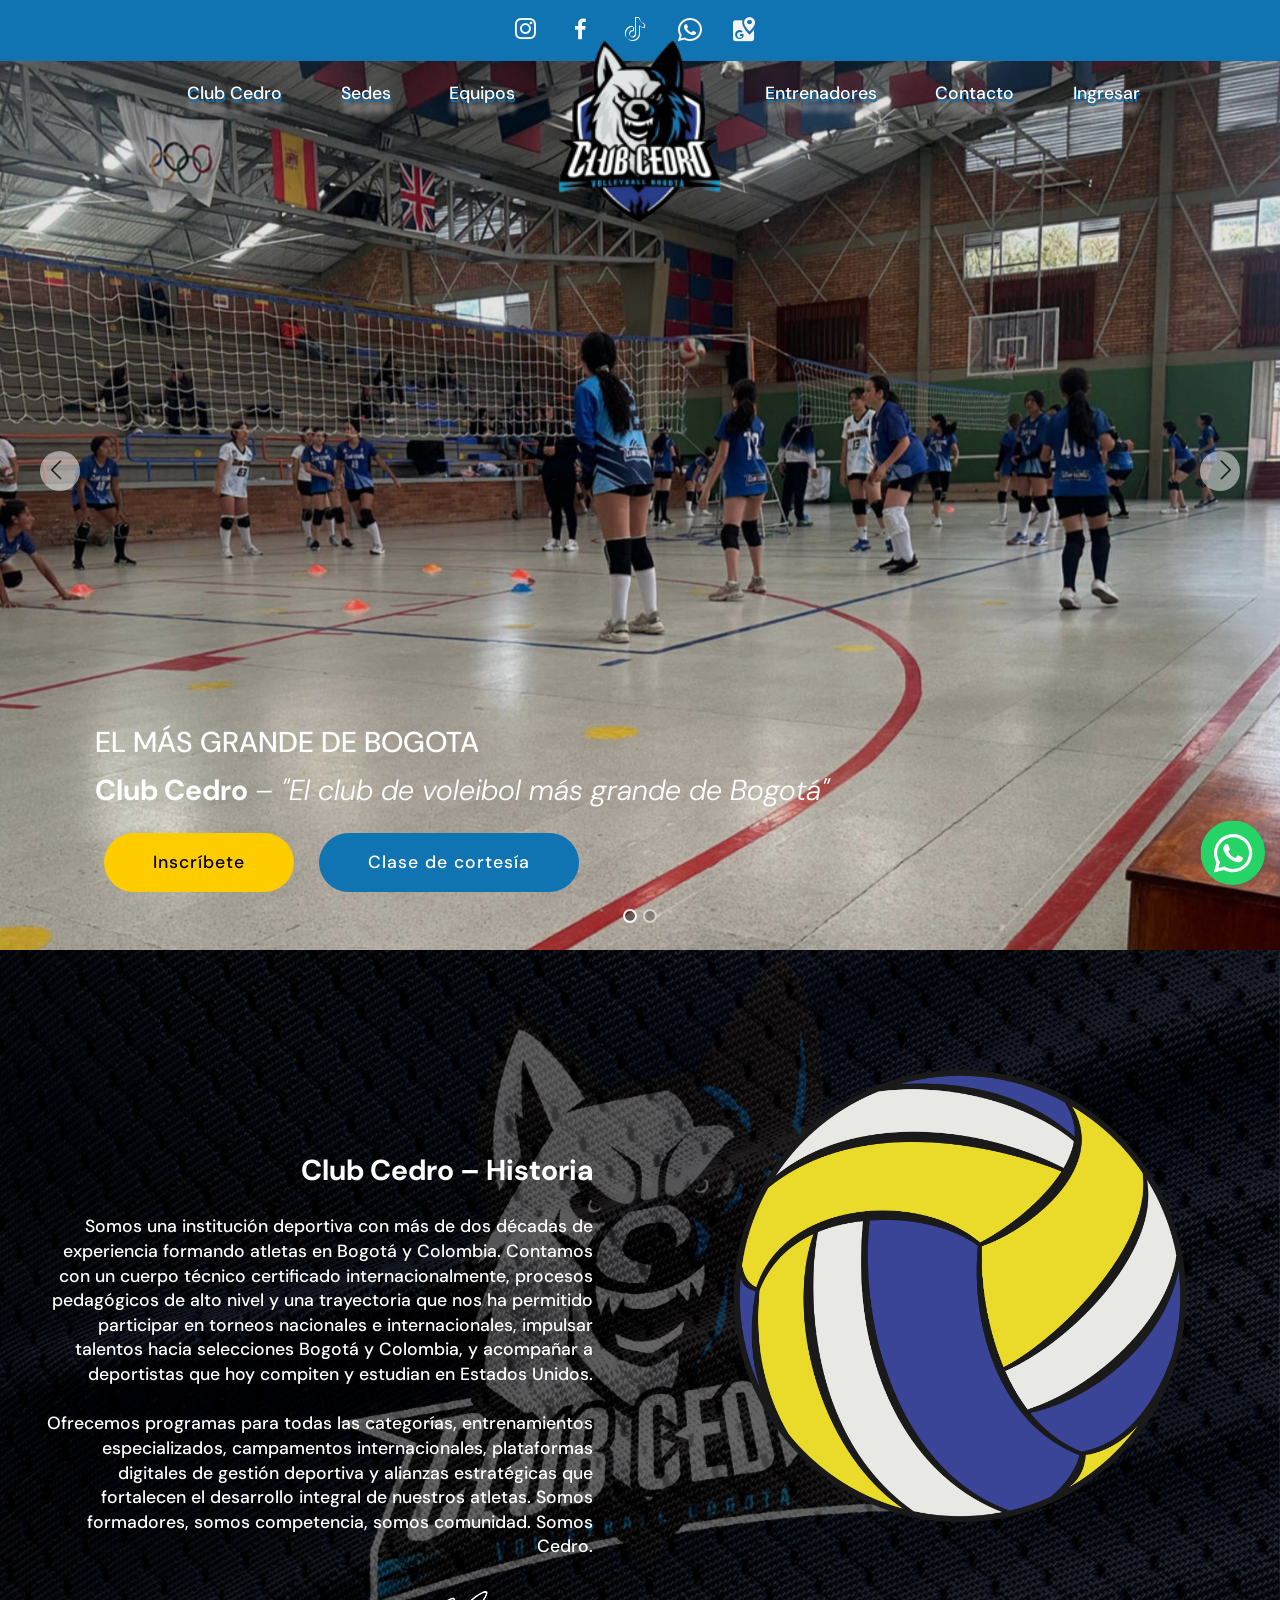
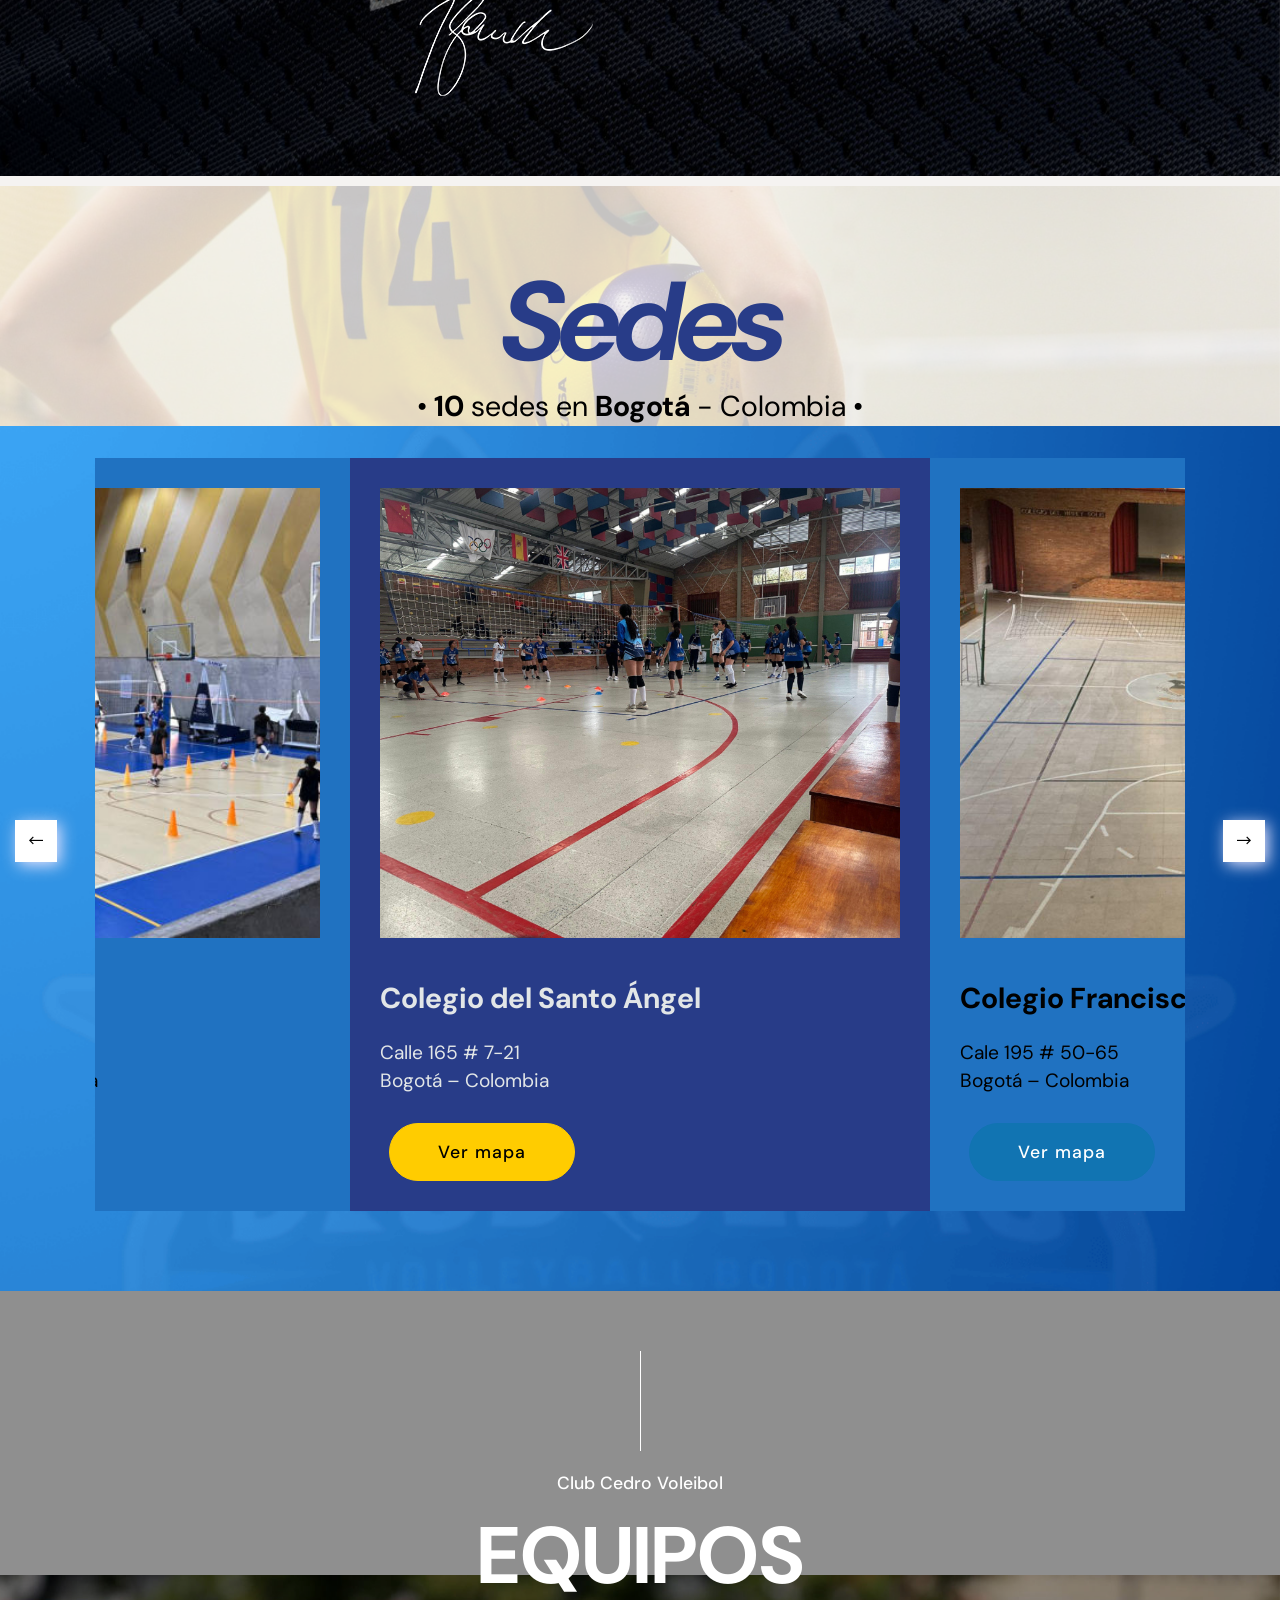
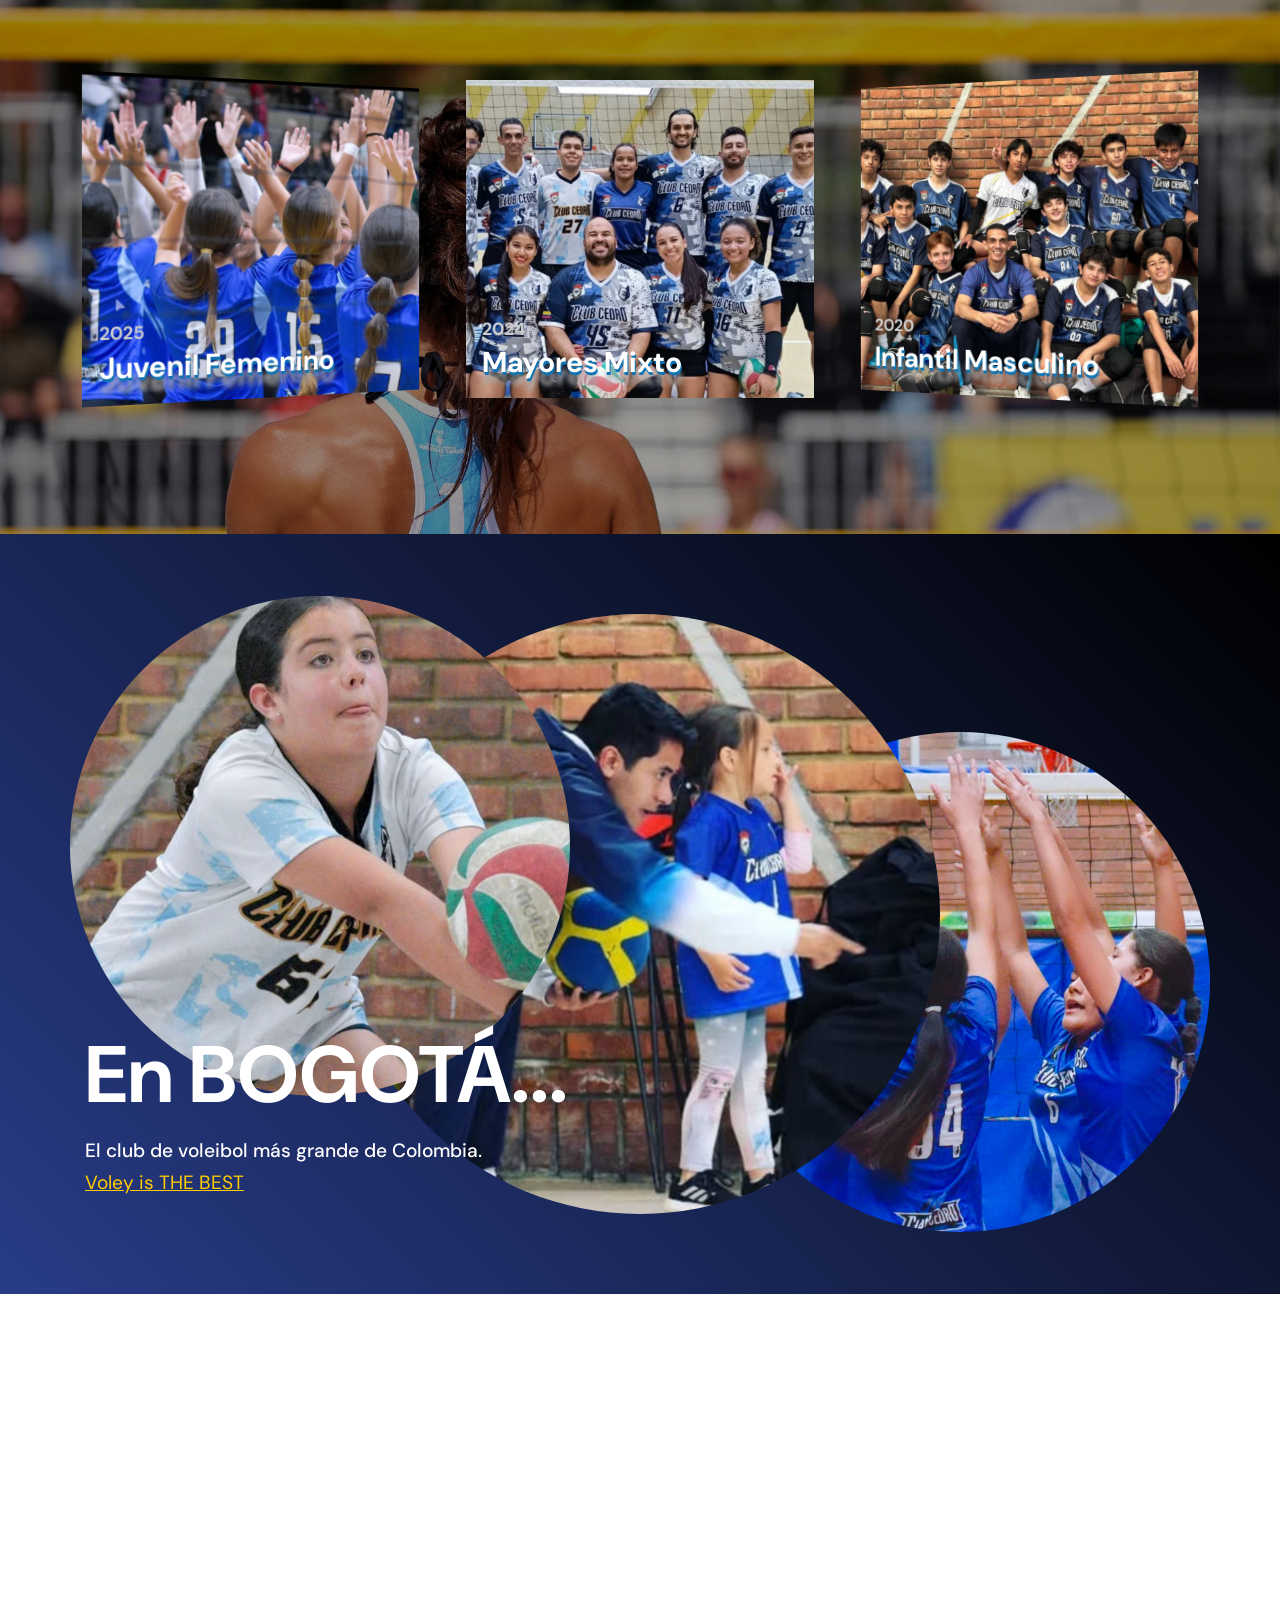
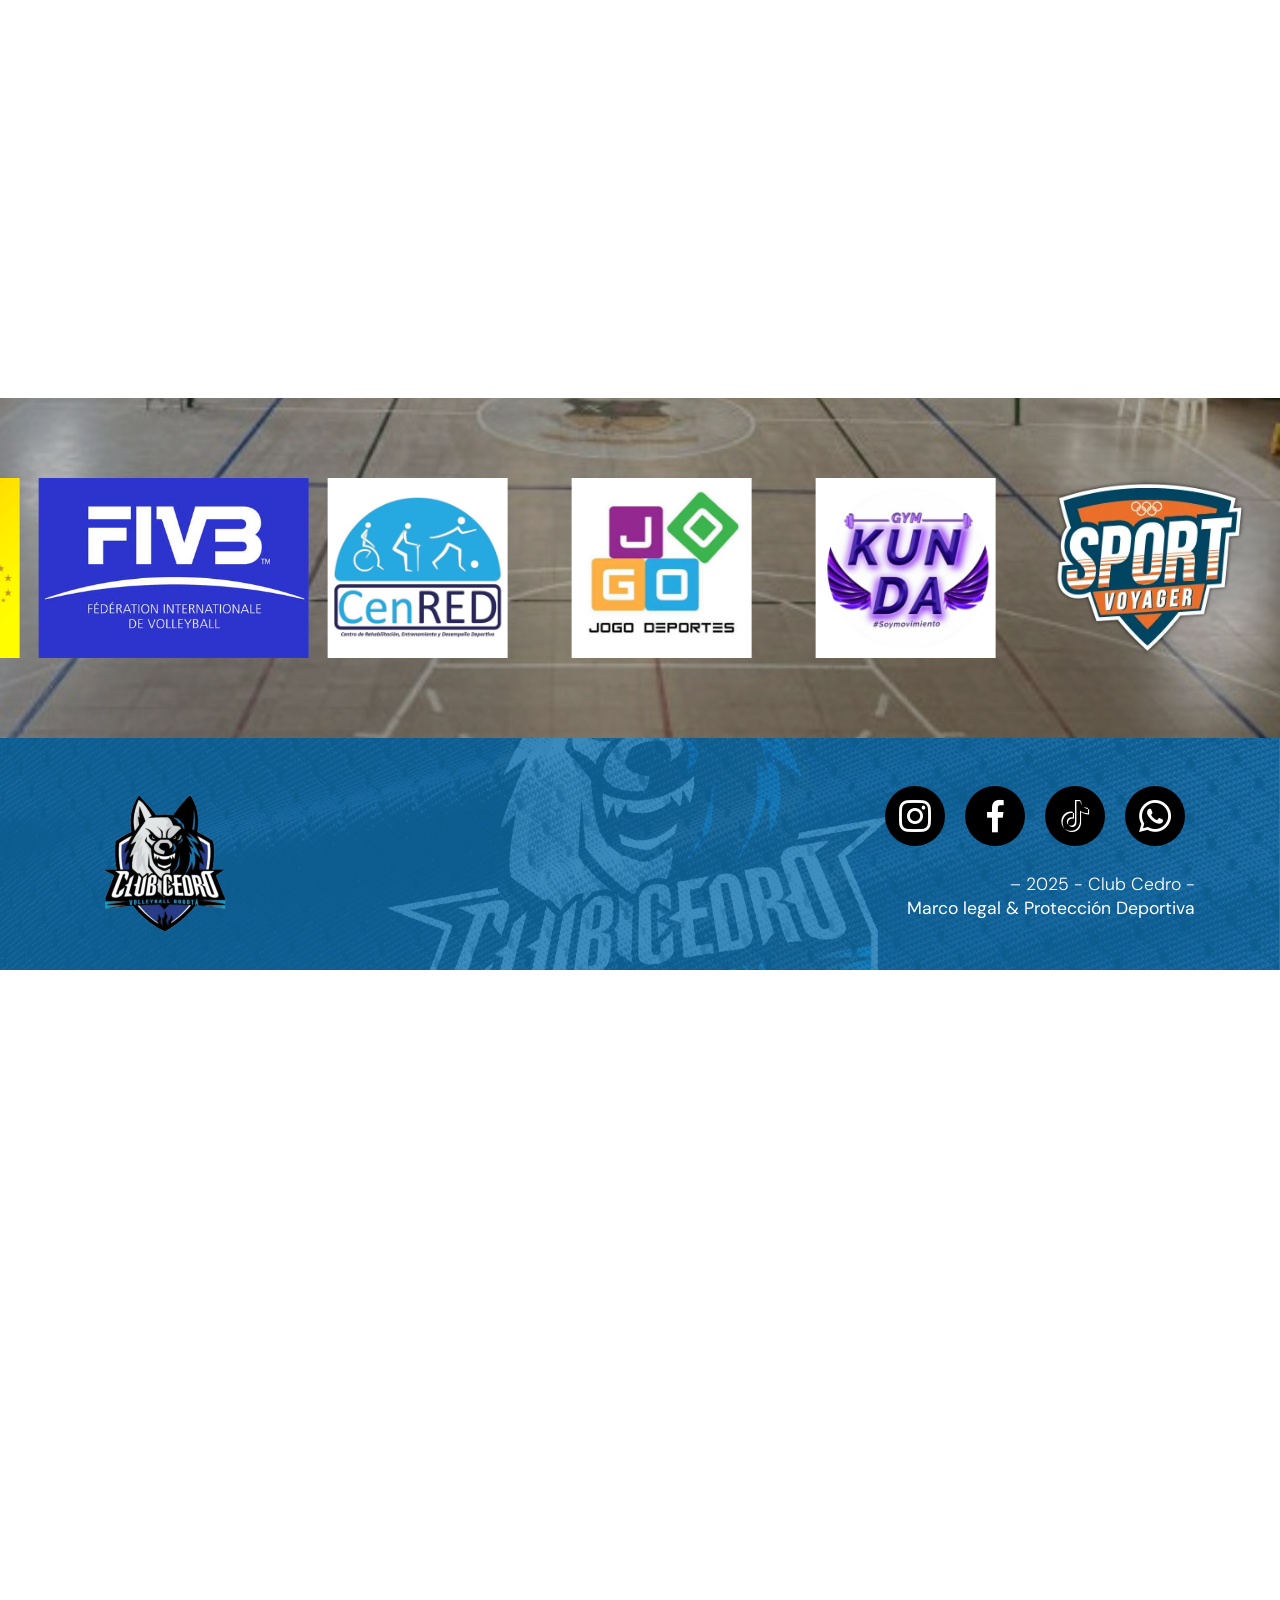
<file: index.html>
<!DOCTYPE html>
<html  lang="es">
<head>
  
  <meta charset="UTF-8">
  <meta http-equiv="X-UA-Compatible" content="IE=edge">
  
  <meta name="twitter:card" content="summary_large_image"/>
  <meta name="twitter:image:src" content="assets/images/index-meta.jpeg">
  <meta property="og:image" content="assets/images/index-meta.jpeg">
  <meta name="twitter:title" content="Club Cedro">
  <meta name="viewport" content="width=device-width, initial-scale=1, minimum-scale=1">
  <link rel="shortcut icon" href="assets/images/logo-club-cedro-min-147x160.png" type="image/x-icon">
  <meta name="description" content="El club de voleibol más grande de Bogotá">
  
  
  <title>Club Cedro</title>
  <link rel="stylesheet" href="assets/web/assets/mobirise-icons/mobirise-icons.css">
  <link rel="stylesheet" href="assets/web/assets/mobirise-icons2/mobirise2.css">
  <link rel="stylesheet" href="assets/tether/tether.min.css">
  <link rel="stylesheet" href="assets/bootstrap/css/bootstrap.min.css">
  <link rel="stylesheet" href="assets/bootstrap/css/bootstrap-grid.min.css">
  <link rel="stylesheet" href="assets/bootstrap/css/bootstrap-reboot.min.css">
  <link rel="stylesheet" href="assets/animatecss/animate.min.css">
  <link rel="stylesheet" href="assets/chatbutton/floating-wpp.css">
  <link rel="stylesheet" href="assets/popup-overlay-plugin/style.css">
  <link rel="stylesheet" href="assets/dropdown/css/style.css">
  <link rel="stylesheet" href="assets/socicon/css/styles.css">
  <link rel="stylesheet" href="assets/theme/css/style.css">
  <link rel="preload" href="https://fonts.googleapis.com/css?family=DM+Sans:100,200,300,400,500,600,700,800,900,100i,200i,300i,400i,500i,600i,700i,800i,900i&display=swap" as="style" onload="this.onload=null;this.rel='stylesheet'">
  <noscript><link rel="stylesheet" href="https://fonts.googleapis.com/css?family=DM+Sans:100,200,300,400,500,600,700,800,900,100i,200i,300i,400i,500i,600i,700i,800i,900i&display=swap"></noscript>
  <link rel="preload" as="style" href="assets/mobirise/css/mbr-additional.css?v=TKY3Hi"><link rel="stylesheet" href="assets/mobirise/css/mbr-additional.css?v=TKY3Hi" type="text/css">

  
  
  
</head>
<body>
  
  <section class="menu popup-btn-cards cid-v1UryjWl2D" once="menu" id="menu2-2">

    
    

    <nav class="navbar navbar-dropdown navbar-fixed-top navbar-expand-lg">
        <div class="mbr-overlay" style="opacity: 0.9;"></div>
        <div class="menu-top card-wrapper mbr-fonts-style mbr-white display-7"><div class="media-container-row align-center mbr-white">
                <div class="row social-row">
                    <div class="social-list align-right">
                        <div class="soc-item">
                            <a href="https://instagram.com/clubcedro" target="_blank">
                                <span class="socicon-instagram socicon mbr-iconfont mbr-iconfont-social"></span>
                            </a>
                        </div>
                        <div class="soc-item">
                            <a href="https://web.facebook.com/clubcedrobogota" target="_blank">
                                <span class="socicon-facebook socicon mbr-iconfont mbr-iconfont-social"></span>
                            </a>
                        </div>
                        <div class="soc-item">
                            <a href="https://www.tiktok.com/@clubcedro" target="_blank">
                                <span class="socicon socicon-tiktok mbr-iconfont" style="color: rgb(247, 244, 242);"></span>
                            </a>
                        </div>
                        <div class="soc-item">
                            <a href="https://wa.me/573142827769" target="_blank">
                                <span class="socicon socicon-whatsapp mbr-iconfont" style="color: rgb(247, 244, 242);"></span>
                            </a>
                        </div>
                        <div class="soc-item soc-google-maps">
                            <a href="#map-sedes-custom-html">
                                <span class="socicon socicon-googlemaps mbr-iconfont" style="color: rgb(247, 244, 242);"></span>
                            </a>
                        </div>

                    </div>
                </div>
            </div>
        </div>
      
      <div class="collapse navbar-collapse" id="navbarSupportedContent">
            
        <div class="left-menu">
          <ul class="navbar-nav nav-dropdown" data-app-modern-menu="true"><li class="nav-item">
                  <a class="nav-link link text-white text-primary display-4" href="index.html#top" aria-expanded="false">Club Cedro</a>
              </li><li class="nav-item"><a class="nav-link link text-white text-primary display-4" href="index.html#info4-1b" aria-expanded="false">Sedes</a></li><li class="nav-item"><a class="nav-link link text-white text-primary display-4" href="index.html#features4-7" aria-expanded="false">Equipos</a></li></ul>
        </div>

        <div class="brand-container">
          <div class="navbar-brand">
              <span class="navbar-logo">
                  <a href="https://clubcedro.com">
                      <img class="ax-logo-float" src="assets/images/logo-club-cedro-min-147x160.png" alt="Club Cedro" style="height: 13.4rem;">
                  </a>
              </span>
              <span class="navbar-caption-wrap"><a class="navbar-caption text-black display-5" href="#"> &nbsp; &nbsp; &nbsp; &nbsp; &nbsp; &nbsp; &nbsp; &nbsp; &nbsp; &nbsp; </a></span>
          </div>
        </div>

        <div class="right-menu">
          <ul class="navbar-nav nav-dropdown" data-app-modern-menu="true"><li class="nav-item">
                <a class="nav-link link text-white text-primary display-4" href="index.html#image4-10">Entrenadores</a>
            </li><li class="nav-item"><a class="nav-link link text-white text-primary display-4" href="index.html#image4-10">Contacto</a></li>
            <li class="nav-item"><a class="nav-link link text-white text-primary display-4" href="https://clubcedro.myclubcol.com/" target="_blank">Ingresar</a></li></ul>
        </div>
      </div>

          <span class="navbar-toggler">
                  <a href="index.html">
                      <img class="ax-logo-toggler" src="assets/images/logo-club-cedro-min-147x160.png" alt="Club Cedro" style="height: 13.4rem;">
                  </a>
          </span>
          <button class="navbar-toggler" type="button" data-toggle="collapse" data-target="#navbarSupportedContent" aria-controls="navbarNavAltMarkup" aria-expanded="false" aria-label="Toggle navigation">
            <div class="hamburger">
                <span></span>
                <span></span>
                <span></span>
                <span></span>
            </div>
          </button>
    </nav>
</section>

<section class="carousel slide slider1 audiom4_slider1 cid-v1Uxp7d7NQ" data-interval="false" id="slider1-3">

	
	<div class="container content-slider">
		<div class="content-slider-wrap">
			<div><div class="mbr-slider slide carousel" data-keyboard="false" data-bs-keyboard="false" data-ride="carousel" data-bs-ride="carousel" data-interval="3000" data-bs-interval="3000" data-bs-pause="true" data-pause="true"><ol class="carousel-indicators"><li data-app-prevent-settings="" data-target="#slider1-3" data-bs-target="#slider1-3" class=" active" data-slide-to="0" data-bs-slide-to="0"></li><li data-app-prevent-settings="" data-target="#slider1-3" data-bs-target="#slider1-3" data-slide-to="1" data-bs-slide-to="1"></li></ol><div class="carousel-inner" role="listbox"><div class="carousel-item slider-fullscreen-image active" data-bg-video-slide="false" style="background-image: url(assets/images/banner-equipo-coliseo-1-2000x1499.webp);"><div class="container container-slide"><div class="image_wrapper"><div class="mbr-overlay" style="opacity: 0.1;"></div><img src="assets/images/banner-equipo-coliseo-1-2000x1499.webp" alt="" title=""><div class="carousel-caption justify-content-center"><div class="col-10 align-center"><h2 class="mbr-fonts-style display-5">EL MÁS GRANDE DE BOGOTA</h2><p class="lead mbr-text mbr-fonts-style display-5"><strong>Club Cedro</strong> <em>– "El club de voleibol más grande de Bogotá"</em></p><div class="mbr-section-btn" buttons="0"><a class="btn btn-success display-4" href="https://clubcedro.myclubcol.com/" target="_blank">Inscríbete</a>  <a class="btn display-4 btn-info" href="https://clubcedro.myclubcol.com/" target="_blank">Clase de cortesía</a></div></div></div></div></div></div><div class="carousel-item slider-fullscreen-image" data-bg-video-slide="false" style="background-image: url(assets/images/whatsapp20image202025-11-1920at2021.46.00203-1023x1280.webp);"><div class="container container-slide"><div class="image_wrapper"><div class="mbr-overlay" style="opacity: 0.3;"></div><img src="assets/images/whatsapp20image202025-11-1920at2021.46.00203-1023x1280.webp" alt="" title=""><div class="carousel-caption justify-content-center"><div class="col-10 align-center"><h2 class="mbr-fonts-style display-2">CAMPEONES</h2><p class="lead mbr-text mbr-fonts-style display-5"><strong>Club Cedro&nbsp;</strong><em>– "El club&nbsp;de voleibol&nbsp;más grande de Bogotá"</em></p><div class="mbr-section-btn" buttons="0"><a class="btn display-4 btn-success" href="https://clubcedro.klubes.d01.co/login" target="_blank">Inscríbete</a> <a class="btn display-4 btn-info" href="https://clubcedro.klubes.d01.co/register" target="_blank">Clase de cortesía</a> </div></div></div></div></div></div></div><a data-app-prevent-settings="" class="carousel-control carousel-control-prev" role="button" data-slide="prev" data-bs-slide="prev" href="#slider1-3"><span aria-hidden="true" class="mbri-left mbr-iconfont"></span><span class="sr-only visually-hidden">Previous</span></a><a data-app-prevent-settings="" class="carousel-control carousel-control-next" role="button" data-slide="next" data-bs-slide="next" href="#slider1-3"><span aria-hidden="true" class="mbri-right mbr-iconfont"></span><span class="sr-only visually-hidden">Next</span></a></div></div>
		</div>
	</div>
</section>

<section class="content4 cid-rJ1PLmO8Eo mbr-parallax-background" id="content4-2">

    

    <div class="mbr-overlay" style="opacity: 0.6; background-color: rgb(0, 0, 0);">
    </div>

    <div class="container-fluid">
        <div class="row">

            <div class="col-md-12 col-lg-6 m-auto">
                <div class="media-content">
                    <h2 class="mbr-section-title align-right mbr-white mbr-bold pb-3 mbr-fonts-style display-5">Club Cedro – Historia</h2>
                    <p class="mbr-text pb-3 align-right mbr-semibold mbr-white mbr-fonts-style display-4">Somos una institución deportiva con más de dos décadas de experiencia formando atletas en Bogotá y Colombia. Contamos con un cuerpo técnico certificado internacionalmente, procesos pedagógicos de alto nivel y una trayectoria que nos ha permitido participar en torneos nacionales e internacionales, impulsar talentos hacia selecciones Bogotá y Colombia, y acompañar a deportistas que hoy compiten y estudian en Estados Unidos.<br><br>Ofrecemos programas para todas las categorías, entrenamientos especializados, campamentos internacionales, plataformas digitales de gestión deportiva y alianzas estratégicas que fortalecen el desarrollo integral de nuestros atletas. Somos formadores, somos competencia, somos comunidad. Somos Cedro.<br>
                    </p>

                    <div class="img-align align-right mbr-white">
                        <img class="signature" src="assets/images/signature.webp" alt="">
                    </div>
                </div>
            </div>

            <div class="col-md-12 col-lg-6">
                <div class="mbr-figure">
                    <img src="assets/images/mbr-1645x1645.webp" alt="Historia">
                </div>
            </div>

        </div>
    </div>

</section>

<section class="info4 audiom4_info4 cid-v1VLSCrtGV mbr-parallax-background" id="info4-1b">

	
    


	<div class="mbr-overlay" style="opacity: 0.8; background-color: rgb(247, 244, 242);"></div>

	<div class="container-fluid align-center">
		<div class="row">
			<div class="mbr-black col-md-12 col-lg-12">
				<h1 class="mbr-section-title align-center mbr-bold mbr-fonts-style display-1">
					<em>Sedes</em></h1>
				<p class="mbr-text align-center mbr-regular mbr-fonts-style display-5">• <strong>10</strong> sedes en <strong>Bogotá</strong> - Colombia •</p>
			</div>
		</div>
	</div>
</section>

<section class="slider02 mbr-embla chargem5 cid-v1VGom06IZ" id="slider02-16">
    
    

    <div class="container-fluid">
        <div class="row">
            <div class="col-12">
                <div class="content-wrapper">
                    <div class="embla" data-skip-snaps="true" data-align="center" data-contain-scroll="trimSnaps" data-loop="true" data-auto-play="true" data-auto-play-interval="3" data-draggable="true">
                        <div class="embla__viewport">
                            <div class="embla__container">
                                
                                <div class="embla__slide slider-image item active" style="margin-left: 0px; margin-right: 0px;">
                                    <div class="slide-content">
                                        <div class="item-wrapper card_1">
                                            <div class="item-content">
                                                <div class="item-img">
                                                    <img class="little-radius" src="assets/images/sede-colegio-santo-angel-1940x1453.webp" alt="Colegio Salto Ángel" data-slide-to="0" data-bs-slide-to="0">
                                                </div>
                                                <h4 class="item-title_1 mbr-fonts-style display-5">
                                                    <strong>Colegio del Santo Ángel</strong></h4>
                                                <p class="item-text_1 mbr-fonts-style display-7">
                                                    Calle 165 # 7-21<br>Bogotá – Colombia</p>
                                            </div>
                                            <div class="mbr-section-btn"><a class="btn btn-success display-4" href="#" data-toggle="modal" data-bs-toggle="modal" data-target="#mbr-popup-1c" data-bs-target="#mbr-popup-1c">Ver mapa</a></div>
                                        </div>
                                    </div>
                                </div><div class="embla__slide slider-image item" style="margin-left: 0px; margin-right: 0px;">
                                    <div class="slide-content">
                                        <div class="item-wrapper card_2">
                                            <div class="item-content">
                                                <div class="item-img">
                                                    <img class="little-radius" src="assets/images/sede-colegio-virrey-solis-1000x563.webp" alt="Colegio Franciscano Virrey Solís" data-slide-to="1" data-bs-slide-to="1">
                                                </div>
                                                <h4 class="item-title_2 mbr-fonts-style display-5">
                                                    <strong>Colegio Franciscano Virrey Solís</strong></h4>
                                                <p class="item-text_2 mbr-fonts-style display-7">
                                                    Cale 195 # 50-65<br>Bogotá – Colombia</p>
                                            </div>
                                            <div class="mbr-section-btn"><a class="btn btn-info display-4" href="#" data-toggle="modal" data-bs-toggle="modal" data-target="#mbr-popup-1c" data-bs-target="#mbr-popup-1c">Ver mapa</a></div>
                                        </div>
                                    </div>
                                </div>
                                <div class="embla__slide slider-image item" style="margin-left: 0px; margin-right: 0px;">
                                    <div class="slide-content">
                                        <div class="item-wrapper card_1">
                                            <div class="item-content">
                                                <div class="item-img">
                                                    <img class="little-radius" src="assets/images/sede-colegio-jose-joaquin-casas-700x525.webp" alt="Colegio José Joaquín Casas" data-slide-to="2" data-bs-slide-to="2">
                                                </div>
                                                <h4 class="item-title_1 mbr-fonts-style display-5"><strong>Colegio José Joaquín Casas</strong></h4>
                                                <p class="item-text_1 mbr-fonts-style display-7">
                                                    Carrera 7 # 173-02<br>Bogotá – Colombia</p>
                                            </div>
                                            <div class="mbr-section-btn"><a class="btn btn-success display-4" href="#" data-toggle="modal" data-bs-toggle="modal" data-target="#mbr-popup-1c" data-bs-target="#mbr-popup-1c">Ver mapa</a></div>
                                        </div>
                                    </div>
                                </div><div class="embla__slide slider-image item" style="margin-left: 0px; margin-right: 0px;">
                                    <div class="slide-content">
                                        <div class="item-wrapper card_2">
                                            <div class="item-content">
                                                <div class="item-img">
                                                    <img class="little-radius" src="assets/images/sede-colegio-santiago-alberione-1000x749.webp" alt="Colegio Santiago Alberione" data-slide-to="3" data-bs-slide-to="3">
                                                </div>
                                                <h4 class="item-title_2 mbr-fonts-style display-5"><p>
                                                    <strong>Colegio Santiago Alberione</strong></p></h4>
                                                <p class="item-text_2 mbr-fonts-style display-7">
                                                    Carrera 62 # 169A-14<br>Bogotá – Colombia</p>
                                            </div>
                                            <div class="mbr-section-btn"><a class="btn btn-info display-4" href="#" data-toggle="modal" data-bs-toggle="modal" data-target="#mbr-popup-1c" data-bs-target="#mbr-popup-1c">Ver mapa</a></div>
                                        </div>
                                    </div>
                                </div><div class="embla__slide slider-image item" style="margin-left: 0px; margin-right: 0px;">
                                    <div class="slide-content">
                                        <div class="item-wrapper card_1">
                                            <div class="item-content">
                                                <div class="item-img">
                                                    <img class="little-radius" src="assets/images/sede-colegio-casablanca.webp" alt="Colegio Casablanca" data-slide-to="4" data-bs-slide-to="4">
                                                </div>
                                                <h4 class="item-title_1 mbr-fonts-style display-5">
                                                    <strong>Colegio Casablanca</strong></h4>
                                                <p class="item-text_1 mbr-fonts-style display-7">
                                                    Calle 164A # 8A-74<br>Bogotá – Colombia</p>
                                            </div>
                                            <div class="mbr-section-btn"><a class="btn btn-success display-4" href="#" data-toggle="modal" data-bs-toggle="modal" data-target="#mbr-popup-1c" data-bs-target="#mbr-popup-1c">Ver mapa</a></div>
                                        </div>
                                    </div>
                                </div>
                                
                                <div class="embla__slide slider-image item" style="margin-left: 0px; margin-right: 0px;">
                                    <div class="slide-content">
                                        <div class="item-wrapper card_2">
                                            <div class="item-content">
                                                <div class="item-img">
                                                    <img class="little-radius" src="assets/images/sede-colegio-servita-700x526.webp" alt="Coliseo de Servita" data-slide-to="5" data-bs-slide-to="5">
                                                </div>
                                                <h4 class="item-title_2 mbr-fonts-style display-5">
                                                    <strong>Coliseo de Servita</strong></h4>
                                                <p class="item-text_2 mbr-fonts-style display-7">
                                                    Calle 165 # 7-32<br>Bogotá – Colombia</p>
                                            </div>
                                            <div class="mbr-section-btn"><a class="btn btn-info display-4" href="#" data-toggle="modal" data-bs-toggle="modal" data-target="#mbr-popup-1c" data-bs-target="#mbr-popup-1c">Ver mapa</a></div>
                                        </div>
                                    </div>
                                </div><div class="embla__slide slider-image item" style="margin-left: 0px; margin-right: 0px;">
                                    <div class="slide-content">
                                        <div class="item-wrapper card_1">
                                            <div class="item-content">
                                                <div class="item-img">
                                                    <img class="little-radius" src="assets/images/sede-universidad-san-buenaventura-700x929.webp" alt="Universidad San Buenaventura" data-slide-to="6" data-bs-slide-to="6">
                                                </div>
                                                <h4 class="item-title_1 mbr-fonts-style display-5">
                                                    <strong>Universidad San Buenaventura</strong></h4>
                                                <p class="item-text_1 mbr-fonts-style display-7">
                                                    Carrera 8H # 172-20<br>Bogotá – Colombia</p>
                                            </div>
                                            <div class="mbr-section-btn"><a class="btn btn-success display-4" href="#" data-toggle="modal" data-bs-toggle="modal" data-target="#mbr-popup-1c" data-bs-target="#mbr-popup-1c">Ver mapa</a></div>
                                        </div>
                                    </div>
                                </div><div class="embla__slide slider-image item" style="margin-left: 0px; margin-right: 0px;">
                                    <div class="slide-content">
                                        <div class="item-wrapper card_2">
                                            <div class="item-content">
                                                <div class="item-img">
                                                    <img class="little-radius" src="assets/images/sede-parque-el-redil-700x773.webp" alt="Parque El Redil" data-slide-to="7" data-bs-slide-to="7">
                                                </div>
                                                <h4 class="item-title_2 mbr-fonts-style display-5">
                                                    <strong>Parque El Redil</strong></h4>
                                                <p class="item-text_2 mbr-fonts-style display-7">Calle 174 # 8-31<br>Bogotá – Colombia</p>
                                            </div>
                                            <div class="mbr-section-btn"><a class="btn btn-info display-4" href="#" data-toggle="modal" data-bs-toggle="modal" data-target="#mbr-popup-1c" data-bs-target="#mbr-popup-1c">Ver mapa</a></div>
                                        </div>
                                    </div>
                                </div><div class="embla__slide slider-image item" style="margin-left: 0px; margin-right: 0px;">
                                    <div class="slide-content">
                                        <div class="item-wrapper card_1">
                                            <div class="item-content">
                                                <div class="item-img">
                                                    <img class="little-radius" src="assets/images/sede-parque-madeira-playa-700x933.webp" alt="Parque Cedro Madeira - Playa" data-slide-to="8" data-bs-slide-to="8">
                                                </div>
                                                <h4 class="item-title_1 mbr-fonts-style display-5">
                                                    <strong>Parque Cedro Madeira – PLAYA</strong></h4>
                                                <p class="item-text_1 mbr-fonts-style display-7">
                                                    Carrera 8 BIS A # 148-2<br>Bogotá – Colombia</p>
                                            </div>
                                            <div class="mbr-section-btn"><a class="btn btn-success display-4" href="#" data-toggle="modal" data-bs-toggle="modal" data-target="#mbr-popup-1c" data-bs-target="#mbr-popup-1c">Ver mapa</a></div>
                                        </div>
                                    </div>
                                </div><div class="embla__slide slider-image item" style="margin-left: 0px; margin-right: 0px;">
                                    <div class="slide-content">
                                        <div class="item-wrapper card_2">
                                            <div class="item-content">
                                                <div class="item-img">
                                                    <img class="little-radius" src="assets/images/ginmasio-caobos-700x394.webp" alt="Gimnasio Los Caobos - Chía" data-slide-to="9" data-bs-slide-to="9">
                                                </div>
                                                <h4 class="item-title_2 mbr-fonts-style display-5"><strong>Sede Sabana (Chía)</strong></h4>
                                                <p class="item-text_2 mbr-fonts-style display-7">Vereda La Balsa<br>Chía – Cundinamarca – Colombia</p>
                                            </div>
                                            <div class="mbr-section-btn"><a class="btn btn-info display-4" href="#" data-toggle="modal" data-bs-toggle="modal" data-target="#mbr-popup-1c" data-bs-target="#mbr-popup-1c">Ver mapa</a></div>
                                        </div>
                                    </div>
                                </div>
                            </div>
                        </div>
                        <button class="embla__button embla__button--prev">
                            <span class="mobi-mbri-left mobi-mbri mbr-iconfont" aria-hidden="true"></span>
                            <span class="sr-only visually-hidden visually-hidden visually-hidden">Previous</span>
                        </button>
                        <button class="embla__button embla__button--next">
                            <span class="mobi-mbri-right mobi-mbri mbr-iconfont" aria-hidden="true"></span>
                            <span class="sr-only visually-hidden visually-hidden visually-hidden">Next</span>
                        </button>
                    </div>
                </div>
            </div>
        </div>
    </div>
</section>

<section class="features4 cid-rJ1PMODDlt mbr-parallax-background" id="features4-7">

    

    <div class="mbr-overlay" style="opacity: 0.4; background-color: rgb(0, 0, 0);">
    </div>
    <div class="container">
        <div class="row">

            <div class="mbr-white col-md-12 col-lg-12">
                <div class="title-align align-center">
                    <h3 class="mbr-section-subtitle mbr-semibold align-center mbr-light mbr-fonts-style display-4">Club Cedro Voleibol</h3>
                </div>
                <h1 class="mbr-section-title align-center mbr-bold pb-5 mbr-fonts-style display-2">EQUIPOS</h1>
            </div>


            <div class="card p-3 col-12 col-md-6 col-lg-4">
                <div class="card-wrapper card1">
                    <div class="card-box">
                        <h5 class="card-date align-left mbr-semibold mbr-white mbr-fonts-style display-4">
                            <strong>2025</strong></h5>
                        <h4 class="card-title align-left mbr-semibold mbr-white mbr-fonts-style display-5">
                            <strong>Juvenil Femenino</strong></h4>


                    </div>

                </div>
            </div>

            <div class="card p-3 col-12 col-md-6 col-lg-4">
                <div class="card-wrapper card2">
                    <div class="card-box">
                        <h5 class="card-date align-left mbr-semibold mbr-white mbr-fonts-style display-4">
                            <strong>2024</strong></h5>
                        <h4 class="card-title align-left mbr-semibold mbr-white mbr-fonts-style display-5">
                            <strong>Mayores Mixto</strong></h4>


                    </div>

                </div>
            </div>

            <div class="card p-3 col-12 col-md-6 col-lg-4">
                <div class="card-wrapper card3">
                    <div class="card-box">
                        <h5 class="card-date align-left mbr-semibold mbr-white mbr-fonts-style display-4">
                            <strong>2020</strong></h5>
                        <h4 class="card-title align-left mbr-semibold mbr-white mbr-fonts-style display-5">
                            <strong>Infantil Masculino</strong></h4>

                    </div>

                </div>
            </div>



        </div>
    </div>
</section>

<div class="modal mbr-popup cid-v1VX1CjIOD fade" tabindex="-1" role="dialog" data-overlay-color="#000000" data-overlay-opacity="0.8" id="mbr-popup-1c" aria-hidden="true">
        <div class="modal-dialog modal-xl modal-dialog-centered" role="document">
            <div class="modal-content">
                <div class="container position-static margin-center-pos">
                    <div class="modal-header">
                        <h5 class="modal-title mbr-fonts-style display-5">Sedes Club Cedro</h5>
                        <button type="button" class="close d-flex" data-dismiss="modal" data-bs-dismiss="modal" aria-label="Close">
                            <svg version="1.1" xmlns="http://www.w3.org/2000/svg" width="23" height="23" viewBox="0 0 23 23" fill="currentColor">
                                <path d="M13.4 12l10.3 10.3-1.4 1.4L12 13.4 1.7 23.7.3 22.3 10.6 12 .3 1.7 1.7.3 12 10.6 22.3.3l1.4 1.4L13.4 12z">
                                </path>
                            </svg>
                        </button>
                    </div>

                    <div class="modal-body">
                        
                        <center>
                        <iframe src="https://www.google.com/maps/d/u/0/embed?mid=1vBlgBHLomfNIvwLEw5xOQ8mxb7sTabQ&amp;ehbc=2E312F&amp;noprof=1" width="100%" height="680"></iframe>
                        </center>
                        <div>
                            
                            

                            
                        </div>
                    </div>

                    
                </div>
            </div>
        </div>
    </div>

<section class="image4 audiom4_image4 cid-v1VwyvzeHn" id="image4-10">

	
    


	

	<div class="overlay"></div>

	<div class="container">
		<div class="row">
			<div class="col-md-12 col-lg-12 wrapper">
				<img class="img1" src="assets/images/entrenadores-1-1200x1435.webp" alt="Entrenadores">
				<img class="img2" src="assets/images/deportista-1-1000x1272.webp" alt="Deportistas">
				<img class="img3" src="assets/images/equipos-1-1000x1162.webp" alt="Equipos">

				<div class="content">
					<h2 class="mbr-section-title align-left mbr-bold mbr-white mbr-fonts-style display-2">En BOGOTÁ...</h2>

					<p class="mbr-text align-left mbr-semibold mbr-white pb-3 mbr-fonts-style display-7">
						El club de voleibol más grande de Colombia.<br><a href="https://clubcedro.klubes.dev.digital01.com/login" class="text-success text-primary">Voley is THE BEST</a><br>
					</p>
				</div>
			</div>
		</div>
	</div>
</section>

<section class="map1 woodm4_map1 cid-v1Wrcc4N3U mbr-reveal mbr-parallax-background" id="map01-1g">

	

	<div class="mbr-overlay" style="opacity: 0.5; background-color: rgb(40, 60, 136);"></div>

	<div class="container">
		<div class="row content">
			<div class="col-12 col-lg-6 col-md-12 md-pb">
				
				<div class="google-map"><iframe frameborder="0" style="border:0" src="https://www.google.com/maps/d/u/0/embed?mid=1vBlgBHLomfNIvwLEw5xOQ8mxb7sTabQ&amp;ehbc=2E312F&amp;noprof=1" allowfullscreen=""></iframe></div>
			</div>
			<div class="col-12 col-lg-6 col-md-12 mbr-fonts-style display-7">
				<h4 class="mbr-section-title align-left mbr-bold pb-4 mbr-fonts-style display-2">Contacto</h4>

				<p class="mbr-text pb-4 align-left mbr-fonts-style display-7">
					Si desea comunicarse con nosotros, no dude en hacerlo a los siguientes datos de contacto para tener el gusto de atenderle.</p>

				<p class="mbr-text"><strong>Email:</strong><br><a href="mailto:info@clubcedro.com" class="text-success">info@clubcedro.com</a><br><br><strong>Dirección:</strong><br>Norte de Bogotá, Colombia<br><br><strong>Contacto:</strong><br>Teléfono: <a href="tel:+57-314-282-7769" class="text-success">+57 314-282-7769</a><br><br>
				</p>
			</div>
		</div>
	</div>
</section>

<section class="slider02 mbr-embla scalem5 cid-v1VGHj8ZGi mbr-parallax-background" id="slider02-1a">
    
    <div class="mbr-overlay"></div>

    <div class="container">
        <div class="row">
            <div class="col-12">
                <div class="title-wrapper">
                    
                </div>
            </div>
        </div>
    </div>
    <div class="container-fluid">
        <div class="row">
            <div class="col-12">
                <div class="embla" data-skip-snaps="true" data-align="center" data-contain-scroll="trimSnaps" data-loop="true" data-auto-play="true" data-auto-play-interval="2" data-draggable="true">
                    <div class="embla__viewport">
                        <div class="embla__container">
                            <div class="embla__slide slider-image item active" style="margin-left: 1rem; margin-right: 1rem;">
                                <div class="slide-content">
                                    <div class="item-wrapper">
                                        <div class="item-img">
                                            <img src="assets/images/logo-aliado-cenred-400x400.webp" alt="CenRED" data-slide-to="0" data-bs-slide-to="0">
                                        </div>
                                    </div>
                                </div>
                            </div>
                            <div class="embla__slide slider-image item" style="margin-left: 1rem; margin-right: 1rem;">
                                <div class="slide-content">
                                    <div class="item-wrapper">
                                        <div class="item-img">
                                            <img src="assets/images/logo-aliado-jogo-deportes-400x400.webp" alt="Jogo Deportes" data-slide-to="1" data-bs-slide-to="1">
                                        </div>
                                    </div>
                                </div>
                            </div><div class="embla__slide slider-image item" style="margin-left: 1rem; margin-right: 1rem;">
                                <div class="slide-content">
                                    <div class="item-wrapper">
                                        <div class="item-img">
                                            <img src="assets/images/logo-aliado-kunda-gym-400x400.webp" alt="Kunda Gym" data-slide-to="2" data-bs-slide-to="2">
                                        </div>
                                    </div>
                                </div>
                            </div>
                            
                            <div class="embla__slide slider-image item" style="margin-left: 1rem; margin-right: 1rem;">
                                <div class="slide-content">
                                    <div class="item-wrapper">
                                        <div class="item-img">
                                            <img src="assets/images/logo-aliado-sport-voyager.webp" alt="Sport Voyager" data-slide-to="3" data-bs-slide-to="3">
                                        </div>
                                    </div>
                                </div>
                            </div>
                            <div class="embla__slide slider-image item" style="margin-left: 1rem; margin-right: 1rem;">
                                <div class="slide-content">
                                    <div class="item-wrapper">
                                        <div class="item-img">
                                            <img src="assets/images/01-dots-blue-x-min-171x240.webp" alt="01" data-slide-to="4" data-bs-slide-to="4">
                                        </div>
                                    </div>
                                </div>
                            </div>
                            <div class="embla__slide slider-image item" style="margin-left: 1rem; margin-right: 1rem;">
                                <div class="slide-content">
                                    <div class="item-wrapper">
                                        <div class="item-img">
                                            <img src="assets/images/mas-favico-min-400x399.webp" alt="MAS Servicios Colombia" data-slide-to="5" data-bs-slide-to="5">
                                        </div>
                                    </div>
                                </div>
                            </div><div class="embla__slide slider-image item" style="margin-left: 1rem; margin-right: 1rem;">
                                <div class="slide-content">
                                    <div class="item-wrapper">
                                        <div class="item-img">
                                            <img src="assets/images/logo-liga-voleibol-bogota-2-400x400.webp" alt="MAS Servicios Colombia" data-slide-to="6" data-bs-slide-to="6">
                                        </div>
                                    </div>
                                </div>
                            </div><div class="embla__slide slider-image item" style="margin-left: 1rem; margin-right: 1rem;">
                                <div class="slide-content">
                                    <div class="item-wrapper">
                                        <div class="item-img">
                                            <img src="assets/images/logo-voleibol-fivb-400x266.webp" alt="MAS Servicios Colombia" data-slide-to="7" data-bs-slide-to="7">
                                        </div>
                                    </div>
                                </div>
                            </div>
                            
                            
                            
                            
                            
                        </div>
                    </div>
                    <button class="embla__button embla__button--prev">
                        <span class="mobi-mbri mobi-mbri-left mbr-iconfont mbr-iconfont-btn" aria-hidden="true"></span>
                        <span class="sr-only visually-hidden visually-hidden">Previous</span>
                    </button>
                    <button class="embla__button embla__button--next">
                        <span class="mobi-mbri mobi-mbri-right mbr-iconfont mbr-iconfont-btn" aria-hidden="true"></span>
                        <span class="sr-only visually-hidden visually-hidden">Next</span>
                    </button>
                </div>
            </div>
        </div>
    </div>
</section>

<section class="footer01 flavorm5 cid-v1USvHA8zd" once="footers" id="footer01-b">
    

    
    <div class="mbr-overlay" style="opacity: 0.8; background-color: rgb(17, 116, 178);"></div>

    <div class="container">
        <div class="row content-wrap">
            <div class="col-12 col-lg-6">
                <div class="title-wrapper">
                    <div class="logo-wrapper">
                        <a href="#"><img class="ax-logo-footer" src="assets/images/logo-club-cedro-min-147x160.png" alt="Club Cedro"></a>
                    </div>
                    
                </div>
            </div>
            <div class="col-12 col-lg-6">
                <div class="social-wrapper">
                    <div class="social-wrap">
                        <div class="soc-item">
                            <a href="https://www.instagram.com/clubcedro" target="_blank">
                                <span class="mbr-iconfont socicon-instagram socicon"></span>
                            </a>
                        </div>
                        <div class="soc-item">
                            <a href="https://facebook.com/clubcedrobogota" target="_blank">
                                <span class="mbr-iconfont socicon-facebook socicon"></span>
                            </a>
                        </div>
                        <div class="soc-item">
                            <a href="https://www.tiktok.com/@clubcedro" target="_blank">
                                <span class="mbr-iconfont socicon-tiktok socicon"></span>
                            </a>
                        </div>
                        <div class="soc-item">
                            <a href="https://wa.me/573142827769" target="_blank">
                                <span class="mbr-iconfont socicon-whatsapp socicon"></span>
                            </a>
                        </div>
                    </div>
                </div>
                <div class="copy-wrapper">
                    <p class="mbr-copy mbr-fonts-style display-4">– 2025 - Club Cedro -<br><a href="legal.html" class="text-white">Marco legal &amp; Protección Deportiva</a><br><a href="legal.html" class="text-white"><br></a><br></p>
                </div>
            </div>
        </div>
    </div>
</section>


<script src="assets/web/assets/jquery/jquery.min.js"></script>
  <script src="assets/popper/popper.min.js"></script>
  <script src="assets/tether/tether.min.js"></script>
  <script src="assets/bootstrap/js/bootstrap.min.js"></script>
  <script src="assets/smoothscroll/smooth-scroll.js"></script>
  <script src="assets/viewportchecker/jquery.viewportchecker.js"></script>
  <script src="assets/chatbutton/floating-wpp.js"></script>
  <script src="assets/chatbutton/script.js"></script>
  <script src="assets/dropdown/js/nav-dropdown.js"></script>
  <script src="assets/dropdown/js/navbar-dropdown.js"></script>
  <script src="assets/touchswipe/jquery.touch-swipe.min.js"></script>
  <script src="assets/ytplayer/index.js"></script>
  <script src="assets/vimeoplayer/jquery.mb.vimeo_player.js"></script>
  <script src="assets/bootstrapcarouselswipe/bootstrap-carousel-swipe.js"></script>
  <script src="assets/parallax/jarallax.min.js"></script>
  <script src="assets/embla/embla.min.js"></script>
  <script src="assets/embla/script.js"></script>
  <script src="assets/popup-plugin/script.js"></script>
  <script src="assets/popup-overlay-plugin/script.js"></script>
  <script src="assets/theme/js/script.js"></script>
  <script src="assets/slidervideo/script.js"></script>
  <script src="assets/formoid/formoid.min.js"></script>
  
  
  
 <div id="scrollToTop" class="scrollToTop mbr-arrow-up"><a style="text-align: center;"><i class="mbr-arrow-up-icon mbr-arrow-up-icon-cm cm-icon cm-icon-smallarrow-up"></i></a></div>
    <input name="animation" type="hidden">
  <div id="chatbutton-wa" class="right" data-phone="+573142827769" data-showpopup="true" data-headertitle="👋 Escríbenos!" data-popupmessage="Hola!👋

🏐 Bienvenido al club de voleibol más grande de Bogota 🏐

Club Cedro" data-placeholder="Escribe aquí" data-position="right" data-headercolor="#1174b2" data-backgroundcolor="#e5ddd5" data-autoopentimeout="7" data-size="65px" style="position: fixed; bottom: 15px;"><div class="floating-wpp-button" style="width: 65px; height: 65px;"><div class="floating-wpp-button-image"><!--?xml version="1.0" encoding="UTF-8" standalone="no"?--><svg xmlns="http://www.w3.org/2000/svg" xmlns:xlink="http://www.w3.org/1999/xlink" style="isolation:isolate" viewBox="0 0 800 800" width="65" height="65"><defs><clipPath id="_clipPath_A3g8G5hPEGG2L0B6hFCxamU4cc8rfqzQ"><rect width="800" height="800"></rect></clipPath></defs><g clip-path="url(#_clipPath_A3g8G5hPEGG2L0B6hFCxamU4cc8rfqzQ)"><g><path d=" M 787.59 800 L 12.41 800 C 5.556 800 0 793.332 0 785.108 L 0 14.892 C 0 6.667 5.556 0 12.41 0 L 787.59 0 C 794.444 0 800 6.667 800 14.892 L 800 785.108 C 800 793.332 794.444 800 787.59 800 Z " fill="rgb(37,211,102)"></path></g><g><path d=" M 508.558 450.429 C 502.67 447.483 473.723 433.24 468.325 431.273 C 462.929 429.308 459.003 428.328 455.078 434.22 C 451.153 440.114 439.869 453.377 436.434 457.307 C 433 461.236 429.565 461.729 423.677 458.78 C 417.79 455.834 398.818 449.617 376.328 429.556 C 358.825 413.943 347.008 394.663 343.574 388.768 C 340.139 382.873 343.207 379.687 346.155 376.752 C 348.804 374.113 352.044 369.874 354.987 366.436 C 357.931 362.999 358.912 360.541 360.875 356.614 C 362.837 352.683 361.857 349.246 360.383 346.299 C 358.912 343.352 347.136 314.369 342.231 302.579 C 337.451 291.099 332.597 292.654 328.983 292.472 C 325.552 292.301 321.622 292.265 317.698 292.265 C 313.773 292.265 307.394 293.739 301.996 299.632 C 296.6 305.527 281.389 319.772 281.389 348.752 C 281.389 377.735 302.487 405.731 305.431 409.661 C 308.376 413.592 346.949 473.062 406.015 498.566 C 420.062 504.634 431.03 508.256 439.581 510.969 C 453.685 515.451 466.521 514.818 476.666 513.302 C 487.978 511.613 511.502 499.06 516.409 485.307 C 521.315 471.55 521.315 459.762 519.842 457.307 C 518.371 454.851 514.446 453.377 508.558 450.429 Z  M 401.126 597.117 L 401.047 597.117 C 365.902 597.104 331.431 587.661 301.36 569.817 L 294.208 565.572 L 220.08 585.017 L 239.866 512.743 L 235.21 505.332 C 215.604 474.149 205.248 438.108 205.264 401.1 C 205.307 293.113 293.17 205.257 401.204 205.257 C 453.518 205.275 502.693 225.674 539.673 262.696 C 576.651 299.716 597.004 348.925 596.983 401.258 C 596.939 509.254 509.078 597.117 401.126 597.117 Z  M 567.816 234.565 C 523.327 190.024 464.161 165.484 401.124 165.458 C 271.24 165.458 165.529 271.161 165.477 401.085 C 165.46 442.617 176.311 483.154 196.932 518.892 L 163.502 641 L 288.421 608.232 C 322.839 627.005 361.591 636.901 401.03 636.913 L 401.126 636.913 L 401.127 636.913 C 530.998 636.913 636.717 531.2 636.77 401.274 C 636.794 338.309 612.306 279.105 567.816 234.565" fill-rule="evenodd" fill="rgb(255,255,255)"></path></g></g></svg></div></div></div>
 </body>
</html>
</file>
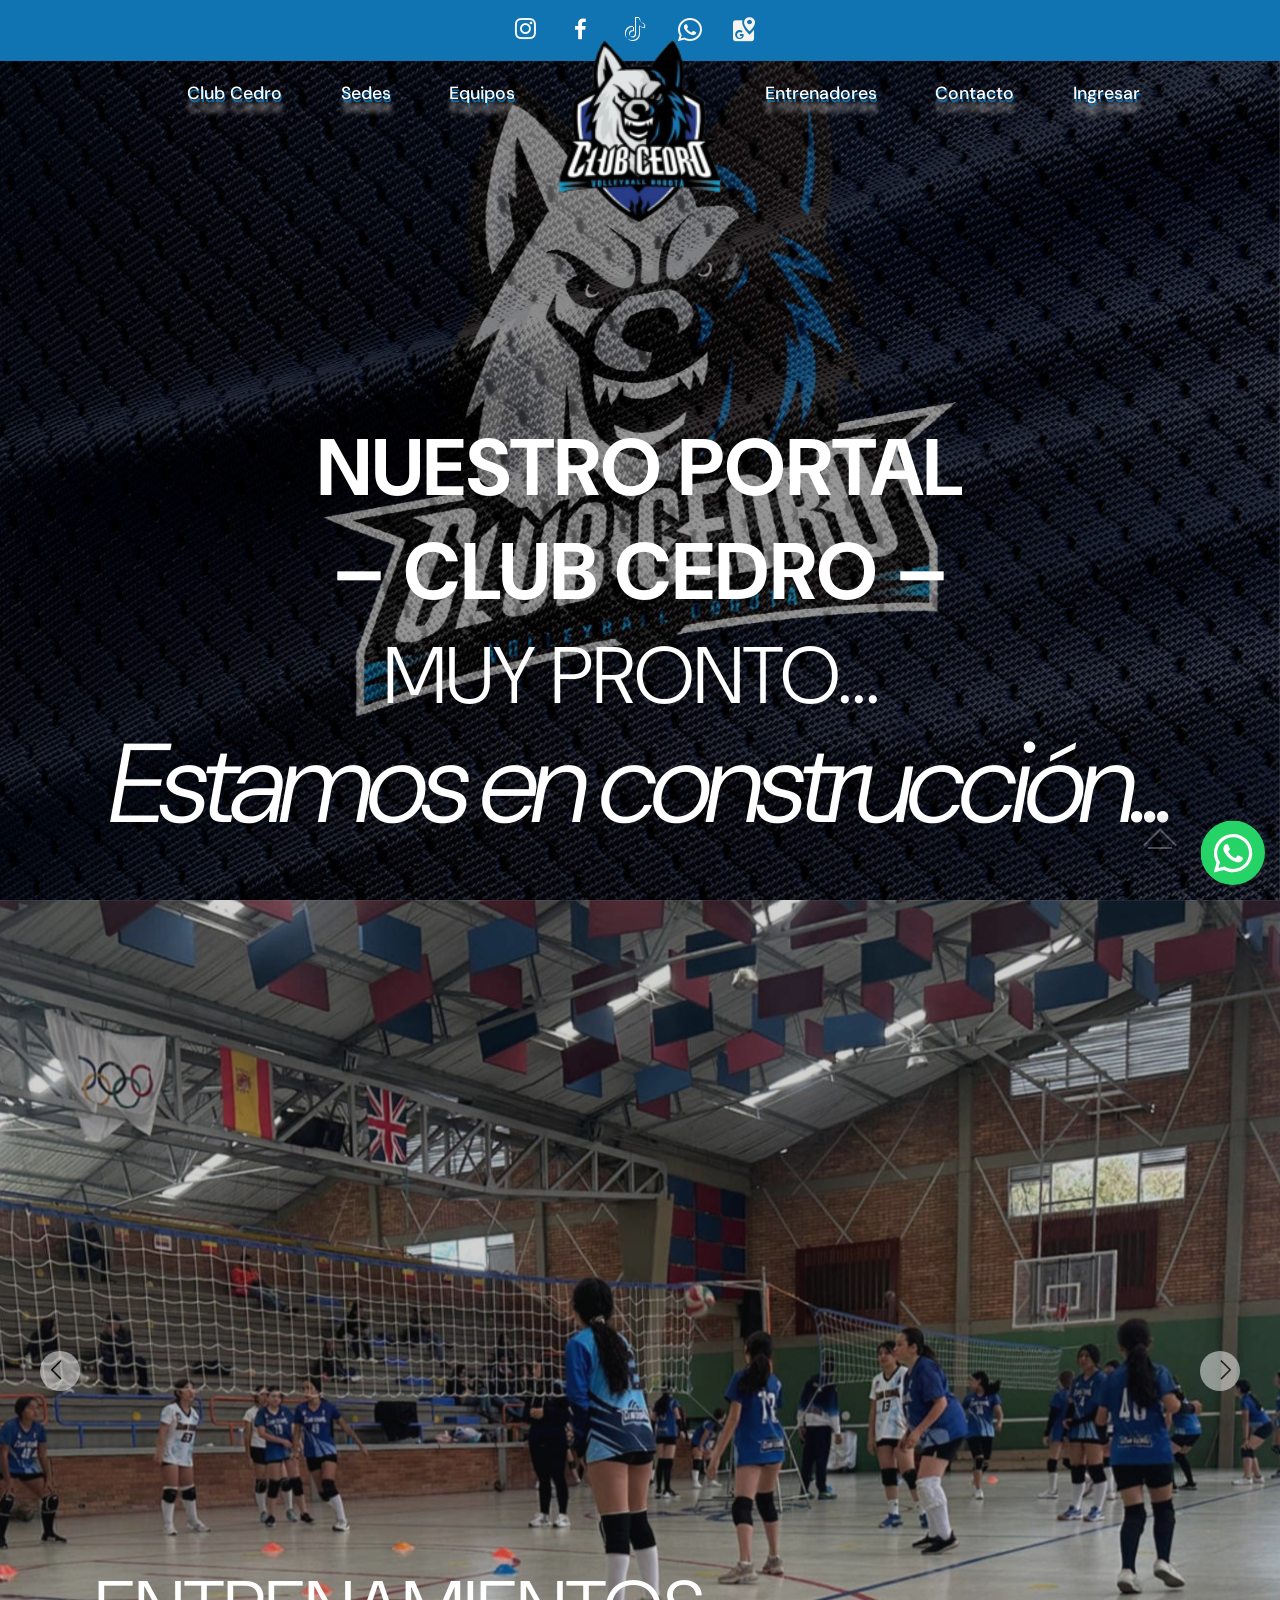
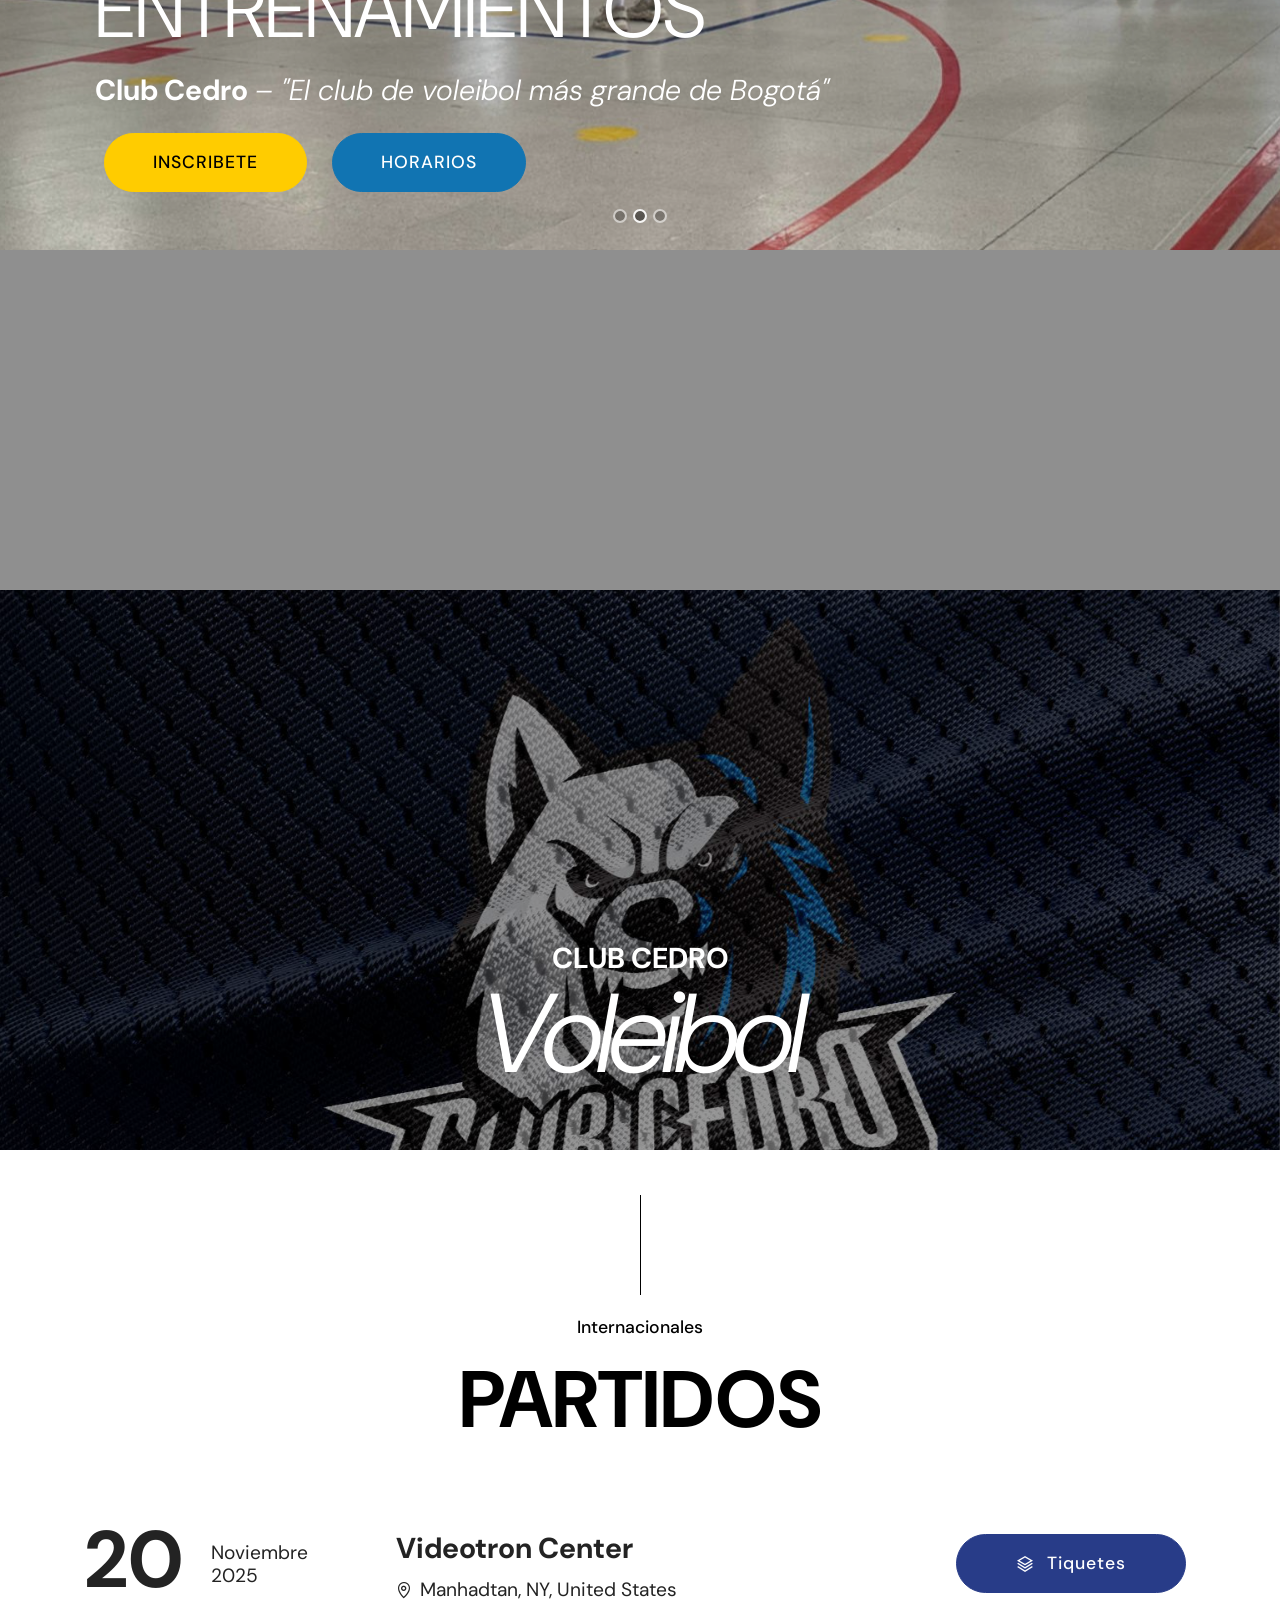
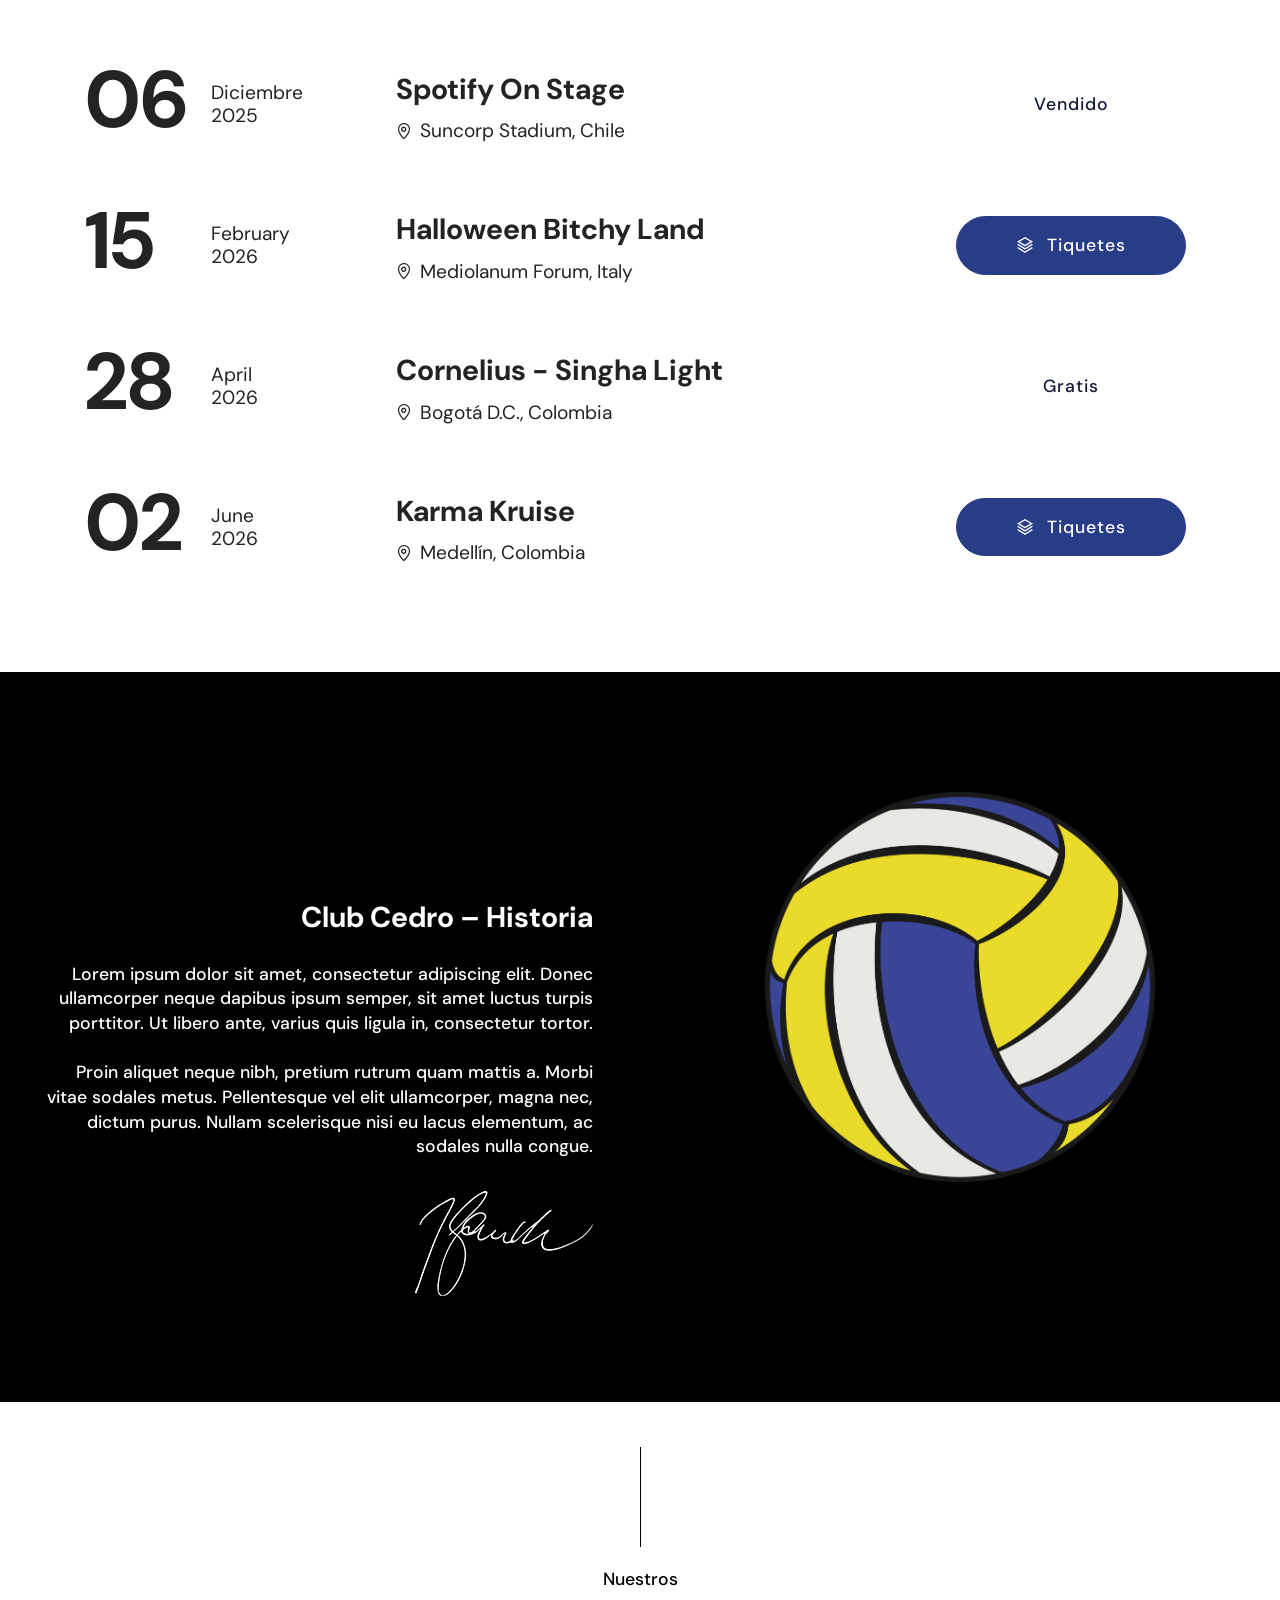
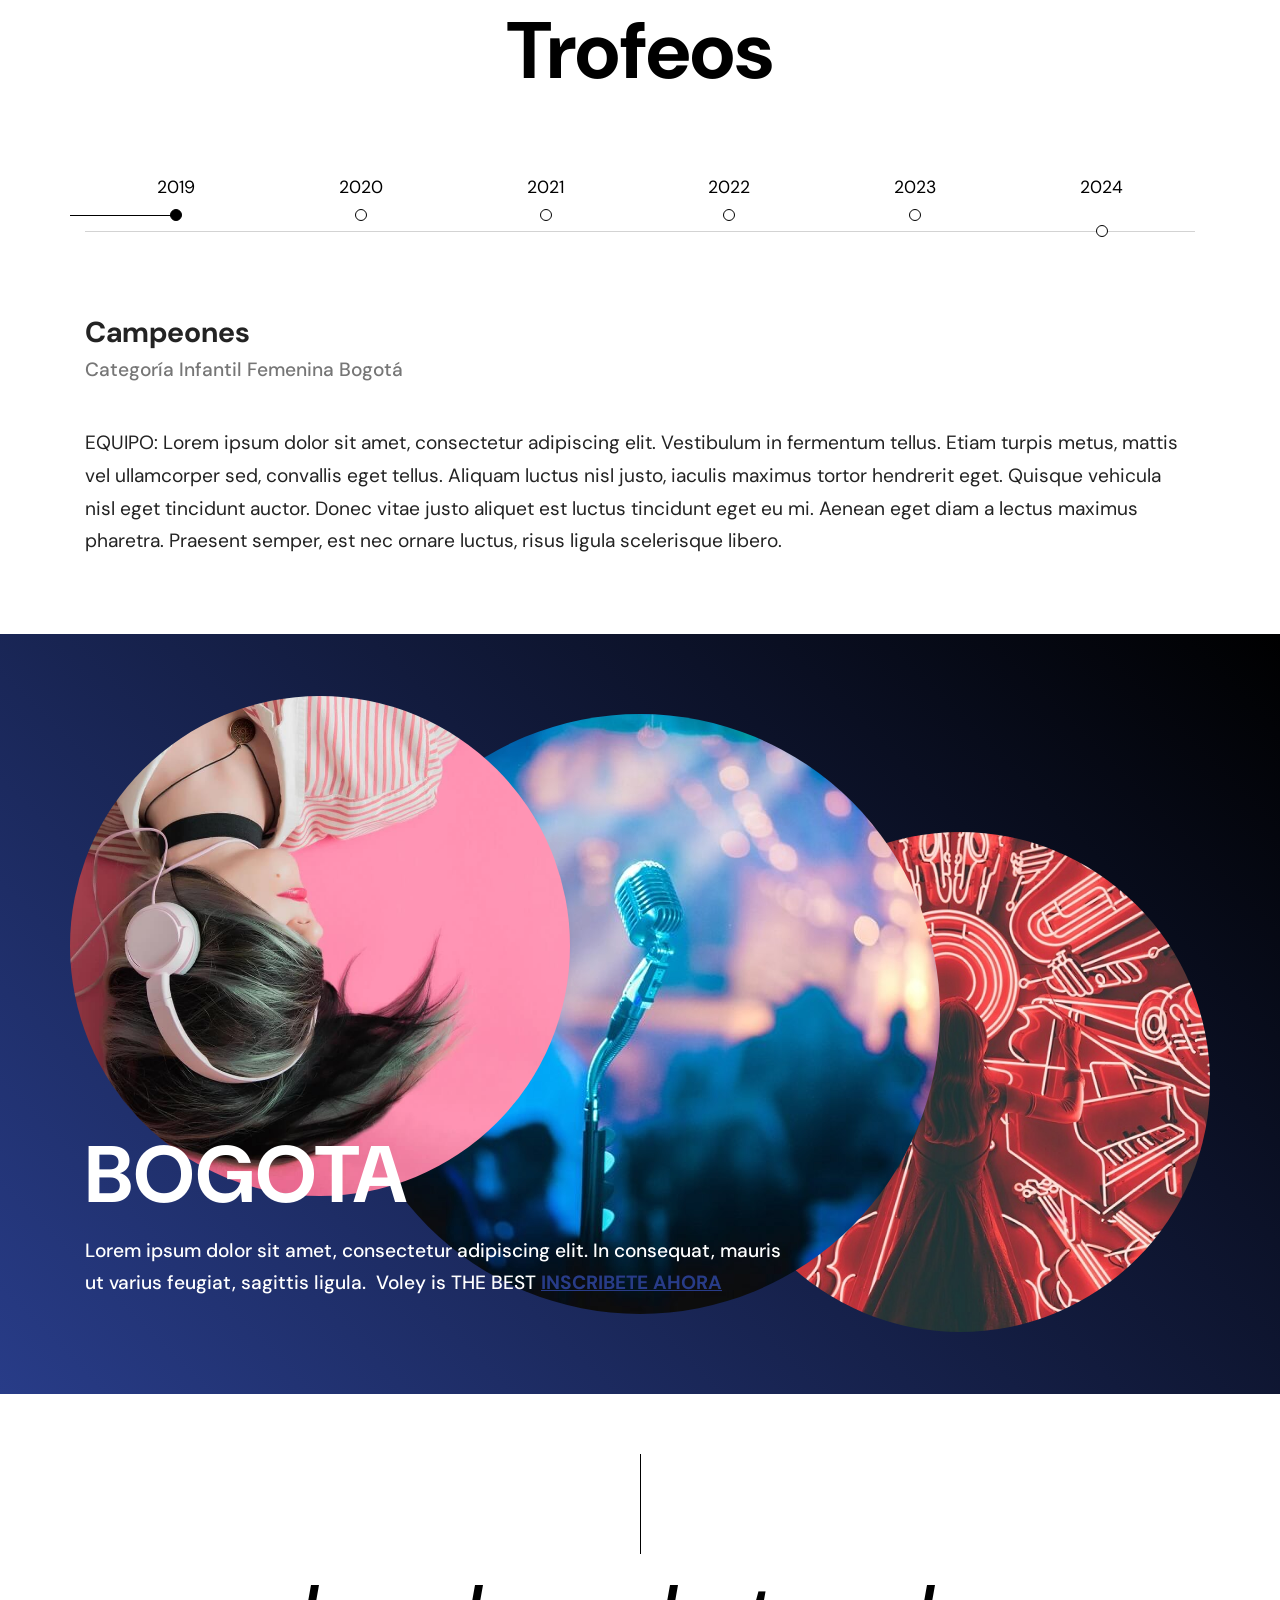
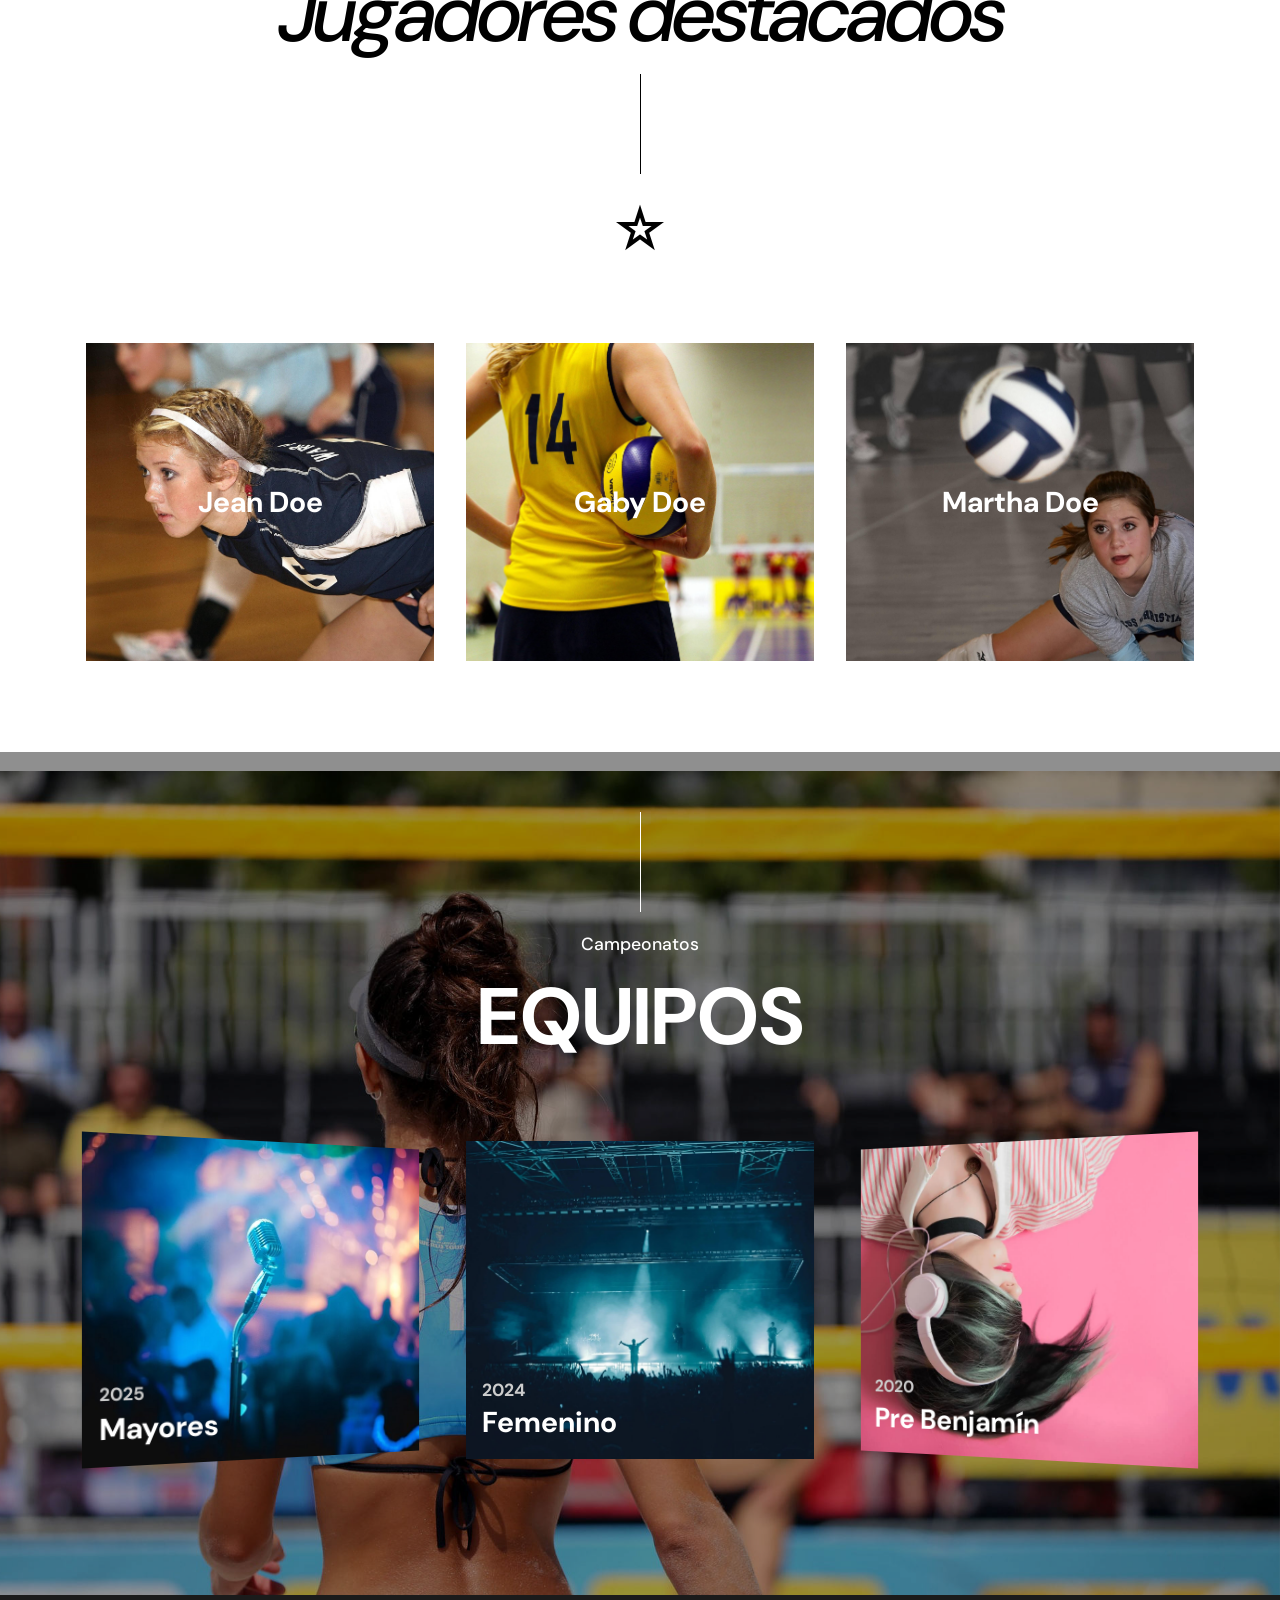
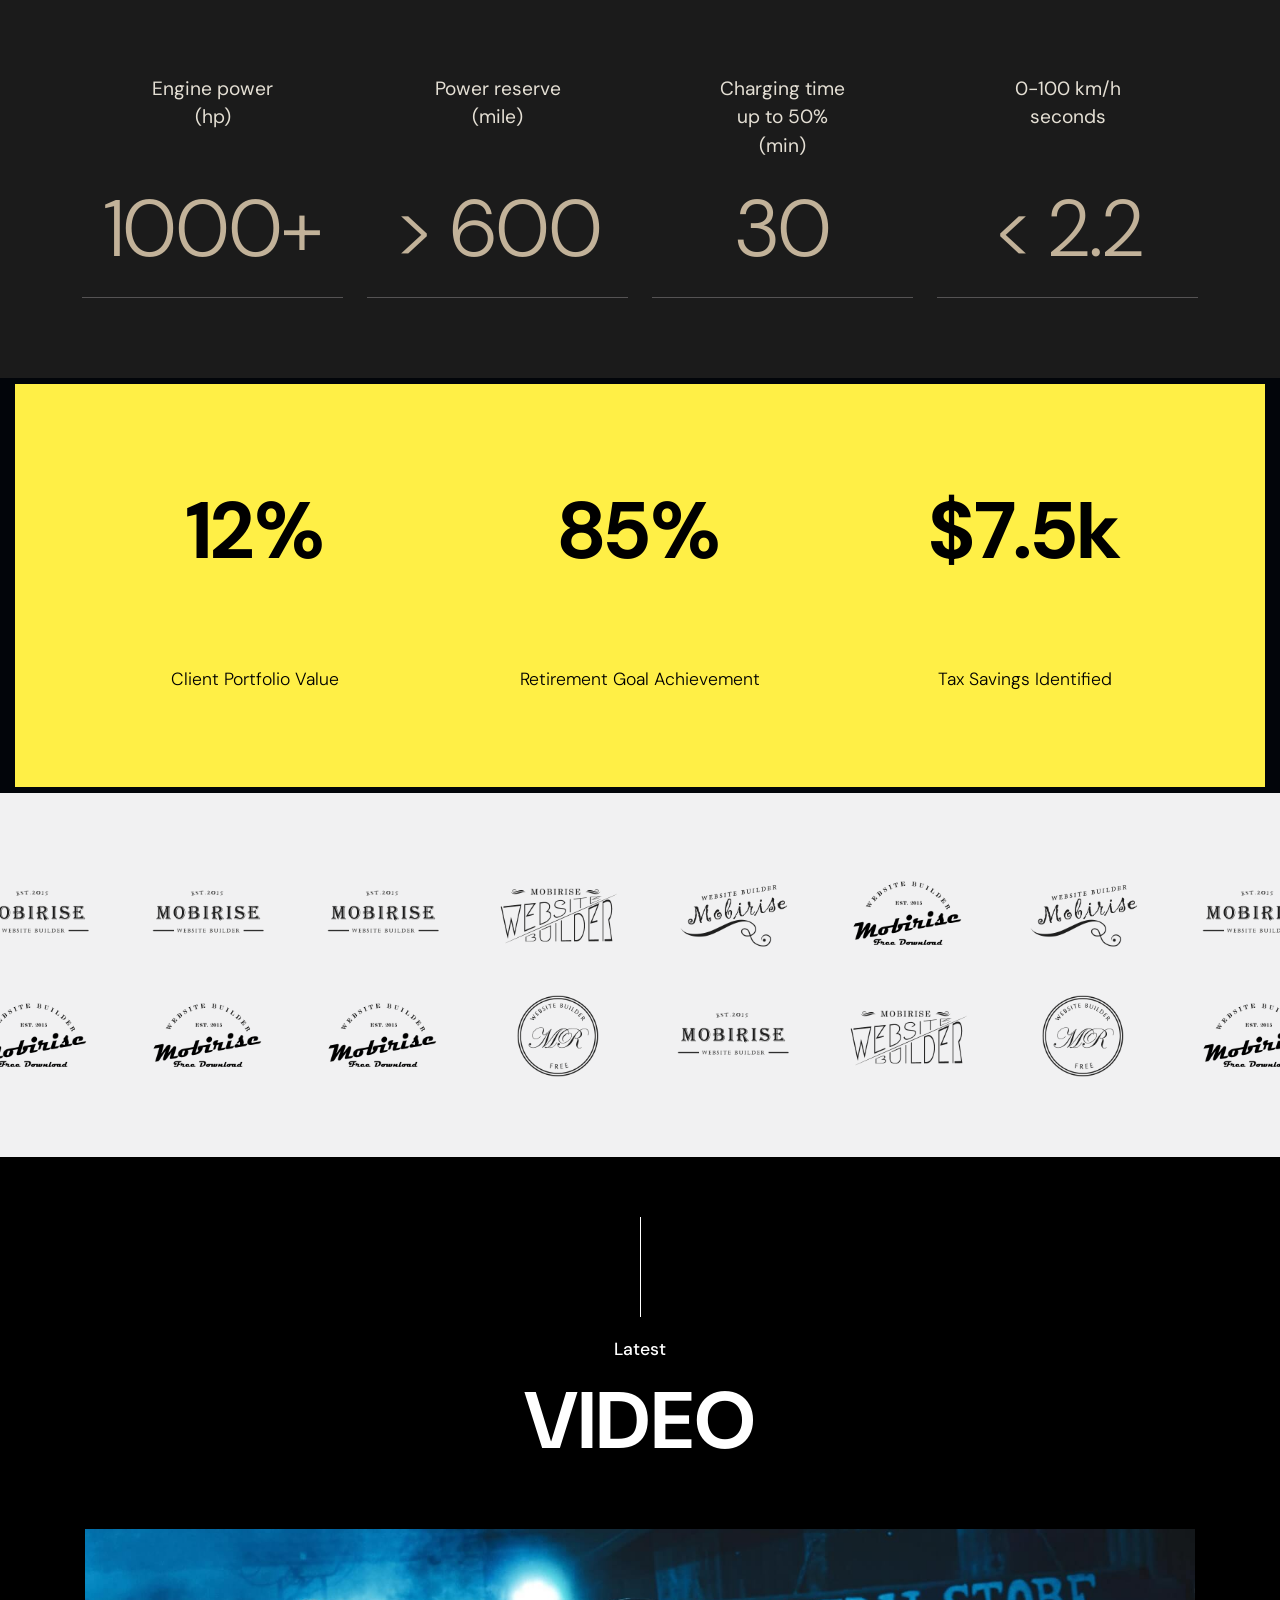
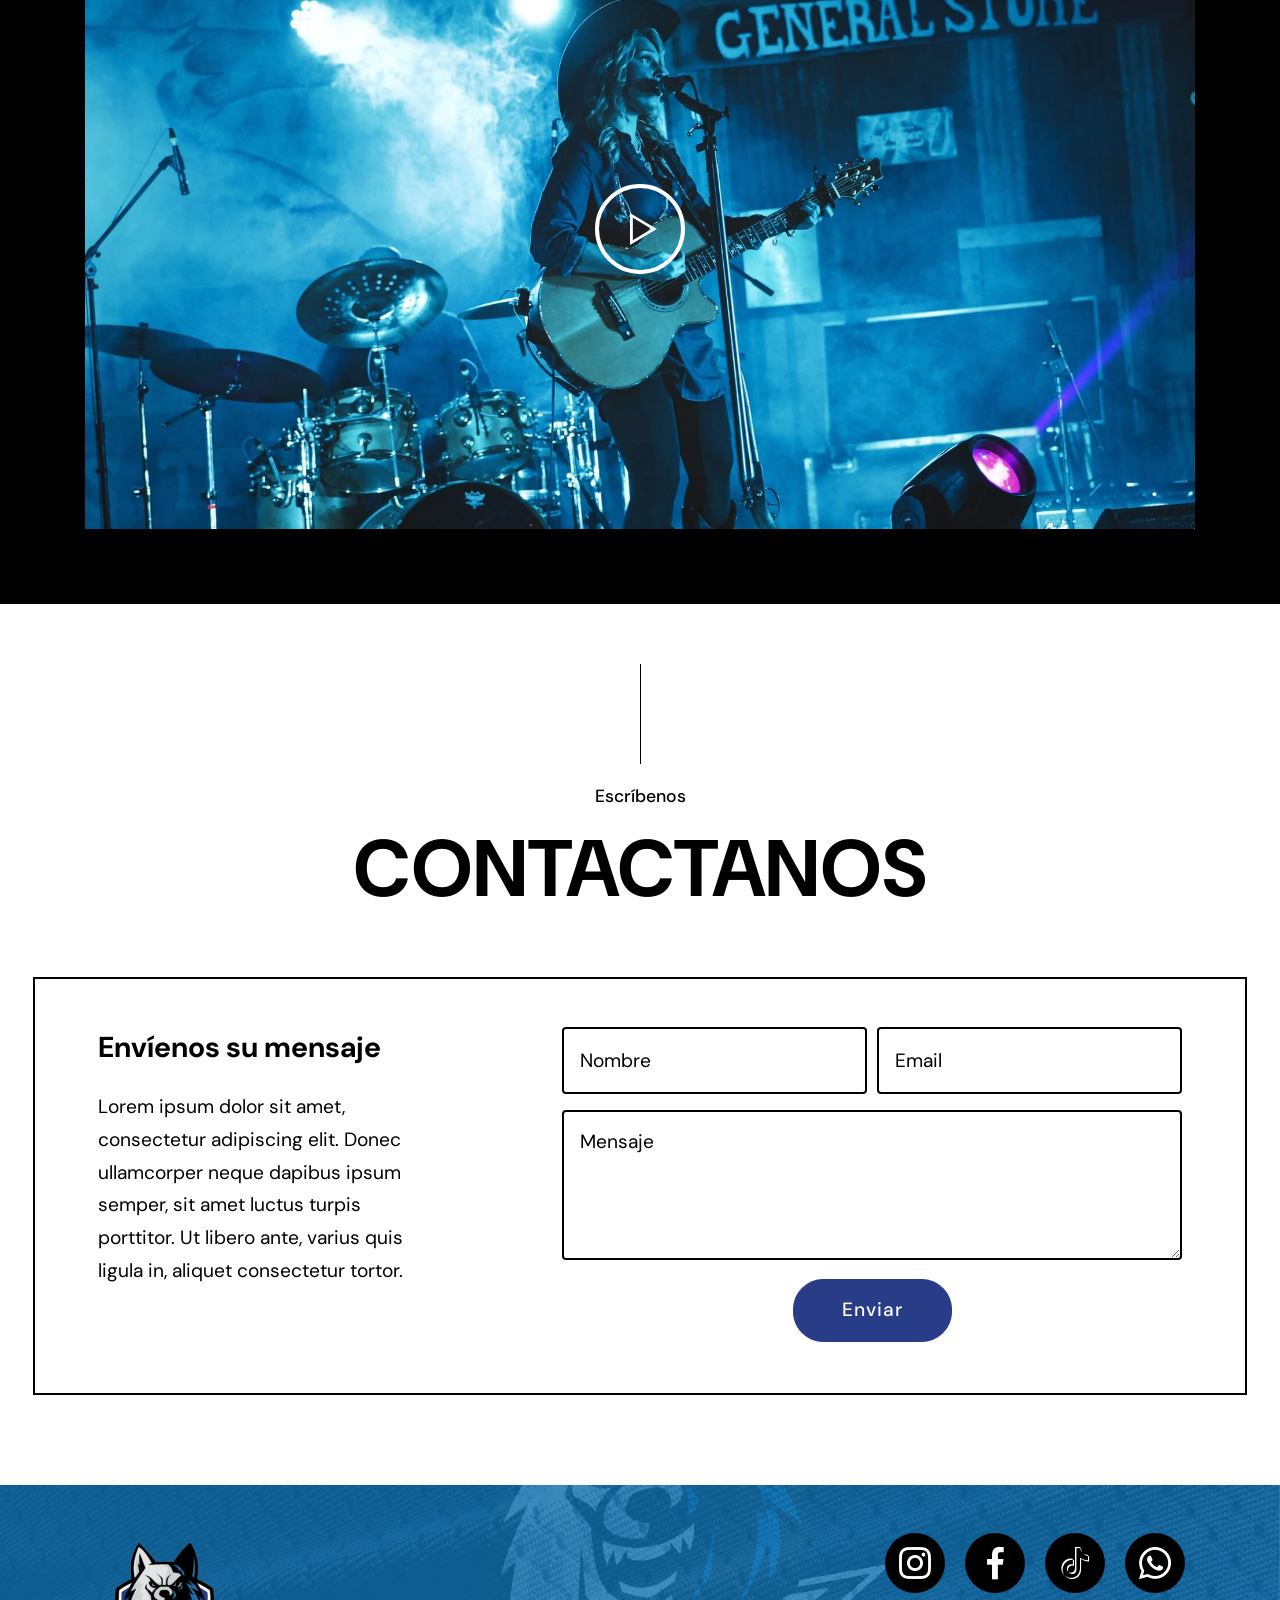
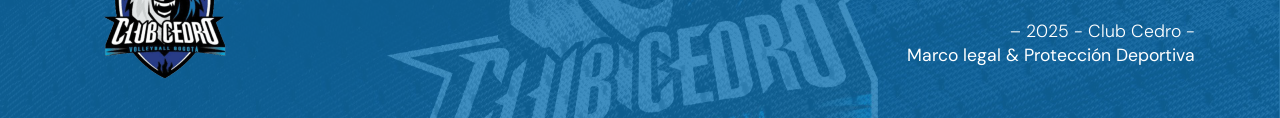
<file: entrenadores.html>
<!DOCTYPE html>
<html  lang="es">
<head>
  
  <meta charset="UTF-8">
  <meta http-equiv="X-UA-Compatible" content="IE=edge">
  
  <meta name="viewport" content="width=device-width, initial-scale=1, minimum-scale=1">
  <link rel="shortcut icon" href="assets/images/logo-club-cedro-min-147x160.png" type="image/x-icon">
  <meta name="description" content="El club de voleibol más grande de Bogotá">
  
  
  <title>Entrenadores</title>
  <link rel="stylesheet" href="assets/web/assets/mobirise-icons/mobirise-icons.css">
  <link rel="stylesheet" href="assets/web/assets/mobirise-icons2/mobirise2.css">
  <link rel="stylesheet" href="assets/tether/tether.min.css">
  <link rel="stylesheet" href="assets/bootstrap/css/bootstrap.min.css">
  <link rel="stylesheet" href="assets/bootstrap/css/bootstrap-grid.min.css">
  <link rel="stylesheet" href="assets/bootstrap/css/bootstrap-reboot.min.css">
  <link rel="stylesheet" href="assets/animatecss/animate.min.css">
  <link rel="stylesheet" href="assets/chatbutton/floating-wpp.css">
  <link rel="stylesheet" href="assets/popup-overlay-plugin/style.css">
  <link rel="stylesheet" href="assets/dropdown/css/style.css">
  <link rel="stylesheet" href="assets/formstyler/jquery.formstyler.css">
  <link rel="stylesheet" href="assets/formstyler/jquery.formstyler.theme.css">
  <link rel="stylesheet" href="assets/datepicker/jquery.datetimepicker.min.css">
  <link rel="stylesheet" href="assets/socicon/css/styles.css">
  <link rel="stylesheet" href="assets/theme/css/style.css">
  <link rel="preload" href="https://fonts.googleapis.com/css?family=DM+Sans:100,200,300,400,500,600,700,800,900,100i,200i,300i,400i,500i,600i,700i,800i,900i&display=swap" as="style" onload="this.onload=null;this.rel='stylesheet'">
  <noscript><link rel="stylesheet" href="https://fonts.googleapis.com/css?family=DM+Sans:100,200,300,400,500,600,700,800,900,100i,200i,300i,400i,500i,600i,700i,800i,900i&display=swap"></noscript>
  <link rel="preload" as="style" href="assets/mobirise/css/mbr-additional.css?v=yp84u1"><link rel="stylesheet" href="assets/mobirise/css/mbr-additional.css?v=yp84u1" type="text/css">

  
  
  
</head>
<body>
  
  <section class="menu popup-btn-cards cid-v1VtgOtvaP" once="menu" id="menu2-j">

    
    

    <nav class="navbar navbar-dropdown navbar-fixed-top navbar-expand-lg">
        <div class="mbr-overlay" style="opacity: 0.9;"></div>
        <div class="menu-top card-wrapper mbr-fonts-style mbr-white display-7"><div class="media-container-row align-center mbr-white">
                <div class="row social-row">
                    <div class="social-list align-right">
                        <div class="soc-item">
                            <a href="https://instagram.com/clubcedro" target="_blank">
                                <span class="socicon-instagram socicon mbr-iconfont mbr-iconfont-social"></span>
                            </a>
                        </div>
                        <div class="soc-item">
                            <a href="https://web.facebook.com/clubcedrobogota" target="_blank">
                                <span class="socicon-facebook socicon mbr-iconfont mbr-iconfont-social"></span>
                            </a>
                        </div>
                        <div class="soc-item">
                            <a href="https://www.tiktok.com/@clubcedro" target="_blank">
                                <span class="socicon socicon-tiktok mbr-iconfont" style="color: rgb(247, 244, 242);"></span>
                            </a>
                        </div>
                        <div class="soc-item">
                            <a href="https://wa.me/573142827769" target="_blank">
                                <span class="socicon socicon-whatsapp mbr-iconfont" style="color: rgb(247, 244, 242);"></span>
                            </a>
                        </div>
                        <div class="soc-item soc-google-maps">
                            <a href="#map-sedes-custom-html">
                                <span class="socicon socicon-googlemaps mbr-iconfont" style="color: rgb(247, 244, 242);"></span>
                            </a>
                        </div>

                    </div>
                </div>
            </div>
        </div>
      
      <div class="collapse navbar-collapse" id="navbarSupportedContent">
            
        <div class="left-menu">
          <ul class="navbar-nav nav-dropdown" data-app-modern-menu="true"><li class="nav-item">
                  <a class="nav-link link text-white text-primary display-4" href="index.html#top" aria-expanded="false">Club Cedro</a>
              </li><li class="nav-item"><a class="nav-link link text-white text-primary display-4" href="index.html#info4-1b" aria-expanded="false">Sedes</a></li><li class="nav-item"><a class="nav-link link text-white text-primary display-4" href="index.html#features4-7" aria-expanded="false">Equipos</a></li></ul>
        </div>

        <div class="brand-container">
          <div class="navbar-brand">
              <span class="navbar-logo">
                  <a href="https://clubcedro.com">
                      <img class="ax-logo-float" src="assets/images/logo-club-cedro-min-147x160.png" alt="Club Cedro" style="height: 13.4rem;">
                  </a>
              </span>
              <span class="navbar-caption-wrap"><a class="navbar-caption text-black display-5" href="#"> &nbsp; &nbsp; &nbsp; &nbsp; &nbsp; &nbsp; &nbsp; &nbsp; &nbsp; &nbsp; </a></span>
          </div>
        </div>

        <div class="right-menu">
          <ul class="navbar-nav nav-dropdown" data-app-modern-menu="true"><li class="nav-item">
                <a class="nav-link link text-white text-primary display-4" href="index.html#image4-10">Entrenadores</a>
            </li><li class="nav-item"><a class="nav-link link text-white text-primary display-4" href="index.html#image4-10">Contacto</a></li>
            <li class="nav-item"><a class="nav-link link text-white text-primary display-4" href="https://clubcedro.myclubcol.com/" target="_blank">Ingresar</a></li></ul>
        </div>
      </div>

          <span class="navbar-toggler">
                  <a href="index.html">
                      <img class="ax-logo-toggler" src="assets/images/logo-club-cedro-min-147x160.png" alt="Club Cedro" style="height: 13.4rem;">
                  </a>
          </span>
          <button class="navbar-toggler" type="button" data-toggle="collapse" data-target="#navbarSupportedContent" aria-controls="navbarNavAltMarkup" aria-expanded="false" aria-label="Toggle navigation">
            <div class="hamburger">
                <span></span>
                <span></span>
                <span></span>
                <span></span>
            </div>
          </button>
    </nav>
</section>

<section class="cid-v1VtgPn0st mbr-fullscreen mbr-parallax-background" id="header6-k">

    

    <div class="mbr-overlay" style="opacity: 0.4; background-color: rgb(0, 0, 0);"></div>

    <div class="container-fluid align-center">
        <div class="row">
            <div class="mbr-white col-md-12 col-lg-12">
                <p class="mbr-text align-center mbr-fonts-style display-2"><strong>NUESTRO PORTAL</strong><br><strong>– CLUB CEDRO –</strong><br>MUY PRONTO...&nbsp;<strong><br></strong></p>
                <h1 class="mbr-section-title align-center pb-1 mbr-fonts-style display-1"><em>Estamos en construcción...</em></h1>


            </div>
        </div>
    </div>

</section>

<section class="carousel slide slider1 audiom4_slider1 cid-v1VtgPT3Tf" data-interval="false" id="slider1-l">

	
	<div class="container content-slider">
		<div class="content-slider-wrap">
			<div><div class="mbr-slider slide carousel" data-keyboard="false" data-bs-keyboard="false" data-ride="carousel" data-bs-ride="carousel" data-interval="4000" data-bs-interval="4000" data-bs-pause="true" data-pause="true"><ol class="carousel-indicators"><li data-app-prevent-settings="" data-target="#slider1-l" data-bs-target="#slider1-l" data-slide-to="0" data-bs-slide-to="0"></li><li data-app-prevent-settings="" data-target="#slider1-l" data-bs-target="#slider1-l" class=" active" data-slide-to="1" data-bs-slide-to="1"></li><li data-app-prevent-settings="" data-target="#slider1-l" data-bs-target="#slider1-l" data-slide-to="2" data-bs-slide-to="2"></li></ol><div class="carousel-inner" role="listbox"><div class="carousel-item slider-fullscreen-image" data-bg-video-slide="false" style="background-image: url(assets/images/banner-equipo-malla-1278x958.webp);"><div class="container container-slide"><div class="image_wrapper"><div class="mbr-overlay" style="opacity: 0.1;"></div><img src="assets/images/banner-equipo-malla-1278x958.webp" alt="" title=""><div class="carousel-caption justify-content-center"><div class="col-10 align-center"><h2 class="mbr-fonts-style display-2">EL MÁS GRANDE DE BOGOTA</h2><p class="lead mbr-text mbr-fonts-style display-5"><strong>Club Cedro</strong> <em>– "El club de voleibol más grande de Bogotá"</em></p><div class="mbr-section-btn" buttons="0"><a class="btn btn-success display-4" href="#">INSCRIBETE</a> <a class="btn display-4 btn-info" href="#">HORARIOS</a></div></div></div></div></div></div><div class="carousel-item slider-fullscreen-image active" data-bg-video-slide="false" style="background-image: url(assets/images/banner-equipo-coliseo-2000x1499.webp);"><div class="container container-slide"><div class="image_wrapper"><div class="mbr-overlay" style="opacity: 0.2; background-color: rgb(35, 35, 35);"></div><img src="assets/images/banner-equipo-coliseo-2000x1499.webp" alt="" title=""><div class="carousel-caption justify-content-center"><div class="col-10 align-center"><h2 class="mbr-fonts-style display-2">ENTRENAMIENTOS</h2><p class="lead mbr-text mbr-fonts-style display-5"><strong>Club Cedro</strong> <em>– "El club&nbsp;de voleibol&nbsp;más grande de Bogotá"</em><br></p><div class="mbr-section-btn" buttons="0"><a class="btn display-4 btn-success" href="#">INSCRIBETE</a> <a class="btn display-4 btn-info" href="#">HORARIOS</a></div></div></div></div></div></div><div class="carousel-item slider-fullscreen-image" data-bg-video-slide="false" style="background-image: url(assets/images/banner-equipo-campeon-1284x946.webp);"><div class="container container-slide"><div class="image_wrapper"><div class="mbr-overlay" style="opacity: 0.3;"></div><img src="assets/images/banner-equipo-campeon-1284x946.webp" alt="" title=""><div class="carousel-caption justify-content-center"><div class="col-10 align-center"><h2 class="mbr-fonts-style display-2">CAMPEONES</h2><p class="lead mbr-text mbr-fonts-style display-5"><strong>Club Cedro&nbsp;</strong><em>– "El club&nbsp;de voleibol&nbsp;más grande de Bogotá"</em></p><div class="mbr-section-btn" buttons="0"><a class="btn btn-success display-4" href="#">INSCRIBETE</a> <a class="btn display-4 btn-info" href="#">HORARIOS</a></div></div></div></div></div></div></div><a data-app-prevent-settings="" class="carousel-control carousel-control-prev" role="button" data-slide="prev" data-bs-slide="prev" href="#slider1-l"><span aria-hidden="true" class="mbri-left mbr-iconfont"></span><span class="sr-only visually-hidden">Previous</span></a><a data-app-prevent-settings="" class="carousel-control carousel-control-next" role="button" data-slide="next" data-bs-slide="next" href="#slider1-l"><span aria-hidden="true" class="mbri-right mbr-iconfont"></span><span class="sr-only visually-hidden">Next</span></a></div></div>
		</div>
	</div>
</section>

<section class="cid-v1VtgQWdjH mbr-fullscreen mbr-parallax-background" id="header6-m">

    

    <div class="mbr-overlay" style="opacity: 0.4; background-color: rgb(0, 0, 0);"></div>

    <div class="container-fluid align-center">
        <div class="row">
            <div class="mbr-white col-md-12 col-lg-12">
                <p class="mbr-text align-center mbr-fonts-style display-5"><strong>CLUB CEDRO</strong></p>
                <h1 class="mbr-section-title align-center pb-1 mbr-fonts-style display-1"><em>Voleibol</em></h1>


            </div>
        </div>
    </div>

</section>

<section class="content5 cid-v1VtgS3O1U" id="content6-n">

    

    

    <div class="container">
        <div class="row justify-content-center">


            <div class="mbr-black col-md-12 col-lg-12">
                <div class="title-align align-center">
                    <h2 class="mbr-section-subtitle mbr-semibold align-center mbr-light mbr-fonts-style display-4">Internacionales</h2>
                </div>
                <h1 class="mbr-section-title align-center mbr-bold pb-5 mbr-fonts-style display-2">PARTIDOS</h1>
            </div>

            <div class="col-12 list-col col-md-12 col-lg-12 md-pb">


                <ul class="list">
                    

                    
                    
                    
                    
                <li class="item-wrap">

                        <div class="date-wrap">
                            <h3 class="mbr-bold mbr-fonts-style display-2">20</h3>

                            <h4 class="mbr-regular mbr-fonts-style display-7">
                                Noviembre<br>2025</h4>
                        </div>

                        <div class="location-wrap">
                            <h5 class="mbr-bold align-left pb-1 mbr-fonts-style display-5">
                                Videotron Center</h5>
                            <div class="icon-wrap">
                                <span class="mbr-iconfont mobi-mbri-map-pin mobi-mbri"></span>
                                <h6 class="location mbr-regular mbr-fonts-style display-7">Manhadtan, NY, United States</h6>
                            </div>
                        </div>



                        <div class="mbr-section-btn align-right"><a class="btn btn-md btn-primary display-4" href="#"><span class="mobi-mbri mobi-mbri-layers mbr-iconfont mbr-iconfont-btn"></span>Tiquetes</a></div>
                    </li><li class="item-wrap">

                        <div class="date-wrap">
                            <h3 class="mbr-bold mbr-fonts-style display-2">06</h3>

                            <h4 class="mbr-regular mbr-fonts-style display-7">
                                Diciembre<br>2025</h4>
                        </div>

                        <div class="location-wrap">
                            <h5 class="mbr-bold align-left pb-1 mbr-fonts-style display-5">
                                Spotify On Stage</h5>
                            <div class="icon-wrap">
                                <span class="mbr-iconfont mobi-mbri-map-pin mobi-mbri"></span>
                                <h6 class="location mbr-regular mbr-fonts-style display-7">Suncorp Stadium, Chile</h6>
                            </div>
                        </div>



                        <div class="mbr-section-btn align-right"><a class="btn btn-md btn-primary-outline display-4" href="#">Vendido</a></div>
                    </li><li class="item-wrap">

                        <div class="date-wrap">
                            <h3 class="mbr-bold mbr-fonts-style display-2">15</h3>

                            <h4 class="mbr-regular mbr-fonts-style display-7">
                                February<br>2026</h4>
                        </div>

                        <div class="location-wrap">
                            <h5 class="mbr-bold align-left pb-1 mbr-fonts-style display-5">
                                Halloween Bitchy Land</h5>
                            <div class="icon-wrap">
                                <span class="mbr-iconfont mobi-mbri-map-pin mobi-mbri"></span>
                                <h6 class="location mbr-regular mbr-fonts-style display-7">Mediolanum Forum, Italy</h6>
                            </div>
                        </div>



                        <div class="mbr-section-btn align-right"><a class="btn btn-md btn-primary display-4" href="#"><span class="mobi-mbri mobi-mbri-layers mbr-iconfont mbr-iconfont-btn"></span>Tiquetes</a></div>
                    </li><li class="item-wrap">

                        <div class="date-wrap">
                            <h3 class="mbr-bold mbr-fonts-style display-2">28</h3>

                            <h4 class="mbr-regular mbr-fonts-style display-7">
                                April<br>2026</h4>
                        </div>

                        <div class="location-wrap">
                            <h5 class="mbr-bold align-left pb-1 mbr-fonts-style display-5">
                                Cornelius - Singha Light</h5>
                            <div class="icon-wrap">
                                <span class="mbr-iconfont mobi-mbri-map-pin mobi-mbri"></span>
                                <h6 class="location mbr-regular mbr-fonts-style display-7">Bogotá D.C., Colombia</h6>
                            </div>
                        </div>



                        <div class="mbr-section-btn align-right"><a class="btn btn-md btn-primary-outline display-4" href="#">Gratis</a></div>
                    </li><li class="item-wrap">

                        <div class="date-wrap">
                            <h3 class="mbr-bold mbr-fonts-style display-2">02</h3>

                            <h4 class="mbr-regular mbr-fonts-style display-7">
                                June<br>2026</h4>
                        </div>

                        <div class="location-wrap">
                            <h5 class="mbr-bold align-left pb-1 mbr-fonts-style display-5">
                                Karma Kruise</h5>
                            <div class="icon-wrap">
                                <span class="mbr-iconfont mobi-mbri-map-pin mobi-mbri"></span>
                                <h6 class="location mbr-regular mbr-fonts-style display-7">Medellín, Colombia</h6>
                            </div>
                        </div>



                        <div class="mbr-section-btn align-right"><a class="btn btn-md btn-primary display-4" href="#"><span class="mobi-mbri mobi-mbri-layers mbr-iconfont mbr-iconfont-btn"></span>Tiquetes</a></div>
                    </li></ul>

            </div>







        </div>
    </div>
</section>

<section class="content4 cid-v1VtgSGYJl" id="content4-o">

    

    

    <div class="container-fluid">
        <div class="row">

            <div class="col-md-12 col-lg-6 m-auto">
                <div class="media-content">
                    <h2 class="mbr-section-title align-right mbr-white mbr-bold pb-3 mbr-fonts-style display-5">Club Cedro – Historia</h2>
                    <p class="mbr-text pb-3 align-right mbr-semibold mbr-white mbr-fonts-style display-4">Lorem
                        ipsum dolor sit amet, consectetur adipiscing elit.
                        Donec ullamcorper neque dapibus ipsum semper, sit amet luctus turpis porttitor. Ut libero ante,
                        varius quis ligula in, consectetur tortor. <br><br>Proin aliquet neque nibh, pretium rutrum quam
                        mattis a. Morbi vitae sodales metus. Pellentesque vel elit ullamcorper, magna nec,
                        dictum purus. Nullam scelerisque nisi eu lacus elementum, ac sodales nulla congue. <br>
                    </p>

                    <div class="img-align align-right mbr-white">
                        <img class="signature" src="assets/images/signature.webp" alt="">
                    </div>
                </div>
            </div>

            <div class="col-md-12 col-lg-6">
                <div class="mbr-figure">
                    <img src="assets/images/mbr-1645x1645.webp" alt="Historia">
                </div>
            </div>

        </div>
    </div>

</section>

<section class="tabs01 cid-v1VtgSX2FP" id="tabs1-p">

    

    
    <div class="container">

        <div class="row">


            <div class="mbr-black col-md-12 col-lg-12">
                <div class="title-align align-center">
                    <h4 class="mbr-section-subtitle mbr-semibold align-center mbr-light mbr-fonts-style display-4">Nuestros</h4>
                </div>
                <h1 class="mbr-section-title align-center mbr-bold pb-5 mbr-fonts-style display-2">Trofeos</h1>
            </div>


            <div class="col-12 tabs-col col-md-12">
                <ul class="nav nav-tabs" role="tablist">
                    <li class="nav-item first"><a class="nav-link mbr-fonts-style show display-4" role="tab" data-toggle="tab" href="#tabs1-0_tab0" aria-selected="false">2019</a></li>
                    <li class="nav-item"><a class="nav-link mbr-fonts-style display-4" role="tab" data-toggle="tab" href="#tabs1-0_tab1" aria-selected="false">2020</a></li>
                    <li class="nav-item"><a class="nav-link mbr-fonts-style active display-4" role="tab" data-toggle="tab" href="#tabs1-0_tab2" aria-selected="true">2021</a></li>
                    <li class="nav-item"><a class="nav-link mbr-fonts-style active display-4" role="tab" data-toggle="tab" href="#tabs1-0_tab3" aria-selected="true">2022</a></li>
                    <li class="nav-item"><a class="nav-link mbr-fonts-style active display-4" role="tab" data-toggle="tab" href="#tabs1-0_tab4" aria-selected="true">2023</a></li>
                    <li class="nav-item"><a class="nav-link mbr-fonts-style active display-4" role="tab" data-toggle="tab" href="#tabs1-0_tab5" aria-selected="true"><p>2024</p></a></li>
                </ul>
                <div class="tab-content">
                    <div id="tab1" class="tab-pane in active" role="tabpanel">
                        <div class="row">
                            <div class="col-md-12">
                                <h2 class="align-left mbr-bold mbr-fonts-style display-5">Campeones</h2>
                                <h3 class="align-left pb-3 mbr-fonts-style display-7">Categoría Infantil Femenina Bogotá<br></h3>
                                <p class="mbr-text pt-4 mbr-fonts-style display-7">EQUIPO: Lorem ipsum dolor
                                    sit amet, consectetur adipiscing elit. Vestibulum in fermentum tellus. Etiam turpis
                                    metus, mattis vel ullamcorper sed, convallis eget tellus. Aliquam luctus nisl justo,
                                    iaculis maximus tortor hendrerit eget. Quisque vehicula nisl eget tincidunt auctor.
                                    Donec vitae justo aliquet est luctus tincidunt eget eu mi. Aenean eget diam a lectus
                                    maximus pharetra. Praesent semper, est nec ornare luctus, risus ligula scelerisque
                                    libero.</p>
                            </div>
                        </div>
                    </div>
                    <div id="tab2" class="tab-pane" role="tabpanel">
                        <div class="row">
                            <div class="col-md-12">
                                <h2 class="align-left mbr-bold mbr-fonts-style display-5">Tercer puesto</h2>
                                <h3 class="align-left pb-3 mbr-fonts-style display-7">Categoría Mayores Nacional</h3>
                                <p class="mbr-text pt-4 mbr-fonts-style display-7">EQUIPO: Etiam mollis, metus
                                    nec maximus tempus, sem metus fringilla orci, quis imperdiet velit nunc eu tortor.
                                    Proin dictum molestie lobortis. In sit amet mauris a nisi tempus laoreet eget id
                                    velit. Aliquam viverra auctor massa a vestibulum. Nulla eu arcu et orci facilisis
                                    suscipit viverra at nibh. Integer iaculis semper placerat. Fusce quis nunc
                                    sit amet leo vestibulum posuere. Mauris sodales ex eu feugiat vehicula. Phasellus
                                    eleifend eros nec ultricies egestas. Aenean lacinia massa purus, facilisis hendrerit
                                    nibh porttitor vitae. Mauris fermentum nulla tellus, non eleifend nisi congue a. Sed
                                    consequat ligula risus, ac scelerisque orci egestas a.</p>
                            </div>
                        </div>
                    </div>
                    <div id="tab3" class="tab-pane" role="tabpanel">
                        <div class="row">
                            <div class="col-md-12">
                                <h2 class="align-left mbr-bold mbr-fonts-style display-5">2° puesto Bogotá – 5° lugar en regionales Colombia – Clasificatorio Nacional</h2>
                                <h3 class="align-left pb-3 mbr-fonts-style display-7">Categoría infantil mixta</h3>
                                <p class="mbr-text pt-4 mbr-fonts-style display-7">Nam a arcu urna.
                                    Nunc sollicitudin laoreet aliquet. Vivamus mollis ex eget dictum maximus. Donec eu
                                    lectus vitae massa fringilla vestibulum ut sed leo. Proin vitae velit orci. Nullam a
                                    elit lacinia, fermentum elit scelerisque, dictum odio. Cras volutpat dapibus massa.
                                    Mauris eget eros nec mauris dignissim porta. Pellentesque nec tempor tortor.
                                    Vestibulum at elementum libero. Vivamus pellentesque at quam ut faucibus.
                                    <br><br>Suspendisse eu urna quis nisi pretium dapibus vel sit amet elit. Nullam in
                                    lacus risus. Donec malesuada nisl lacinia mauris posuere, eu varius nibh lacinia.
                                    Morbi diam nibh, facilisis sed ante nec, interdum faucibus sapien. Integer risus
                                    justo, malesuada sit amet vehicula a, feugiat vel nibh.</p>
                            </div>
                        </div>
                    </div>
                    <div id="tab4" class="tab-pane" role="tabpanel">
                        <div class="row">
                            <div class="col-md-12">
                                <h2 class="align-left mbr-bold mbr-fonts-style display-5">Campeones</h2>
                                <h3 class="align-left pb-3 mbr-fonts-style display-7">Categoría</h3>
                                <p class="mbr-text pt-4 mbr-fonts-style display-7">Vivamus
                                    sollicitudin odio id augue auctor, non aliquet mi imperdiet. Etiam pretium porttitor
                                    turpis sed blandit. Nam posuere malesuada porta. Nam sed tortor in neque finibus
                                    consectetur. Curabitur vitae vehicula enim, sed molestie ligula. Suspendisse
                                    potenti. Sed volutpat, ligula vitae vulputate scelerisque, sapien erat rhoncus
                                    lorem, sit amet rhoncus neque enim vitae sem. Nullam imperdiet eleifend sodales.
                                    <br><br>Nulla mi erat, rhoncus pretium consequat nec, cursus ac ante. Vivamus
                                    molestie efficitur lacus. Sed dignissim, diam non tempor pulvinar, magna turpis
                                    tincidunt ipsum, ac porta justo nibh sit amet sem. Nam a justo sit amet sapien
                                    commodo cursus at eget velit. Donec maximus sit amet dolor vel dapibus. Donec
                                    faucibus sodales leo vitae vestibulum. Nulla fermentum purus et lacus convallis,
                                    eget tempor ipsum commodo.</p>
                            </div>
                        </div>
                    </div>
                    <div id="tab5" class="tab-pane" role="tabpanel">
                        <div class="row">
                            <div class="col-md-12">
                                <h2 class="align-left mbr-bold mbr-fonts-style display-5">Subcampeones</h2>
                                <h3 class="align-left pb-3 mbr-fonts-style display-7">Categoría</h3>
                                <p class="mbr-text pt-4 mbr-fonts-style display-7">Donec vel nisl nec
                                    dui consectetur blandit sit amet et eros. Nulla ultricies nisl nibh. Morbi in ligula
                                    tortor. Maecenas interdum tincidunt libero. Ut varius lectus vitae tincidunt
                                    maximus. Donec aliquet nulla eu odio dignissim ultricies. Etiam urna lorem, maximus
                                    sodales eros non, fringilla fermentum metus. Maecenas cursus purus convallis dapibus
                                    lacinia. Donec aliquet at mi id iaculis. Mauris in magna odio. <br><br>Morbi at quam
                                    ultricies, finibus nulla sed, facilisis nisl. Aenean diam enim, mattis ac nulla
                                    placerat, scelerisque dignissim arcu. Mauris sodales ex eu feugiat vehicula.
                                    Phasellus eleifend eros nec ultricies egestas. Aenean lacinia massa purus, facilisis
                                    hendrerit nibh porttitor vitae.</p>
                            </div>
                        </div>
                    </div>
                    <div id="tab6" class="tab-pane" role="tabpanel">
                        <div class="row">
                            <div class="col-md-12">
                                <h2 class="align-left mbr-bold mbr-fonts-style display-5">3° puesto en JJ Departamentales</h2>
                                <h3 class="align-left pb-3 mbr-fonts-style display-7">Categoría</h3>
                                <p class="mbr-text pt-4 mbr-fonts-style display-7">Mauris eget eros
                                    nec mauris dignissim porta. Pellentesque nec tempor tortor. Vestibulum at elementum
                                    libero. Vivamus pellentesque at quam ut faucibus. Suspendisse eu urna quis nisi
                                    pretium dapibus vel sit amet elit. Nullam in lacus risus. Donec malesuada nisl
                                    lacinia mauris posuere, eu varius nibh lacinia. Morbi diam nibh, facilisis sed ante
                                    nec, interdum faucibus sapien. Integer risus justo, malesuada sit amet vehicula a,
                                    feugiat vel nibh.<br>Sed dignissim, diam non tempor pulvinar, magna turpis
                                    tincidunt ipsum, ac porta justo nibh sit amet sem. Nam a justo sit amet sapien
                                    commodo cursus at eget velit. Donec maximus sit amet dolor vel dapibus. Donec
                                    faucibus sodales leo vitae vestibulum. Nulla fermentum purus et lacus convallis,
                                    eget tempor ipsum commodo.<br></p>
                            </div>
                        </div>
                    </div>
                </div>
            </div>
        </div>
    </div>
</section>

<section class="image4 cid-v1VtgTmkZY" id="image4-q">

    

    

    <div class="overlay"></div>

    <div class="container">
        <div class="row">



            <div class="col-md-12 col-lg-12 wrapper ">

                <img class="img1" src="assets/images/01.webp" alt="">
                <img class="img2" src="assets/images/03.webp" alt="">
                <img class="img3" src="assets/images/02.webp" alt="">

                <div class="content">
                    <h2 class="mbr-section-title align-left mbr-bold mbr-white mbr-fonts-style display-2">BOGOTA</h2>

                    <p class="mbr-text align-left mbr-semibold mbr-white pb-3 mbr-fonts-style display-7">Lorem ipsum dolor
                        sit amet, consectetur adipiscing elit. In consequat, mauris ut varius feugiat, sagittis ligula.&nbsp; Voley is THE BEST <a href="#"><strong>INSCRIBETE AHORA</strong></a><br></p>


                </div>
            </div>





        </div>
    </div>

</section>

<section class="info2 cid-v1VtgTCktb" id="info2-r">

    

    

    <div class="container align-center">
        <div class="row">
            <div class="mbr-black col-md-12 col-lg-12">
                <h3 class="mbr-section-subtitle mbr-semibold align-center mbr-light mbr-fonts-style display-2"><em>Jugadores destacados</em></h3>
                <span class="mbr-iconfont mobi-mbri-star mobi-mbri"></span>

            </div>
        </div>
    </div>
</section>

<section class="features3 cid-v1VtgTSvWg" id="features3-s">

    

    
    <div class="container">
        <div class="row">
            <div class="card p-3 col-12 col-md-6 col-lg-4">
                <div class="card-wrapper card1">
                    <div class="card-box">
                        <h4 class="card-title align-center mbr-semibold mbr-white mbr-fonts-style display-5">
                            <strong>Jean Doe</strong></h4>


                    </div>

                </div>
            </div>

            <div class="card p-3 col-12 col-md-6 col-lg-4">
                <div class="card-wrapper card2">
                    <div class="card-box">
                        <h4 class="card-title align-center mbr-semibold mbr-white mbr-fonts-style display-5">
                            <strong>Gaby Doe</strong></h4>


                    </div>

                </div>
            </div>

            <div class="card p-3 col-12 col-md-6 col-lg-4">
                <div class="card-wrapper card3">
                    <div class="card-box">
                        <h4 class="card-title align-center mbr-semibold mbr-white mbr-fonts-style display-5">
                            <strong>Martha Doe</strong></h4>

                    </div>

                </div>
            </div>

            
        </div>
    </div>
</section>

<section class="features4 cid-v1VtgUcCl9 mbr-parallax-background" id="features4-t">

    

    <div class="mbr-overlay" style="opacity: 0.4; background-color: rgb(0, 0, 0);">
    </div>
    <div class="container">
        <div class="row">

            <div class="mbr-white col-md-12 col-lg-12">
                <div class="title-align align-center">
                    <h3 class="mbr-section-subtitle mbr-semibold align-center mbr-light mbr-fonts-style display-4">Campeonatos</h3>
                </div>
                <h1 class="mbr-section-title align-center mbr-bold pb-5 mbr-fonts-style display-2">EQUIPOS</h1>
            </div>


            <div class="card p-3 col-12 col-md-6 col-lg-4">
                <div class="card-wrapper card1">
                    <div class="card-box">
                        <h5 class="card-date align-left mbr-semibold mbr-white mbr-fonts-style display-4">
                            <strong>2025</strong></h5>
                        <h4 class="card-title align-left mbr-semibold mbr-white mbr-fonts-style display-5">
                            <strong>Mayores</strong></h4>


                    </div>

                </div>
            </div>

            <div class="card p-3 col-12 col-md-6 col-lg-4">
                <div class="card-wrapper card2">
                    <div class="card-box">
                        <h5 class="card-date align-left mbr-semibold mbr-white mbr-fonts-style display-4">
                            <strong>2024</strong></h5>
                        <h4 class="card-title align-left mbr-semibold mbr-white mbr-fonts-style display-5">
                            <strong>Femenino</strong></h4>


                    </div>

                </div>
            </div>

            <div class="card p-3 col-12 col-md-6 col-lg-4">
                <div class="card-wrapper card3">
                    <div class="card-box">
                        <h5 class="card-date align-left mbr-semibold mbr-white mbr-fonts-style display-4">
                            <strong>2020</strong></h5>
                        <h4 class="card-title align-left mbr-semibold mbr-white mbr-fonts-style display-5">
                            <strong>Pre Benjamín</strong></h4>

                    </div>

                </div>
            </div>



        </div>
    </div>
</section>

<section class="features3 electricm5 cid-v1VtgUxgY6" id="features3-u">

    

    
    

    <div class="container">
        <div class="row">
            <div class="col-12 col-lg-3 col-md-6 card">
                <div class="card-wrap">
                    <p class="mbr-desc mbr-fonts-style display-7">
                        Engine power <br> (hp)
                    </p>
                    <p class="mbr-number mbr-fonts-style display-2">
                       1000+
                    </p>
                </div>
            </div>
            <div class="col-12 col-lg-3 col-md-6 card">
                <div class="card-wrap">
                    <p class="mbr-desc mbr-fonts-style display-7">
                        Power reserve <br> (mile)
                    </p>
                    <p class="mbr-number mbr-fonts-style display-2">
                        &gt; 600
                    </p>
                </div>
            </div>
            <div class="col-12 col-lg-3 col-md-6 card">
                <div class="card-wrap">
                    <p class="mbr-desc mbr-fonts-style display-7">
                        Charging time <br> up to 50% <br> (min)
                    </p>
                    <p class="mbr-number mbr-fonts-style display-2">
                        30
                    </p>
                </div>
            </div>
            <div class="col-12 col-lg-3 col-md-6 card">
                <div class="card-wrap">
                    <p class="mbr-desc mbr-fonts-style display-7">
                        0-100 km/h <br> seconds
                    </p>
                    <p class="mbr-number mbr-fonts-style display-2">
                        &lt; 2.2
                    </p>
                </div>
            </div>
        </div>
    </div>
</section>

<section class="features01 walletm5 cid-v1VtgUTN52" id="features01-v">
    

    
    

    <div class="container-fluid">
        <div class="row">
            <div class="col-12">
                <div class="card-wrapper">
                    <div class="item features-without-image">
                        <div class="item-wrapper">
                            <div class="card-box">
                                <p class="card-number mbr-fonts-style display-2">
                                    <strong>12%</strong>
                                </p>
                                <h4 class="card-title mbr-fonts-style display-4">
                                    Client Portfolio Value
                                </h4>
                                
                            </div>
                        </div>
                    </div>
                    <div class="item features-without-image">
                        <div class="item-wrapper">
                            <div class="card-box">
                                <p class="card-number mbr-fonts-style display-2">
                                    <strong>85%</strong>
                                </p>
                                <h4 class="card-title mbr-fonts-style display-4">
                                    Retirement Goal Achievement
                                </h4>
                                
                            </div>
                        </div>
                    </div>
                    <div class="item features-without-image">
                        <div class="item-wrapper">
                            <div class="card-box">
                                <p class="card-number mbr-fonts-style display-2">
                                    <strong>$7.5k</strong>
                                </p>
                                <h4 class="card-title mbr-fonts-style display-4">
                                    Tax Savings Identified
                                </h4>
                                
                            </div>
                        </div>
                    </div>
                </div>
            </div>
        </div>
    </div>
</section>

<section class="slider4 mbr-embla cid-v1VtgVdGRq" xmlns="http://www.w3.org/1999/html" id="slider2-w">
    
    
    <div class="position-relative">
        <div class="embla" data-skip-snaps="true" data-align="center" data-contain-scroll="trimSnaps" data-loop="true" data-auto-play="true" data-auto-play-interval="3" data-draggable="true">
            <div class="embla__viewport container-fluid">
                <div class="embla__container">
                    <div class="embla__slide slider-image item" style="margin-left: 1rem; margin-right: 1rem;">
                        <div class="slide-content">
                            <div class="image-wrapper">
                                <img src="assets/images/1.webp" alt="">
                                <img src="assets/images/2.webp" alt="">
                            </div>
                        </div>
                    </div>
                    <div class="embla__slide slider-image item" style="margin-left: 1rem; margin-right: 1rem;">
                        <div class="slide-content">
                            <div class="image-wrapper">
                                <img src="assets/images/3.webp" alt="">
                                <img src="assets/images/4.webp" alt="">
                            </div>
                        </div>
                    </div>
                    <div class="embla__slide slider-image item" style="margin-left: 1rem; margin-right: 1rem;">
                        <div class="slide-content">
                            <div class="image-wrapper">
                                <img src="assets/images/5.webp" alt="">
                                <img src="assets/images/1.webp" alt="">
                            </div>
                        </div>
                    </div>
                    <div class="embla__slide slider-image item" style="margin-left: 1rem; margin-right: 1rem;">
                        <div class="slide-content">
                            <div class="image-wrapper">
                                <img src="assets/images/3.webp" alt="">
                                <img src="assets/images/2.webp" alt="">
                            </div>
                        </div>
                    </div>
                    <div class="embla__slide slider-image item" style="margin-left: 1rem; margin-right: 1rem;">
                        <div class="slide-content">
                            <div class="image-wrapper">
                                <img src="assets/images/4.webp" alt="">
                                <img src="assets/images/5.webp" alt="">
                            </div>
                        </div>
                    </div>
                    <div class="embla__slide slider-image item" style="margin-left: 1rem; margin-right: 1rem;">
                        <div class="slide-content">
                            <div class="image-wrapper">
                                <img src="assets/images/1.webp" alt="">
                                <img src="assets/images/2.webp" alt="">
                            </div>
                        </div>
                    </div>
                    <div class="embla__slide slider-image item" style="margin-left: 1rem; margin-right: 1rem;">
                        <div class="slide-content">
                            <div class="image-wrapper">
                                <img src="assets/images/3.webp" alt="">
                                <img src="assets/images/4.webp" alt="">
                            </div>
                        </div>
                    </div>
                    <div class="embla__slide slider-image item" style="margin-left: 1rem; margin-right: 1rem;">
                        <div class="slide-content">
                            <div class="image-wrapper">
                                <img src="assets/images/5.webp" alt="">
                                <img src="assets/images/1.webp" alt="">
                            </div>
                        </div>
                    </div>
                    <div class="embla__slide slider-image item" style="margin-left: 1rem; margin-right: 1rem;">
                        <div class="slide-content">
                            <div class="image-wrapper">
                                <img src="assets/images/2.webp" alt="">
                                <img src="assets/images/3.webp" alt="">
                            </div>
                        </div>
                    </div>
                    <div class="embla__slide slider-image item" style="margin-left: 1rem; margin-right: 1rem;">
                        <div class="slide-content">
                            <div class="image-wrapper">
                                <img src="assets/images/4.webp" alt="">
                                <img src="assets/images/5.webp" alt="">
                            </div>
                        </div>
                    </div>
                    <div class="embla__slide slider-image item" style="margin-left: 1rem; margin-right: 1rem;">
                        <div class="slide-content">
                            <div class="image-wrapper">
                                <img src="assets/images/4.webp" alt="">
                                <img src="assets/images/5.webp" alt="">
                            </div>
                        </div>
                    </div>
                    <div class="embla__slide slider-image item" style="margin-left: 1rem; margin-right: 1rem;">
                        <div class="slide-content">
                            <div class="image-wrapper">
                                <img src="assets/images/4.webp" alt="">
                                <img src="assets/images/5.webp" alt="">
                            </div>
                        </div>
                    </div>
                </div>
            </div>
            <button class="embla__button embla__button--prev">
                <span class="mobi-mbri mobi-mbri-arrow-prev mbr-iconfont" aria-hidden="true"></span>
                <span class="sr-only visually-hidden">Previous</span>
            </button>
            <button class="embla__button embla__button--next">
                <span class="mobi-mbri mobi-mbri-arrow-next mbr-iconfont" aria-hidden="true"></span>
                <span class="sr-only visually-hidden">Next</span>
            </button>
        </div>
    </div>
</section>

<section class="video2 cid-v1VtgWgor7" id="video2-x">

    

    

    <div class="container align-center">
        <div class="row justify-content-md-center">

            <div class="mbr-white col-md-12 col-lg-12">
                <div class="title-align align-center">
                    <h3 class="mbr-section-subtitle mbr-semibold align-center mbr-light mbr-fonts-style display-4">Latest</h3>
                </div>
                <h1 class="mbr-section-title align-center mbr-bold pb-5 mbr-fonts-style display-2">VIDEO</h1>
            </div>


            <div class="mbr-white col-md-12 col-12 col-lg-12">
                <div class="box">
                    <div class="mbr-media show-modal align-center py-2" data-modal=".modalWindow">
                        <div class="icon-wrap">
                            <span class="mbr-iconfont mobi-mbri-play mobi-mbri"></span>
                        </div>
                    </div>
                </div>
            </div>
        </div>
    </div>
    <div>
        <div class="modalWindow" style="display: none;">
            <div class="modalWindow-container">
                <div class="modalWindow-video-container">
                    <div class="modalWindow-video">
                        <iframe width="100%" height="100%" frameborder="0" allowfullscreen="1" data-src="https://www.youtube.com/watch?v=mWRsgZuwf_8"></iframe>
                    </div>
                    <a class="close" role="button" data-dismiss="modal">
                        <span aria-hidden="true" class="mbri-close mbr-iconfont closeModal"></span>
                        <span class="sr-only">Close</span>
                    </a>
                </div>
            </div>
        </div>
    </div>
</section>

<section class="form cid-v1VtgXvQQ2" id="form2-y">
    
    
    <div class="container">

        <div class="row">
            <div class="mbr-black col-md-12 col-lg-12">
                <div class="title-align align-center">
                    <h3 class="mbr-section-subtitle mbr-semibold align-center mbr-light mbr-fonts-style display-4">Escríbenos</h3>
                </div>
                <h1 class="mbr-section-title align-center mbr-bold pb-5 mbr-fonts-style display-2">CONTACTANOS</h1>
            </div>
        </div>

        <div class="row row2">








            <div class="col-md-12 align-left mbr-white col-lg-4">
                <h2 class="mbr-bold pb-3 mbr-fonts-style display-5">Envíenos su mensaje</h2>
                <p class="mbr-text mbr-fonts-style display-7">
                    Lorem ipsum dolor sit amet, consectetur adipiscing elit. Donec ullamcorper neque dapibus ipsum
                    semper, sit amet luctus turpis porttitor. Ut libero ante, varius quis ligula in, aliquet consectetur
                    tortor.</p>

            </div>


            <div class="col-lg-7 col-md-12 my-auto mbr-form" data-form-type="formoid">
                <!--Formbuilder Form-->
                <form action="https://mobirise.eu/" method="POST" class="mbr-form form-with-styler" data-form-title="Form Name"><input type="hidden" name="email" data-form-email="true" value="ggjdkqDByAS5tu+RybWbTAPeY1nTFUcUMaJyE2HPza8G/QXWHRP7Xn3D9262mETB8P9DctoeGITXTmf8hI5fPls4+/tpVAsvuX6nLxruyJj45SZkrlVxIyy7b64Zh2pM.TBpLqPFkRQ8CiO39salnFbttiVO5dTTFVORRhDDUBppisGNs9nxiis5z9eGCjdRo2qE6ihMENPqwd0QlWeRUVTuwqSit6kmPI6JRJo9rcOwJslS8WxEIihl5kzzFdAv9">
                    <div class="form-row">
                        <div hidden="hidden" data-form-alert="" class="alert alert-success col-12">¡Gracias por escribirnos!</div>
                        <div hidden="hidden" data-form-alert-danger="" class="alert alert-danger col-12">Oops...! some
                            problem!</div>
                    </div>
                    <div class="dragArea form-row">
                        <div class="col-lg-6 col-md-12 col-sm-12 form-group" data-for="name">
                            <input type="text" name="name" placeholder="Nombre" data-form-field="name" class="form-control display-7" value="" id="name-form2-y">
                        </div>
                        <div class="col-lg-6 col-md-12 col-sm-12 form-group" data-for="email">
                            <input type="email" name="email" placeholder="Email" data-form-field="email" class="form-control display-7" value="" id="email-form2-y">
                        </div>
                        <div data-for="textarea" class="col-lg-12 col-md-12 col-sm-12 form-group">
                            <textarea name="textarea" placeholder="Mensaje" data-form-field="textarea" class="form-control display-7" id="textarea-form2-y"></textarea>
                        </div>
                        <div class="col-lg-12 align-center col-md-12 col-sm-12"><button type="submit" class="btn btn-primary display-7">Enviar</button></div>
                    </div>
                </form>
                <!--Formbuilder Form-->
            </div>
        </div>
    </div>
</section>

<section class="footer01 flavorm5 cid-v1VtgY4EhZ" once="footers" id="footer01-z">
    

    
    <div class="mbr-overlay" style="opacity: 0.8; background-color: rgb(17, 116, 178);"></div>

    <div class="container">
        <div class="row content-wrap">
            <div class="col-12 col-lg-6">
                <div class="title-wrapper">
                    <div class="logo-wrapper">
                        <a href="#"><img class="ax-logo-footer" src="assets/images/logo-club-cedro-min-147x160.png" alt="Club Cedro"></a>
                    </div>
                    
                </div>
            </div>
            <div class="col-12 col-lg-6">
                <div class="social-wrapper">
                    <div class="social-wrap">
                        <div class="soc-item">
                            <a href="https://www.instagram.com/clubcedro" target="_blank">
                                <span class="mbr-iconfont socicon-instagram socicon"></span>
                            </a>
                        </div>
                        <div class="soc-item">
                            <a href="https://facebook.com/clubcedrobogota" target="_blank">
                                <span class="mbr-iconfont socicon-facebook socicon"></span>
                            </a>
                        </div>
                        <div class="soc-item">
                            <a href="https://www.tiktok.com/@clubcedro" target="_blank">
                                <span class="mbr-iconfont socicon-tiktok socicon"></span>
                            </a>
                        </div>
                        <div class="soc-item">
                            <a href="https://wa.me/573142827769" target="_blank">
                                <span class="mbr-iconfont socicon-whatsapp socicon"></span>
                            </a>
                        </div>
                    </div>
                </div>
                <div class="copy-wrapper">
                    <p class="mbr-copy mbr-fonts-style display-4">– 2025 - Club Cedro -<br><a href="legal.html" class="text-white">Marco legal &amp; Protección Deportiva</a><br><a href="legal.html" class="text-white"><br></a><br></p>
                </div>
            </div>
        </div>
    </div>
</section>


<script src="assets/web/assets/jquery/jquery.min.js"></script>
  <script src="assets/popper/popper.min.js"></script>
  <script src="assets/tether/tether.min.js"></script>
  <script src="assets/bootstrap/js/bootstrap.min.js"></script>
  <script src="assets/smoothscroll/smooth-scroll.js"></script>
  <script src="assets/viewportchecker/jquery.viewportchecker.js"></script>
  <script src="assets/chatbutton/floating-wpp.js"></script>
  <script src="assets/chatbutton/script.js"></script>
  <script src="assets/dropdown/js/nav-dropdown.js"></script>
  <script src="assets/dropdown/js/navbar-dropdown.js"></script>
  <script src="assets/touchswipe/jquery.touch-swipe.min.js"></script>
  <script src="assets/parallax/jarallax.min.js"></script>
  <script src="assets/ytplayer/index.js"></script>
  <script src="assets/vimeoplayer/jquery.mb.vimeo_player.js"></script>
  <script src="assets/bootstrapcarouselswipe/bootstrap-carousel-swipe.js"></script>
  <script src="assets/mbr-tabs/mbr-tabs.js"></script>
  <script src="assets/embla/embla.min.js"></script>
  <script src="assets/embla/script.js"></script>
  <script src="assets/playervimeo/vimeo_player.js"></script>
  <script src="assets/formstyler/jquery.formstyler.min.js"></script>
  <script src="assets/datepicker/jquery.datetimepicker.full.js"></script>
  <script src="assets/theme/js/script.js"></script>
  <script src="assets/slidervideo/script.js"></script>
  <script src="assets/formoid/formoid.min.js"></script>
  
  
  
 <div id="scrollToTop" class="scrollToTop mbr-arrow-up"><a style="text-align: center;"><i class="mbr-arrow-up-icon mbr-arrow-up-icon-cm cm-icon cm-icon-smallarrow-up"></i></a></div>
    <input name="animation" type="hidden">
  <div id="chatbutton-wa" class="right" data-phone="+573142827769" data-showpopup="true" data-headertitle="👋 Escríbenos!" data-popupmessage="Hola!👋

🏐 Bienvenido al club de voleibol más grande de Bogota 🏐

Club Cedro" data-placeholder="Escribe aquí" data-position="right" data-headercolor="#1174b2" data-backgroundcolor="#e5ddd5" data-autoopentimeout="7" data-size="65px" style="position: fixed; bottom: 15px;"><div class="floating-wpp-button" style="width: 65px; height: 65px;"><div class="floating-wpp-button-image"><!--?xml version="1.0" encoding="UTF-8" standalone="no"?--><svg xmlns="http://www.w3.org/2000/svg" xmlns:xlink="http://www.w3.org/1999/xlink" style="isolation:isolate" viewBox="0 0 800 800" width="65" height="65"><defs><clipPath id="_clipPath_A3g8G5hPEGG2L0B6hFCxamU4cc8rfqzQ"><rect width="800" height="800"></rect></clipPath></defs><g clip-path="url(#_clipPath_A3g8G5hPEGG2L0B6hFCxamU4cc8rfqzQ)"><g><path d=" M 787.59 800 L 12.41 800 C 5.556 800 0 793.332 0 785.108 L 0 14.892 C 0 6.667 5.556 0 12.41 0 L 787.59 0 C 794.444 0 800 6.667 800 14.892 L 800 785.108 C 800 793.332 794.444 800 787.59 800 Z " fill="rgb(37,211,102)"></path></g><g><path d=" M 508.558 450.429 C 502.67 447.483 473.723 433.24 468.325 431.273 C 462.929 429.308 459.003 428.328 455.078 434.22 C 451.153 440.114 439.869 453.377 436.434 457.307 C 433 461.236 429.565 461.729 423.677 458.78 C 417.79 455.834 398.818 449.617 376.328 429.556 C 358.825 413.943 347.008 394.663 343.574 388.768 C 340.139 382.873 343.207 379.687 346.155 376.752 C 348.804 374.113 352.044 369.874 354.987 366.436 C 357.931 362.999 358.912 360.541 360.875 356.614 C 362.837 352.683 361.857 349.246 360.383 346.299 C 358.912 343.352 347.136 314.369 342.231 302.579 C 337.451 291.099 332.597 292.654 328.983 292.472 C 325.552 292.301 321.622 292.265 317.698 292.265 C 313.773 292.265 307.394 293.739 301.996 299.632 C 296.6 305.527 281.389 319.772 281.389 348.752 C 281.389 377.735 302.487 405.731 305.431 409.661 C 308.376 413.592 346.949 473.062 406.015 498.566 C 420.062 504.634 431.03 508.256 439.581 510.969 C 453.685 515.451 466.521 514.818 476.666 513.302 C 487.978 511.613 511.502 499.06 516.409 485.307 C 521.315 471.55 521.315 459.762 519.842 457.307 C 518.371 454.851 514.446 453.377 508.558 450.429 Z  M 401.126 597.117 L 401.047 597.117 C 365.902 597.104 331.431 587.661 301.36 569.817 L 294.208 565.572 L 220.08 585.017 L 239.866 512.743 L 235.21 505.332 C 215.604 474.149 205.248 438.108 205.264 401.1 C 205.307 293.113 293.17 205.257 401.204 205.257 C 453.518 205.275 502.693 225.674 539.673 262.696 C 576.651 299.716 597.004 348.925 596.983 401.258 C 596.939 509.254 509.078 597.117 401.126 597.117 Z  M 567.816 234.565 C 523.327 190.024 464.161 165.484 401.124 165.458 C 271.24 165.458 165.529 271.161 165.477 401.085 C 165.46 442.617 176.311 483.154 196.932 518.892 L 163.502 641 L 288.421 608.232 C 322.839 627.005 361.591 636.901 401.03 636.913 L 401.126 636.913 L 401.127 636.913 C 530.998 636.913 636.717 531.2 636.77 401.274 C 636.794 338.309 612.306 279.105 567.816 234.565" fill-rule="evenodd" fill="rgb(255,255,255)"></path></g></g></svg></div></div></div>
 </body>
</html>
</file>
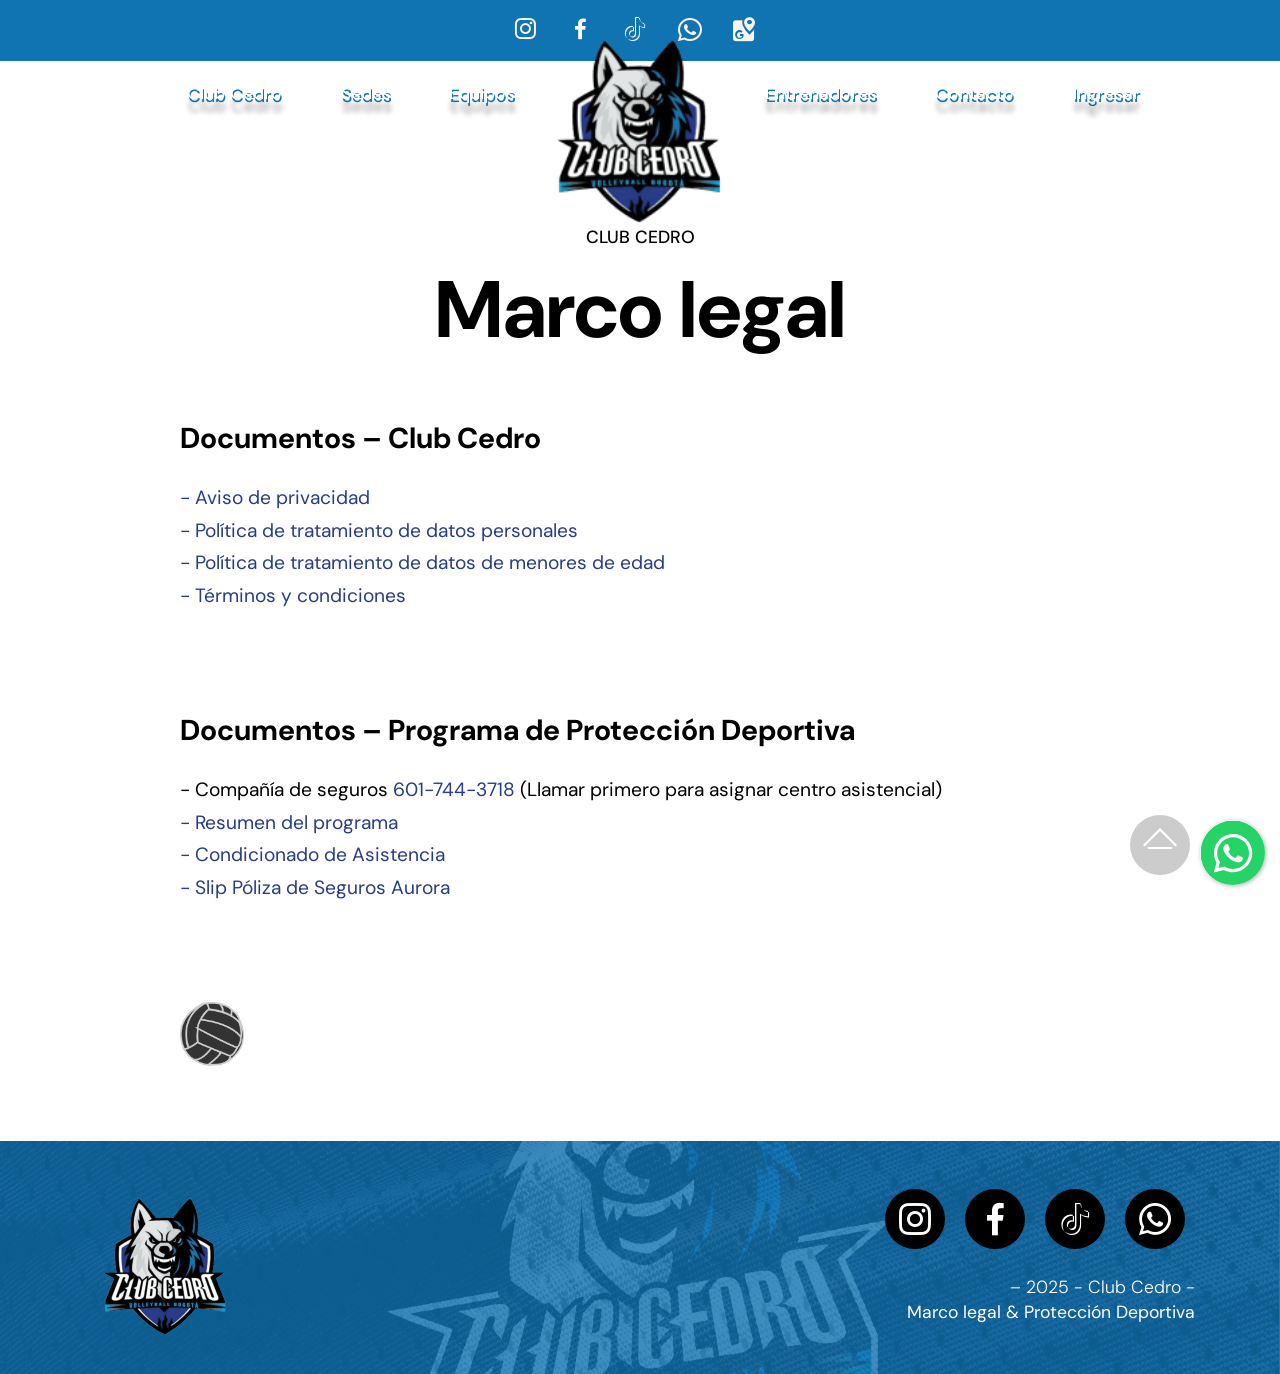
<file: legal.html>
<!DOCTYPE html>
<html  lang="es">
<head>
  
  <meta charset="UTF-8">
  <meta http-equiv="X-UA-Compatible" content="IE=edge">
  
  <meta name="twitter:card" content="summary_large_image"/>
  <meta name="twitter:image:src" content="assets/images/legal-meta.jpeg">
  <meta property="og:image" content="assets/images/legal-meta.jpeg">
  <meta name="twitter:title" content="Legal">
  <meta name="viewport" content="width=device-width, initial-scale=1, minimum-scale=1">
  <link rel="shortcut icon" href="assets/images/logo-club-cedro-min-147x160.png" type="image/x-icon">
  <meta name="description" content="El club de voleibol más grande de Bogotá">
  
  
  <title>Legal</title>
  <link rel="stylesheet" href="assets/tether/tether.min.css">
  <link rel="stylesheet" href="assets/bootstrap/css/bootstrap.min.css">
  <link rel="stylesheet" href="assets/bootstrap/css/bootstrap-grid.min.css">
  <link rel="stylesheet" href="assets/bootstrap/css/bootstrap-reboot.min.css">
  <link rel="stylesheet" href="assets/animatecss/animate.min.css">
  <link rel="stylesheet" href="assets/chatbutton/floating-wpp.css">
  <link rel="stylesheet" href="assets/popup-overlay-plugin/style.css">
  <link rel="stylesheet" href="assets/dropdown/css/style.css">
  <link rel="stylesheet" href="assets/socicon/css/styles.css">
  <link rel="stylesheet" href="assets/theme/css/style.css">
  <link rel="preload" href="https://fonts.googleapis.com/css?family=DM+Sans:100,200,300,400,500,600,700,800,900,100i,200i,300i,400i,500i,600i,700i,800i,900i&display=swap" as="style" onload="this.onload=null;this.rel='stylesheet'">
  <noscript><link rel="stylesheet" href="https://fonts.googleapis.com/css?family=DM+Sans:100,200,300,400,500,600,700,800,900,100i,200i,300i,400i,500i,600i,700i,800i,900i&display=swap"></noscript>
  <link rel="preload" as="style" href="assets/mobirise/css/mbr-additional.css?v=vmGkNU"><link rel="stylesheet" href="assets/mobirise/css/mbr-additional.css?v=vmGkNU" type="text/css">

  
  
  
</head>
<body>
  
  <section class="menu popup-btn-cards cid-vdd8TGXWwf" once="menu" id="menu2-1h">

    
    

    <nav class="navbar navbar-dropdown navbar-fixed-top navbar-expand-lg">
        <div class="mbr-overlay" style="opacity: 0.9;"></div>
        <div class="menu-top card-wrapper mbr-fonts-style mbr-white display-7"><div class="media-container-row align-center mbr-white">
                <div class="row social-row">
                    <div class="social-list align-right">
                        <div class="soc-item">
                            <a href="https://instagram.com/clubcedro" target="_blank">
                                <span class="socicon-instagram socicon mbr-iconfont mbr-iconfont-social"></span>
                            </a>
                        </div>
                        <div class="soc-item">
                            <a href="https://web.facebook.com/clubcedrobogota" target="_blank">
                                <span class="socicon-facebook socicon mbr-iconfont mbr-iconfont-social"></span>
                            </a>
                        </div>
                        <div class="soc-item">
                            <a href="https://www.tiktok.com/@clubcedro" target="_blank">
                                <span class="socicon socicon-tiktok mbr-iconfont" style="color: rgb(247, 244, 242);"></span>
                            </a>
                        </div>
                        <div class="soc-item">
                            <a href="https://wa.me/573142827769" target="_blank">
                                <span class="socicon socicon-whatsapp mbr-iconfont" style="color: rgb(247, 244, 242);"></span>
                            </a>
                        </div>
                        <div class="soc-item soc-google-maps">
                            <a href="#map-sedes-custom-html">
                                <span class="socicon socicon-googlemaps mbr-iconfont" style="color: rgb(247, 244, 242);"></span>
                            </a>
                        </div>

                    </div>
                </div>
            </div>
        </div>
      
      <div class="collapse navbar-collapse" id="navbarSupportedContent">
            
        <div class="left-menu">
          <ul class="navbar-nav nav-dropdown" data-app-modern-menu="true"><li class="nav-item">
                  <a class="nav-link link text-white text-primary display-4" href="index.html#top" aria-expanded="false">Club Cedro</a>
              </li><li class="nav-item"><a class="nav-link link text-white text-primary display-4" href="index.html#info4-1b" aria-expanded="false">Sedes</a></li><li class="nav-item"><a class="nav-link link text-white text-primary display-4" href="index.html#features4-7" aria-expanded="false">Equipos</a></li></ul>
        </div>

        <div class="brand-container">
          <div class="navbar-brand">
              <span class="navbar-logo">
                  <a href="https://clubcedro.com">
                      <img class="ax-logo-float" src="assets/images/logo-club-cedro-min-147x160.png" alt="Club Cedro" style="height: 13.4rem;">
                  </a>
              </span>
              <span class="navbar-caption-wrap"><a class="navbar-caption text-black display-5" href="#"> &nbsp; &nbsp; &nbsp; &nbsp; &nbsp; &nbsp; &nbsp; &nbsp; &nbsp; &nbsp; </a></span>
          </div>
        </div>

        <div class="right-menu">
          <ul class="navbar-nav nav-dropdown" data-app-modern-menu="true"><li class="nav-item">
                <a class="nav-link link text-white text-primary display-4" href="index.html#image4-10">Entrenadores</a>
            </li><li class="nav-item"><a class="nav-link link text-white text-primary display-4" href="index.html#image4-10">Contacto</a></li>
            <li class="nav-item"><a class="nav-link link text-white text-primary display-4" href="https://clubcedro.myclubcol.com/" target="_blank">Ingresar</a></li></ul>
        </div>
      </div>

          <span class="navbar-toggler">
                  <a href="index.html">
                      <img class="ax-logo-toggler" src="assets/images/logo-club-cedro-min-147x160.png" alt="Club Cedro" style="height: 13.4rem;">
                  </a>
          </span>
          <button class="navbar-toggler" type="button" data-toggle="collapse" data-target="#navbarSupportedContent" aria-controls="navbarNavAltMarkup" aria-expanded="false" aria-label="Toggle navigation">
            <div class="hamburger">
                <span></span>
                <span></span>
                <span></span>
                <span></span>
            </div>
          </button>
    </nav>
</section>

<section class="content3 audiom4_content3 cid-vdd9srb2zq" id="content3-1s">

	
    


	

	<div class="container">
		<div class="row justify-content-center">
			<div class="mbr-black col-md-12 col-lg-10">
				<div class="title-align align-center">
					<h3 class="mbr-section-subtitle mbr-semibold align-center mbr-light mbr-fonts-style display-4">CLUB CEDRO</h3>
				</div>
				<h1 class="mbr-section-title align-center mbr-bold pb-5 mbr-fonts-style display-2">Marco legal</h1>
				<h2 class="mbr-section-title align-left mbr-bold pb-3 mbr-fonts-style display-5">Documentos – Club Cedro</h2>
				<p class="mbr-text pb-3 align-left mbr-fonts-style display-7"><a href="assets/files/Aviso-de-Privacidad-CLUB-CEDRO-SAS.pdf" class="text-primary" target="_blank">- Aviso de privacidad</a><br><a href="assets/files/Politica-Tratamiento-Datos-Personales-CLUB-CEDRO-SAS.pdf" class="text-primary" target="_blank">- Política de tratamiento de datos personales</a><br><a href="assets/files/Politica-Tratamiento-Datos-Menores-CLUB-CEDRO-SAS-Integrada.pdf" class="text-primary">- Política de tratamiento de datos de menores de edad</a><br><a href="assets/files/Terminos-y-Condiciones-KLUBES-01-CLUB-CEDRO-SAS.pdf" class="text-primary" target="_blank">- Términos y condiciones</a><br><br><br></p>

                <h2 class="mbr-section-title align-left mbr-bold pb-3 mbr-fonts-style display-5">Documentos – Programa de Protección Deportiva</h2>
				<p class="mbr-text pb-3 align-left mbr-fonts-style display-7">- Compañía de seguros <a href="tel:6017443718" class="text-primary">601-744-3718</a> (Llamar primero para asignar centro asistencial)<br><a href="assets/files/Resumen-programadeProtecciondeportivaCLUBDEPORTIVOCEDROSAS.pdf" class="text-primary">- Resumen del programa</a><br><a href="assets/files/Condicionado-asistenciaclubdeportivoCedroV1.pdf" class="text-primary" target="_blank">- Condicionado de Asistencia</a><br><a href="assets/files/Slip-decotizacionSLIPAPEPROGRAMAESCUELASDEPORTIVASMASCOLOMBIANIT9020271008.pdf" class="text-primary">- Slip Póliza de Seguros Aurora</a><br><br><br></p>

				<div class="img-align align-center">
					<img class="signature" src="assets/images/mbr-1645x1657.webp" alt="Club Cedro">
				</div>

			</div>
		</div>
	</div>
</section>

<section class="footer01 flavorm5 cid-vdd8TL121d" once="footers" id="footer01-1r">
    

    
    <div class="mbr-overlay" style="opacity: 0.8; background-color: rgb(17, 116, 178);"></div>

    <div class="container">
        <div class="row content-wrap">
            <div class="col-12 col-lg-6">
                <div class="title-wrapper">
                    <div class="logo-wrapper">
                        <a href="#"><img class="ax-logo-footer" src="assets/images/logo-club-cedro-min-147x160.png" alt="Club Cedro"></a>
                    </div>
                    
                </div>
            </div>
            <div class="col-12 col-lg-6">
                <div class="social-wrapper">
                    <div class="social-wrap">
                        <div class="soc-item">
                            <a href="https://www.instagram.com/clubcedro" target="_blank">
                                <span class="mbr-iconfont socicon-instagram socicon"></span>
                            </a>
                        </div>
                        <div class="soc-item">
                            <a href="https://facebook.com/clubcedrobogota" target="_blank">
                                <span class="mbr-iconfont socicon-facebook socicon"></span>
                            </a>
                        </div>
                        <div class="soc-item">
                            <a href="https://www.tiktok.com/@clubcedro" target="_blank">
                                <span class="mbr-iconfont socicon-tiktok socicon"></span>
                            </a>
                        </div>
                        <div class="soc-item">
                            <a href="https://wa.me/573142827769" target="_blank">
                                <span class="mbr-iconfont socicon-whatsapp socicon"></span>
                            </a>
                        </div>
                    </div>
                </div>
                <div class="copy-wrapper">
                    <p class="mbr-copy mbr-fonts-style display-4">– 2025 - Club Cedro -<br><a href="legal.html" class="text-white">Marco legal &amp; Protección Deportiva</a><br><a href="legal.html" class="text-white"><br></a><br></p>
                </div>
            </div>
        </div>
    </div>
</section>


<script src="assets/web/assets/jquery/jquery.min.js"></script>
  <script src="assets/popper/popper.min.js"></script>
  <script src="assets/tether/tether.min.js"></script>
  <script src="assets/bootstrap/js/bootstrap.min.js"></script>
  <script src="assets/smoothscroll/smooth-scroll.js"></script>
  <script src="assets/viewportchecker/jquery.viewportchecker.js"></script>
  <script src="assets/chatbutton/floating-wpp.js"></script>
  <script src="assets/chatbutton/script.js"></script>
  <script src="assets/dropdown/js/nav-dropdown.js"></script>
  <script src="assets/dropdown/js/navbar-dropdown.js"></script>
  <script src="assets/touchswipe/jquery.touch-swipe.min.js"></script>
  <script src="assets/theme/js/script.js"></script>
  
  
  
 <div id="scrollToTop" class="scrollToTop mbr-arrow-up"><a style="text-align: center;"><i class="mbr-arrow-up-icon mbr-arrow-up-icon-cm cm-icon cm-icon-smallarrow-up"></i></a></div>
    <input name="animation" type="hidden">
  <div id="chatbutton-wa" class="right" data-phone="+573142827769" data-showpopup="true" data-headertitle="👋 Escríbenos!" data-popupmessage="Hola!👋

🏐 Bienvenido al club de voleibol más grande de Bogota 🏐

Club Cedro" data-placeholder="Escribe aquí" data-position="right" data-headercolor="#1174b2" data-backgroundcolor="#e5ddd5" data-autoopentimeout="7" data-size="65px" style="position: fixed; bottom: 15px;"><div class="floating-wpp-button" style="width: 65px; height: 65px;"><div class="floating-wpp-button-image"><!--?xml version="1.0" encoding="UTF-8" standalone="no"?--><svg xmlns="http://www.w3.org/2000/svg" xmlns:xlink="http://www.w3.org/1999/xlink" style="isolation:isolate" viewBox="0 0 800 800" width="65" height="65"><defs><clipPath id="_clipPath_A3g8G5hPEGG2L0B6hFCxamU4cc8rfqzQ"><rect width="800" height="800"></rect></clipPath></defs><g clip-path="url(#_clipPath_A3g8G5hPEGG2L0B6hFCxamU4cc8rfqzQ)"><g><path d=" M 787.59 800 L 12.41 800 C 5.556 800 0 793.332 0 785.108 L 0 14.892 C 0 6.667 5.556 0 12.41 0 L 787.59 0 C 794.444 0 800 6.667 800 14.892 L 800 785.108 C 800 793.332 794.444 800 787.59 800 Z " fill="rgb(37,211,102)"></path></g><g><path d=" M 508.558 450.429 C 502.67 447.483 473.723 433.24 468.325 431.273 C 462.929 429.308 459.003 428.328 455.078 434.22 C 451.153 440.114 439.869 453.377 436.434 457.307 C 433 461.236 429.565 461.729 423.677 458.78 C 417.79 455.834 398.818 449.617 376.328 429.556 C 358.825 413.943 347.008 394.663 343.574 388.768 C 340.139 382.873 343.207 379.687 346.155 376.752 C 348.804 374.113 352.044 369.874 354.987 366.436 C 357.931 362.999 358.912 360.541 360.875 356.614 C 362.837 352.683 361.857 349.246 360.383 346.299 C 358.912 343.352 347.136 314.369 342.231 302.579 C 337.451 291.099 332.597 292.654 328.983 292.472 C 325.552 292.301 321.622 292.265 317.698 292.265 C 313.773 292.265 307.394 293.739 301.996 299.632 C 296.6 305.527 281.389 319.772 281.389 348.752 C 281.389 377.735 302.487 405.731 305.431 409.661 C 308.376 413.592 346.949 473.062 406.015 498.566 C 420.062 504.634 431.03 508.256 439.581 510.969 C 453.685 515.451 466.521 514.818 476.666 513.302 C 487.978 511.613 511.502 499.06 516.409 485.307 C 521.315 471.55 521.315 459.762 519.842 457.307 C 518.371 454.851 514.446 453.377 508.558 450.429 Z  M 401.126 597.117 L 401.047 597.117 C 365.902 597.104 331.431 587.661 301.36 569.817 L 294.208 565.572 L 220.08 585.017 L 239.866 512.743 L 235.21 505.332 C 215.604 474.149 205.248 438.108 205.264 401.1 C 205.307 293.113 293.17 205.257 401.204 205.257 C 453.518 205.275 502.693 225.674 539.673 262.696 C 576.651 299.716 597.004 348.925 596.983 401.258 C 596.939 509.254 509.078 597.117 401.126 597.117 Z  M 567.816 234.565 C 523.327 190.024 464.161 165.484 401.124 165.458 C 271.24 165.458 165.529 271.161 165.477 401.085 C 165.46 442.617 176.311 483.154 196.932 518.892 L 163.502 641 L 288.421 608.232 C 322.839 627.005 361.591 636.901 401.03 636.913 L 401.126 636.913 L 401.127 636.913 C 530.998 636.913 636.717 531.2 636.77 401.274 C 636.794 338.309 612.306 279.105 567.816 234.565" fill-rule="evenodd" fill="rgb(255,255,255)"></path></g></g></svg></div></div></div>
 </body>
</html>
</file>
<file: assets/web/assets/mobirise-icons/mobirise-icons.css>
@font-face {
  font-family: 'MobiriseIcons';
  src:  url('mobirise-icons.eot?spat4u');
  src:  url('mobirise-icons.eot?spat4u#iefix') format('embedded-opentype'),
    url('mobirise-icons.woff2?spat4u') format('woff2'),
    url('mobirise-icons.woff?spat4u') format('woff'),
    url('mobirise-icons.ttf?spat4u') format('truetype'),
    url('mobirise-icons.svg?spat4u#MobiriseIcons') format('svg');
  font-weight: normal;
  font-style: normal;
  font-display: swap;
}

[class^="mbri-"], [class*=" mbri-"] {
  /* use !important to prevent issues with browser extensions that change fonts */
  font-family: MobiriseIcons !important;
  speak: none;
  font-style: normal;
  font-weight: normal;
  font-variant: normal;
  text-transform: none;
  line-height: 1;

  /* Better Font Rendering =========== */
  -webkit-font-smoothing: antialiased;
  -moz-osx-font-smoothing: grayscale;
}

.mbri-add-submenu:before {
  content: "\e900";
}
.mbri-alert:before {
  content: "\e901";
}
.mbri-align-center:before {
  content: "\e902";
}
.mbri-align-justify:before {
  content: "\e903";
}
.mbri-align-left:before {
  content: "\e904";
}
.mbri-align-right:before {
  content: "\e905";
}
.mbri-android:before {
  content: "\e906";
}
.mbri-apple:before {
  content: "\e907";
}
.mbri-arrow-down:before {
  content: "\e908";
}
.mbri-arrow-next:before {
  content: "\e909";
}
.mbri-arrow-prev:before {
  content: "\e90a";
}
.mbri-arrow-up:before {
  content: "\e90b";
}
.mbri-bold:before {
  content: "\e90c";
}
.mbri-bookmark:before {
  content: "\e90d";
}
.mbri-bootstrap:before {
  content: "\e90e";
}
.mbri-briefcase:before {
  content: "\e90f";
}
.mbri-browse:before {
  content: "\e910";
}
.mbri-bulleted-list:before {
  content: "\e911";
}
.mbri-calendar:before {
  content: "\e912";
}
.mbri-camera:before {
  content: "\e913";
}
.mbri-cart-add:before {
  content: "\e914";
}
.mbri-cart-full:before {
  content: "\e915";
}
.mbri-cash:before {
  content: "\e916";
}
.mbri-change-style:before {
  content: "\e917";
}
.mbri-chat:before {
  content: "\e918";
}
.mbri-clock:before {
  content: "\e919";
}
.mbri-close:before {
  content: "\e91a";
}
.mbri-cloud:before {
  content: "\e91b";
}
.mbri-code:before {
  content: "\e91c";
}
.mbri-contact-form:before {
  content: "\e91d";
}
.mbri-credit-card:before {
  content: "\e91e";
}
.mbri-cursor-click:before {
  content: "\e91f";
}
.mbri-cust-feedback:before {
  content: "\e920";
}
.mbri-database:before {
  content: "\e921";
}
.mbri-delivery:before {
  content: "\e922";
}
.mbri-desktop:before {
  content: "\e923";
}
.mbri-devices:before {
  content: "\e924";
}
.mbri-down:before {
  content: "\e925";
}
.mbri-download:before {
  content: "\e989";
}
.mbri-drag-n-drop:before {
  content: "\e927";
}
.mbri-drag-n-drop2:before {
  content: "\e928";
}
.mbri-edit:before {
  content: "\e929";
}
.mbri-edit2:before {
  content: "\e92a";
}
.mbri-error:before {
  content: "\e92b";
}
.mbri-extension:before {
  content: "\e92c";
}
.mbri-features:before {
  content: "\e92d";
}
.mbri-file:before {
  content: "\e92e";
}
.mbri-flag:before {
  content: "\e92f";
}
.mbri-folder:before {
  content: "\e930";
}
.mbri-gift:before {
  content: "\e931";
}
.mbri-github:before {
  content: "\e932";
}
.mbri-globe:before {
  content: "\e933";
}
.mbri-globe-2:before {
  content: "\e934";
}
.mbri-growing-chart:before {
  content: "\e935";
}
.mbri-hearth:before {
  content: "\e936";
}
.mbri-help:before {
  content: "\e937";
}
.mbri-home:before {
  content: "\e938";
}
.mbri-hot-cup:before {
  content: "\e939";
}
.mbri-idea:before {
  content: "\e93a";
}
.mbri-image-gallery:before {
  content: "\e93b";
}
.mbri-image-slider:before {
  content: "\e93c";
}
.mbri-info:before {
  content: "\e93d";
}
.mbri-italic:before {
  content: "\e93e";
}
.mbri-key:before {
  content: "\e93f";
}
.mbri-laptop:before {
  content: "\e940";
}
.mbri-layers:before {
  content: "\e941";
}
.mbri-left-right:before {
  content: "\e942";
}
.mbri-left:before {
  content: "\e943";
}
.mbri-letter:before {
  content: "\e944";
}
.mbri-like:before {
  content: "\e945";
}
.mbri-link:before {
  content: "\e946";
}
.mbri-lock:before {
  content: "\e947";
}
.mbri-login:before {
  content: "\e948";
}
.mbri-logout:before {
  content: "\e949";
}
.mbri-magic-stick:before {
  content: "\e94a";
}
.mbri-map-pin:before {
  content: "\e94b";
}
.mbri-menu:before {
  content: "\e94c";
}
.mbri-mobile:before {
  content: "\e94d";
}
.mbri-mobile2:before {
  content: "\e94e";
}
.mbri-mobirise:before {
  content: "\e94f";
}
.mbri-more-horizontal:before {
  content: "\e950";
}
.mbri-more-vertical:before {
  content: "\e951";
}
.mbri-music:before {
  content: "\e952";
}
.mbri-new-file:before {
  content: "\e953";
}
.mbri-numbered-list:before {
  content: "\e954";
}
.mbri-opened-folder:before {
  content: "\e955";
}
.mbri-pages:before {
  content: "\e956";
}
.mbri-paper-plane:before {
  content: "\e957";
}
.mbri-paperclip:before {
  content: "\e958";
}
.mbri-photo:before {
  content: "\e959";
}
.mbri-photos:before {
  content: "\e95a";
}
.mbri-pin:before {
  content: "\e95b";
}
.mbri-play:before {
  content: "\e95c";
}
.mbri-plus:before {
  content: "\e95d";
}
.mbri-preview:before {
  content: "\e95e";
}
.mbri-print:before {
  content: "\e95f";
}
.mbri-protect:before {
  content: "\e960";
}
.mbri-question:before {
  content: "\e961";
}
.mbri-quote-left:before {
  content: "\e962";
}
.mbri-quote-right:before {
  content: "\e963";
}
.mbri-refresh:before {
  content: "\e964";
}
.mbri-responsive:before {
  content: "\e965";
}
.mbri-right:before {
  content: "\e966";
}
.mbri-rocket:before {
  content: "\e967";
}
.mbri-sad-face:before {
  content: "\e968";
}
.mbri-sale:before {
  content: "\e969";
}
.mbri-save:before {
  content: "\e96a";
}
.mbri-search:before {
  content: "\e96b";
}
.mbri-setting:before {
  content: "\e96c";
}
.mbri-setting2:before {
  content: "\e96d";
}
.mbri-setting3:before {
  content: "\e96e";
}
.mbri-share:before {
  content: "\e96f";
}
.mbri-shopping-bag:before {
  content: "\e970";
}
.mbri-shopping-basket:before {
  content: "\e971";
}
.mbri-shopping-cart:before {
  content: "\e972";
}
.mbri-sites:before {
  content: "\e973";
}
.mbri-smile-face:before {
  content: "\e974";
}
.mbri-speed:before {
  content: "\e975";
}
.mbri-star:before {
  content: "\e976";
}
.mbri-success:before {
  content: "\e977";
}
.mbri-sun:before {
  content: "\e978";
}
.mbri-sun2:before {
  content: "\e979";
}
.mbri-tablet:before {
  content: "\e97a";
}
.mbri-tablet-vertical:before {
  content: "\e97b";
}
.mbri-target:before {
  content: "\e97c";
}
.mbri-timer:before {
  content: "\e97d";
}
.mbri-to-ftp:before {
  content: "\e97e";
}
.mbri-to-local-drive:before {
  content: "\e97f";
}
.mbri-touch-swipe:before {
  content: "\e980";
}
.mbri-touch:before {
  content: "\e981";
}
.mbri-trash:before {
  content: "\e982";
}
.mbri-underline:before {
  content: "\e983";
}
.mbri-unlink:before {
  content: "\e984";
}
.mbri-unlock:before {
  content: "\e985";
}
.mbri-up-down:before {
  content: "\e986";
}
.mbri-up:before {
  content: "\e987";
}
.mbri-update:before {
  content: "\e988";
}
.mbri-upload:before {
 content: "\e926"; 
}
.mbri-user:before {
  content: "\e98a";
}
.mbri-user2:before {
  content: "\e98b";
}
.mbri-users:before {
  content: "\e98c";
}
.mbri-video:before {
  content: "\e98d";
}
.mbri-video-play:before {
  content: "\e98e";
}
.mbri-watch:before {
  content: "\e98f";
}
.mbri-website-theme:before {
  content: "\e990";
}
.mbri-wifi:before {
  content: "\e991";
}
.mbri-windows:before {
  content: "\e992";
}
.mbri-zoom-out:before {
  content: "\e993";
}
.mbri-redo:before {
  content: "\e994";
}
.mbri-undo:before {
  content: "\e995";
}
</file>
<file: assets/web/assets/mobirise-icons2/mobirise2.css>
@font-face {
  font-family: 'Moririse2';
  font-display: swap;
  src:  url('mobirise2.eot?f2bix4');
  src:  url('mobirise2.eot?f2bix4#iefix') format('embedded-opentype'),
    url('mobirise2.woff2?f2bix4') format('woff2'),
    url('mobirise2.woff?f2bix4') format('woff'),
    url('mobirise2.ttf?f2bix4') format('truetype'),
    url('mobirise2.svg?f2bix4#mobirise2') format('svg');
  font-weight: normal;
  font-style: normal;
}

[class^="mobi-"], [class*=" mobi-"] {
  /* use !important to prevent issues with browser extensions that change fonts */
  font-family: 'Moririse2' !important;
  speak: none;
  font-style: normal;
  font-weight: normal;
  font-variant: normal;
  text-transform: none;
  line-height: 1;

  /* Better Font Rendering =========== */
  -webkit-font-smoothing: antialiased;
  -moz-osx-font-smoothing: grayscale;
}

.mobi-mbri-add-submenu:before {
  content: "\e900";
}
.mobi-mbri-alert:before {
  content: "\e901";
}
.mobi-mbri-align-center:before {
  content: "\e902";
}
.mobi-mbri-align-justify:before {
  content: "\e903";
}
.mobi-mbri-align-left:before {
  content: "\e904";
}
.mobi-mbri-align-right:before {
  content: "\e905";
}
.mobi-mbri-android:before {
  content: "\e906";
}
.mobi-mbri-apple:before {
  content: "\e907";
}
.mobi-mbri-arrow-down:before {
  content: "\e908";
}
.mobi-mbri-arrow-next:before {
  content: "\e909";
}
.mobi-mbri-arrow-prev:before {
  content: "\e90a";
}
.mobi-mbri-arrow-up:before {
  content: "\e90b";
}
.mobi-mbri-bold:before {
  content: "\e90c";
}
.mobi-mbri-bookmark:before {
  content: "\e90d";
}
.mobi-mbri-bootstrap:before {
  content: "\e90e";
}
.mobi-mbri-briefcase:before {
  content: "\e90f";
}
.mobi-mbri-browse:before {
  content: "\e910";
}
.mobi-mbri-bulleted-list:before {
  content: "\e911";
}
.mobi-mbri-calendar:before {
  content: "\e912";
}
.mobi-mbri-camera:before {
  content: "\e913";
}
.mobi-mbri-cart-add:before {
  content: "\e914";
}
.mobi-mbri-cart-full:before {
  content: "\e915";
}
.mobi-mbri-cash:before {
  content: "\e916";
}
.mobi-mbri-change-style:before {
  content: "\e917";
}
.mobi-mbri-chat:before {
  content: "\e918";
}
.mobi-mbri-clock:before {
  content: "\e919";
}
.mobi-mbri-close:before {
  content: "\e91a";
}
.mobi-mbri-cloud:before {
  content: "\e91b";
}
.mobi-mbri-code:before {
  content: "\e91c";
}
.mobi-mbri-contact-form:before {
  content: "\e91d";
}
.mobi-mbri-credit-card:before {
  content: "\e91e";
}
.mobi-mbri-cursor-click:before {
  content: "\e91f";
}
.mobi-mbri-cust-feedback:before {
  content: "\e920";
}
.mobi-mbri-database:before {
  content: "\e921";
}
.mobi-mbri-delivery:before {
  content: "\e922";
}
.mobi-mbri-desktop:before {
  content: "\e923";
}
.mobi-mbri-devices:before {
  content: "\e924";
}
.mobi-mbri-down:before {
  content: "\e925";
}
.mobi-mbri-download-2:before {
  content: "\e926";
}
.mobi-mbri-download:before {
  content: "\e927";
}
.mobi-mbri-drag-n-drop-2:before {
  content: "\e928";
}
.mobi-mbri-drag-n-drop:before {
  content: "\e929";
}
.mobi-mbri-edit-2:before {
  content: "\e92a";
}
.mobi-mbri-edit:before {
  content: "\e92b";
}
.mobi-mbri-error:before {
  content: "\e92c";
}
.mobi-mbri-extension:before {
  content: "\e92d";
}
.mobi-mbri-features:before {
  content: "\e92e";
}
.mobi-mbri-file:before {
  content: "\e92f";
}
.mobi-mbri-flag:before {
  content: "\e930";
}
.mobi-mbri-folder:before {
  content: "\e931";
}
.mobi-mbri-gift:before {
  content: "\e932";
}
.mobi-mbri-github:before {
  content: "\e933";
}
.mobi-mbri-globe-2:before {
  content: "\e934";
}
.mobi-mbri-globe:before {
  content: "\e935";
}
.mobi-mbri-growing-chart:before {
  content: "\e936";
}
.mobi-mbri-hearth:before {
  content: "\e937";
}
.mobi-mbri-help:before {
  content: "\e938";
}
.mobi-mbri-home:before {
  content: "\e939";
}
.mobi-mbri-hot-cup:before {
  content: "\e93a";
}
.mobi-mbri-idea:before {
  content: "\e93b";
}
.mobi-mbri-image-gallery:before {
  content: "\e93c";
}
.mobi-mbri-image-slider:before {
  content: "\e93d";
}
.mobi-mbri-info:before {
  content: "\e93e";
}
.mobi-mbri-italic:before {
  content: "\e93f";
}
.mobi-mbri-key:before {
  content: "\e940";
}
.mobi-mbri-laptop:before {
  content: "\e941";
}
.mobi-mbri-layers:before {
  content: "\e942";
}
.mobi-mbri-left-right:before {
  content: "\e943";
}
.mobi-mbri-left:before {
  content: "\e944";
}
.mobi-mbri-letter:before {
  content: "\e945";
}
.mobi-mbri-like:before {
  content: "\e946";
}
.mobi-mbri-link:before {
  content: "\e947";
}
.mobi-mbri-lock:before {
  content: "\e948";
}
.mobi-mbri-login:before {
  content: "\e949";
}
.mobi-mbri-logout:before {
  content: "\e94a";
}
.mobi-mbri-magic-stick:before {
  content: "\e94b";
}
.mobi-mbri-map-pin:before {
  content: "\e94c";
}
.mobi-mbri-menu:before {
  content: "\e94d";
}
.mobi-mbri-mobile-2:before {
  content: "\e94e";
}
.mobi-mbri-mobile-horizontal:before {
  content: "\e94f";
}
.mobi-mbri-mobile:before {
  content: "\e950";
}
.mobi-mbri-mobirise:before {
  content: "\e951";
}
.mobi-mbri-more-horizontal:before {
  content: "\e952";
}
.mobi-mbri-more-vertical:before {
  content: "\e953";
}
.mobi-mbri-music:before {
  content: "\e954";
}
.mobi-mbri-new-file:before {
  content: "\e955";
}
.mobi-mbri-numbered-list:before {
  content: "\e956";
}
.mobi-mbri-opened-folder:before {
  content: "\e957";
}
.mobi-mbri-pages:before {
  content: "\e958";
}
.mobi-mbri-paper-plane:before {
  content: "\e959";
}
.mobi-mbri-paperclip:before {
  content: "\e95a";
}
.mobi-mbri-phone:before {
  content: "\e95b";
}
.mobi-mbri-photo:before {
  content: "\e95c";
}
.mobi-mbri-photos:before {
  content: "\e95d";
}
.mobi-mbri-pin:before {
  content: "\e95e";
}
.mobi-mbri-play:before {
  content: "\e95f";
}
.mobi-mbri-plus:before {
  content: "\e960";
}
.mobi-mbri-preview:before {
  content: "\e961";
}
.mobi-mbri-print:before {
  content: "\e962";
}
.mobi-mbri-protect:before {
  content: "\e963";
}
.mobi-mbri-question:before {
  content: "\e964";
}
.mobi-mbri-quote-left:before {
  content: "\e965";
}
.mobi-mbri-quote-right:before {
  content: "\e966";
}
.mobi-mbri-redo:before {
  content: "\e967";
}
.mobi-mbri-refresh:before {
  content: "\e968";
}
.mobi-mbri-responsive-2:before {
  content: "\e969";
}
.mobi-mbri-responsive:before {
  content: "\e96a";
}
.mobi-mbri-right:before {
  content: "\e96b";
}
.mobi-mbri-rocket:before {
  content: "\e96c";
}
.mobi-mbri-sad-face:before {
  content: "\e96d";
}
.mobi-mbri-sale:before {
  content: "\e96e";
}
.mobi-mbri-save:before {
  content: "\e96f";
}
.mobi-mbri-search:before {
  content: "\e970";
}
.mobi-mbri-setting-2:before {
  content: "\e971";
}
.mobi-mbri-setting-3:before {
  content: "\e972";
}
.mobi-mbri-setting:before {
  content: "\e973";
}
.mobi-mbri-share:before {
  content: "\e974";
}
.mobi-mbri-shopping-bag:before {
  content: "\e975";
}
.mobi-mbri-shopping-basket:before {
  content: "\e976";
}
.mobi-mbri-shopping-cart:before {
  content: "\e977";
}
.mobi-mbri-sites:before {
  content: "\e978";
}
.mobi-mbri-smile-face:before {
  content: "\e979";
}
.mobi-mbri-speed:before {
  content: "\e97a";
}
.mobi-mbri-star:before {
  content: "\e97b";
}
.mobi-mbri-success:before {
  content: "\e97c";
}
.mobi-mbri-sun:before {
  content: "\e97d";
}
.mobi-mbri-sun2:before {
  content: "\e97e";
}
.mobi-mbri-tablet-vertical:before {
  content: "\e97f";
}
.mobi-mbri-tablet:before {
  content: "\e980";
}
.mobi-mbri-target:before {
  content: "\e981";
}
.mobi-mbri-timer:before {
  content: "\e982";
}
.mobi-mbri-to-ftp:before {
  content: "\e983";
}
.mobi-mbri-to-local-drive:before {
  content: "\e984";
}
.mobi-mbri-touch-swipe:before {
  content: "\e985";
}
.mobi-mbri-touch:before {
  content: "\e986";
}
.mobi-mbri-trash:before {
  content: "\e987";
}
.mobi-mbri-underline:before {
  content: "\e988";
}
.mobi-mbri-undo:before {
  content: "\e989";
}
.mobi-mbri-unlink:before {
  content: "\e98a";
}
.mobi-mbri-unlock:before {
  content: "\e98b";
}
.mobi-mbri-up-down:before {
  content: "\e98c";
}
.mobi-mbri-up:before {
  content: "\e98d";
}
.mobi-mbri-update:before {
  content: "\e98e";
}
.mobi-mbri-upload-2:before {
  content: "\e98f";
}
.mobi-mbri-upload:before {
  content: "\e990";
}
.mobi-mbri-user-2:before {
  content: "\e991";
}
.mobi-mbri-user:before {
  content: "\e992";
}
.mobi-mbri-users:before {
  content: "\e993";
}
.mobi-mbri-video-play:before {
  content: "\e994";
}
.mobi-mbri-video:before {
  content: "\e995";
}
.mobi-mbri-watch:before {
  content: "\e996";
}
.mobi-mbri-website-theme-2:before {
  content: "\e997";
}
.mobi-mbri-website-theme:before {
  content: "\e998";
}
.mobi-mbri-wifi:before {
  content: "\e999";
}
.mobi-mbri-windows:before {
  content: "\e99a";
}
.mobi-mbri-zoom-in:before {
  content: "\e99b";
}
.mobi-mbri-zoom-out:before {
  content: "\e99c";
}
</file>
<file: assets/chatbutton/floating-wpp.css>
#chatbutton-wa.left {
    left: 15px;
    right: auto;
}

#chatbutton-wa.left .floating-wpp-popup {
    left: 0;
    right: auto;
}

#chatbutton-wa.right {
    left: auto;
    right: 15px;
}

#chatbutton-wa.right .floating-wpp-popup {
    left: auto;
    right: 0;
}

.floating-wpp {
    position: fixed;
    bottom: 15px;
    left: 15px;
    font-size: 14px;
    transition: bottom 0.2s;
    z-index: 1021;
}

.floating-wpp .floating-wpp-button {
    position: relative;
    border-radius: 50%;
    box-shadow: 1px 1px 4px rgba(60, 60, 60, 0.4);
    transition: box-shadow 0.2s;
    cursor: pointer;
    overflow: hidden;
}

.floating-wpp .floating-wpp-button img,
.floating-wpp .floating-wpp-button svg {
    position: absolute;
    width: 100%;
    height: auto;
    object-fit: cover;
    top: 50%;
    left: 50%;
    transform: translate3d(-50%, -50%, 0);
    border-radius: 50%;
}

.floating-wpp:hover .floating-wpp-button {
    box-shadow: 1px 2px 8px rgba(60, 60, 60, 0.4);
}

.floating-wpp .floating-wpp-popup {
    /*border: 2px solid white;*/
    border-radius: 8px;
    background-color: #e5ddd5;
    position: absolute;
    overflow: hidden;
    padding: 0;
    box-shadow: 1px 2px 8px rgba(60, 60, 60, 0.25);
    width: 0px;
    height: 0px;
    bottom: 0;
    opacity: 0;
    transition: bottom 0.1s ease-out, opacity 0.2s ease-out;
    transform-origin: bottom;
}

.floating-wpp .floating-wpp-popup.active {
    padding: 0 15px 12px 15px;
    width: 280px;
    height: auto;
    bottom: 82px;
    opacity: 1;
}

.floating-wpp .floating-wpp-popup .floating-wpp-message {
    background-color: white;
    padding: 8px;
    border-radius: 7.5px 7.5px 7.5px 7.5px;
    box-shadow: 1px 1px 5px rgba(0, 0, 0, 0.15);
    opacity: 0;
    transition: opacity 0.2s;
    max-width: 100%;
}

.floating-wpp .floating-wpp-popup.active .floating-wpp-message {
    opacity: 1;
    transition-delay: 0.2s;
}

.floating-wpp .floating-wpp-popup .floating-wpp-head {
    text-align: left;
    color: white;
    margin: 0 -15px 15px -15px;
    padding: 15px 15px;
    display: flex;
    flex-direction: column;
    justify-content: space-between;
    cursor: pointer;
}

.floating-wpp-headName {
    margin: 0;
}

.floating-wpp .floating-wpp-popup .floating-wpp-head .close {
    position: absolute;
    top: 14px;
    right: 8px;
    color: #ffffff;
    text-shadow: none;
    opacity: 1;
    font-size: inherit;
}

.floating-wpp .floating-wpp-input-message {
    background-color: #e5ddd5;
    margin: 5px -15px -15px -15px;
    padding: 0 15px;
    display: flex;
    align-items: center;
}

.floating-wpp .floating-wpp-input-message textarea {
    border: 1px solid #ffffff;
    border-radius: 21px;
    box-shadow: none;
    padding: 8px 12px;
    margin: 10px 0 15px 0;
    width: 100%;
    max-width: 100%;
    font-family: inherit;
    font-size: inherit;
    resize: none;
    outline: none;
    color: #4a4a4a;
    box-shadow: 1px 2px 8px rgba(60, 60, 60, 0.25);
    visibility: visible !important;
    animation-delay: 0s;
    animation-duration: 0s;
}

.floating-wpp .floating-wpp-input-message textarea:hover,
.floating-wpp .floating-wpp-input-message textarea:focus {
    outline: none !important;
    border: 1px solid #5c5c5c;
}

.floating-wpp .floating-wpp-btn-send {
    margin: 10px 0 15px 12px;
    font-size: 0;
    cursor: pointer;
    box-shadow: 1px 2px 8px rgba(60, 60, 60, 0.25);
    border-radius: 50%;
}
</file>
<file: assets/popup-overlay-plugin/style.css>
html.is-builder .modal-backdrop.show {
    display: none !important;
}
</file>
<file: assets/dropdown/css/style.css>
.navbar-dropdown {
  left: 0;
  padding: 0;
  position: absolute;
  right: 0;
  top: 0;
  transition: all 0.45s ease;
  z-index: 1030;
  background: #282828; }
  .navbar-dropdown .navbar-logo {
    margin-right: 0.8rem;
    transition: margin 0.3s ease-in-out;
    vertical-align: middle; }
    .navbar-dropdown .navbar-logo img {
      height: 3.125rem;
      transition: all 0.3s ease-in-out; }
    .navbar-dropdown .navbar-logo.mbr-iconfont {
      font-size: 3.125rem;
      line-height: 3.125rem; }
  .navbar-dropdown .navbar-caption {
    font-weight: 700;
    white-space: normal;
    vertical-align: -4px;
    line-height: 3.125rem !important; }
    .navbar-dropdown .navbar-caption, .navbar-dropdown .navbar-caption:hover {
      color: inherit;
      text-decoration: none; }
  .navbar-dropdown .mbr-iconfont + .navbar-caption {
    vertical-align: -1px; }
  .navbar-dropdown.navbar-fixed-top {
    position: fixed; }
  .navbar-dropdown .navbar-brand span {
    vertical-align: -4px; }
  .navbar-dropdown.bg-color.transparent {
    background: none; }
  .navbar-dropdown.navbar-short .navbar-brand {
    padding: 0.625rem 0; }
    .navbar-dropdown.navbar-short .navbar-brand span {
      vertical-align: -1px; }
  .navbar-dropdown.navbar-short .navbar-caption {
    line-height: 2.375rem !important;
    vertical-align: -2px; }
  .navbar-dropdown.navbar-short .navbar-logo {
    margin-right: 0.5rem; }
    .navbar-dropdown.navbar-short .navbar-logo img {
      height: 2.375rem; }
    .navbar-dropdown.navbar-short .navbar-logo.mbr-iconfont {
      font-size: 2.375rem;
      line-height: 2.375rem; }
  .navbar-dropdown.navbar-short .mbr-table-cell {
    height: 3.625rem; }
  .navbar-dropdown .navbar-close {
    left: 0.6875rem;
    position: fixed;
    top: 0.75rem;
    z-index: 1000; }
  .navbar-dropdown .hamburger-icon {
    content: "";
    display: inline-block;
    vertical-align: middle;
    width: 16px;
    -webkit-box-shadow: 0 -6px 0 1px #282828,0 0 0 1px #282828,0 6px 0 1px #282828;
    -moz-box-shadow: 0 -6px 0 1px #282828,0 0 0 1px #282828,0 6px 0 1px #282828;
    box-shadow: 0 -6px 0 1px #282828,0 0 0 1px #282828,0 6px 0 1px #282828; }

.dropdown-menu .dropdown-toggle[data-toggle="dropdown-submenu"]::after {
  border-bottom: 0.35em solid transparent;
  border-left: 0.35em solid;
  border-right: 0;
  border-top: 0.35em solid transparent;
  margin-left: 0.3rem; }

.dropdown-menu .dropdown-item:focus {
  outline: 0; }

.nav-dropdown {
  font-size: 0.75rem;
  font-weight: 500;
  height: auto !important; }
  .nav-dropdown .nav-btn {
    padding-left: 1rem; }
  .nav-dropdown .link {
    margin: .667em 1.667em;
    font-weight: 500;
    padding: 0;
    transition: color .2s ease-in-out; }
    .nav-dropdown .link.dropdown-toggle {
      margin-right: 2.583em; }
      .nav-dropdown .link.dropdown-toggle::after {
        margin-left: .25rem;
        border-top: 0.35em solid;
        border-right: 0.35em solid transparent;
        border-left: 0.35em solid transparent;
        border-bottom: 0; }
      .nav-dropdown .link.dropdown-toggle[aria-expanded="true"] {
        margin: 0;
        padding: 0.667em 3.263em  0.667em 1.667em; }
  .nav-dropdown .link::after,
  .nav-dropdown .dropdown-item::after {
    color: inherit; }
  .nav-dropdown .btn {
    font-size: 0.75rem;
    font-weight: 700;
    letter-spacing: 0;
    margin-bottom: 0;
    padding-left: 1.25rem;
    padding-right: 1.25rem; }
  .nav-dropdown .dropdown-menu {
    border-radius: 0;
    border: 0;
    left: 0;
    margin: 0;
    padding-bottom: 1.25rem;
    padding-top: 1.25rem;
    position: relative; }
  .nav-dropdown .dropdown-submenu {
    margin-left: 0.125rem;
    top: 0; }
  .nav-dropdown .dropdown-item {
    font-weight: 500;
    line-height: 2;
    padding: 0.3846em 4.615em 0.3846em 1.5385em;
    position: relative;
    transition: color .2s ease-in-out, background-color .2s ease-in-out; }
    .nav-dropdown .dropdown-item::after {
      margin-top: -0.3077em;
      position: absolute;
      right: 1.1538em;
      top: 50%; }
    .nav-dropdown .dropdown-item:focus, .nav-dropdown .dropdown-item:hover {
      background: none; }

@media (max-width: 767px) {
  .nav-dropdown.navbar-toggleable-sm {
    bottom: 0;
    display: none;
    left: 0;
    overflow-x: hidden;
    position: fixed;
    top: 0;
    transform: translateX(-100%);
    -ms-transform: translateX(-100%);
    -webkit-transform: translateX(-100%);
    width: 18.75rem;
    z-index: 999; } }
.nav-dropdown.navbar-toggleable-xl {
  bottom: 0;
  display: none;
  left: 0;
  overflow-x: hidden;
  position: fixed;
  top: 0;
  transform: translateX(-100%);
  -ms-transform: translateX(-100%);
  -webkit-transform: translateX(-100%);
  width: 18.75rem;
  z-index: 999; }

.nav-dropdown-sm {
  display: block !important;
  overflow-x: hidden;
  overflow: auto;
  padding-top: 3.875rem; }
  .nav-dropdown-sm::after {
    content: "";
    display: block;
    height: 3rem;
    width: 100%; }
  .nav-dropdown-sm.collapse.in ~ .navbar-close {
    display: block !important; }
  .nav-dropdown-sm.collapsing, .nav-dropdown-sm.collapse.in {
    transform: translateX(0);
    -ms-transform: translateX(0);
    -webkit-transform: translateX(0);
    transition: all 0.25s ease-out;
    -webkit-transition: all 0.25s ease-out;
    background: #282828; }
  .nav-dropdown-sm.collapsing[aria-expanded="false"] {
    transform: translateX(-100%);
    -ms-transform: translateX(-100%);
    -webkit-transform: translateX(-100%); }
  .nav-dropdown-sm .nav-item {
    display: block;
    margin-left: 0 !important;
    padding-left: 0; }
  .nav-dropdown-sm .link,
  .nav-dropdown-sm .dropdown-item {
    border-top: 1px dotted rgba(255, 255, 255, 0.1);
    font-size: 0.8125rem;
    line-height: 1.6;
    margin: 0 !important;
    padding: 0.875rem 2.4rem 0.875rem 1.5625rem !important;
    position: relative;
    white-space: normal; }
    .nav-dropdown-sm .link:focus, .nav-dropdown-sm .link:hover,
    .nav-dropdown-sm .dropdown-item:focus,
    .nav-dropdown-sm .dropdown-item:hover {
      background: rgba(0, 0, 0, 0.2) !important;
      color: #c0a375; }
  .nav-dropdown-sm .nav-btn {
    position: relative;
    padding: 1.5625rem 1.5625rem 0 1.5625rem; }
    .nav-dropdown-sm .nav-btn::before {
      border-top: 1px dotted rgba(255, 255, 255, 0.1);
      content: "";
      left: 0;
      position: absolute;
      top: 0;
      width: 100%; }
    .nav-dropdown-sm .nav-btn + .nav-btn {
      padding-top: 0.625rem; }
      .nav-dropdown-sm .nav-btn + .nav-btn::before {
        display: none; }
  .nav-dropdown-sm .btn {
    padding: 0.625rem 0; }
  .nav-dropdown-sm .dropdown-toggle[data-toggle="dropdown-submenu"]::after {
    margin-left: .25rem;
    border-top: 0.35em solid;
    border-right: 0.35em solid transparent;
    border-left: 0.35em solid transparent;
    border-bottom: 0; }
  .nav-dropdown-sm .dropdown-toggle[data-toggle="dropdown-submenu"][aria-expanded="true"]::after {
    border-top: 0;
    border-right: 0.35em solid transparent;
    border-left: 0.35em solid transparent;
    border-bottom: 0.35em solid; }
  .nav-dropdown-sm .dropdown-menu {
    margin: 0;
    padding: 0;
    position: relative;
    top: 0;
    left: 0;
    width: 100%;
    border: 0;
    float: none;
    border-radius: 0;
    background: none; }
  .nav-dropdown-sm .dropdown-submenu {
    left: 100%;
    margin-left: 0.125rem;
    margin-top: -1.25rem;
    top: 0; }

.navbar-toggleable-sm .nav-dropdown .dropdown-menu {
  position: absolute; }

.navbar-toggleable-sm .nav-dropdown .dropdown-submenu {
  left: 100%;
  margin-left: 0.125rem;
  margin-top: -1.25rem;
  top: 0; }

.navbar-toggleable-sm.opened .nav-dropdown .dropdown-menu {
  position: relative; }

.navbar-toggleable-sm.opened .nav-dropdown .dropdown-submenu {
  left: 0;
  margin-left: 00rem;
  margin-top: 0rem;
  top: 0; }

.is-builder .nav-dropdown.collapsing {
  transition: none !important; }

/*# sourceMappingURL=style.css.map */
</file>
<file: assets/socicon/css/styles.css>
@charset "UTF-8";

@font-face {
  font-family: 'Socicon';
  src:  url('../fonts/socicon.eot');
  src:  url('../fonts/socicon.eot?#iefix') format('embedded-opentype'),
    url('../fonts/socicon.woff2') format('woff2'),
    url('../fonts/socicon.ttf') format('truetype'),
    url('../fonts/socicon.woff') format('woff'),
    url('../fonts/socicon.svg#socicon') format('svg');
  font-weight: normal;
  font-style: normal;
  font-display: swap;
}

[data-icon]:before {
  font-family: "socicon" !important;
  content: attr(data-icon);
  font-style: normal !important;
  font-weight: normal !important;
  font-variant: normal !important;
  text-transform: none !important;
  speak: none;
  line-height: 1;
  -webkit-font-smoothing: antialiased;
  -moz-osx-font-smoothing: grayscale;
}

[class^="socicon-"], [class*=" socicon-"] {
  /* use !important to prevent issues with browser extensions that change fonts */
  font-family: 'Socicon' !important;
  speak: none;
  font-style: normal;
  font-weight: normal;
  font-variant: normal;
  text-transform: none;
  line-height: 1;

  /* Better Font Rendering =========== */
  -webkit-font-smoothing: antialiased;
  -moz-osx-font-smoothing: grayscale;
}

.socicon-500px:before {
  content: "\e000";
}
.socicon-8tracks:before {
  content: "\e001";
}
.socicon-airbnb:before {
  content: "\e002";
}
.socicon-alliance:before {
  content: "\e003";
}
.socicon-amazon:before {
  content: "\e004";
}
.socicon-amplement:before {
  content: "\e005";
}
.socicon-android:before {
  content: "\e006";
}
.socicon-angellist:before {
  content: "\e007";
}
.socicon-apple:before {
  content: "\e008";
}
.socicon-appnet:before {
  content: "\e009";
}
.socicon-baidu:before {
  content: "\e00a";
}
.socicon-bandcamp:before {
  content: "\e00b";
}
.socicon-battlenet:before {
  content: "\e00c";
}
.socicon-mixer:before {
  content: "\e00d";
}
.socicon-bebee:before {
  content: "\e00e";
}
.socicon-bebo:before {
  content: "\e00f";
}
.socicon-behance:before {
  content: "\e010";
}
.socicon-blizzard:before {
  content: "\e011";
}
.socicon-blogger:before {
  content: "\e012";
}
.socicon-buffer:before {
  content: "\e013";
}
.socicon-chrome:before {
  content: "\e014";
}
.socicon-coderwall:before {
  content: "\e015";
}
.socicon-curse:before {
  content: "\e016";
}
.socicon-dailymotion:before {
  content: "\e017";
}
.socicon-deezer:before {
  content: "\e018";
}
.socicon-delicious:before {
  content: "\e019";
}
.socicon-deviantart:before {
  content: "\e01a";
}
.socicon-diablo:before {
  content: "\e01b";
}
.socicon-digg:before {
  content: "\e01c";
}
.socicon-discord:before {
  content: "\e01d";
}
.socicon-disqus:before {
  content: "\e01e";
}
.socicon-douban:before {
  content: "\e01f";
}
.socicon-draugiem:before {
  content: "\e020";
}
.socicon-dribbble:before {
  content: "\e021";
}
.socicon-drupal:before {
  content: "\e022";
}
.socicon-ebay:before {
  content: "\e023";
}
.socicon-ello:before {
  content: "\e024";
}
.socicon-endomodo:before {
  content: "\e025";
}
.socicon-envato:before {
  content: "\e026";
}
.socicon-etsy:before {
  content: "\e027";
}
.socicon-facebook:before {
  content: "\e028";
}
.socicon-feedburner:before {
  content: "\e029";
}
.socicon-filmweb:before {
  content: "\e02a";
}
.socicon-firefox:before {
  content: "\e02b";
}
.socicon-flattr:before {
  content: "\e02c";
}
.socicon-flickr:before {
  content: "\e02d";
}
.socicon-formulr:before {
  content: "\e02e";
}
.socicon-forrst:before {
  content: "\e02f";
}
.socicon-foursquare:before {
  content: "\e030";
}
.socicon-friendfeed:before {
  content: "\e031";
}
.socicon-github:before {
  content: "\e032";
}
.socicon-goodreads:before {
  content: "\e033";
}
.socicon-google:before {
  content: "\e034";
}
.socicon-googlescholar:before {
  content: "\e035";
}
.socicon-googlegroups:before {
  content: "\e036";
}
.socicon-googlephotos:before {
  content: "\e037";
}
.socicon-googleplus:before {
  content: "\e038";
}
.socicon-grooveshark:before {
  content: "\e039";
}
.socicon-hackerrank:before {
  content: "\e03a";
}
.socicon-hearthstone:before {
  content: "\e03b";
}
.socicon-hellocoton:before {
  content: "\e03c";
}
.socicon-heroes:before {
  content: "\e03d";
}
.socicon-smashcast:before {
  content: "\e03e";
}
.socicon-horde:before {
  content: "\e03f";
}
.socicon-houzz:before {
  content: "\e040";
}
.socicon-icq:before {
  content: "\e041";
}
.socicon-identica:before {
  content: "\e042";
}
.socicon-imdb:before {
  content: "\e043";
}
.socicon-instagram:before {
  content: "\e044";
}
.socicon-issuu:before {
  content: "\e045";
}
.socicon-istock:before {
  content: "\e046";
}
.socicon-itunes:before {
  content: "\e047";
}
.socicon-keybase:before {
  content: "\e048";
}
.socicon-lanyrd:before {
  content: "\e049";
}
.socicon-lastfm:before {
  content: "\e04a";
}
.socicon-line:before {
  content: "\e04b";
}
.socicon-linkedin:before {
  content: "\e04c";
}
.socicon-livejournal:before {
  content: "\e04d";
}
.socicon-lyft:before {
  content: "\e04e";
}
.socicon-macos:before {
  content: "\e04f";
}
.socicon-mail:before {
  content: "\e050";
}
.socicon-medium:before {
  content: "\e051";
}
.socicon-meetup:before {
  content: "\e052";
}
.socicon-mixcloud:before {
  content: "\e053";
}
.socicon-modelmayhem:before {
  content: "\e054";
}
.socicon-mumble:before {
  content: "\e055";
}
.socicon-myspace:before {
  content: "\e056";
}
.socicon-newsvine:before {
  content: "\e057";
}
.socicon-nintendo:before {
  content: "\e058";
}
.socicon-npm:before {
  content: "\e059";
}
.socicon-odnoklassniki:before {
  content: "\e05a";
}
.socicon-openid:before {
  content: "\e05b";
}
.socicon-opera:before {
  content: "\e05c";
}
.socicon-outlook:before {
  content: "\e05d";
}
.socicon-overwatch:before {
  content: "\e05e";
}
.socicon-patreon:before {
  content: "\e05f";
}
.socicon-paypal:before {
  content: "\e060";
}
.socicon-periscope:before {
  content: "\e061";
}
.socicon-persona:before {
  content: "\e062";
}
.socicon-pinterest:before {
  content: "\e063";
}
.socicon-play:before {
  content: "\e064";
}
.socicon-player:before {
  content: "\e065";
}
.socicon-playstation:before {
  content: "\e066";
}
.socicon-pocket:before {
  content: "\e067";
}
.socicon-qq:before {
  content: "\e068";
}
.socicon-quora:before {
  content: "\e069";
}
.socicon-raidcall:before {
  content: "\e06a";
}
.socicon-ravelry:before {
  content: "\e06b";
}
.socicon-reddit:before {
  content: "\e06c";
}
.socicon-renren:before {
  content: "\e06d";
}
.socicon-researchgate:before {
  content: "\e06e";
}
.socicon-residentadvisor:before {
  content: "\e06f";
}
.socicon-reverbnation:before {
  content: "\e070";
}
.socicon-rss:before {
  content: "\e071";
}
.socicon-sharethis:before {
  content: "\e072";
}
.socicon-skype:before {
  content: "\e073";
}
.socicon-slideshare:before {
  content: "\e074";
}
.socicon-smugmug:before {
  content: "\e075";
}
.socicon-snapchat:before {
  content: "\e076";
}
.socicon-songkick:before {
  content: "\e077";
}
.socicon-soundcloud:before {
  content: "\e078";
}
.socicon-spotify:before {
  content: "\e079";
}
.socicon-stackexchange:before {
  content: "\e07a";
}
.socicon-stackoverflow:before {
  content: "\e07b";
}
.socicon-starcraft:before {
  content: "\e07c";
}
.socicon-stayfriends:before {
  content: "\e07d";
}
.socicon-steam:before {
  content: "\e07e";
}
.socicon-storehouse:before {
  content: "\e07f";
}
.socicon-strava:before {
  content: "\e080";
}
.socicon-streamjar:before {
  content: "\e081";
}
.socicon-stumbleupon:before {
  content: "\e082";
}
.socicon-swarm:before {
  content: "\e083";
}
.socicon-teamspeak:before {
  content: "\e084";
}
.socicon-teamviewer:before {
  content: "\e085";
}
.socicon-technorati:before {
  content: "\e086";
}
.socicon-telegram:before {
  content: "\e087";
}
.socicon-tripadvisor:before {
  content: "\e088";
}
.socicon-tripit:before {
  content: "\e089";
}
.socicon-triplej:before {
  content: "\e08a";
}
.socicon-tumblr:before {
  content: "\e08b";
}
.socicon-twitch:before {
  content: "\e08c";
}
.socicon-twitter:before {
  content: "\e08d";
}
.socicon-uber:before {
  content: "\e08e";
}
.socicon-ventrilo:before {
  content: "\e08f";
}
.socicon-viadeo:before {
  content: "\e090";
}
.socicon-viber:before {
  content: "\e091";
}
.socicon-viewbug:before {
  content: "\e092";
}
.socicon-vimeo:before {
  content: "\e093";
}
.socicon-vine:before {
  content: "\e094";
}
.socicon-vkontakte:before {
  content: "\e095";
}
.socicon-warcraft:before {
  content: "\e096";
}
.socicon-wechat:before {
  content: "\e097";
}
.socicon-weibo:before {
  content: "\e098";
}
.socicon-whatsapp:before {
  content: "\e099";
}
.socicon-wikipedia:before {
  content: "\e09a";
}
.socicon-windows:before {
  content: "\e09b";
}
.socicon-wordpress:before {
  content: "\e09c";
}
.socicon-wykop:before {
  content: "\e09d";
}
.socicon-xbox:before {
  content: "\e09e";
}
.socicon-xing:before {
  content: "\e09f";
}
.socicon-yahoo:before {
  content: "\e0a0";
}
.socicon-yammer:before {
  content: "\e0a1";
}
.socicon-yandex:before {
  content: "\e0a2";
}
.socicon-yelp:before {
  content: "\e0a3";
}
.socicon-younow:before {
  content: "\e0a4";
}
.socicon-youtube:before {
  content: "\e0a5";
}
.socicon-zapier:before {
  content: "\e0a6";
}
.socicon-zerply:before {
  content: "\e0a7";
}
.socicon-zomato:before {
  content: "\e0a8";
}
.socicon-zynga:before {
  content: "\e0a9";
}
.socicon-bluesky:before {
  content: "\e0aa";
}
.socicon-threads:before {
  content: "\e0ab";
}
.socicon-spreadshirt:before {
  content: "\e901";
}
.socicon-gamejolt:before {
  content: "\e902";
}
.socicon-trello:before {
  content: "\e903";
}
.socicon-tunein:before {
  content: "\e904";
}
.socicon-bloglovin:before {
  content: "\e905";
}
.socicon-gamewisp:before {
  content: "\e906";
}
.socicon-messenger:before {
  content: "\e907";
}
.socicon-pandora:before {
  content: "\e908";
}
.socicon-augment:before {
  content: "\e909";
}
.socicon-bitbucket:before {
  content: "\e90a";
}
.socicon-fyuse:before {
  content: "\e90b";
}
.socicon-yt-gaming:before {
  content: "\e90c";
}
.socicon-sketchfab:before {
  content: "\e90d";
}
.socicon-mobcrush:before {
  content: "\e90e";
}
.socicon-microsoft:before {
  content: "\e90f";
}
.socicon-realtor:before {
  content: "\e910";
}
.socicon-tidal:before {
  content: "\e911";
}
.socicon-qobuz:before {
  content: "\e912";
}
.socicon-natgeo:before {
  content: "\e913";
}
.socicon-mastodon:before {
  content: "\e914";
}
.socicon-unsplash:before {
  content: "\e915";
}
.socicon-homeadvisor:before {
  content: "\e916";
}
.socicon-angieslist:before {
  content: "\e917";
}
.socicon-codepen:before {
  content: "\e918";
}
.socicon-slack:before {
  content: "\e919";
}
.socicon-openaigym:before {
  content: "\e91a";
}
.socicon-logmein:before {
  content: "\e91b";
}
.socicon-fiverr:before {
  content: "\e91c";
}
.socicon-gotomeeting:before {
  content: "\e91d";
}
.socicon-aliexpress:before {
  content: "\e91e";
}
.socicon-guru:before {
  content: "\e91f";
}
.socicon-appstore:before {
  content: "\e920";
}
.socicon-homes:before {
  content: "\e921";
}
.socicon-zoom:before {
  content: "\e922";
}
.socicon-alibaba:before {
  content: "\e923";
}
.socicon-craigslist:before {
  content: "\e924";
}
.socicon-wix:before {
  content: "\e925";
}
.socicon-redfin:before {
  content: "\e926";
}
.socicon-googlecalendar:before {
  content: "\e927";
}
.socicon-shopify:before {
  content: "\e928";
}
.socicon-freelancer:before {
  content: "\e929";
}
.socicon-seedrs:before {
  content: "\e92a";
}
.socicon-bing:before {
  content: "\e92b";
}
.socicon-doodle:before {
  content: "\e92c";
}
.socicon-bonanza:before {
  content: "\e92d";
}
.socicon-squarespace:before {
  content: "\e92e";
}
.socicon-toptal:before {
  content: "\e92f";
}
.socicon-gust:before {
  content: "\e930";
}
.socicon-ask:before {
  content: "\e931";
}
.socicon-trulia:before {
  content: "\e932";
}
.socicon-loomly:before {
  content: "\e933";
}
.socicon-ghost:before {
  content: "\e934";
}
.socicon-upwork:before {
  content: "\e935";
}
.socicon-fundable:before {
  content: "\e936";
}
.socicon-booking:before {
  content: "\e937";
}
.socicon-googlemaps:before {
  content: "\e938";
}
.socicon-zillow:before {
  content: "\e939";
}
.socicon-niconico:before {
  content: "\e93a";
}
.socicon-toneden:before {
  content: "\e93b";
}
.socicon-crunchbase:before {
  content: "\e93c";
}
.socicon-homefy:before {
  content: "\e93d";
}
.socicon-calendly:before {
  content: "\e93e";
}
.socicon-livemaster:before {
  content: "\e93f";
}
.socicon-udemy:before {
  content: "\e940";
}
.socicon-codered:before {
  content: "\e941";
}
.socicon-origin:before {
  content: "\e942";
}
.socicon-nextdoor:before {
  content: "\e943";
}
.socicon-portfolio:before {
  content: "\e944";
}
.socicon-instructables:before {
  content: "\e945";
}
.socicon-gitlab:before {
  content: "\e946";
}
.socicon-hackernews:before {
  content: "\e947";
}
.socicon-smashwords:before {
  content: "\e948";
}
.socicon-kobo:before {
  content: "\e949";
}
.socicon-bookbub:before {
  content: "\e94a";
}
.socicon-mailru:before {
  content: "\e94b";
}
.socicon-moddb:before {
  content: "\e94c";
}
.socicon-indiedb:before {
  content: "\e94d";
}
.socicon-traxsource:before {
  content: "\e94e";
}
.socicon-gamefor:before {
  content: "\e94f";
}
.socicon-pixiv:before {
  content: "\e950";
}
.socicon-myanimelist:before {
  content: "\e951";
}
.socicon-blackberry:before {
  content: "\e952";
}
.socicon-wickr:before {
  content: "\e953";
}
.socicon-spip:before {
  content: "\e954";
}
.socicon-napster:before {
  content: "\e955";
}
.socicon-beatport:before {
  content: "\e956";
}
.socicon-hackerone:before {
  content: "\e957";
}
.socicon-internet:before {
  content: "\e958";
}
.socicon-ubuntu:before {
  content: "\e959";
}
.socicon-artstation:before {
  content: "\e95a";
}
.socicon-invision:before {
  content: "\e95b";
}
.socicon-torial:before {
  content: "\e95c";
}
.socicon-collectorz:before {
  content: "\e95d";
}
.socicon-seenthis:before {
  content: "\e95e";
}
.socicon-googleplaymusic:before {
  content: "\e95f";
}
.socicon-debian:before {
  content: "\e960";
}
.socicon-filmfreeway:before {
  content: "\e961";
}
.socicon-gnome:before {
  content: "\e962";
}
.socicon-itchio:before {
  content: "\e963";
}
.socicon-jamendo:before {
  content: "\e964";
}
.socicon-mix:before {
  content: "\e965";
}
.socicon-sharepoint:before {
  content: "\e966";
}
.socicon-tinder:before {
  content: "\e967";
}
.socicon-windguru:before {
  content: "\e968";
}
.socicon-cdbaby:before {
  content: "\e969";
}
.socicon-elementaryos:before {
  content: "\e96a";
}
.socicon-stage32:before {
  content: "\e96b";
}
.socicon-tiktok:before {
  content: "\e96c";
}
.socicon-gitter:before {
  content: "\e96d";
}
.socicon-letterboxd:before {
  content: "\e96e";
}
.socicon-threema:before {
  content: "\e96f";
}
.socicon-splice:before {
  content: "\e970";
}
.socicon-metapop:before {
  content: "\e971";
}
.socicon-naver:before {
  content: "\e972";
}
.socicon-remote:before {
  content: "\e973";
}
.socicon-flipboard:before {
  content: "\e974";
}
.socicon-googlehangouts:before {
  content: "\e975";
}
.socicon-dlive:before {
  content: "\e976";
}
.socicon-vsco:before {
  content: "\e977";
}
.socicon-stitcher:before {
  content: "\e978";
}
.socicon-avvo:before {
  content: "\e979";
}
.socicon-redbubble:before {
  content: "\e97a";
}
.socicon-society6:before {
  content: "\e97b";
}
.socicon-zazzle:before {
  content: "\e97c";
}
.socicon-eitaa:before {
  content: "\e97d";
}
.socicon-soroush:before {
  content: "\e97e";
}
.socicon-bale:before {
  content: "\e97f";
}
</file>
<file: assets/theme/css/style.css>
section {
  background-color: #eeeeee;
}

section,
.container,
.container-fluid {
  position: relative;
  word-wrap: break-word;
}

.form-control:focus {
  box-shadow: none;
}

:focus {
  outline: none;
}

.article .lead p,
.article .lead ul,
.article .lead ol,
.article .lead pre,
.article .lead blockquote {
  margin-bottom: 0;
}

a {
  font-style: normal;
  font-weight: 400;
  cursor: pointer;
}

a, a:hover {
  text-decoration: none;
}

figure {
  margin-bottom: 0;
}

body {
  color: #232323;
}

h1,
h2,
h3,
h4,
h5,
h6,
.h1,
.h2,
.h3,
.h4,
.h5,
.h6,
.display-1,
.display-2,
.display-3,
.display-4 {
  line-height: 1;
  word-break: break-word;
  word-wrap: break-word;
}

b,
strong {
  font-weight: bold;
}

blockquote {
  padding: 10px 0 10px 20px;
  position: relative;
  border-left: 2px solid;
  border-color: #ff3366;
}

input:-webkit-autofill, input:-webkit-autofill:hover, input:-webkit-autofill:focus, input:-webkit-autofill:active {
  transition-delay: 9999s;
  transition-property: background-color, color;
}

textarea[type="hidden"] {
  display: none;
}

body {
  position: relative;
}

section {
  background-position: 50% 50%;
  background-repeat: no-repeat;
  background-size: cover;
}

section .mbr-background-video,
section .mbr-background-video-preview {
  position: absolute;
  bottom: 0;
  left: 0;
  right: 0;
  top: 0;
}

.hidden {
  visibility: hidden;
}

.mbr-z-index20 {
  z-index: 20;
}

/*! Base colors */
.mbr-white {
  color: #ffffff;
}

.mbr-black {
  color: #000000;
}

.mbr-bg-white {
  background-color: #ffffff;
}

.mbr-bg-black {
  background-color: #000000;
}

/*! Text-aligns */
.align-left {
  text-align: left;
}

.align-center {
  text-align: center;
}

.align-right {
  text-align: right;
}

@media (max-width: 767px) {
  .align-left,
  .align-center,
  .align-right,
  .mbr-section-btn,
  .mbr-section-title {
    text-align: center;
  }
}

/*! Font-weight  */
.mbr-light {
  font-weight: 300;
}

.mbr-regular {
  font-weight: 400;
}

.mbr-semibold {
  font-weight: 500;
}

.mbr-bold {
  font-weight: 700;
}

/*! Media  */
.media-size-item {
  -moz-flex: 1 1 auto;
  -o-flex: 1 1 auto;
  flex: 1 1 auto;
}

.media-content {
  flex-basis: 100%;
}

.media-container-row {
  display: flex;
  flex-direction: row;
  flex-wrap: wrap;
  justify-content: center;
  align-content: center;
  align-items: start;
}

.media-container-row .media-size-item {
  width: 400px;
}

.media-container-column {
  display: flex;
  flex-direction: column;
  flex-wrap: wrap;
  justify-content: center;
  align-content: center;
  align-items: stretch;
}

.media-container-column > * {
  width: 100%;
}

@media (min-width: 992px) {
  .media-container-row {
    flex-wrap: nowrap;
  }
}

figure {
  overflow: hidden;
}

figure[mbr-media-size] {
  transition: width 0.1s;
}

.mbr-figure img,
.mbr-figure iframe {
  display: block;
  width: 100%;
}

.card {
  background-color: transparent;
  border: none;
}

.card-box {
  width: 100%;
}

.card-img {
  text-align: center;
  flex-shrink: 0;
  -webkit-flex-shrink: 0;
}

.media {
  max-width: 100%;
  margin: 0 auto;
}

.mbr-figure {
  -ms-grid-row-align: center;
  align-self: center;
}

.media-container > div {
  max-width: 100%;
}

.mbr-figure img,
.card-img img {
  width: 100%;
}

@media (max-width: 991px) {
  .media-size-item {
    width: auto !important;
  }
  .media {
    width: auto;
  }
  .mbr-figure {
    width: 100% !important;
  }
}

/*! Buttons */
.mbr-section-btn {
  margin-left: -.25rem;
  margin-right: -.25rem;
  font-size: 0;
}

nav .mbr-section-btn {
  margin-left: 0rem;
  margin-right: 0rem;
}

/*! Btn icon margin */
.btn .mbr-iconfont,
.btn.btn-sm .mbr-iconfont {
  cursor: pointer;
  margin-right: 0.5rem;
}

.btn.btn-md .mbr-iconfont,
.btn.btn-md .mbr-iconfont {
  margin-right: 0.8rem;
}

.mbr-regular {
  font-weight: 400;
}

.mbr-semibold {
  font-weight: 500;
}

.mbr-bold {
  font-weight: 700;
}

[type="submit"] {
  -webkit-appearance: none;
}

/*! Full-screen */
.mbr-fullscreen .mbr-overlay {
  min-height: 100vh;
}

.mbr-fullscreen {
  display: flex;
  display: -moz-flex;
  display: -ms-flex;
  display: -o-flex;
  align-items: center;
  -webkit-align-items: center;
  min-height: 100vh;
  padding-top: 3rem;
  padding-bottom: 3rem;
}

/*! Map */
.map {
  height: 25rem;
  position: relative;
}

.map iframe {
  width: 100%;
  height: 100%;
}

/* Form */
.form-asterisk {
  font-family: initial;
  position: absolute;
  top: -2px;
  font-weight: normal;
}

/*! Scroll to top arrow */
.mbr-arrow-up {
  bottom: 25px;
  right: 90px;
  position: fixed;
  text-align: right;
  z-index: 5000;
  color: #ffffff;
  font-size: 32px;
  transform: rotate(180deg);
  -webkit-transform: rotate(180deg);
}

.mbr-arrow-up a {
  background: rgba(0, 0, 0, 0.2);
  border-radius: 3px;
  color: #fff;
  display: inline-block;
  height: 60px;
  width: 60px;
  outline-style: none !important;
  position: relative;
  text-decoration: none;
  transition: all .3s ease-in-out;
  cursor: pointer;
  text-align: center;
}

.mbr-arrow-up a:hover {
  background-color: rgba(0, 0, 0, 0.4);
}

.mbr-arrow-up a i {
  line-height: 60px;
}

.mbr-arrow-up-icon {
  display: block;
  color: #fff;
}

.mbr-arrow-up-icon::before {
  content: "\203a";
  display: inline-block;
  font-family: serif;
  font-size: 32px;
  line-height: 1;
  font-style: normal;
  position: relative;
  top: 6px;
  left: -4px;
  -webkit-transform: rotate(-90deg);
  transform: rotate(-90deg);
}

/*! Arrow Down */
.mbr-arrow {
  position: absolute;
  bottom: 45px;
  left: 50%;
  width: 60px;
  height: 60px;
  cursor: pointer;
  background-color: rgba(80, 80, 80, 0.5);
  border-radius: 50%;
  -webkit-transform: translateX(-50%);
  transform: translateX(-50%);
}

.mbr-arrow > a {
  display: inline-block;
  text-decoration: none;
  outline-style: none;
  -webkit-animation: arrowdown 1.7s ease-in-out infinite;
  animation: arrowdown 1.7s ease-in-out infinite;
}

.mbr-arrow > a > i {
  position: absolute;
  top: -2px;
  left: 15px;
  font-size: 2rem;
}

@keyframes arrowdown {
  0% {
    transform: translateY(0px);
    -webkit-transform: translateY(0px);
  }
  50% {
    transform: translateY(-5px);
    -webkit-transform: translateY(-5px);
  }
  100% {
    transform: translateY(0px);
    -webkit-transform: translateY(0px);
  }
}

@-webkit-keyframes arrowdown {
  0% {
    transform: translateY(0px);
    -webkit-transform: translateY(0px);
  }
  50% {
    transform: translateY(-5px);
    -webkit-transform: translateY(-5px);
  }
  100% {
    transform: translateY(0px);
    -webkit-transform: translateY(0px);
  }
}

@media (max-width: 500px) {
  .mbr-arrow-up {
    left: 50%;
    right: auto;
    transform: translateX(-50%) rotate(180deg);
    -webkit-transform: translateX(-50%) rotate(180deg);
  }
}

/*Gradients animation*/
@keyframes gradient-animation {
  from {
    background-position: 0% 100%;
    -webkit-animation-timing-function: ease-in-out;
            animation-timing-function: ease-in-out;
  }
  to {
    background-position: 100% 0%;
    -webkit-animation-timing-function: ease-in-out;
            animation-timing-function: ease-in-out;
  }
}

@-webkit-keyframes gradient-animation {
  from {
    background-position: 0% 100%;
    -webkit-animation-timing-function: ease-in-out;
            animation-timing-function: ease-in-out;
  }
  to {
    background-position: 100% 0%;
    -webkit-animation-timing-function: ease-in-out;
            animation-timing-function: ease-in-out;
  }
}

.bg-gradient {
  background-size: 200% 200%;
  animation: gradient-animation 5s infinite alternate;
  -webkit-animation: gradient-animation 5s infinite alternate;
}

.menu .navbar-brand {
  display: -webkit-flex;
}

.menu .navbar-brand span {
  display: flex;
  display: -webkit-flex;
}

.menu .navbar-brand .navbar-caption-wrap {
  display: -webkit-flex;
}

.menu .navbar-brand .navbar-logo img {
  display: -webkit-flex;
}

@media (min-width: 768px) and (max-width: 991px) {
  .menu .navbar-toggleable-sm .navbar-nav {
    display: -ms-flexbox;
  }
}

@media (max-width: 991px) {
  .menu .navbar-collapse {
    max-height: 93.5vh;
  }
  .menu .navbar-collapse.show {
    overflow: auto;
  }
}

@media (min-width: 992px) {
  .menu .navbar-nav.nav-dropdown {
    display: -webkit-flex;
  }
  .menu .navbar-toggleable-sm .navbar-collapse {
    display: -webkit-flex !important;
  }
  .menu .collapsed .navbar-collapse {
    max-height: 93.5vh;
  }
  .menu .collapsed .navbar-collapse.show {
    overflow: auto;
  }
}

@media (max-width: 767px) {
  .menu .navbar-collapse {
    max-height: 80vh;
  }
}

.navbar {
  display: -webkit-flex;
  -webkit-flex-wrap: wrap;
  -webkit-align-items: center;
  -webkit-justify-content: space-between;
}

.navbar-collapse {
  -webkit-flex-basis: 100%;
  -webkit-flex-grow: 1;
  -webkit-align-items: center;
}

.nav-dropdown .link {
  padding: .667em 1.667em !important;
  margin: 0 !important;
}

.nav {
  display: -webkit-flex;
  -webkit-flex-wrap: wrap;
}

.row {
  display: -webkit-flex;
  -webkit-flex-wrap: wrap;
}

.justify-content-center {
  -webkit-justify-content: center;
}

.form-inline {
  display: -webkit-flex;
  -webkit-align-items: center;
}

.card-wrapper {
  -webkit-flex: 1;
}

.carousel-control {
  z-index: 10;
  display: -webkit-flex;
  -webkit-align-items: center;
  -webkit-justify-content: center;
}

.carousel-controls {
  display: -webkit-flex;
}

.media {
  display: -webkit-flex;
}

.form-group:focus {
  outline: none;
}

.jq-selectbox__select {
  padding: 1.07em .5em;
  position: absolute;
  top: 0;
  left: 0;
  width: 100%;
}

.jq-selectbox__dropdown {
  position: absolute;
  top: 100%;
  left: 0 !important;
  width: 100% !important;
}

.jq-selectbox__trigger-arrow {
  -webkit-transform: translateY(-50%);
          transform: translateY(-50%);
}

.jq-selectbox li {
  padding: 1.07em .5em;
}

input[type="range"] {
  padding-left: 0 !important;
  padding-right: 0 !important;
}

.modal-dialog,
.modal-content {
  height: 100%;
}

.modal-dialog .carousel-inner {
  height: calc(100vh - 1.75rem);
}

@media (max-width: 575px) {
  .modal-dialog .carousel-inner {
    height: calc(100vh - 1rem);
  }
}

.carousel-item {
  text-align: center;
}

.carousel-item img {
  margin: auto;
}

.navbar-toggler {
  align-self: flex-start;
  padding: 0.25rem 0.75rem;
  font-size: 1.25rem;
  line-height: 1;
  background: transparent;
  border: 1px solid transparent;
  border-radius: 0.25rem;
}

.navbar-toggler:focus,
.navbar-toggler:hover {
  text-decoration: none;
}

.navbar-toggler-icon {
  display: inline-block;
  width: 1.5em;
  height: 1.5em;
  vertical-align: middle;
  content: "";
  background: no-repeat center center;
  background-size: 100% 100%;
}

.navbar-toggler-left {
  position: absolute;
  left: 1rem;
}

.navbar-toggler-right {
  position: absolute;
  right: 1rem;
}

@media (max-width: 575px) {
  .navbar-toggleable .navbar-nav .dropdown-menu {
    position: static;
    float: none;
  }
  .navbar-toggleable > .container {
    padding-right: 0;
    padding-left: 0;
  }
}

@media (min-width: 576px) {
  .navbar-toggleable {
    flex-direction: row;
    flex-wrap: nowrap;
    align-items: center;
  }
  .navbar-toggleable .navbar-nav {
    flex-direction: row;
  }
  .navbar-toggleable .navbar-nav .nav-link {
    padding-right: .5rem;
    padding-left: .5rem;
  }
  .navbar-toggleable > .container {
    display: flex;
    flex-wrap: nowrap;
    align-items: center;
  }
  .navbar-toggleable .navbar-collapse {
    display: flex !important;
    width: 100%;
  }
  .navbar-toggleable .navbar-toggler {
    display: none;
  }
}

@media (max-width: 767px) {
  .navbar-toggleable-sm .navbar-nav .dropdown-menu {
    position: static;
    float: none;
  }
  .navbar-toggleable-sm > .container {
    padding-right: 0;
    padding-left: 0;
  }
}

@media (min-width: 768px) {
  .navbar-toggleable-sm {
    flex-direction: row;
    flex-wrap: nowrap;
    align-items: center;
  }
  .navbar-toggleable-sm .navbar-nav {
    flex-direction: row;
  }
  .navbar-toggleable-sm .navbar-nav .nav-link {
    padding-right: .5rem;
    padding-left: .5rem;
  }
  .navbar-toggleable-sm > .container {
    display: flex;
    flex-wrap: nowrap;
    align-items: center;
  }
  .navbar-toggleable-sm .navbar-collapse {
    display: none;
    width: 100%;
  }
  .navbar-toggleable-sm .navbar-toggler {
    display: none;
  }
}

@media (max-width: 991px) {
  .navbar-toggleable-md .navbar-nav .dropdown-menu {
    position: static;
    float: none;
  }
  .navbar-toggleable-md > .container {
    padding-right: 0;
    padding-left: 0;
  }
}

@media (min-width: 992px) {
  .navbar-toggleable-md {
    flex-direction: row;
    flex-wrap: nowrap;
    align-items: center;
  }
  .navbar-toggleable-md .navbar-nav {
    flex-direction: row;
  }
  .navbar-toggleable-md .navbar-nav .nav-link {
    padding-right: .5rem;
    padding-left: .5rem;
  }
  .navbar-toggleable-md > .container {
    display: flex;
    flex-wrap: nowrap;
    align-items: center;
  }
  .navbar-toggleable-md .navbar-collapse {
    display: flex !important;
    width: 100%;
  }
  .navbar-toggleable-md .navbar-toggler {
    display: none;
  }
}

@media (max-width: 1199px) {
  .navbar-toggleable-lg .navbar-nav .dropdown-menu {
    position: static;
    float: none;
  }
  .navbar-toggleable-lg > .container {
    padding-right: 0;
    padding-left: 0;
  }
}

@media (min-width: 1200px) {
  .navbar-toggleable-lg {
    flex-direction: row;
    flex-wrap: nowrap;
    align-items: center;
  }
  .navbar-toggleable-lg .navbar-nav {
    flex-direction: row;
  }
  .navbar-toggleable-lg .navbar-nav .nav-link {
    padding-right: .5rem;
    padding-left: .5rem;
  }
  .navbar-toggleable-lg > .container {
    display: flex;
    flex-wrap: nowrap;
    align-items: center;
  }
  .navbar-toggleable-lg .navbar-collapse {
    display: flex !important;
    width: 100%;
  }
  .navbar-toggleable-lg .navbar-toggler {
    display: none;
  }
}

.navbar-toggleable-xl {
  flex-direction: row;
  flex-wrap: nowrap;
  align-items: center;
}

.navbar-toggleable-xl .navbar-nav .dropdown-menu {
  position: static;
  float: none;
}

.navbar-toggleable-xl > .container {
  padding-right: 0;
  padding-left: 0;
}

.navbar-toggleable-xl .navbar-nav {
  flex-direction: row;
}

.navbar-toggleable-xl .navbar-nav .nav-link {
  padding-right: .5rem;
  padding-left: .5rem;
}

.navbar-toggleable-xl > .container {
  display: flex;
  flex-wrap: nowrap;
  align-items: center;
}

.navbar-toggleable-xl .navbar-collapse {
  display: flex !important;
  width: 100%;
}

.navbar-toggleable-xl .navbar-toggler {
  display: none;
}

.card-img {
  width: auto;
}

.menu .navbar.collapsed:not(.beta-menu) {
  flex-direction: column;
}

.carousel-item.active,
.carousel-item-next,
.carousel-item-prev {
  display: flex;
}

.note-air-layout .dropup .dropdown-menu,
.note-air-layout .navbar-fixed-bottom .dropdown .dropdown-menu {
  bottom: initial !important;
}

html,
body {
  height: auto;
  min-height: 100vh;
}

.dropup .dropdown-toggle::after {
  display: none;
}

.mbr-section-title {
  font-style: normal;
  line-height: 1.3;
}

.mbr-section-subtitle {
  line-height: 1.3;
}

.mbr-text {
  font-style: normal;
  line-height: 1.7;
}

body {
  font-style: normal;
  line-height: 1.5;
  font-weight: 400;
}

.btn {
  font-weight: 500;
  border-width: 1px;
  font-style: normal;
  letter-spacing: 1px;
  margin: .4rem .8rem;
  white-space: normal;
  transition: all .3s ease-in-out;
  display: inline-flex;
  align-items: center;
  justify-content: center;
  word-break: break-word;
  -webkit-align-items: center;
  -webkit-justify-content: center;
  display: -webkit-inline-flex;
}

.btn-sm {
  font-weight: 500;
  letter-spacing: 1px;
  transition: all .3s ease-in-out;
}

.btn-md {
  font-weight: 500;
  letter-spacing: 1px;
  margin: .4rem .8rem !important;
  transition: all .3s ease-in-out;
}

.btn-lg {
  font-weight: 500;
  letter-spacing: 1px;
  margin: .4rem .8rem !important;
  transition: all .3s ease-in-out;
}

.btn-form {
  margin: 0;
  border-radius: 0;
}

.btn-form:hover {
  cursor: pointer;
}

#scrollToTop a i:before {
  content: '';
  position: absolute;
  height: 40%;
  top: 25%;
  background: #fff;
  width: 2px;
  left: calc(50% - 1px);
}

#scrollToTop a i:after {
  content: '';
  position: absolute;
  display: block;
  border-top: 2px solid #fff;
  border-right: 2px solid #fff;
  width: 40%;
  height: 40%;
  left: 30%;
  bottom: 30%;
  transform: rotate(135deg);
  -webkit-transform: rotate(135deg);
}

/* Others*/
.note-check a[data-value=Rubik] {
  font-style: normal;
}

.mbr-arrow a {
  color: #ffffff;
}

@media (max-width: 767px) {
  .mbr-arrow {
    display: none;
  }
}

.form-control-label {
  position: relative;
  cursor: pointer;
  margin-bottom: .357em;
  padding: 0;
}

.alert {
  color: #ffffff;
  border-radius: 0;
  border: 0;
  font-size: .875rem;
  line-height: 1.5;
  margin-bottom: 1.875rem;
  padding: 1.25rem;
  position: relative;
}

.alert.alert-form::after {
  background-color: inherit;
  bottom: -7px;
  content: "";
  display: block;
  height: 14px;
  left: 50%;
  margin-left: -7px;
  position: absolute;
  transform: rotate(45deg);
  width: 14px;
  -webkit-transform: rotate(45deg);
}

.form-control {
  background-color: #f5f5f5;
  box-shadow: none;
  color: #565656;
  line-height: 1.43;
  min-height: 3.5em;
  padding: 1.07em .5em;
}

.form-control, .form-control:focus {
  border: 1px solid #e8e8e8;
}

.form-active .form-control:invalid {
  border-color: red;
}

.mbr-overlay {
  background-color: #000;
  bottom: 0;
  left: 0;
  opacity: .5;
  position: absolute;
  right: 0;
  top: 0;
  z-index: 0;
  pointer-events: none;
}

blockquote {
  font-style: italic;
  padding: 10px 0 10px 20px;
  font-size: 1.09rem;
  position: relative;
  border-width: 3px;
}

ul,
ol,
pre,
blockquote {
  margin-bottom: 2.3125rem;
}

pre {
  background: #f4f4f4;
  padding: 10px 24px;
  white-space: pre-wrap;
}

.inactive {
  -webkit-user-select: none;
  -moz-user-select: none;
  -ms-user-select: none;
  user-select: none;
  pointer-events: none;
  -webkit-user-drag: none;
  user-drag: none;
}

.mbr-section__comments .row {
  justify-content: center;
  -webkit-justify-content: center;
}
</file>
<file: assets/mobirise/css/mbr-additional.css>
body {
  font-family: DM Sans;
}
.display-1 {
  font-family: 'DM Sans', sans-serif;
  font-size: 7rem;
}
.display-1 > .mbr-iconfont {
  font-size: 11.2rem;
}
.display-2 {
  font-family: 'DM Sans', sans-serif;
  font-size: 5rem;
  line-height: 1.3;
}
.display-2 > .mbr-iconfont {
  font-size: 8rem;
}
.display-4 {
  font-family: 'DM Sans', sans-serif;
  font-size: 1.1rem;
  line-height: 1.4;
}
.display-4 > .mbr-iconfont {
  font-size: 1.76rem;
}
.display-5 {
  font-family: 'DM Sans', sans-serif;
  font-size: 1.8rem;
  line-height: 1.4;
}
.display-5 > .mbr-iconfont {
  font-size: 2.88rem;
}
.display-7 {
  font-family: 'DM Sans', sans-serif;
  font-size: 1.2rem;
}
.display-7 > .mbr-iconfont {
  font-size: 1.92rem;
}
/* ---- Fluid typography for mobile devices ---- */
/* 1.4 - font scale ratio ( bootstrap == 1.42857 ) */
/* 100vw - current viewport width */
/* (48 - 20)  48 == 48rem == 768px, 20 == 20rem == 320px(minimal supported viewport) */
/* 0.65 - min scale variable, may vary */
@media (max-width: 992px) {
  .display-1 {
    font-size: 4.2rem;
  }
}
@media (max-width: 767px) {
  .display-1 {
    font-size: 1.75rem !important;
  }
}
@media (max-width: 992px) {
  .display-4:not(.nav-link) {
    font-size: 0.66rem;
  }
}
@media (max-width: 992px) {
  .display-5 {
    font-size: 1.44rem;
  }
}
@media (max-width: 768px) {
  .display-1 {
    font-size: 5.6rem;
    font-size: calc( 3.0999999999999996rem + (7 - 3.0999999999999996) * ((100vw - 20rem) / (48 - 20)));
    line-height: calc( 1.4 * (3.0999999999999996rem + (7 - 3.0999999999999996) * ((100vw - 20rem) / (48 - 20))));
  }
  .display-2 {
    font-size: 4rem;
    font-size: calc( 2.4rem + (5 - 2.4) * ((100vw - 20rem) / (48 - 20)));
    line-height: calc( 1.4 * (2.4rem + (5 - 2.4) * ((100vw - 20rem) / (48 - 20))));
  }
  .display-4 {
    font-size: 0.88rem;
    font-size: calc( 1.0350000000000001rem + (1.1 - 1.0350000000000001) * ((100vw - 20rem) / (48 - 20)));
    line-height: calc( 1.4 * (1.0350000000000001rem + (1.1 - 1.0350000000000001) * ((100vw - 20rem) / (48 - 20))));
  }
  .display-5 {
    font-size: 1.44rem;
    font-size: calc( 1.28rem + (1.8 - 1.28) * ((100vw - 20rem) / (48 - 20)));
    line-height: calc( 1.4 * (1.28rem + (1.8 - 1.28) * ((100vw - 20rem) / (48 - 20))));
  }
}
/* Buttons */
.btn {
  padding: 1rem 3rem;
  border-radius: 3px;
}
.btn-sm {
  padding: 0.6rem 1.5rem;
  border-radius: 3px;
}
.btn-md {
  padding: 1rem 2.6rem;
  border-radius: 6px;
}
.btn-lg {
  padding: 1.2rem 3.2rem;
  border-radius: 6px;
}
.bg-primary {
  background-color: #283c88 !important;
}
.bg-success {
  background-color: #ffcc00 !important;
}
.bg-info {
  background-color: #1174b2 !important;
}
.bg-warning {
  background-color: #ced2d3 !important;
}
.bg-danger {
  background-color: #ff0000 !important;
}
.btn-primary,
.btn-primary:active {
  background-color: #283c88 !important;
  border-color: #283c88 !important;
  color: #ffffff !important;
}
.btn-primary:hover,
.btn-primary:focus,
.btn-primary.focus,
.btn-primary.active {
  color: #ffffff !important;
  background-color: #17224d !important;
  border-color: #17224d !important;
}
.btn-primary.disabled,
.btn-primary:disabled {
  color: #ffffff !important;
  background-color: #17224d !important;
  border-color: #17224d !important;
}
.btn-secondary,
.btn-secondary:active {
  background-color: #e2e6e7 !important;
  border-color: #e2e6e7 !important;
  color: #5b6b6f !important;
}
.btn-secondary:hover,
.btn-secondary:focus,
.btn-secondary.focus,
.btn-secondary.active {
  color: #5b6b6f !important;
  background-color: #b8c2c4 !important;
  border-color: #b8c2c4 !important;
}
.btn-secondary.disabled,
.btn-secondary:disabled {
  color: #5b6b6f !important;
  background-color: #b8c2c4 !important;
  border-color: #b8c2c4 !important;
}
.btn-info,
.btn-info:active {
  background-color: #1174b2 !important;
  border-color: #1174b2 !important;
  color: #ffffff !important;
}
.btn-info:hover,
.btn-info:focus,
.btn-info.focus,
.btn-info.active {
  color: #ffffff !important;
  background-color: #0a466c !important;
  border-color: #0a466c !important;
}
.btn-info.disabled,
.btn-info:disabled {
  color: #ffffff !important;
  background-color: #0a466c !important;
  border-color: #0a466c !important;
}
.btn-success,
.btn-success:active {
  background-color: #ffcc00 !important;
  border-color: #ffcc00 !important;
  color: #000000 !important;
}
.btn-success:hover,
.btn-success:focus,
.btn-success.focus,
.btn-success.active {
  color: #000000 !important;
  background-color: #b38f00 !important;
  border-color: #b38f00 !important;
}
.btn-success.disabled,
.btn-success:disabled {
  color: #000000 !important;
  background-color: #b38f00 !important;
  border-color: #b38f00 !important;
}
.btn-warning,
.btn-warning:active {
  background-color: #ced2d3 !important;
  border-color: #ced2d3 !important;
  color: #4d5455 !important;
}
.btn-warning:hover,
.btn-warning:focus,
.btn-warning.focus,
.btn-warning.active {
  color: #4d5455 !important;
  background-color: #a6adaf !important;
  border-color: #a6adaf !important;
}
.btn-warning.disabled,
.btn-warning:disabled {
  color: #4d5455 !important;
  background-color: #a6adaf !important;
  border-color: #a6adaf !important;
}
.btn-danger,
.btn-danger:active {
  background-color: #ff0000 !important;
  border-color: #ff0000 !important;
  color: #ffffff !important;
}
.btn-danger:hover,
.btn-danger:focus,
.btn-danger.focus,
.btn-danger.active {
  color: #ffffff !important;
  background-color: #b30000 !important;
  border-color: #b30000 !important;
}
.btn-danger.disabled,
.btn-danger:disabled {
  color: #ffffff !important;
  background-color: #b30000 !important;
  border-color: #b30000 !important;
}
.btn-white {
  color: #333333 !important;
}
.btn-white,
.btn-white:active {
  background-color: #ffffff !important;
  border-color: #ffffff !important;
  color: #808080 !important;
}
.btn-white:hover,
.btn-white:focus,
.btn-white.focus,
.btn-white.active {
  color: #808080 !important;
  background-color: #d9d9d9 !important;
  border-color: #d9d9d9 !important;
}
.btn-white.disabled,
.btn-white:disabled {
  color: #808080 !important;
  background-color: #d9d9d9 !important;
  border-color: #d9d9d9 !important;
}
.btn-black,
.btn-black:active {
  background-color: #333333 !important;
  border-color: #333333 !important;
  color: #ffffff !important;
}
.btn-black:hover,
.btn-black:focus,
.btn-black.focus,
.btn-black.active {
  color: #ffffff !important;
  background-color: #0d0d0d !important;
  border-color: #0d0d0d !important;
}
.btn-black.disabled,
.btn-black:disabled {
  color: #ffffff !important;
  background-color: #0d0d0d !important;
  border-color: #0d0d0d !important;
}
.btn-primary-outline,
.btn-primary-outline:active {
  background: none;
  border-color: #111939;
  color: #111939;
}
.btn-primary-outline:hover,
.btn-primary-outline:focus,
.btn-primary-outline.focus,
.btn-primary-outline.active {
  color: #ffffff;
  background-color: #283c88;
  border-color: #283c88;
}
.btn-primary-outline.disabled,
.btn-primary-outline:disabled {
  color: #ffffff !important;
  background-color: #283c88 !important;
  border-color: #283c88 !important;
}
.btn-secondary-outline,
.btn-secondary-outline:active {
  background: none;
  border-color: #aab6b9;
  color: #aab6b9;
}
.btn-secondary-outline:hover,
.btn-secondary-outline:focus,
.btn-secondary-outline.focus,
.btn-secondary-outline.active {
  color: #5b6b6f;
  background-color: #e2e6e7;
  border-color: #e2e6e7;
}
.btn-secondary-outline.disabled,
.btn-secondary-outline:disabled {
  color: #5b6b6f !important;
  background-color: #e2e6e7 !important;
  border-color: #e2e6e7 !important;
}
.btn-info-outline,
.btn-info-outline:active {
  background: none;
  border-color: #083755;
  color: #083755;
}
.btn-info-outline:hover,
.btn-info-outline:focus,
.btn-info-outline.focus,
.btn-info-outline.active {
  color: #ffffff;
  background-color: #1174b2;
  border-color: #1174b2;
}
.btn-info-outline.disabled,
.btn-info-outline:disabled {
  color: #ffffff !important;
  background-color: #1174b2 !important;
  border-color: #1174b2 !important;
}
.btn-success-outline,
.btn-success-outline:active {
  background: none;
  border-color: #997a00;
  color: #997a00;
}
.btn-success-outline:hover,
.btn-success-outline:focus,
.btn-success-outline.focus,
.btn-success-outline.active {
  color: #000000;
  background-color: #ffcc00;
  border-color: #ffcc00;
}
.btn-success-outline.disabled,
.btn-success-outline:disabled {
  color: #000000 !important;
  background-color: #ffcc00 !important;
  border-color: #ffcc00 !important;
}
.btn-warning-outline,
.btn-warning-outline:active {
  background: none;
  border-color: #98a1a3;
  color: #98a1a3;
}
.btn-warning-outline:hover,
.btn-warning-outline:focus,
.btn-warning-outline.focus,
.btn-warning-outline.active {
  color: #4d5455;
  background-color: #ced2d3;
  border-color: #ced2d3;
}
.btn-warning-outline.disabled,
.btn-warning-outline:disabled {
  color: #4d5455 !important;
  background-color: #ced2d3 !important;
  border-color: #ced2d3 !important;
}
.btn-danger-outline,
.btn-danger-outline:active {
  background: none;
  border-color: #990000;
  color: #990000;
}
.btn-danger-outline:hover,
.btn-danger-outline:focus,
.btn-danger-outline.focus,
.btn-danger-outline.active {
  color: #ffffff;
  background-color: #ff0000;
  border-color: #ff0000;
}
.btn-danger-outline.disabled,
.btn-danger-outline:disabled {
  color: #ffffff !important;
  background-color: #ff0000 !important;
  border-color: #ff0000 !important;
}
.btn-black-outline,
.btn-black-outline:active {
  background: none;
  border-color: #000000;
  color: #000000;
}
.btn-black-outline:hover,
.btn-black-outline:focus,
.btn-black-outline.focus,
.btn-black-outline.active {
  color: #ffffff;
  background-color: #333333;
  border-color: #333333;
}
.btn-black-outline.disabled,
.btn-black-outline:disabled {
  color: #ffffff !important;
  background-color: #333333 !important;
  border-color: #333333 !important;
}
.btn-white-outline,
.btn-white-outline:active,
.btn-white-outline.active {
  background: none;
  border-color: #ffffff;
  color: #ffffff;
}
.btn-white-outline:hover,
.btn-white-outline:focus,
.btn-white-outline.focus {
  color: #333333;
  background-color: #ffffff;
  border-color: #ffffff;
}
.text-primary {
  color: #283c88 !important;
}
.text-secondary {
  color: #e2e6e7 !important;
}
.text-success {
  color: #ffcc00 !important;
}
.text-info {
  color: #1174b2 !important;
}
.text-warning {
  color: #ced2d3 !important;
}
.text-danger {
  color: #ff0000 !important;
}
.text-white {
  color: #ffffff !important;
}
.text-black {
  color: #000000 !important;
}
a.text-primary:hover,
a.text-primary:focus {
  color: #4c66ca !important;
}
a.text-secondary:hover,
a.text-secondary:focus {
  color: #ffffff !important;
}
a.text-success:hover,
a.text-success:focus {
  color: #ffe066 !important;
}
a.text-info:hover,
a.text-info:focus {
  color: #3da9ec !important;
}
a.text-warning:hover,
a.text-warning:focus {
  color: #ffffff !important;
}
a.text-danger:hover,
a.text-danger:focus {
  color: #ff6666 !important;
}
a.text-white:hover,
a.text-white:focus {
  color: #ffffff !important;
}
a.text-black:hover,
a.text-black:focus {
  color: #4d4d4d !important;
}
.alert-success {
  background-color: #70c770;
}
.alert-info {
  background-color: #1174b2;
}
.alert-warning {
  background-color: #ced2d3;
}
.alert-danger {
  background-color: #ff0000;
}
.mbr-section-btn a.btn:not(.btn-form) {
  border-radius: 100px;
}
.mbr-section-btn a.btn:not(.btn-form):hover,
.mbr-section-btn a.btn:not(.btn-form):focus {
  box-shadow: none !important;
}
.mbr-section-btn a.btn:not(.btn-form):hover,
.mbr-section-btn a.btn:not(.btn-form):focus {
  box-shadow: 0 10px 40px 0 rgba(0, 0, 0, 0.2) !important;
  -webkit-box-shadow: 0 10px 40px 0 rgba(0, 0, 0, 0.2) !important;
}
.mbr-gallery-filter li a {
  border-radius: 100px !important;
}
.mbr-gallery-filter li.active .btn {
  background-color: #283c88;
  border-color: #283c88;
  color: #ffffff;
}
.mbr-gallery-filter li.active .btn:focus {
  box-shadow: none;
}
.nav-tabs .nav-link {
  border-radius: 100px !important;
}
a,
a:hover {
  color: #283c88;
}
.mbr-plan-header.bg-primary .mbr-plan-subtitle,
.mbr-plan-header.bg-primary .mbr-plan-price-desc {
  color: #5f77d0;
}
.mbr-plan-header.bg-success .mbr-plan-subtitle,
.mbr-plan-header.bg-success .mbr-plan-price-desc {
  color: #fff5cc;
}
.mbr-plan-header.bg-info .mbr-plan-subtitle,
.mbr-plan-header.bg-info .mbr-plan-price-desc {
  color: #54b3ef;
}
.mbr-plan-header.bg-warning .mbr-plan-subtitle,
.mbr-plan-header.bg-warning .mbr-plan-price-desc {
  color: #ffffff;
}
.mbr-plan-header.bg-danger .mbr-plan-subtitle,
.mbr-plan-header.bg-danger .mbr-plan-price-desc {
  color: #ffcccc;
}
/* Scroll to top button*/
#scrollToTop a {
  border-radius: 100px;
}
.form-control {
  font-family: 'DM Sans', sans-serif;
  font-size: 1.2rem;
}
.form-control > .mbr-iconfont {
  font-size: 1.92rem;
}
blockquote {
  border-color: #283c88;
}
/* Forms */
.mbr-form .btn {
  margin: .4rem 0;
}
.mbr-form .input-group-btn a.btn {
  border-radius: 100px !important;
}
.mbr-form .input-group-btn a.btn:hover {
  box-shadow: 0 10px 40px 0 rgba(0, 0, 0, 0.2);
}
.mbr-form .input-group-btn button[type="submit"] {
  border-radius: 100px !important;
  padding: 1rem 3rem;
}
.mbr-form .input-group-btn button[type="submit"]:hover {
  box-shadow: 0 10px 40px 0 rgba(0, 0, 0, 0.2);
}
.jq-selectbox li:hover,
.jq-selectbox li.selected {
  background-color: #283c88;
  color: #ffffff;
}
.jq-selectbox .jq-selectbox__trigger-arrow,
.jq-number__spin.minus:after,
.jq-number__spin.plus:after {
  transition: 0.4s;
  border-top-color: gray !important;
  border-bottom-color: gray !important;
}
.jq-selectbox:hover .jq-selectbox__trigger-arrow,
.jq-number__spin.minus:hover:after,
.jq-number__spin.plus:hover:after {
  border-top-color: #283c88;
  border-bottom-color: #283c88;
}
.xdsoft_datetimepicker .xdsoft_calendar td.xdsoft_default,
.xdsoft_datetimepicker .xdsoft_calendar td.xdsoft_current,
.xdsoft_datetimepicker .xdsoft_timepicker .xdsoft_time_box > div > div.xdsoft_current {
  color: #ffffff !important;
  background-color: #283c88 !important;
  box-shadow: none !important;
}
.xdsoft_datetimepicker .xdsoft_calendar td:hover,
.xdsoft_datetimepicker .xdsoft_timepicker .xdsoft_time_box > div > div:hover {
  color: #000000 !important;
  background: #e2e6e7 !important;
  box-shadow: none !important;
}
.lazy-bg {
  background-image: none !important;
}
.lazy-placeholder:not(section),
.lazy-none {
  display: block;
  position: relative;
  padding-bottom: 56.25%;
  width: 100%;
  height: auto;
}
iframe.lazy-placeholder,
.lazy-placeholder:after {
  content: '';
  position: absolute;
  width: 200px;
  height: 200px;
  background: transparent no-repeat center;
  background-size: contain;
  top: 50%;
  left: 50%;
  transform: translateX(-50%) translateY(-50%);
  background-image: url("data:image/svg+xml;charset=UTF-8,%3csvg width='32' height='32' viewBox='0 0 64 64' xmlns='http://www.w3.org/2000/svg' stroke='%23283c88' %3e%3cg fill='none' fill-rule='evenodd'%3e%3cg transform='translate(16 16)' stroke-width='2'%3e%3ccircle stroke-opacity='.5' cx='16' cy='16' r='16'/%3e%3cpath d='M32 16c0-9.94-8.06-16-16-16'%3e%3canimateTransform attributeName='transform' type='rotate' from='0 16 16' to='360 16 16' dur='1s' repeatCount='indefinite'/%3e%3c/path%3e%3c/g%3e%3c/g%3e%3c/svg%3e");
}
section.lazy-placeholder:after {
  opacity: 0.5;
}
body {
  overflow-x: hidden;
}
a {
  transition: color 0.6s;
}
.cid-v1UryjWl2D .dropdown-item .mbr-iconfont {
  display: inline-block;
  width: 0;
  position: absolute;
  left: .5rem;
  top: 0.5rem;
  margin-right: 0.5rem;
  line-height: 1;
  font-size: inherit;
  vertical-align: middle;
  text-align: center;
  overflow: hidden;
  -webkit-transform: scale(0, 1);
  transform: scale(0, 1);
  transition: all 0.25s ease-in-out;
}
.cid-v1UryjWl2D .nav-item:focus,
.cid-v1UryjWl2D .nav-link:focus {
  outline: none;
}
.cid-v1UryjWl2D .nav-link {
  color: #FFFFFF;
  text-shadow: 1px 3px 0 #1174b2, 1px 13px 5px #aba8a8;
}
.cid-v1UryjWl2D img.ax-logo-float {
  position: absolute;
  top: 108%;
  left: 50%;
  transform: translate(-50%, -50%);
  max-width: none;
  height: 13rem;
}
.cid-v1UryjWl2D img.ax-logo-toggler {
  position: absolute;
  top: 6px;
  left: 6px;
  max-width: none;
  height: 6.5rem !important;
  z-index: 1;
}
.cid-v1UryjWl2D .social-row {
  width: 100%;
  -webkit-justify-content: center;
  justify-content: center;
}
.cid-v1UryjWl2D .soc-item {
  background: transparent;
  width: 45px;
  margin: auto;
  height: 45px;
  transition: all 0.3s;
  display: flex;
  border-radius: 50%;
  justify-content: center;
  align-items: center;
}
@media (min-width: 992px) {
  .cid-v1UryjWl2D .dropdown-item:hover .mbr-iconfont {
    -webkit-transform: scale(1, 1);
    transform: scale(1, 1);
    width: 32px;
  }
  .cid-v1UryjWl2D .nav-item .nav-link {
    position: relative;
  }
  .cid-v1UryjWl2D .nav-item .nav-link::before {
    position: absolute;
    content: '';
    width: 0;
    height: 3px;
    bottom: -0.5rem;
    left: 50%;
    background: linear-gradient(90deg, #283c88, #e2e6e7);
    transition: width 200ms linear, left 200ms linear;
  }
  .cid-v1UryjWl2D .nav-item.open .nav-link::before {
    bottom: .2rem;
    width: 80% !important;
    left: 10% !important;
  }
  .cid-v1UryjWl2D .nav-item .nav-link:hover::before {
    width: calc(100% + 2rem);
    left: -1rem;
  }
}
.cid-v1UryjWl2D .dropdown .dropdown-menu .dropdown-item {
  width: auto;
  padding: 0.235em 2.5em 0.235em;
  transition: all 0.25s ease-in-out;
}
.cid-v1UryjWl2D .dropdown .dropdown-menu .dropdown-item::after {
  right: 0.5rem;
}
.cid-v1UryjWl2D .collapsed .dropdown-menu .dropdown-item:before {
  display: none;
}
.cid-v1UryjWl2D .collapsed .dropdown .dropdown-menu .dropdown-item {
  padding: 0.235em 1.5em 0.235em 1.5em !important;
  transition: none;
  margin: 0 !important;
}
.cid-v1UryjWl2D .navbar {
  min-height: 72px;
  -webkit-justify-content: center;
  justify-content: center;
  -webkit-flex-direction: column;
  flex-direction: column;
  display: -webkit-flex;
  -webkit-align-items: center;
  background: none;
  max-height: 100vh;
  display: flex;
  -webkit-flex-wrap: nowrap;
  flex-wrap: nowrap;
}
.cid-v1UryjWl2D .navbar .mbr-overlay {
  z-index: -1;
  transition: all .3s;
  background: #283c88;
  background: linear-gradient(#1174b2, #283c88);
  background: none;
}
.cid-v1UryjWl2D .navbar.opened .mbr-overlay {
  transition: all .3s;
  background: #283c88 !important;
  background: linear-gradient(#1174b2, #283c88) !important;
}
.cid-v1UryjWl2D .navbar .dropdown-item {
  padding: .25rem 1.5rem;
  line-height: 1.6;
}
.cid-v1UryjWl2D .navbar .navbar-collapse {
  width: 100%;
  -webkit-flex-basis: auto;
  flex-basis: auto;
  -webkit-justify-content: center;
  justify-content: center;
  z-index: 1;
  padding: .5rem 1rem;
}
@media (max-width: 991px) {
  .cid-v1UryjWl2D .navbar .navbar-collapse {
    -webkit-justify-content: flex-start;
    justify-content: flex-start;
  }
}
.cid-v1UryjWl2D .navbar.collapsed.opened .dropdown-menu {
  top: 0;
}
.cid-v1UryjWl2D .navbar.collapsed.opened .navbar-collapse {
  -webkit-justify-content: flex-start;
  justify-content: flex-start;
}
.cid-v1UryjWl2D .navbar.collapsed .navbar-collapse.show,
.cid-v1UryjWl2D .navbar.collapsed .navbar-collapse.collapsing {
  transition: all .3s linear;
  display: flex;
  -webkit-flex-direction: column;
  flex-direction: column;
}
.cid-v1UryjWl2D .navbar.collapsed .navbar-collapse.show .brand-container,
.cid-v1UryjWl2D .navbar.collapsed .navbar-collapse.collapsing .brand-container {
  -webkit-order: -1;
  order: -1;
}
.cid-v1UryjWl2D .navbar.collapsed .dropdown-menu {
  background: transparent !important;
}
.cid-v1UryjWl2D .navbar.collapsed .dropdown-menu .dropdown-submenu {
  left: 0 !important;
}
.cid-v1UryjWl2D .navbar.collapsed .dropdown-menu .dropdown-item:after {
  right: auto;
}
.cid-v1UryjWl2D .navbar.collapsed .dropdown-menu .dropdown-toggle[data-toggle="dropdown-submenu"]:after {
  margin-left: .25rem;
  border-top: 0.35em solid;
  border-right: 0.35em solid transparent;
  border-left: 0.35em solid transparent;
  border-bottom: 0;
  top: 55%;
}
.cid-v1UryjWl2D .navbar.collapsed ul.navbar-nav li {
  margin: auto;
}
.cid-v1UryjWl2D .navbar.collapsed .navbar-buttons {
  margin: 0;
  display: flex;
  -webkit-justify-content: center;
  justify-content: center;
  -webkit-flex-direction: column;
  flex-direction: column;
}
.cid-v1UryjWl2D .navbar.collapsed .dropdown-menu .dropdown-item {
  padding: .25rem 1.5rem;
  text-align: center;
}
.cid-v1UryjWl2D .navbar.collapsed .right-menu,
.cid-v1UryjWl2D .navbar.collapsed .left-menu {
  -webkit-flex-basis: auto;
  flex-basis: auto;
}
@media (max-width: 991px) {
  .cid-v1UryjWl2D .navbar .soc-google-maps {
    display: none;
  }
  .cid-v1UryjWl2D .navbar .navbar-collapse.show,
  .cid-v1UryjWl2D .navbar .navbar-collapse.collapsing {
    transition: all .3s linear;
    display: flex;
    -webkit-flex-direction: column;
    flex-direction: column;
  }
  .cid-v1UryjWl2D .navbar .navbar-collapse.show .brand-container,
  .cid-v1UryjWl2D .navbar .navbar-collapse.collapsing .brand-container {
    -webkit-order: -1;
    order: -1;
  }
  .cid-v1UryjWl2D .navbar.opened .dropdown-menu {
    top: 0;
  }
  .cid-v1UryjWl2D .navbar .dropdown-menu {
    background: transparent !important;
  }
  .cid-v1UryjWl2D .navbar .dropdown-menu .dropdown-submenu {
    left: 0 !important;
  }
  .cid-v1UryjWl2D .navbar .dropdown-menu .dropdown-item:after {
    right: auto;
  }
  .cid-v1UryjWl2D .navbar .dropdown-menu .dropdown-toggle[data-toggle="dropdown-submenu"]:after {
    margin-left: .25rem;
    border-top: 0.35em solid;
    border-right: 0.35em solid transparent;
    border-left: 0.35em solid transparent;
    border-bottom: 0;
    top: 55%;
  }
  .cid-v1UryjWl2D .navbar .navbar-logo img {
    height: 3.8rem !important;
  }
  .cid-v1UryjWl2D .navbar ul.navbar-nav li {
    margin: auto;
  }
  .cid-v1UryjWl2D .navbar .navbar-buttons {
    margin: 0;
    display: flex;
    -webkit-justify-content: center;
    justify-content: center;
    -webkit-flex-wrap: wrap;
    flex-wrap: wrap;
    -webkit-flex-direction: column;
    flex-direction: column;
  }
  .cid-v1UryjWl2D .navbar .dropdown-menu .dropdown-item {
    padding: .25rem 1.5rem;
    text-align: center;
  }
  .cid-v1UryjWl2D .navbar .right-menu,
  .cid-v1UryjWl2D .navbar .left-menu {
    -webkit-flex-basis: auto;
    flex-basis: auto;
  }
}
.cid-v1UryjWl2D .navbar.navbar-short {
  min-height: 60px;
}
.cid-v1UryjWl2D .navbar.navbar-short .mbr-overlay {
  background: #283c88 !important;
  background: linear-gradient(#1174b2, #283c88) !important;
}
.cid-v1UryjWl2D .navbar.navbar-short .navbar-logo img {
  height: 10rem !important;
}
.cid-v1UryjWl2D .navbar.navbar-short .navbar-brand {
  padding: 0;
}
.cid-v1UryjWl2D .navbar-brand {
  -webkit-align-items: center;
  align-items: center;
  margin-right: 0;
  padding: 0;
  transition: all .3s;
  word-break: break-word;
  z-index: 1;
}
.cid-v1UryjWl2D .navbar-brand .navbar-caption {
  line-height: inherit !important;
}
.cid-v1UryjWl2D .navbar-brand .navbar-logo a {
  outline: none;
}
.cid-v1UryjWl2D .dropdown-item.active,
.cid-v1UryjWl2D .dropdown-item:active {
  background-color: transparent;
}
.cid-v1UryjWl2D .navbar-expand-lg .navbar-nav .nav-link {
  padding: 0;
}
.cid-v1UryjWl2D .nav-dropdown .link.dropdown-toggle {
  margin-right: 1.667em;
}
.cid-v1UryjWl2D .nav-dropdown .link.dropdown-toggle[aria-expanded="true"] {
  margin-right: 0;
  padding: 0.667em 1.667em;
}
.cid-v1UryjWl2D .navbar.navbar-expand-lg .dropdown .dropdown-menu {
  background: #283c88;
}
.cid-v1UryjWl2D .navbar.navbar-expand-lg .dropdown .dropdown-menu .dropdown-submenu {
  margin: 0;
  left: 100%;
}
.cid-v1UryjWl2D .navbar .dropdown.open > .dropdown-menu {
  display: block;
}
.cid-v1UryjWl2D ul.navbar-nav {
  display: -webkit-flex;
  -webkit-flex-wrap: wrap;
  flex-wrap: wrap;
}
@media (max-width: 991px) {
  .cid-v1UryjWl2D ul.navbar-nav {
    -webkit-flex-direction: column;
    flex-direction: column;
  }
}
.cid-v1UryjWl2D .navbar-buttons {
  margin-left: auto;
}
.cid-v1UryjWl2D button.navbar-toggler {
  width: 31px;
  height: 20px;
  cursor: pointer;
  transition: all .2s;
  position: fixed;
  margin: 1rem;
  -webkit-align-self: center;
  align-self: center;
  top: 6px;
  right: 6px;
  z-index: 1;
}
.cid-v1UryjWl2D button.navbar-toggler .hamburger span {
  position: absolute;
  right: 0;
  width: 30px;
  height: 2px;
  border-right: 5px;
  background-color: #e2e6e7;
}
.cid-v1UryjWl2D button.navbar-toggler .hamburger span:nth-child(1) {
  top: 0;
  transition: all .2s;
}
.cid-v1UryjWl2D button.navbar-toggler .hamburger span:nth-child(2) {
  top: 8px;
  transition: all .15s;
}
.cid-v1UryjWl2D button.navbar-toggler .hamburger span:nth-child(3) {
  top: 8px;
  transition: all .15s;
}
.cid-v1UryjWl2D button.navbar-toggler .hamburger span:nth-child(4) {
  top: 16px;
  transition: all .2s;
}
.cid-v1UryjWl2D nav.opened .hamburger span:nth-child(1) {
  top: 8px;
  width: 0;
  opacity: 0;
  right: 50%;
  transition: all .2s;
}
.cid-v1UryjWl2D nav.opened .hamburger span:nth-child(2) {
  -webkit-transform: rotate(45deg);
  transform: rotate(45deg);
  transition: all .25s;
  width: 20px;
  right: -2px;
}
.cid-v1UryjWl2D nav.opened .hamburger span:nth-child(3) {
  -webkit-transform: rotate(-45deg);
  transform: rotate(-45deg);
  transition: all .25s;
  width: 20px;
  left: -2px;
}
.cid-v1UryjWl2D nav.opened .hamburger span:nth-child(4) {
  top: 8px;
  width: 0;
  opacity: 0;
  right: 50%;
  transition: all .2s;
}
.cid-v1UryjWl2D .navbar-dropdown {
  position: fixed;
}
.cid-v1UryjWl2D a.nav-link {
  display: flex;
  -webkit-align-items: center;
  align-items: center;
  -webkit-justify-content: center;
  justify-content: center;
}
.cid-v1UryjWl2D .mbr-iconfont {
  font-size: 1.5rem;
  padding-right: .5rem;
}
.cid-v1UryjWl2D .right-menu,
.cid-v1UryjWl2D .left-menu {
  -webkit-flex-basis: 50%;
  flex-basis: 50%;
}
.cid-v1UryjWl2D .left-menu .navbar-nav {
  -webkit-justify-content: flex-end;
  justify-content: flex-end;
}
.cid-v1UryjWl2D .left-menu .navbar-nav ul {
  -webkit-justify-content: flex-end;
  justify-content: flex-end;
}
.cid-v1UryjWl2D .brand-container {
  padding: 0 2rem;
  -webkit-flex-shrink: 0;
  flex-shrink: 0;
}
.cid-v1UryjWl2D .menu-top {
  text-align: center;
  width: 100%;
  background-color: #1174b2;
  padding: .5rem 0;
}
.cid-v1UryjWl2D .full-link {
  width: 100%;
  font-size: 0;
  z-index: 2;
}
.cid-v1UryjWl2D .card-wrapper {
  z-index: 3;
}
.cid-v1UryjWl2D .popup-btn.card-wrapper {
  z-index: 1 !important;
}
@media (max-width: 991px) {
  .cid-v1UryjWl2D .navbar-collapse {
    padding-top: 0;
  }
}
@media screen and (-ms-high-contrast: active), (-ms-high-contrast: none) {
  .cid-v1UryjWl2D .nav-item .nav-link:hover::before {
    width: 175%;
    max-width: calc(100% + 2rem);
    left: -1rem;
  }
}
.cid-v1UryjWl2D .media-container-row {
  -webkit-flex-direction: column;
  flex-direction: column;
  -webkit-justify-content: center;
  justify-content: center;
  -webkit-align-items: center;
  align-items: center;
}
.cid-v1UryjWl2D .media-container-row .social-list {
  padding-left: 0;
  margin-bottom: 0;
  list-style: none;
  display: flex;
  -webkit-flex-wrap: wrap;
  flex-wrap: wrap;
  -webkit-justify-content: flex-end;
  justify-content: flex-end;
}
.cid-v1UryjWl2D .media-container-row .social-list .mbr-iconfont-social {
  font-size: 1.3rem;
  color: #ffffff;
}
.cid-v1UryjWl2D .media-container-row .social-list .soc-item {
  margin: 0 .3rem;
}
.cid-v1UryjWl2D .media-container-row .social-list a {
  margin: 0;
  opacity: 1;
  height: 26px;
  padding-right: 2px;
  -webkit-transition: .2s linear;
  transition: .2s linear;
}
.cid-v1UryjWl2D .media-container-row .social-list a:hover {
  opacity: 1;
}
@media (max-width: 767px) {
  .cid-v1UryjWl2D .media-container-row .social-list {
    -webkit-justify-content: center;
    justify-content: center;
  }
}
.cid-v1Uxp7d7NQ {
  padding-top: 0px;
  padding-bottom: 0px;
  background-color: #ffffff;
}
.cid-v1Uxp7d7NQ .content-slider {
  display: -webkit-flex;
  justify-content: center;
  -webkit-justify-content: center;
}
.cid-v1Uxp7d7NQ .modal-body .close {
  background: #1b1b1b;
}
.cid-v1Uxp7d7NQ .modal-body .close span {
  font-style: normal;
}
@media (min-width: 992px) {
  .cid-v1Uxp7d7NQ .align-center {
    text-align: left;
    max-width: 850px;
  }
  .cid-v1Uxp7d7NQ .carousel-caption {
    justify-content: flex-start !important;
    padding-left: 5rem;
  }
}
.cid-v1Uxp7d7NQ .container {
  max-width: 100%;
  padding: 0;
}
.cid-v1Uxp7d7NQ .content-slider-wrap {
  width: 100%;
}
.cid-v1Uxp7d7NQ .carousel-inner > .active,
.cid-v1Uxp7d7NQ .carousel-inner > .next,
.cid-v1Uxp7d7NQ .carousel-inner > .prev {
  display: flex;
}
.cid-v1Uxp7d7NQ .carousel-control .icon-next,
.cid-v1Uxp7d7NQ .carousel-control .icon-prev {
  margin-top: -18px;
  font-size: 40px;
  line-height: 27px;
}
.cid-v1Uxp7d7NQ .carousel-control:hover {
  background: #1b1b1b;
  color: #fff;
  opacity: 1;
}
.cid-v1Uxp7d7NQ .mbr-iconfont {
  color: black;
  font-size: 1.2rem !important;
  font-weight: 600;
}
.cid-v1Uxp7d7NQ .boxed-slider {
  position: relative;
  padding: 93px 0;
}
.cid-v1Uxp7d7NQ .boxed-slider > div {
  position: relative;
}
.cid-v1Uxp7d7NQ .container img {
  width: 100%;
}
.cid-v1Uxp7d7NQ .container img + .row {
  position: absolute;
  top: 50%;
  left: 0;
  right: 0;
  -webkit-transform: translateY(-50%);
  -moz-transform: translateY(-50%);
  transform: translateY(-50%);
  z-index: 2;
}
.cid-v1Uxp7d7NQ .mbr-section {
  padding: 0;
  background-attachment: scroll;
}
.cid-v1Uxp7d7NQ .mbr-table-cell {
  padding: 0;
}
.cid-v1Uxp7d7NQ .container .carousel-indicators {
  margin-bottom: 3px;
}
.cid-v1Uxp7d7NQ .carousel-caption {
  top: auto;
  right: 0;
  bottom: 2rem;
  left: 0;
  display: -webkit-flex;
  align-items: center;
  -webkit-align-items: center;
}
.cid-v1Uxp7d7NQ .mbr-overlay {
  z-index: 1;
}
.cid-v1Uxp7d7NQ .container-slide.container {
  width: 100%;
  min-height: 100vh;
  padding: 0;
}
.cid-v1Uxp7d7NQ .carousel-item {
  background-position: 50% 50%;
  background-repeat: no-repeat;
  background-size: cover;
  opacity: 1;
}
.cid-v1Uxp7d7NQ .carousel-item.active.right,
.cid-v1Uxp7d7NQ .carousel-item.next {
  left: 0;
  transition: opacity 0.7s ease-in-out;
  opacity: 0;
}
.cid-v1Uxp7d7NQ .carousel-item.active.left,
.cid-v1Uxp7d7NQ .carousel-item.prev {
  left: 0;
  transition: opacity 0.7s ease-in-out;
  opacity: 0;
}
.cid-v1Uxp7d7NQ .carousel-item.active,
.cid-v1Uxp7d7NQ .carousel-item.next.left,
.cid-v1Uxp7d7NQ .carousel-item.prev.right {
  left: 0;
  opacity: 1;
}
.cid-v1Uxp7d7NQ .mbr-slider .carousel-control {
  top: 50%;
  width: 40px;
  height: 40px;
  margin-top: -1.5rem;
  font-size: 35px;
  border-radius: 50%;
  background-color: white;
  transition: all .3s;
  z-index: 11;
}
@media (max-width: 767px) {
  .cid-v1Uxp7d7NQ .mbr-slider .carousel-control {
    top: 20%;
  }
}
.cid-v1Uxp7d7NQ .mbr-slider .carousel-control.carousel-control-prev {
  left: 0;
  margin-left: 2.5rem;
}
.cid-v1Uxp7d7NQ .mbr-slider .carousel-control.carousel-control-next {
  right: 0;
  margin-right: 2.5rem;
}
.cid-v1Uxp7d7NQ .mbr-slider .carousel-control .mbr-iconfont {
  font-size: 1.5rem;
}
.cid-v1Uxp7d7NQ .mbr-slider .carousel-indicators {
  position: absolute;
  bottom: 0;
  margin-bottom: 1.5rem !important;
}
.cid-v1Uxp7d7NQ .mbr-slider .carousel-indicators li {
  max-width: 15px;
  height: 10px;
  width: 10px;
  max-height: 15px;
  margin: 3px;
  background-color: rgba(0, 0, 0, 0.5);
  border: 2px solid #fff;
  border-radius: 50%;
  opacity: .5;
  transition: all .3s;
}
.cid-v1Uxp7d7NQ .mbr-slider .carousel-indicators li.active,
.cid-v1Uxp7d7NQ .mbr-slider .carousel-indicators li:hover {
  opacity: .9;
}
.cid-v1Uxp7d7NQ .mbr-slider .carousel-indicators li::after,
.cid-v1Uxp7d7NQ .mbr-slider .carousel-indicators li::before {
  content: none;
}
.cid-v1Uxp7d7NQ .mbr-slider .carousel-indicators.ie-fix {
  left: 50%;
  display: block;
  width: 60%;
  margin-left: -30%;
  text-align: center;
}
@media (max-width: 576px) {
  .cid-v1Uxp7d7NQ .mbr-slider .carousel-indicators {
    display: none !important;
  }
}
.cid-v1Uxp7d7NQ .mbr-slider > .container img {
  width: 100%;
}
.cid-v1Uxp7d7NQ .mbr-slider > .container img + .row {
  position: absolute;
  top: 50%;
  right: 0;
  left: 0;
  z-index: 2;
  -moz-transform: translateY(-50%);
  -webkit-transform: translateY(-50%);
  transform: translateY(-50%);
}
.cid-v1Uxp7d7NQ .mbr-slider > .container .carousel-indicators {
  margin-bottom: 3px;
}
@media (max-width: 576px) {
  .cid-v1Uxp7d7NQ .mbr-slider > .container .carousel-control {
    margin-bottom: 0;
  }
}
.cid-v1Uxp7d7NQ .mbr-slider .mbr-section {
  padding: 0;
  background-attachment: scroll;
}
.cid-v1Uxp7d7NQ .mbr-slider .mbr-table-cell {
  padding: 0;
}
.cid-v1Uxp7d7NQ .carousel-item .container.container-slide {
  position: initial;
  min-height: 0;
}
.cid-v1Uxp7d7NQ .full-screen .slider-fullscreen-image {
  min-height: 100vh;
  background-repeat: no-repeat;
  background-position: 50% 50%;
  background-size: cover;
}
.cid-v1Uxp7d7NQ .full-screen .slider-fullscreen-image.active {
  display: -o-flex;
}
.cid-v1Uxp7d7NQ .full-screen .container {
  width: auto;
  padding-right: 0;
  padding-left: 0;
}
.cid-v1Uxp7d7NQ .full-screen .carousel-item .container.container-slide {
  width: 100%;
  min-height: 100vh;
  padding: 0;
}
.cid-v1Uxp7d7NQ .full-screen .carousel-item .container.container-slide img {
  display: none;
}
.cid-v1Uxp7d7NQ .mbr-background-video-preview {
  position: absolute;
  top: 0;
  right: 0;
  bottom: 0;
  left: 0;
}
.cid-v1Uxp7d7NQ .mbr-overlay ~ .container-slide {
  z-index: auto;
}
.cid-v1Uxp7d7NQ .mbr-slider.slide .container {
  overflow: hidden;
  padding: 0;
}
.cid-v1Uxp7d7NQ .carousel-inner {
  height: 100%;
}
.cid-v1Uxp7d7NQ .slider-fullscreen-image {
  height: 100%;
  background: transparent !important;
}
.cid-v1Uxp7d7NQ .image_wrapper {
  height: 950px;
  width: 100%;
  position: relative;
  display: inline-block;
}
.cid-v1Uxp7d7NQ .image_wrapper img {
  width: 100%;
  height: 100%;
  object-fit: cover;
}
.cid-v1Uxp7d7NQ .carousel-item .container-slide {
  text-align: center;
}
@media (max-width: 767px) {
  .cid-v1Uxp7d7NQ .container .carousel-control {
    margin-bottom: 0;
  }
  .cid-v1Uxp7d7NQ .content-slider-wrap {
    width: 100% !important;
  }
  .cid-v1Uxp7d7NQ .image_wrapper {
    height: 570px;
  }
}
.cid-rJ1PLmO8Eo {
  padding-top: 120px;
  padding-bottom: 0px;
  background-image: url("../../../assets/images/banner-bandera-fibra-carbono-1920x1079.webp");
}
@media (max-width: 767px) {
  .cid-rJ1PLmO8Eo .mbr-text {
    text-align: center;
  }
}
.cid-rJ1PLmO8Eo .container-fluid {
  padding: 0;
}
@media (min-width: 992px) {
  .cid-rJ1PLmO8Eo .media-content {
    max-width: 700px;
    padding: 5rem 2rem;
    margin: auto;
    margin-right: 0;
  }
}
.cid-rJ1PLmO8Eo .media-content {
  padding: 5rem 2rem;
}
.cid-rJ1PLmO8Eo img {
  height: 100%;
  object-fit: contain;
}
.cid-rJ1PLmO8Eo .mbr-figure {
  height: 64%;
}
.cid-rJ1PLmO8Eo .col-lg-5,
.cid-rJ1PLmO8Eo .col-lg-7 {
  padding: 0;
}
.cid-rJ1PLmO8Eo .row {
  margin: 0;
}
@media (max-width: 767px) {
  .cid-rJ1PLmO8Eo .media-content {
    padding: 3rem 1rem;
  }
}
.cid-rJ1PLmO8Eo .mbr-text,
.cid-rJ1PLmO8Eo .img-align {
  text-align: right;
}
.cid-v1VLSCrtGV {
  padding-top: 90px;
  padding-bottom: 0px;
  background-image: url("../../../assets/images/mbr-1920x1280.webp");
}
@media (min-width: 992px) {
  .cid-v1VLSCrtGV .display-1 {
    letter-spacing: -6px;
  }
}
.cid-v1VLSCrtGV p {
  margin: 0;
}
.cid-v1VLSCrtGV .display-1 {
  line-height: 1;
}
.cid-v1VLSCrtGV .mbr-fallback-image.disabled {
  display: none;
}
.cid-v1VLSCrtGV .mbr-fallback-image {
  display: block;
  background-size: cover;
  background-position: center center;
  width: 100%;
  height: 100%;
  position: absolute;
  top: 0;
}
.cid-v1VLSCrtGV H1 {
  color: #283c88;
}
.cid-v1VGom06IZ {
  padding-top: 2rem;
  padding-bottom: 5rem;
  background-image: url("../../../assets/images/bg-club-cedro-min-1000x1228.webp");
}
.cid-v1VGom06IZ .mbr-fallback-image.disabled {
  display: none;
}
.cid-v1VGom06IZ .mbr-fallback-image {
  display: block;
  background-size: cover;
  background-position: center center;
  width: 100%;
  height: 100%;
  position: absolute;
  top: 0;
}
.cid-v1VGom06IZ .embla__slide {
  display: flex;
  justify-content: center;
  position: relative;
  min-width: 580px;
  max-width: 580px;
}
@media (max-width: 767px) {
  .cid-v1VGom06IZ .embla__slide {
    min-width: 100%;
    max-width: 100%;
  }
}
.cid-v1VGom06IZ .embla__slide .slide-content {
  width: 100%;
}
.cid-v1VGom06IZ .embla__slide .slide-content .item-wrapper {
  display: flex;
  flex-direction: column;
  justify-content: space-between;
  height: 100%;
  padding: 30px;
}
@media (max-width: 992px) {
  .cid-v1VGom06IZ .embla__slide .slide-content .item-wrapper {
    padding: 15px;
  }
}
.cid-v1VGom06IZ .embla__slide .slide-content .item-wrapper .item-content .item-img {
  margin-bottom: 40px;
}
@media (max-width: 992px) {
  .cid-v1VGom06IZ .embla__slide .slide-content .item-wrapper .item-content .item-img {
    margin-bottom: 20px;
  }
}
.cid-v1VGom06IZ .embla__slide .slide-content .item-wrapper .item-content .item-img img {
  height: 450px;
  width: 100%;
  object-fit: cover;
}
@media (max-width: 992px) {
  .cid-v1VGom06IZ .embla__slide .slide-content .item-wrapper .item-content .item-img img {
    height: 250px;
  }
}
.cid-v1VGom06IZ .embla__slide .slide-content .item-wrapper .item-content .item-title_1,
.cid-v1VGom06IZ .embla__slide .slide-content .item-wrapper .item-content .item-title_2 {
  position: relative;
  z-index: 1;
  margin-bottom: 20px;
}
.cid-v1VGom06IZ .embla__slide .slide-content .item-wrapper .item-content .item-text_1,
.cid-v1VGom06IZ .embla__slide .slide-content .item-wrapper .item-content .item-text_2 {
  position: relative;
  z-index: 1;
  margin-bottom: 20px;
}
.cid-v1VGom06IZ .embla__slide .slide-content .item-wrapper .mbr-section-btn {
  position: relative;
  z-index: 1;
}
.cid-v1VGom06IZ .embla__slide .slide-content .item-wrapper .mbr-section-btn .btn {
  margin-bottom: 0;
}
.cid-v1VGom06IZ .embla__slide .slide-content .card_1 {
  background-color: #283c88;
}
.cid-v1VGom06IZ .embla__slide .slide-content .card_2 {
  background-color: #2072c1;
}
.cid-v1VGom06IZ .embla__button--next,
.cid-v1VGom06IZ .embla__button--prev {
  display: flex;
}
.cid-v1VGom06IZ .embla__button {
  top: 48%;
  width: 42px;
  height: 42px;
  font-size: 14px;
  background-color: #ffffff !important;
  color: #000000 !important;
  border: none !important;
  transition: all 0.3s;
  position: absolute;
  display: flex;
  justify-content: center;
  align-items: center;
  box-shadow: 0.2rem 0.2rem 1rem #e5e3ff !important;
  opacity: 1 !important;
  z-index: 2;
}
@media (max-width: 992px) {
  .cid-v1VGom06IZ .embla__button {
    top: 0;
  }
}
@media (max-width: 768px) {
  .cid-v1VGom06IZ .embla__button {
    display: none;
  }
}
.cid-v1VGom06IZ .embla__button:disabled {
  cursor: default;
  display: none;
}
.cid-v1VGom06IZ .embla__button:hover {
  background-color: #1174b2 !important;
  color: #1174b2 !important;
}
.cid-v1VGom06IZ .embla__button.embla__button--prev {
  left: 0;
}
.cid-v1VGom06IZ .embla__button.embla__button--next {
  right: 0;
}
.cid-v1VGom06IZ .embla {
  position: relative;
  width: 100%;
  padding: 0 80px 0 80px;
}
@media (max-width: 992px) {
  .cid-v1VGom06IZ .embla {
    padding: 4rem 0 0 0;
  }
}
.cid-v1VGom06IZ .embla__viewport {
  overflow: hidden;
  width: 100%;
}
.cid-v1VGom06IZ .embla__viewport.is-draggable {
  cursor: grab;
}
.cid-v1VGom06IZ .embla__viewport.is-dragging {
  cursor: grabbing;
}
.cid-v1VGom06IZ .embla__container {
  display: flex;
  user-select: none;
  -webkit-touch-callout: none;
  -khtml-user-select: none;
  -webkit-tap-highlight-color: transparent;
}
.cid-v1VGom06IZ .item-menu-overlay {
  opacity: 0 !important;
}
.cid-v1VGom06IZ .item-title_1 {
  color: #000000;
}
.cid-v1VGom06IZ .item-title_2 {
  color: #000000;
}
.cid-v1VGom06IZ .item-text_1 {
  color: #e2e6e7;
}
.cid-v1VGom06IZ .item-text_2 {
  color: #000000;
}
.cid-v1VGom06IZ .item-title_1,
.cid-v1VGom06IZ .mbr-section-btn {
  color: #e2e6e7;
}
.cid-v1VGom06IZ .item-title,
.cid-v1VGom06IZ .mbr-section-btn {
  color: #000000;
}
.cid-rJ1PMODDlt {
  padding-top: 180px;
  padding-bottom: 120px;
  background-image: url("../../../assets/images/mbr-1-1920x1280.webp");
}
.cid-rJ1PMODDlt .card-box {
  z-index: 10;
  position: relative;
}
.cid-rJ1PMODDlt .container-fluid {
  padding: 0;
}
.cid-rJ1PMODDlt h5 {
  margin: 0;
}
.cid-rJ1PMODDlt h3 {
  width: fit-content;
  display: inline-block;
  position: relative;
}
.cid-rJ1PMODDlt h3:before {
  position: absolute;
  content: '';
  left: 50%;
  top: -120px;
  bottom: 0;
  width: 1px;
  height: 100px;
  background: currentColor;
}
.cid-rJ1PMODDlt .card {
  margin: auto;
  min-height: 350px;
  perspective: 800px;
  cursor: pointer;
}
.cid-rJ1PMODDlt .card:hover {
  z-index: 99;
}
.cid-rJ1PMODDlt .card-wrapper {
  background-position: center;
  padding: 1rem 1rem;
  background-size: cover;
  transition: all 0.3s;
  display: flex;
  justify-content: center;
  align-items: flex-end;
  transform-origin: top;
  position: relative;
  overflow: hidden;
}
.cid-rJ1PMODDlt .card-wrapper:hover {
  transform: rotateX(20deg);
}
.cid-rJ1PMODDlt .card-wrapper:hover:before {
  transform: translateY(-10%);
  opacity: 1;
}
.cid-rJ1PMODDlt .card-wrapper:before {
  content: "";
  height: 100%;
  width: 100%;
  background: linear-gradient(190deg, rgba(255, 255, 255, 0.4) 0%, rgba(255, 255, 255, 0) 90%);
  clip-path: polygon(0 0, 100% 0, 100% 25%, 0 75%);
  opacity: 0;
  position: absolute;
  transition: all 0.3s;
  transform: translateY(-100%);
}
.cid-rJ1PMODDlt .card1 {
  background-image: url("../../../assets/images/banner-equipo-malla-1278x958.webp");
  z-index: 4;
  transform: rotateY(15deg);
}
.cid-rJ1PMODDlt .card2 {
  background-image: url("../../../assets/images/equipos-4-2000x2324.webp");
  z-index: 3;
}
.cid-rJ1PMODDlt .card3 {
  background-image: url("../../../assets/images/equipos-2-2000x2388.webp");
  z-index: 2;
  transform: rotateY(-15deg);
}
.cid-rJ1PMODDlt h4 {
  font-weight: 500;
  margin-bottom: 0;
  text-shadow: 1px 3px 0 #1174b2, 1px 13px 5px #aba8a8;
}
.cid-rJ1PMODDlt .btn {
  margin: 0!important;
  padding: 1rem 2rem;
}
@media (max-width: 767px) {
  .cid-rJ1PMODDlt .card-box {
    text-align: center;
  }
}
.cid-rJ1PMODDlt .mbr-text {
  color: #cccccc;
}
.cid-rJ1PMODDlt .card-date {
  color: #cccccc;
}
.cid-v1VX1CjIOD.popup-builder {
  background-color: #ffffff;
}
.cid-v1VX1CjIOD.popup-builder .modal {
  position: relative;
  display: block;
  z-index: 1;
}
.cid-v1VX1CjIOD.popup-builder .modal-dialog {
  margin-top: 60px;
  margin-bottom: 60px;
}
.cid-v1VX1CjIOD .modal-content,
.cid-v1VX1CjIOD .modal-dialog {
  height: auto;
}
.cid-v1VX1CjIOD .form-wrapper .input-group-btn {
  margin-right: auto;
  margin-left: auto;
}
.cid-v1VX1CjIOD .form-wrapper .input-group-btn .btn {
  margin: 0 !important;
}
@media (min-width: 769px) {
  .cid-v1VX1CjIOD .form-wrapper .mbr-form .form-group,
  .cid-v1VX1CjIOD .form-wrapper .mbr-form .input-group-btn {
    padding: 0 .5rem;
  }
}
.cid-v1VX1CjIOD .card-img {
  width: 100%;
  margin: auto;
  border-radius: 0;
}
.cid-v1VX1CjIOD .mbr-figure img {
  display: block;
  width: 100%;
  -ms-flex-item-align: center;
  -ms-grid-row-align: center;
  -webkit-align-self: center;
  align-self: center;
}
.cid-v1VX1CjIOD .mbr-text {
  text-align: center;
}
.cid-v1VX1CjIOD .pt-0 {
  padding-top: 0 !important;
}
.cid-v1VX1CjIOD .pb-0 {
  padding-bottom: 0 !important;
}
.cid-v1VX1CjIOD .form-content {
  -ms-flex-pack: center;
  justify-content: center;
  text-align: center;
}
.cid-v1VX1CjIOD .mbr-overlay {
  bottom: 0;
  left: 0;
  position: absolute;
  right: 0;
  top: 0;
  z-index: 0;
  pointer-events: none;
}
.cid-v1VX1CjIOD .modal-open {
  overflow: hidden;
}
.cid-v1VX1CjIOD .modal-open .modal {
  overflow-x: hidden;
  overflow-y: auto;
}
.cid-v1VX1CjIOD .modal {
  position: fixed;
  top: 0;
  left: 0;
  z-index: 1050;
  display: none;
  width: 100%;
  height: 100%;
  overflow: hidden;
  outline: 0;
}
.cid-v1VX1CjIOD .modal-dialog {
  position: relative;
  width: auto;
  margin: .5rem;
  pointer-events: none;
}
.cid-v1VX1CjIOD .modal.fade .modal-dialog {
  transition: transform 0.3s ease-out, -webkit-transform 0.3s ease-out;
  -webkit-transform: translate(0, -50px);
  transform: translate(0, -50px);
}
.cid-v1VX1CjIOD .modal.show .modal-dialog {
  -webkit-transform: none;
  transform: none;
}
.cid-v1VX1CjIOD .modal-dialog-centered {
  display: flex;
  -ms-flex-align: center;
  align-items: center;
  min-height: calc(100% - (.5rem * 2));
}
.cid-v1VX1CjIOD .modal-dialog-centered::before {
  display: block;
  height: calc(100vh - (.5rem * 2));
  content: "";
}
.cid-v1VX1CjIOD .modal-content {
  background: #283c88;
  position: relative;
  display: flex;
  -ms-flex-direction: column;
  flex-direction: column;
  width: 100%;
  pointer-events: auto;
  background-clip: padding-box;
  border: none;
  outline: 0;
  -webkit-box-shadow: 0 10px 40px 0 rgba(0, 0, 0, 0.2);
  box-shadow: 0 10px 40px 0 rgba(0, 0, 0, 0.2);
}
.cid-v1VX1CjIOD .margin-center-pos {
  margin-top: auto;
  margin-bottom: auto;
}
.cid-v1VX1CjIOD .modal-backdrop {
  position: fixed;
  top: 0;
  left: 0;
  z-index: 1040;
  width: 100vw;
  height: 100vh;
  background-color: #000;
}
.cid-v1VX1CjIOD .modal-backdrop.fade {
  opacity: 0;
}
.cid-v1VX1CjIOD .modal-backdrop.show {
  opacity: .5;
}
.cid-v1VX1CjIOD .modal-header {
  display: flex;
  -ms-flex-align: start;
  align-items: flex-start;
  -ms-flex-pack: justify;
  justify-content: space-between;
  border-bottom: none;
}
@media (min-width: 992px) {
  .cid-v1VX1CjIOD .modal-header {
    padding: 2rem 2rem 1rem;
  }
}
@media (max-width: 991px) {
  .cid-v1VX1CjIOD .modal-header {
    padding: 1rem;
  }
}
.cid-v1VX1CjIOD .modal-header .close {
  position: absolute;
  top: 1rem;
  right: 1rem;
  margin: -1rem -1rem -1rem auto;
  padding: 1rem;
  opacity: .75;
}
.cid-v1VX1CjIOD .modal-header .close svg {
  fill: #e2e6e7;
}
.cid-v1VX1CjIOD .modal-header .close:hover {
  opacity: 1;
}
.cid-v1VX1CjIOD .modal-header .close:focus {
  outline: none;
}
.cid-v1VX1CjIOD .modal-title {
  line-height: 1.5;
  width: 100%;
  margin: 0;
  text-align: center;
  color: #e2e6e7;
}
.cid-v1VX1CjIOD .modal-body {
  position: relative;
  -ms-flex: 1 1 auto;
  flex: 1 1 auto;
}
@media (min-width: 992px) {
  .cid-v1VX1CjIOD .modal-body {
    padding: 1rem 2rem 2rem;
  }
}
@media (max-width: 991px) {
  .cid-v1VX1CjIOD .modal-body {
    padding: 1rem;
  }
}
.cid-v1VX1CjIOD .modal-footer {
  display: flex;
  -ms-flex-align: center;
  align-items: center;
  -ms-flex-pack: center;
  justify-content: center;
  border-top: none;
  text-align: center;
}
@media (min-width: 992px) {
  .cid-v1VX1CjIOD .modal-footer {
    padding: 0rem 2rem 2rem;
  }
}
@media (max-width: 991px) {
  .cid-v1VX1CjIOD .modal-footer {
    padding: 1rem;
  }
}
.cid-v1VX1CjIOD .modal-scrollbar-measure {
  position: absolute;
  top: -9999px;
  width: 50px;
  height: 50px;
  overflow: scroll;
}
@media (min-width: 576px) {
  .cid-v1VX1CjIOD .modal-dialog {
    max-width: 500px;
    margin: 1.75rem auto;
  }
  .cid-v1VX1CjIOD .modal-dialog-centered {
    min-height: calc(100% - (1.75rem * 2));
  }
  .cid-v1VX1CjIOD .modal-dialog-centered::before {
    height: calc(100vh - (1.75rem * 2));
  }
  .cid-v1VX1CjIOD .modal-sm {
    max-width: 300px;
  }
}
@media (min-width: 992px) {
  .cid-v1VX1CjIOD .modal-lg,
  .cid-v1VX1CjIOD .modal-xl {
    max-width: 800px;
  }
}
@media (min-width: 1200px) {
  .cid-v1VX1CjIOD .modal-xl {
    max-width: 1140px;
  }
}
.cid-v1VX1CjIOD .row {
  display: flex;
  -ms-flex-wrap: wrap;
  flex-wrap: wrap;
  margin-right: -15px;
  margin-left: -15px;
}
.cid-v1VX1CjIOD .col-md-4 {
  position: relative;
  width: 100%;
  padding-right: 15px;
  padding-left: 15px;
  -ms-flex: 0 0 33.333333%;
  flex: 0 0 33.333333%;
  max-width: 33.333333%;
}
.cid-v1VX1CjIOD .form-group {
  margin-bottom: 1rem;
}
.cid-v1VX1CjIOD .form-control {
  display: block;
  width: 100%;
  font-size: 1rem;
  font-weight: 400;
  line-height: 1.5;
}
.cid-v1VX1CjIOD .col {
  -ms-flex-preferred-size: 0;
  flex-basis: 0;
  -ms-flex-positive: 1;
  flex-grow: 1;
  max-width: 100%;
}
.cid-v1VX1CjIOD .col-md-auto {
  position: relative;
  padding-right: 15px;
  padding-left: 15px;
  -ms-flex: 0 0 auto;
  flex: 0 0 auto;
  width: auto;
  max-width: 100%;
}
.cid-v1VX1CjIOD .mbr-section-btn {
  margin: 0;
}
.cid-v1VX1CjIOD .mbr-section-btn .btn {
  margin: 0;
}
.cid-v1VwyvzeHn {
  padding-top: 30px;
  padding-bottom: 30px;
  background-color: #283c88;
  background: linear-gradient(45deg, #283c88, #000000);
}
.cid-v1VwyvzeHn .wrapper {
  position: relative;
  height: 700px;
  display: flex;
}
.cid-v1VwyvzeHn a {
  text-decoration: underline;
}
.cid-v1VwyvzeHn .overlay {
  position: absolute;
  width: 100%;
  height: 100%;
  top: 0;
  left: 0;
  transition: all 0.5s;
  background: #000000;
  opacity: 0;
  z-index: 10;
  pointer-events: none;
}
.cid-v1VwyvzeHn .content {
  z-index: 99;
  position: relative;
  margin-bottom: 2rem;
  margin-top: auto;
  max-width: 700px;
}
.cid-v1VwyvzeHn img {
  width: 600px;
  position: absolute;
  border-radius: 100%;
  height: 600px;
  object-fit: cover;
}
.cid-v1VwyvzeHn .img2 {
  top: 2rem;
  left: 0;
  width: 500px;
  height: 500px;
  z-index: 3;
}
.cid-v1VwyvzeHn .img1 {
  top: 50%;
  right: 50%;
  left: 50%;
  bottom: 50%;
  transform: translate(-50%, -50%);
  z-index: 2;
}
.cid-v1VwyvzeHn .img3 {
  bottom: 2rem;
  right: 0;
  width: 500px;
  height: 500px;
  z-index: 1;
}
@media (max-width: 992px) {
  .cid-v1VwyvzeHn .img1,
  .cid-v1VwyvzeHn .img2,
  .cid-v1VwyvzeHn .img3 {
    width: 400px;
    height: 400px;
  }
}
@media (max-width: 767px) {
  .cid-v1VwyvzeHn .img1,
  .cid-v1VwyvzeHn .img2,
  .cid-v1VwyvzeHn .img3 {
    width: 200px;
    height: 200px;
  }
  .cid-v1VwyvzeHn .wrapper {
    height: 400px;
  }
  .cid-v1VwyvzeHn .overlay {
    opacity: 0.5;
  }
}
.cid-v1VwyvzeHn .mbr-fallback-image.disabled {
  display: none;
}
.cid-v1VwyvzeHn .mbr-fallback-image {
  display: block;
  background-size: cover;
  background-position: center center;
  width: 100%;
  height: 100%;
  position: absolute;
  top: 0;
}
.cid-v1Wrcc4N3U {
  padding-top: 60px;
  padding-bottom: 60px;
  background-image: url("../../../assets/images/bg-club-cedro-min-1000x1228.webp");
}
@media (max-width: 767px) {
  .cid-v1Wrcc4N3U .content {
    text-align: center;
  }
  .cid-v1Wrcc4N3U .content > div:not(:last-child) {
    margin-bottom: 2rem;
  }
}
.cid-v1Wrcc4N3U .google-map {
  height: 35rem;
  width: 100%;
  position: relative;
  box-shadow: 2.5px 4.3px 29px 0 rgba(0, 0, 0, 0.18);
}
.cid-v1Wrcc4N3U .google-map iframe {
  height: 100%;
  width: 100%;
}
.cid-v1Wrcc4N3U .google-map [data-state-details] {
  color: #6b6763;
  font-family: Montserrat;
  height: 1.5em;
  margin-top: -0.75em;
  padding-left: 1.25rem;
  padding-right: 1.25rem;
  position: absolute;
  text-align: center;
  top: 50%;
  width: 100%;
}
.cid-v1Wrcc4N3U .google-map[data-state] {
  background: #e9e5dc;
}
.cid-v1Wrcc4N3U .google-map[data-state='loading'] [data-state-details] {
  display: none;
}
@media (max-width: 992px) {
  .cid-v1Wrcc4N3U .google-map {
    width: 100%;
  }
}
.cid-v1Wrcc4N3U H2 {
  color: #f7f4f2;
}
.cid-v1Wrcc4N3U H3 {
  color: #f7f4f2;
}
.cid-v1Wrcc4N3U .mbr-text,
.cid-v1Wrcc4N3U .mbr-section-btn {
  color: #f7f4f2;
  text-align: left;
}
.cid-v1Wrcc4N3U H4 {
  color: #ffcc00;
  text-align: right;
}
.cid-v1VGHj8ZGi {
  padding-top: 5rem;
  padding-bottom: 5rem;
  overflow: hidden;
  background-image: url("../../../assets/images/sede-colegio-virrey-solis-700x394.webp");
}
.cid-v1VGHj8ZGi .mbr-overlay {
  background: #000000;
  opacity: 0.3;
}
.cid-v1VGHj8ZGi .title-wrapper .mbr-section-title {
  margin: 55px;
}
@media (max-width: 992px) {
  .cid-v1VGHj8ZGi .title-wrapper .mbr-section-title {
    margin-bottom: 32px;
  }
}
@media (max-width: 992px) {
  .cid-v1VGHj8ZGi .container {
    padding: 0 22px;
  }
}
.cid-v1VGHj8ZGi .embla__slide {
  display: flex;
  justify-content: center;
  position: relative;
  min-width: 212px;
  max-width: 212px;
}
@media (max-width: 767px) {
  .cid-v1VGHj8ZGi .embla__slide {
    min-width: 100%;
    max-width: 100%;
  }
}
.cid-v1VGHj8ZGi .embla__slide .slide-content {
  display: flex;
  align-items: center;
  justify-content: space-between;
}
@media (max-width: 992px) {
  .cid-v1VGHj8ZGi .embla__slide .slide-content {
    display: block;
  }
}
.cid-v1VGHj8ZGi .embla__slide .slide-content .item-wrapper .item-img {
  display: flex;
  align-items: center;
  justify-content: center;
}
.cid-v1VGHj8ZGi .embla__slide .slide-content .item-wrapper .item-img img {
  height: 180px;
  object-fit: contain;
  border-radius: 0 !important;
}
.cid-v1VGHj8ZGi .embla__button--next,
.cid-v1VGHj8ZGi .embla__button--prev {
  display: flex;
}
.cid-v1VGHj8ZGi .embla__button {
  bottom: 0;
  width: 48px;
  height: 32px;
  margin-top: -1.5rem;
  font-size: 32px;
  background-color: transparent !important;
  color: #635d60 !important;
  border: none !important;
  border-radius: 0;
  transition: all 0.3s;
  position: absolute;
  display: flex;
  justify-content: center;
  align-items: center;
  opacity: 1 !important;
  display: none;
}
.cid-v1VGHj8ZGi .embla__button:disabled {
  cursor: default;
  display: none;
}
.cid-v1VGHj8ZGi .embla__button:hover {
  color: #ff5753 !important;
}
.cid-v1VGHj8ZGi .embla__button.embla__button--prev {
  left: 45%;
}
@media (max-width: 992px) {
  .cid-v1VGHj8ZGi .embla__button.embla__button--prev {
    left: auto;
    right: 4rem;
  }
}
.cid-v1VGHj8ZGi .embla__button.embla__button--next {
  right: 45%;
}
@media (max-width: 992px) {
  .cid-v1VGHj8ZGi .embla__button.embla__button--next {
    right: 0;
  }
}
.cid-v1VGHj8ZGi .embla {
  position: relative;
  width: 100%;
}
.cid-v1VGHj8ZGi .embla__viewport {
  width: 100%;
  margin-right: 1rem;
}
.cid-v1VGHj8ZGi .embla__viewport.is-draggable {
  cursor: grab;
}
.cid-v1VGHj8ZGi .embla__viewport.is-dragging {
  cursor: grabbing;
}
.cid-v1VGHj8ZGi .embla__container {
  display: flex;
  user-select: none;
  -webkit-touch-callout: none;
  -khtml-user-select: none;
  -webkit-tap-highlight-color: transparent;
}
.cid-v1VGHj8ZGi .mbr-section-title {
  color: #000000;
  text-align: center;
}
.cid-v1USvHA8zd {
  padding-top: 3rem;
  padding-bottom: 0rem;
  background-image: url("../../../assets/images/banner-bandera-fibra-carbono-1920x1079.webp");
}
.cid-v1USvHA8zd .mbr-fallback-image.disabled {
  display: none;
}
.cid-v1USvHA8zd .mbr-fallback-image {
  display: block;
  background-size: cover;
  background-position: center center;
  width: 100%;
  height: 100%;
  position: absolute;
  top: 0;
}
.cid-v1USvHA8zd .content-wrap {
  justify-content: center;
}
.cid-v1USvHA8zd .title-wrapper .logo-wrapper {
  margin-bottom: 16px;
}
.cid-v1USvHA8zd .title-wrapper .logo-wrapper img {
  display: inline-flex;
  width: 160px;
  height: 160px;
  object-fit: contain;
  border-radius: 100%;
}
.cid-v1USvHA8zd .title-wrapper .logo-wrapper a {
  display: inline-flex;
}
.cid-v1USvHA8zd .title-wrapper .mbr-section-title {
  margin-bottom: 0;
}
@media (max-width: 992px) {
  .cid-v1USvHA8zd .title-wrapper .mbr-section-title {
    margin-bottom: 46px;
  }
}
.cid-v1USvHA8zd .social-wrapper {
  margin-bottom: 16px;
  text-align: right;
}
@media (max-width: 992px) {
  .cid-v1USvHA8zd .social-wrapper {
    margin-bottom: 46px;
    text-align: left;
  }
}
.cid-v1USvHA8zd .social-wrapper .social-wrap {
  display: inline-flex;
  flex-wrap: wrap;
}
.cid-v1USvHA8zd .social-wrapper .social-wrap .soc-item a {
  display: block;
}
.cid-v1USvHA8zd .social-wrapper .social-wrap .soc-item a:hover .mbr-iconfont,
.cid-v1USvHA8zd .social-wrapper .social-wrap .soc-item a:hover .mbr-iconfont {
  background-color: #ff543d;
}
.cid-v1USvHA8zd .social-wrapper .social-wrap .soc-item a .mbr-iconfont {
  display: flex;
  align-items: center;
  justify-content: center;
  width: 60px;
  height: 60px;
  min-width: 60px;
  color: #ffffff;
  background-color: #000000;
  font-size: 32px;
  border-radius: 100%;
  transition: all 0.3s ease-in-out;
  margin: 0 10px 10px;
}
.cid-v1USvHA8zd .copy-wrapper .mbr-copy {
  display: inline-block;
  width: 70%;
  margin-bottom: 0;
}
@media (max-width: 992px) {
  .cid-v1USvHA8zd .copy-wrapper .mbr-copy {
    width: 100%;
    text-align: left;
  }
}
.cid-v1USvHA8zd .mbr-section-title {
  color: #ff8576;
}
.cid-v1USvHA8zd .mbr-copy {
  color: #51565c;
}
.cid-v1USvHA8zd .mbr-copy,
.cid-v1USvHA8zd .copy-wrapper {
  text-align: right;
}
.cid-v1USvHA8zd .mbr-copy,
.cid-v1USvHA8zd .copy-wrapper,
.cid-v1USvHA8zd .social-wrapper {
  color: #ffffff;
}
.cid-v1VtgOtvaP .dropdown-item .mbr-iconfont {
  display: inline-block;
  width: 0;
  position: absolute;
  left: .5rem;
  top: 0.5rem;
  margin-right: 0.5rem;
  line-height: 1;
  font-size: inherit;
  vertical-align: middle;
  text-align: center;
  overflow: hidden;
  -webkit-transform: scale(0, 1);
  transform: scale(0, 1);
  transition: all 0.25s ease-in-out;
}
.cid-v1VtgOtvaP .nav-item:focus,
.cid-v1VtgOtvaP .nav-link:focus {
  outline: none;
}
.cid-v1VtgOtvaP .nav-link {
  color: #FFFFFF;
  text-shadow: 1px 3px 0 #1174b2, 1px 13px 5px #aba8a8;
}
.cid-v1VtgOtvaP img.ax-logo-float {
  position: absolute;
  top: 108%;
  left: 50%;
  transform: translate(-50%, -50%);
  max-width: none;
  height: 13rem;
}
.cid-v1VtgOtvaP img.ax-logo-toggler {
  position: absolute;
  top: 6px;
  left: 6px;
  max-width: none;
  height: 6.5rem !important;
  z-index: 1;
}
.cid-v1VtgOtvaP .social-row {
  width: 100%;
  -webkit-justify-content: center;
  justify-content: center;
}
.cid-v1VtgOtvaP .soc-item {
  background: transparent;
  width: 45px;
  margin: auto;
  height: 45px;
  transition: all 0.3s;
  display: flex;
  border-radius: 50%;
  justify-content: center;
  align-items: center;
}
@media (min-width: 992px) {
  .cid-v1VtgOtvaP .dropdown-item:hover .mbr-iconfont {
    -webkit-transform: scale(1, 1);
    transform: scale(1, 1);
    width: 32px;
  }
  .cid-v1VtgOtvaP .nav-item .nav-link {
    position: relative;
  }
  .cid-v1VtgOtvaP .nav-item .nav-link::before {
    position: absolute;
    content: '';
    width: 0;
    height: 3px;
    bottom: -0.5rem;
    left: 50%;
    background: linear-gradient(90deg, #283c88, #e2e6e7);
    transition: width 200ms linear, left 200ms linear;
  }
  .cid-v1VtgOtvaP .nav-item.open .nav-link::before {
    bottom: .2rem;
    width: 80% !important;
    left: 10% !important;
  }
  .cid-v1VtgOtvaP .nav-item .nav-link:hover::before {
    width: calc(100% + 2rem);
    left: -1rem;
  }
}
.cid-v1VtgOtvaP .dropdown .dropdown-menu .dropdown-item {
  width: auto;
  padding: 0.235em 2.5em 0.235em;
  transition: all 0.25s ease-in-out;
}
.cid-v1VtgOtvaP .dropdown .dropdown-menu .dropdown-item::after {
  right: 0.5rem;
}
.cid-v1VtgOtvaP .collapsed .dropdown-menu .dropdown-item:before {
  display: none;
}
.cid-v1VtgOtvaP .collapsed .dropdown .dropdown-menu .dropdown-item {
  padding: 0.235em 1.5em 0.235em 1.5em !important;
  transition: none;
  margin: 0 !important;
}
.cid-v1VtgOtvaP .navbar {
  min-height: 72px;
  -webkit-justify-content: center;
  justify-content: center;
  -webkit-flex-direction: column;
  flex-direction: column;
  display: -webkit-flex;
  -webkit-align-items: center;
  background: none;
  max-height: 100vh;
  display: flex;
  -webkit-flex-wrap: nowrap;
  flex-wrap: nowrap;
}
.cid-v1VtgOtvaP .navbar .mbr-overlay {
  z-index: -1;
  transition: all .3s;
  background: #283c88;
  background: linear-gradient(#1174b2, #283c88);
  background: none;
}
.cid-v1VtgOtvaP .navbar.opened .mbr-overlay {
  transition: all .3s;
  background: #283c88 !important;
  background: linear-gradient(#1174b2, #283c88) !important;
}
.cid-v1VtgOtvaP .navbar .dropdown-item {
  padding: .25rem 1.5rem;
  line-height: 1.6;
}
.cid-v1VtgOtvaP .navbar .navbar-collapse {
  width: 100%;
  -webkit-flex-basis: auto;
  flex-basis: auto;
  -webkit-justify-content: center;
  justify-content: center;
  z-index: 1;
  padding: .5rem 1rem;
}
@media (max-width: 991px) {
  .cid-v1VtgOtvaP .navbar .navbar-collapse {
    -webkit-justify-content: flex-start;
    justify-content: flex-start;
  }
}
.cid-v1VtgOtvaP .navbar.collapsed.opened .dropdown-menu {
  top: 0;
}
.cid-v1VtgOtvaP .navbar.collapsed.opened .navbar-collapse {
  -webkit-justify-content: flex-start;
  justify-content: flex-start;
}
.cid-v1VtgOtvaP .navbar.collapsed .navbar-collapse.show,
.cid-v1VtgOtvaP .navbar.collapsed .navbar-collapse.collapsing {
  transition: all .3s linear;
  display: flex;
  -webkit-flex-direction: column;
  flex-direction: column;
}
.cid-v1VtgOtvaP .navbar.collapsed .navbar-collapse.show .brand-container,
.cid-v1VtgOtvaP .navbar.collapsed .navbar-collapse.collapsing .brand-container {
  -webkit-order: -1;
  order: -1;
}
.cid-v1VtgOtvaP .navbar.collapsed .dropdown-menu {
  background: transparent !important;
}
.cid-v1VtgOtvaP .navbar.collapsed .dropdown-menu .dropdown-submenu {
  left: 0 !important;
}
.cid-v1VtgOtvaP .navbar.collapsed .dropdown-menu .dropdown-item:after {
  right: auto;
}
.cid-v1VtgOtvaP .navbar.collapsed .dropdown-menu .dropdown-toggle[data-toggle="dropdown-submenu"]:after {
  margin-left: .25rem;
  border-top: 0.35em solid;
  border-right: 0.35em solid transparent;
  border-left: 0.35em solid transparent;
  border-bottom: 0;
  top: 55%;
}
.cid-v1VtgOtvaP .navbar.collapsed ul.navbar-nav li {
  margin: auto;
}
.cid-v1VtgOtvaP .navbar.collapsed .navbar-buttons {
  margin: 0;
  display: flex;
  -webkit-justify-content: center;
  justify-content: center;
  -webkit-flex-direction: column;
  flex-direction: column;
}
.cid-v1VtgOtvaP .navbar.collapsed .dropdown-menu .dropdown-item {
  padding: .25rem 1.5rem;
  text-align: center;
}
.cid-v1VtgOtvaP .navbar.collapsed .right-menu,
.cid-v1VtgOtvaP .navbar.collapsed .left-menu {
  -webkit-flex-basis: auto;
  flex-basis: auto;
}
@media (max-width: 991px) {
  .cid-v1VtgOtvaP .navbar .soc-google-maps {
    display: none;
  }
  .cid-v1VtgOtvaP .navbar .navbar-collapse.show,
  .cid-v1VtgOtvaP .navbar .navbar-collapse.collapsing {
    transition: all .3s linear;
    display: flex;
    -webkit-flex-direction: column;
    flex-direction: column;
  }
  .cid-v1VtgOtvaP .navbar .navbar-collapse.show .brand-container,
  .cid-v1VtgOtvaP .navbar .navbar-collapse.collapsing .brand-container {
    -webkit-order: -1;
    order: -1;
  }
  .cid-v1VtgOtvaP .navbar.opened .dropdown-menu {
    top: 0;
  }
  .cid-v1VtgOtvaP .navbar .dropdown-menu {
    background: transparent !important;
  }
  .cid-v1VtgOtvaP .navbar .dropdown-menu .dropdown-submenu {
    left: 0 !important;
  }
  .cid-v1VtgOtvaP .navbar .dropdown-menu .dropdown-item:after {
    right: auto;
  }
  .cid-v1VtgOtvaP .navbar .dropdown-menu .dropdown-toggle[data-toggle="dropdown-submenu"]:after {
    margin-left: .25rem;
    border-top: 0.35em solid;
    border-right: 0.35em solid transparent;
    border-left: 0.35em solid transparent;
    border-bottom: 0;
    top: 55%;
  }
  .cid-v1VtgOtvaP .navbar .navbar-logo img {
    height: 3.8rem !important;
  }
  .cid-v1VtgOtvaP .navbar ul.navbar-nav li {
    margin: auto;
  }
  .cid-v1VtgOtvaP .navbar .navbar-buttons {
    margin: 0;
    display: flex;
    -webkit-justify-content: center;
    justify-content: center;
    -webkit-flex-wrap: wrap;
    flex-wrap: wrap;
    -webkit-flex-direction: column;
    flex-direction: column;
  }
  .cid-v1VtgOtvaP .navbar .dropdown-menu .dropdown-item {
    padding: .25rem 1.5rem;
    text-align: center;
  }
  .cid-v1VtgOtvaP .navbar .right-menu,
  .cid-v1VtgOtvaP .navbar .left-menu {
    -webkit-flex-basis: auto;
    flex-basis: auto;
  }
}
.cid-v1VtgOtvaP .navbar.navbar-short {
  min-height: 60px;
}
.cid-v1VtgOtvaP .navbar.navbar-short .mbr-overlay {
  background: #283c88 !important;
  background: linear-gradient(#1174b2, #283c88) !important;
}
.cid-v1VtgOtvaP .navbar.navbar-short .navbar-logo img {
  height: 10rem !important;
}
.cid-v1VtgOtvaP .navbar.navbar-short .navbar-brand {
  padding: 0;
}
.cid-v1VtgOtvaP .navbar-brand {
  -webkit-align-items: center;
  align-items: center;
  margin-right: 0;
  padding: 0;
  transition: all .3s;
  word-break: break-word;
  z-index: 1;
}
.cid-v1VtgOtvaP .navbar-brand .navbar-caption {
  line-height: inherit !important;
}
.cid-v1VtgOtvaP .navbar-brand .navbar-logo a {
  outline: none;
}
.cid-v1VtgOtvaP .dropdown-item.active,
.cid-v1VtgOtvaP .dropdown-item:active {
  background-color: transparent;
}
.cid-v1VtgOtvaP .navbar-expand-lg .navbar-nav .nav-link {
  padding: 0;
}
.cid-v1VtgOtvaP .nav-dropdown .link.dropdown-toggle {
  margin-right: 1.667em;
}
.cid-v1VtgOtvaP .nav-dropdown .link.dropdown-toggle[aria-expanded="true"] {
  margin-right: 0;
  padding: 0.667em 1.667em;
}
.cid-v1VtgOtvaP .navbar.navbar-expand-lg .dropdown .dropdown-menu {
  background: #283c88;
}
.cid-v1VtgOtvaP .navbar.navbar-expand-lg .dropdown .dropdown-menu .dropdown-submenu {
  margin: 0;
  left: 100%;
}
.cid-v1VtgOtvaP .navbar .dropdown.open > .dropdown-menu {
  display: block;
}
.cid-v1VtgOtvaP ul.navbar-nav {
  display: -webkit-flex;
  -webkit-flex-wrap: wrap;
  flex-wrap: wrap;
}
@media (max-width: 991px) {
  .cid-v1VtgOtvaP ul.navbar-nav {
    -webkit-flex-direction: column;
    flex-direction: column;
  }
}
.cid-v1VtgOtvaP .navbar-buttons {
  margin-left: auto;
}
.cid-v1VtgOtvaP button.navbar-toggler {
  width: 31px;
  height: 20px;
  cursor: pointer;
  transition: all .2s;
  position: fixed;
  margin: 1rem;
  -webkit-align-self: center;
  align-self: center;
  top: 6px;
  right: 6px;
  z-index: 1;
}
.cid-v1VtgOtvaP button.navbar-toggler .hamburger span {
  position: absolute;
  right: 0;
  width: 30px;
  height: 2px;
  border-right: 5px;
  background-color: #e2e6e7;
}
.cid-v1VtgOtvaP button.navbar-toggler .hamburger span:nth-child(1) {
  top: 0;
  transition: all .2s;
}
.cid-v1VtgOtvaP button.navbar-toggler .hamburger span:nth-child(2) {
  top: 8px;
  transition: all .15s;
}
.cid-v1VtgOtvaP button.navbar-toggler .hamburger span:nth-child(3) {
  top: 8px;
  transition: all .15s;
}
.cid-v1VtgOtvaP button.navbar-toggler .hamburger span:nth-child(4) {
  top: 16px;
  transition: all .2s;
}
.cid-v1VtgOtvaP nav.opened .hamburger span:nth-child(1) {
  top: 8px;
  width: 0;
  opacity: 0;
  right: 50%;
  transition: all .2s;
}
.cid-v1VtgOtvaP nav.opened .hamburger span:nth-child(2) {
  -webkit-transform: rotate(45deg);
  transform: rotate(45deg);
  transition: all .25s;
  width: 20px;
  right: -2px;
}
.cid-v1VtgOtvaP nav.opened .hamburger span:nth-child(3) {
  -webkit-transform: rotate(-45deg);
  transform: rotate(-45deg);
  transition: all .25s;
  width: 20px;
  left: -2px;
}
.cid-v1VtgOtvaP nav.opened .hamburger span:nth-child(4) {
  top: 8px;
  width: 0;
  opacity: 0;
  right: 50%;
  transition: all .2s;
}
.cid-v1VtgOtvaP .navbar-dropdown {
  position: fixed;
}
.cid-v1VtgOtvaP a.nav-link {
  display: flex;
  -webkit-align-items: center;
  align-items: center;
  -webkit-justify-content: center;
  justify-content: center;
}
.cid-v1VtgOtvaP .mbr-iconfont {
  font-size: 1.5rem;
  padding-right: .5rem;
}
.cid-v1VtgOtvaP .right-menu,
.cid-v1VtgOtvaP .left-menu {
  -webkit-flex-basis: 50%;
  flex-basis: 50%;
}
.cid-v1VtgOtvaP .left-menu .navbar-nav {
  -webkit-justify-content: flex-end;
  justify-content: flex-end;
}
.cid-v1VtgOtvaP .left-menu .navbar-nav ul {
  -webkit-justify-content: flex-end;
  justify-content: flex-end;
}
.cid-v1VtgOtvaP .brand-container {
  padding: 0 2rem;
  -webkit-flex-shrink: 0;
  flex-shrink: 0;
}
.cid-v1VtgOtvaP .menu-top {
  text-align: center;
  width: 100%;
  background-color: #1174b2;
  padding: .5rem 0;
}
.cid-v1VtgOtvaP .full-link {
  width: 100%;
  font-size: 0;
  z-index: 2;
}
.cid-v1VtgOtvaP .card-wrapper {
  z-index: 3;
}
.cid-v1VtgOtvaP .popup-btn.card-wrapper {
  z-index: 1 !important;
}
@media (max-width: 991px) {
  .cid-v1VtgOtvaP .navbar-collapse {
    padding-top: 0;
  }
}
@media screen and (-ms-high-contrast: active), (-ms-high-contrast: none) {
  .cid-v1VtgOtvaP .nav-item .nav-link:hover::before {
    width: 175%;
    max-width: calc(100% + 2rem);
    left: -1rem;
  }
}
.cid-v1VtgOtvaP .media-container-row {
  -webkit-flex-direction: column;
  flex-direction: column;
  -webkit-justify-content: center;
  justify-content: center;
  -webkit-align-items: center;
  align-items: center;
}
.cid-v1VtgOtvaP .media-container-row .social-list {
  padding-left: 0;
  margin-bottom: 0;
  list-style: none;
  display: flex;
  -webkit-flex-wrap: wrap;
  flex-wrap: wrap;
  -webkit-justify-content: flex-end;
  justify-content: flex-end;
}
.cid-v1VtgOtvaP .media-container-row .social-list .mbr-iconfont-social {
  font-size: 1.3rem;
  color: #ffffff;
}
.cid-v1VtgOtvaP .media-container-row .social-list .soc-item {
  margin: 0 .3rem;
}
.cid-v1VtgOtvaP .media-container-row .social-list a {
  margin: 0;
  opacity: 1;
  height: 26px;
  padding-right: 2px;
  -webkit-transition: .2s linear;
  transition: .2s linear;
}
.cid-v1VtgOtvaP .media-container-row .social-list a:hover {
  opacity: 1;
}
@media (max-width: 767px) {
  .cid-v1VtgOtvaP .media-container-row .social-list {
    -webkit-justify-content: center;
    justify-content: center;
  }
}
.cid-v1VtgPn0st {
  background-image: url("../../../assets/images/banner-bandera-fibra-carbono-1920x1079.webp");
}
@media (min-width: 992px) {
  .cid-v1VtgPn0st .display-1 {
    letter-spacing: -6px;
  }
}
.cid-v1VtgPn0st p {
  margin: 0;
}
.cid-v1VtgPn0st .container-fluid {
  margin-bottom: 0;
  margin-top: auto;
}
.cid-v1VtgPn0st .display-1 {
  line-height: 1;
}
.cid-v1VtgPn0st H1 {
  color: #ffffff;
}
.cid-v1VtgPn0st .mbr-text,
.cid-v1VtgPn0st .img-align {
  color: #ffffff;
}
.cid-v1VtgPT3Tf {
  padding-top: 0px;
  padding-bottom: 0px;
  background-color: #ffffff;
}
.cid-v1VtgPT3Tf .content-slider {
  display: -webkit-flex;
  justify-content: center;
  -webkit-justify-content: center;
}
.cid-v1VtgPT3Tf .modal-body .close {
  background: #1b1b1b;
}
.cid-v1VtgPT3Tf .modal-body .close span {
  font-style: normal;
}
@media (min-width: 992px) {
  .cid-v1VtgPT3Tf .align-center {
    text-align: left;
    max-width: 850px;
  }
  .cid-v1VtgPT3Tf .carousel-caption {
    justify-content: flex-start !important;
    padding-left: 5rem;
  }
}
.cid-v1VtgPT3Tf .container {
  max-width: 100%;
  padding: 0;
}
.cid-v1VtgPT3Tf .content-slider-wrap {
  width: 100%;
}
.cid-v1VtgPT3Tf .carousel-inner > .active,
.cid-v1VtgPT3Tf .carousel-inner > .next,
.cid-v1VtgPT3Tf .carousel-inner > .prev {
  display: flex;
}
.cid-v1VtgPT3Tf .carousel-control .icon-next,
.cid-v1VtgPT3Tf .carousel-control .icon-prev {
  margin-top: -18px;
  font-size: 40px;
  line-height: 27px;
}
.cid-v1VtgPT3Tf .carousel-control:hover {
  background: #1b1b1b;
  color: #fff;
  opacity: 1;
}
.cid-v1VtgPT3Tf .mbr-iconfont {
  color: black;
  font-size: 1.2rem !important;
  font-weight: 600;
}
.cid-v1VtgPT3Tf .boxed-slider {
  position: relative;
  padding: 93px 0;
}
.cid-v1VtgPT3Tf .boxed-slider > div {
  position: relative;
}
.cid-v1VtgPT3Tf .container img {
  width: 100%;
}
.cid-v1VtgPT3Tf .container img + .row {
  position: absolute;
  top: 50%;
  left: 0;
  right: 0;
  -webkit-transform: translateY(-50%);
  -moz-transform: translateY(-50%);
  transform: translateY(-50%);
  z-index: 2;
}
.cid-v1VtgPT3Tf .mbr-section {
  padding: 0;
  background-attachment: scroll;
}
.cid-v1VtgPT3Tf .mbr-table-cell {
  padding: 0;
}
.cid-v1VtgPT3Tf .container .carousel-indicators {
  margin-bottom: 3px;
}
.cid-v1VtgPT3Tf .carousel-caption {
  top: auto;
  right: 0;
  bottom: 2rem;
  left: 0;
  display: -webkit-flex;
  align-items: center;
  -webkit-align-items: center;
}
.cid-v1VtgPT3Tf .mbr-overlay {
  z-index: 1;
}
.cid-v1VtgPT3Tf .container-slide.container {
  width: 100%;
  min-height: 100vh;
  padding: 0;
}
.cid-v1VtgPT3Tf .carousel-item {
  background-position: 50% 50%;
  background-repeat: no-repeat;
  background-size: cover;
  opacity: 1;
}
.cid-v1VtgPT3Tf .carousel-item.active.right,
.cid-v1VtgPT3Tf .carousel-item.next {
  left: 0;
  transition: opacity 0.7s ease-in-out;
  opacity: 0;
}
.cid-v1VtgPT3Tf .carousel-item.active.left,
.cid-v1VtgPT3Tf .carousel-item.prev {
  left: 0;
  transition: opacity 0.7s ease-in-out;
  opacity: 0;
}
.cid-v1VtgPT3Tf .carousel-item.active,
.cid-v1VtgPT3Tf .carousel-item.next.left,
.cid-v1VtgPT3Tf .carousel-item.prev.right {
  left: 0;
  opacity: 1;
}
.cid-v1VtgPT3Tf .mbr-slider .carousel-control {
  top: 50%;
  width: 40px;
  height: 40px;
  margin-top: -1.5rem;
  font-size: 35px;
  border-radius: 50%;
  background-color: white;
  transition: all .3s;
  z-index: 11;
}
@media (max-width: 767px) {
  .cid-v1VtgPT3Tf .mbr-slider .carousel-control {
    top: 20%;
  }
}
.cid-v1VtgPT3Tf .mbr-slider .carousel-control.carousel-control-prev {
  left: 0;
  margin-left: 2.5rem;
}
.cid-v1VtgPT3Tf .mbr-slider .carousel-control.carousel-control-next {
  right: 0;
  margin-right: 2.5rem;
}
.cid-v1VtgPT3Tf .mbr-slider .carousel-control .mbr-iconfont {
  font-size: 1.5rem;
}
.cid-v1VtgPT3Tf .mbr-slider .carousel-indicators {
  position: absolute;
  bottom: 0;
  margin-bottom: 1.5rem !important;
}
.cid-v1VtgPT3Tf .mbr-slider .carousel-indicators li {
  max-width: 15px;
  height: 10px;
  width: 10px;
  max-height: 15px;
  margin: 3px;
  background-color: rgba(0, 0, 0, 0.5);
  border: 2px solid #fff;
  border-radius: 50%;
  opacity: .5;
  transition: all .3s;
}
.cid-v1VtgPT3Tf .mbr-slider .carousel-indicators li.active,
.cid-v1VtgPT3Tf .mbr-slider .carousel-indicators li:hover {
  opacity: .9;
}
.cid-v1VtgPT3Tf .mbr-slider .carousel-indicators li::after,
.cid-v1VtgPT3Tf .mbr-slider .carousel-indicators li::before {
  content: none;
}
.cid-v1VtgPT3Tf .mbr-slider .carousel-indicators.ie-fix {
  left: 50%;
  display: block;
  width: 60%;
  margin-left: -30%;
  text-align: center;
}
@media (max-width: 576px) {
  .cid-v1VtgPT3Tf .mbr-slider .carousel-indicators {
    display: none !important;
  }
}
.cid-v1VtgPT3Tf .mbr-slider > .container img {
  width: 100%;
}
.cid-v1VtgPT3Tf .mbr-slider > .container img + .row {
  position: absolute;
  top: 50%;
  right: 0;
  left: 0;
  z-index: 2;
  -moz-transform: translateY(-50%);
  -webkit-transform: translateY(-50%);
  transform: translateY(-50%);
}
.cid-v1VtgPT3Tf .mbr-slider > .container .carousel-indicators {
  margin-bottom: 3px;
}
@media (max-width: 576px) {
  .cid-v1VtgPT3Tf .mbr-slider > .container .carousel-control {
    margin-bottom: 0;
  }
}
.cid-v1VtgPT3Tf .mbr-slider .mbr-section {
  padding: 0;
  background-attachment: scroll;
}
.cid-v1VtgPT3Tf .mbr-slider .mbr-table-cell {
  padding: 0;
}
.cid-v1VtgPT3Tf .carousel-item .container.container-slide {
  position: initial;
  min-height: 0;
}
.cid-v1VtgPT3Tf .full-screen .slider-fullscreen-image {
  min-height: 100vh;
  background-repeat: no-repeat;
  background-position: 50% 50%;
  background-size: cover;
}
.cid-v1VtgPT3Tf .full-screen .slider-fullscreen-image.active {
  display: -o-flex;
}
.cid-v1VtgPT3Tf .full-screen .container {
  width: auto;
  padding-right: 0;
  padding-left: 0;
}
.cid-v1VtgPT3Tf .full-screen .carousel-item .container.container-slide {
  width: 100%;
  min-height: 100vh;
  padding: 0;
}
.cid-v1VtgPT3Tf .full-screen .carousel-item .container.container-slide img {
  display: none;
}
.cid-v1VtgPT3Tf .mbr-background-video-preview {
  position: absolute;
  top: 0;
  right: 0;
  bottom: 0;
  left: 0;
}
.cid-v1VtgPT3Tf .mbr-overlay ~ .container-slide {
  z-index: auto;
}
.cid-v1VtgPT3Tf .mbr-slider.slide .container {
  overflow: hidden;
  padding: 0;
}
.cid-v1VtgPT3Tf .carousel-inner {
  height: 100%;
}
.cid-v1VtgPT3Tf .slider-fullscreen-image {
  height: 100%;
  background: transparent !important;
}
.cid-v1VtgPT3Tf .image_wrapper {
  height: 950px;
  width: 100%;
  position: relative;
  display: inline-block;
}
.cid-v1VtgPT3Tf .image_wrapper img {
  width: 100%;
  height: 100%;
  object-fit: cover;
}
.cid-v1VtgPT3Tf .carousel-item .container-slide {
  text-align: center;
}
@media (max-width: 767px) {
  .cid-v1VtgPT3Tf .container .carousel-control {
    margin-bottom: 0;
  }
  .cid-v1VtgPT3Tf .content-slider-wrap {
    width: 100% !important;
  }
  .cid-v1VtgPT3Tf .image_wrapper {
    height: 570px;
  }
}
.cid-v1VtgQWdjH {
  background-image: url("../../../assets/images/banner-bandera-fibra-carbono-1920x1079.webp");
}
@media (min-width: 992px) {
  .cid-v1VtgQWdjH .display-1 {
    letter-spacing: -6px;
  }
}
.cid-v1VtgQWdjH p {
  margin: 0;
}
.cid-v1VtgQWdjH .container-fluid {
  margin-bottom: 0;
  margin-top: auto;
}
.cid-v1VtgQWdjH .display-1 {
  line-height: 1;
}
.cid-v1VtgS3O1U {
  padding-top: 165px;
  padding-bottom: 60px;
  background-color: #ffffff;
}
.cid-v1VtgS3O1U h2 {
  width: fit-content;
  display: inline-block;
  position: relative;
}
.cid-v1VtgS3O1U h2:before {
  position: absolute;
  content: '';
  left: 50%;
  top: -120px;
  bottom: 0;
  width: 1px;
  height: 100px;
  background: currentColor;
}
.cid-v1VtgS3O1U li {
  list-style: none;
}
.cid-v1VtgS3O1U .location-wrap {
  min-width: 500px;
}
.cid-v1VtgS3O1U .btn {
  min-width: 230px;
}
.cid-v1VtgS3O1U .item-wrap {
  display: flex;
  align-items: center;
  margin-bottom: 1.8rem;
  justify-content: space-between;
}
.cid-v1VtgS3O1U .col-title {
  margin-bottom: 2rem;
}
.cid-v1VtgS3O1U h3 {
  min-width: 110px;
}
.cid-v1VtgS3O1U .date-wrap {
  min-width: 260px;
}
.cid-v1VtgS3O1U .btn-primary-outline,
.cid-v1VtgS3O1U .btn-secondary-outline,
.cid-v1VtgS3O1U .btn-info-outline,
.cid-v1VtgS3O1U .btn-success-outline,
.cid-v1VtgS3O1U .btn-warning-outline,
.cid-v1VtgS3O1U .btn-danger-outline,
.cid-v1VtgS3O1U .btn-black-outline,
.cid-v1VtgS3O1U .btn-white-outline {
  border: none;
}
.cid-v1VtgS3O1U .btn-primary-outline:hover,
.cid-v1VtgS3O1U .btn-secondary-outline:hover,
.cid-v1VtgS3O1U .btn-info-outline:hover,
.cid-v1VtgS3O1U .btn-success-outline:hover,
.cid-v1VtgS3O1U .btn-warning-outline:hover,
.cid-v1VtgS3O1U .btn-danger-outline:hover,
.cid-v1VtgS3O1U .btn-black-outline:hover,
.cid-v1VtgS3O1U .btn-white-outline:hover,
.cid-v1VtgS3O1U .btn-primary-outline:focus,
.cid-v1VtgS3O1U .btn-secondary-outline:focus,
.cid-v1VtgS3O1U .btn-info-outline:focus,
.cid-v1VtgS3O1U .btn-success-outline:focus,
.cid-v1VtgS3O1U .btn-warning-outline:focus,
.cid-v1VtgS3O1U .btn-danger-outline:focus,
.cid-v1VtgS3O1U .btn-black-outline:focus,
.cid-v1VtgS3O1U .btn-white-outline:focus {
  background: inherit!important;
  color: inherit!important;
}
.cid-v1VtgS3O1U .list {
  padding: 0;
  margin: 0;
}
.cid-v1VtgS3O1U .icon-wrap,
.cid-v1VtgS3O1U .date-wrap {
  display: flex;
  align-items: center;
}
.cid-v1VtgS3O1U .btn span {
  font-size: 1rem;
}
.cid-v1VtgS3O1U h6 {
  margin: 0;
}
.cid-v1VtgS3O1U h4 {
  line-height: 1.2;
  padding-left: 1rem;
  margin: 0;
}
.cid-v1VtgS3O1U .icon-wrap .mbr-iconfont {
  font-size: 1rem;
  padding-right: 0.5rem;
  display: block;
  cursor: pointer;
  transition: all 0.6s;
  color: currentColor;
}
.cid-v1VtgS3O1U .time-wrap {
  display: flex;
  align-items: center;
  justify-content: space-between;
  min-width: 150px;
}
@media (max-width: 992px) {
  .cid-v1VtgS3O1U .item-wrap {
    flex-direction: column;
    padding-bottom: 2rem;
    border-bottom: 1px solid lightgray;
  }
  .cid-v1VtgS3O1U .first {
    border-top: 1px solid lightgray;
    padding-top: 2rem;
  }
  .cid-v1VtgS3O1U .date-wrap {
    min-width: auto;
  }
  .cid-v1VtgS3O1U .location-wrap {
    min-width: auto;
    padding-bottom: 1rem;
  }
  .cid-v1VtgS3O1U h3 {
    min-width: auto;
  }
}
.cid-v1VtgSGYJl {
  padding-top: 120px;
  padding-bottom: 0px;
  background-color: #000000;
}
@media (max-width: 767px) {
  .cid-v1VtgSGYJl .mbr-text {
    text-align: center;
  }
}
.cid-v1VtgSGYJl .container-fluid {
  padding: 0;
}
@media (min-width: 992px) {
  .cid-v1VtgSGYJl .media-content {
    max-width: 700px;
    padding: 5rem 2rem;
    margin: auto;
    margin-right: 0;
  }
}
.cid-v1VtgSGYJl .media-content {
  padding: 5rem 2rem;
}
.cid-v1VtgSGYJl img {
  height: 100%;
  object-fit: contain;
}
.cid-v1VtgSGYJl .mbr-figure {
  height: 64%;
}
.cid-v1VtgSGYJl .col-lg-5,
.cid-v1VtgSGYJl .col-lg-7 {
  padding: 0;
}
.cid-v1VtgSGYJl .row {
  margin: 0;
}
@media (max-width: 767px) {
  .cid-v1VtgSGYJl .media-content {
    padding: 3rem 1rem;
  }
}
.cid-v1VtgSX2FP {
  padding-top: 165px;
  padding-bottom: 60px;
  background-color: #ffffff;
}
.cid-v1VtgSX2FP .nav-tabs .nav-item.open .nav-link:focus,
.cid-v1VtgSX2FP .nav-tabs .nav-link.active:focus {
  outline: none;
}
.cid-v1VtgSX2FP h4 {
  width: fit-content;
  display: inline-block;
  position: relative;
}
.cid-v1VtgSX2FP h4:before {
  position: absolute;
  content: '';
  left: 50%;
  top: -120px;
  bottom: 0;
  width: 1px;
  height: 100px;
  background: currentColor;
}
.cid-v1VtgSX2FP .nav-tabs {
  -webkit-flex-wrap: wrap;
  flex-wrap: wrap;
  border: none;
  justify-content: space-around;
}
.cid-v1VtgSX2FP .tabs-col {
  overflow: hidden;
}
.cid-v1VtgSX2FP .tab-content {
  border-top: 1px solid lightgray;
  padding: 0rem;
  padding-top: 5rem;
}
.cid-v1VtgSX2FP .nav-tabs .nav-link {
  color: #000000;
  font-style: normal;
  padding: 1rem 1.5rem;
  background: transparent;
  font-weight: 400;
  border: none;
  border-radius: 0;
  position: relative;
}
.cid-v1VtgSX2FP .nav-tabs .nav-link:before {
  position: absolute;
  content: '';
  bottom: -5px;
  left: 50%;
  right: 50%;
  transform: translateX(-50%);
  width: 12px;
  height: 12px;
  border-radius: 100%;
  border: 1px solid #000000;
  background: white;
  transition: all 0.3s;
  z-index: 9;
}
.cid-v1VtgSX2FP .nav-tabs .nav-link:after {
  position: absolute;
  content: '';
  bottom: 0px;
  right: 50%;
  width: 9999px;
  height: 1px;
  transition: all 0.3s;
  background: transparent;
}
.cid-v1VtgSX2FP .nav-tabs .nav-link:hover {
  cursor: pointer;
}
.cid-v1VtgSX2FP .nav-tabs .nav-link.active {
  font-weight: 400;
  font-style: normal;
}
.cid-v1VtgSX2FP .nav-tabs .nav-link.active:before {
  background: #000000;
}
.cid-v1VtgSX2FP .nav-tabs .nav-link.active:after {
  background: #000000;
}
@media (max-width: 767px) {
  .cid-v1VtgSX2FP .nav-tabs {
    flex-direction: row;
  }
  .cid-v1VtgSX2FP .mbr-text,
  .cid-v1VtgSX2FP .nav-link {
    text-align: center;
  }
  .cid-v1VtgSX2FP .nav-tabs .nav-link {
    margin-bottom: 1rem;
    border: 0;
  }
  .cid-v1VtgSX2FP .nav-tabs .nav-link:after {
    content: none;
  }
  .cid-v1VtgSX2FP .nav-item {
    min-width: 100px;
  }
  .cid-v1VtgSX2FP .tab-content {
    border-top: 0px;
    padding-top: 2rem;
  }
}
.cid-v1VtgSX2FP H3 {
  color: #767676;
}
.cid-v1VtgTmkZY {
  padding-top: 30px;
  padding-bottom: 30px;
  background-color: #283c88;
  background: linear-gradient(45deg, #283c88, #000000);
}
.cid-v1VtgTmkZY .wrapper {
  position: relative;
  height: 700px;
  display: flex;
}
.cid-v1VtgTmkZY a {
  text-decoration: underline;
}
.cid-v1VtgTmkZY .overlay {
  position: absolute;
  width: 100%;
  height: 100%;
  top: 0;
  left: 0;
  transition: all 0.5s;
  background: #000000;
  opacity: 0;
  z-index: 10;
}
.cid-v1VtgTmkZY .content {
  z-index: 99;
  position: relative;
  margin-bottom: 2rem;
  margin-top: auto;
  max-width: 700px;
}
.cid-v1VtgTmkZY img {
  width: 600px;
  position: absolute;
  border-radius: 100%;
  height: 600px;
  object-fit: cover;
}
.cid-v1VtgTmkZY .img2 {
  top: 2rem;
  left: 0;
  width: 500px;
  height: 500px;
  z-index: 3;
}
.cid-v1VtgTmkZY .img1 {
  top: 50%;
  right: 50%;
  left: 50%;
  bottom: 50%;
  transform: translate(-50%, -50%);
  z-index: 2;
}
.cid-v1VtgTmkZY .img3 {
  bottom: 2rem;
  right: 0;
  width: 500px;
  height: 500px;
  z-index: 1;
}
@media (max-width: 992px) {
  .cid-v1VtgTmkZY .img1,
  .cid-v1VtgTmkZY .img2,
  .cid-v1VtgTmkZY .img3 {
    width: 400px;
    height: 400px;
  }
}
@media (max-width: 767px) {
  .cid-v1VtgTmkZY .img1,
  .cid-v1VtgTmkZY .img2,
  .cid-v1VtgTmkZY .img3 {
    width: 200px;
    height: 200px;
  }
  .cid-v1VtgTmkZY .wrapper {
    height: 400px;
  }
  .cid-v1VtgTmkZY .overlay {
    opacity: 0.5;
  }
}
.cid-v1VtgTCktb {
  padding-top: 180px;
  padding-bottom: 75px;
  background-color: #ffffff;
}
.cid-v1VtgTCktb h3 {
  line-height: 1;
  letter-spacing: -3px;
  position: relative;
}
.cid-v1VtgTCktb h3:before {
  position: absolute;
  content: '';
  left: 50%;
  top: -120px;
  bottom: 0;
  width: 1px;
  height: 100px;
  background: currentColor;
}
.cid-v1VtgTCktb h3:after {
  position: absolute;
  content: '';
  left: 50%;
  bottom: -120px;
  width: 1px;
  height: 100px;
  background: currentColor;
}
.cid-v1VtgTCktb .mbr-iconfont {
  margin-top: 150px;
  display: block;
  font-size: 3rem;
  color: #000000;
}
.cid-v1VtgTSvWg {
  padding-top: 0px;
  padding-bottom: 75px;
  background-color: #ffffff;
}
.cid-v1VtgTSvWg .card-box {
  z-index: 10;
  position: relative;
}
.cid-v1VtgTSvWg .container-fluid {
  padding: 0;
}
.cid-v1VtgTSvWg .card {
  margin: auto;
  min-height: 350px;
}
.cid-v1VtgTSvWg .card-wrapper {
  background-position: center;
  padding: 1rem 1rem;
  background-size: cover;
  transition: all 0.3s;
  display: flex;
  justify-content: center;
  align-items: center;
}
.cid-v1VtgTSvWg .card1 {
  background-image: url("../../../assets/images/mbr-1920x1371.webp");
  z-index: 4;
}
.cid-v1VtgTSvWg .card2 {
  background-image: url("../../../assets/images/mbr-1920x1280.webp");
  z-index: 3;
}
.cid-v1VtgTSvWg .card3 {
  background-image: url("../../../assets/images/mbr-1536x1920.webp");
  z-index: 2;
}
.cid-v1VtgTSvWg .card4 {
  background-image: url("../../../assets/images/background3.webp");
  z-index: 1;
}
.cid-v1VtgTSvWg h4 {
  font-weight: 500;
  margin-bottom: 0;
}
.cid-v1VtgTSvWg .btn {
  margin: 0!important;
  padding: 1rem 2rem;
}
@media (max-width: 767px) {
  .cid-v1VtgTSvWg .card-box {
    text-align: center;
  }
}
.cid-v1VtgTSvWg .mbr-text {
  color: #cccccc;
}
.cid-v1VtgUcCl9 {
  padding-top: 180px;
  padding-bottom: 120px;
  background-image: url("../../../assets/images/mbr-1-1920x1280.webp");
}
.cid-v1VtgUcCl9 .card-box {
  z-index: 10;
  position: relative;
}
.cid-v1VtgUcCl9 .container-fluid {
  padding: 0;
}
.cid-v1VtgUcCl9 h5 {
  margin: 0;
}
.cid-v1VtgUcCl9 h3 {
  width: fit-content;
  display: inline-block;
  position: relative;
}
.cid-v1VtgUcCl9 h3:before {
  position: absolute;
  content: '';
  left: 50%;
  top: -120px;
  bottom: 0;
  width: 1px;
  height: 100px;
  background: currentColor;
}
.cid-v1VtgUcCl9 .card {
  margin: auto;
  min-height: 350px;
  perspective: 800px;
  cursor: pointer;
}
.cid-v1VtgUcCl9 .card:hover {
  z-index: 99;
}
.cid-v1VtgUcCl9 .card-wrapper {
  background-position: center;
  padding: 1rem 1rem;
  background-size: cover;
  transition: all 0.3s;
  display: flex;
  justify-content: center;
  align-items: flex-end;
  transform-origin: top;
  position: relative;
  overflow: hidden;
}
.cid-v1VtgUcCl9 .card-wrapper:hover {
  transform: rotateX(20deg);
}
.cid-v1VtgUcCl9 .card-wrapper:hover:before {
  transform: translateY(-10%);
  opacity: 1;
}
.cid-v1VtgUcCl9 .card-wrapper:before {
  content: "";
  height: 100%;
  width: 100%;
  background: linear-gradient(190deg, rgba(255, 255, 255, 0.4) 0%, rgba(255, 255, 255, 0) 90%);
  clip-path: polygon(0 0, 100% 0, 100% 25%, 0 75%);
  opacity: 0;
  position: absolute;
  transition: all 0.3s;
  transform: translateY(-100%);
}
.cid-v1VtgUcCl9 .card1 {
  background-image: url("../../../assets/images/01.webp");
  z-index: 4;
  transform: rotateY(15deg);
}
.cid-v1VtgUcCl9 .card2 {
  background-image: url("../../../assets/images/background1.webp");
  z-index: 3;
}
.cid-v1VtgUcCl9 .card3 {
  background-image: url("../../../assets/images/03.webp");
  z-index: 2;
  transform: rotateY(-15deg);
}
.cid-v1VtgUcCl9 h4 {
  font-weight: 500;
  margin-bottom: 0;
}
.cid-v1VtgUcCl9 .btn {
  margin: 0!important;
  padding: 1rem 2rem;
}
@media (max-width: 767px) {
  .cid-v1VtgUcCl9 .card-box {
    text-align: center;
  }
}
.cid-v1VtgUcCl9 .mbr-text {
  color: #cccccc;
}
.cid-v1VtgUcCl9 .card-date {
  color: #cccccc;
}
.cid-v1VtgUxgY6 {
  padding-top: 5rem;
  padding-bottom: 5rem;
  background-color: #1b1b1b;
}
.cid-v1VtgUxgY6 .mbr-fallback-image.disabled {
  display: none;
}
.cid-v1VtgUxgY6 .mbr-fallback-image {
  display: block;
  background-size: cover;
  background-position: center center;
  width: 100%;
  height: 100%;
  position: absolute;
  top: 0;
}
@media (max-width: 992px) {
  .cid-v1VtgUxgY6 .container {
    padding: 0 20px;
  }
}
.cid-v1VtgUxgY6 .row {
  justify-content: center;
}
.cid-v1VtgUxgY6 .card {
  padding: 0 12px;
}
@media (max-width: 992px) {
  .cid-v1VtgUxgY6 .card {
    margin-bottom: 50px;
  }
}
.cid-v1VtgUxgY6 .card .card-wrap {
  height: 100%;
  display: flex;
  flex-direction: column;
  justify-content: space-between;
  border-bottom: 1px solid #555354;
}
.cid-v1VtgUxgY6 .card .card-wrap .mbr-desc {
  margin-bottom: 16px;
}
.cid-v1VtgUxgY6 .card .card-wrap .mbr-number {
  margin-bottom: 16px;
}
.cid-v1VtgUxgY6 .mbr-desc {
  color: #e4dfd4;
  text-align: center;
}
.cid-v1VtgUxgY6 .mbr-number {
  color: #c2b299;
  text-align: center;
}
.cid-v1VtgUTN52 {
  padding-top: 0rem;
  padding-bottom: 0rem;
  background-color: #02050a;
}
.cid-v1VtgUTN52 .mbr-fallback-image.disabled {
  display: none;
}
.cid-v1VtgUTN52 .mbr-fallback-image {
  display: block;
  background-size: cover;
  background-position: center center;
  width: 100%;
  height: 100%;
  position: absolute;
  top: 0;
}
.cid-v1VtgUTN52 .card-wrapper {
  background-color: #ffef46;
  padding: 95px 64px;
  margin: 6px 0;
  overflow: hidden;
  display: grid;
  grid-template-columns: 1fr 1fr 1fr;
  gap: 110px 32px;
}
@media (max-width: 992px) {
  .cid-v1VtgUTN52 .card-wrapper {
    padding: 48px 24px;
    display: block;
    margin: 3px 0;
  }
}
@media (max-width: 992px) {
  .cid-v1VtgUTN52 .card-wrapper .item {
    margin-bottom: 48px;
  }
  .cid-v1VtgUTN52 .card-wrapper .item:last-child {
    margin-bottom: 0;
  }
}
.cid-v1VtgUTN52 .card-wrapper .item .item-wrapper .card-box .card-number {
  margin-bottom: 84px;
}
@media (max-width: 992px) {
  .cid-v1VtgUTN52 .card-wrapper .item .item-wrapper .card-box .card-number {
    margin-bottom: 24px;
  }
}
.cid-v1VtgUTN52 .card-wrapper .item .item-wrapper .card-box .card-title {
  margin-bottom: 0;
}
.cid-v1VtgUTN52 .card-wrapper .item .item-wrapper .card-box .mbr-section-btn {
  margin-top: 24px;
}
.cid-v1VtgUTN52 .card-wrapper .item .item-wrapper .card-box .mbr-section-btn .btn {
  margin-bottom: 0;
}
.cid-v1VtgUTN52 .btn-wrapper {
  margin-top: -8%;
}
.cid-v1VtgUTN52 .card-title {
  color: #000000;
}
.cid-v1VtgUTN52 .card-number {
  color: #000000;
  text-align: center;
}
.cid-v1VtgUTN52 .card-title,
.cid-v1VtgUTN52 .mbr-section-btn {
  text-align: center;
}
.cid-v1VtgVdGRq {
  padding-top: 5rem;
  padding-bottom: 5rem;
  background-color: #f1f1f2;
}
.cid-v1VtgVdGRq .item:focus,
.cid-v1VtgVdGRq span:focus {
  outline: none;
}
.cid-v1VtgVdGRq .embla__slide {
  display: flex;
  justify-content: center;
  position: relative;
  min-width: 143px;
  max-width: 143px;
  padding: 0 9px;
}
@media (max-width: 768px) {
  .cid-v1VtgVdGRq .embla__slide {
    min-width: 70%;
    max-width: initial;
    margin-left: 1rem !important;
    margin-right: 1rem !important;
  }
}
.cid-v1VtgVdGRq .embla__slide .slide-content .image-wrapper {
  display: flex;
  flex-direction: column;
  justify-content: center;
}
.cid-v1VtgVdGRq .embla__slide .slide-content .image-wrapper img {
  width: 100%;
  height: 100%;
  object-fit: cover;
}
.cid-v1VtgVdGRq .embla__slide .slide-content .image-wrapper img:first-child {
  margin-bottom: 40px;
}
.cid-v1VtgVdGRq .embla__button--next,
.cid-v1VtgVdGRq .embla__button--prev {
  display: flex;
}
.cid-v1VtgVdGRq .embla__button {
  top: 50%;
  width: 60px;
  height: 60px;
  margin-top: -1.5rem;
  font-size: 22px;
  background-color: transparent;
  color: #e2e6e7;
  border: 2px solid #283c88;
  border-radius: 50%;
  transition: all 0.3s;
  position: absolute;
  display: flex;
  justify-content: center;
  align-items: center;
  display: none;
}
@media (max-width: 768px) {
  .cid-v1VtgVdGRq .embla__button {
    display: none;
  }
}
.cid-v1VtgVdGRq .embla__button:disabled {
  cursor: default;
  display: none;
}
.cid-v1VtgVdGRq .embla__button:hover {
  background: transparent;
  color: #e2e6e7;
  opacity: .7;
}
.cid-v1VtgVdGRq .embla__button.embla__button--prev {
  left: 0;
  margin-left: 2.5rem;
}
.cid-v1VtgVdGRq .embla__button.embla__button--next {
  right: 0;
  margin-right: 2.5rem;
}
@media (max-width: 767px) {
  .cid-v1VtgVdGRq .embla__button {
    top: auto;
  }
}
.cid-v1VtgVdGRq .embla {
  position: relative;
  width: 100%;
}
.cid-v1VtgVdGRq .embla__viewport {
  overflow: hidden;
  width: 100%;
}
.cid-v1VtgVdGRq .embla__viewport.is-draggable {
  cursor: grab;
}
.cid-v1VtgVdGRq .embla__viewport.is-dragging {
  cursor: grabbing;
}
.cid-v1VtgVdGRq .embla__container {
  display: flex;
  user-select: none;
  -webkit-touch-callout: none;
  -khtml-user-select: none;
  -webkit-tap-highlight-color: transparent;
}
.cid-v1VtgWgor7 {
  padding-top: 180px;
  padding-bottom: 75px;
  background-color: #000000;
}
.cid-v1VtgWgor7 h3 {
  width: fit-content;
  display: inline-block;
  position: relative;
}
.cid-v1VtgWgor7 h3:before {
  position: absolute;
  content: '';
  left: 50%;
  top: -120px;
  bottom: 0;
  width: 1px;
  height: 100px;
  background: currentColor;
}
.cid-v1VtgWgor7 .box {
  background-image: url("../../../assets/images/background5.webp");
  background-size: cover;
  background-position: center;
  height: 600px;
  margin: auto;
  display: flex;
  align-items: center;
  justify-content: center;
}
.cid-v1VtgWgor7 .icon-wrap {
  border-radius: 50%;
  border: 4px solid #ffffff;
  margin: auto;
  height: 90px;
  width: 90px;
  cursor: pointer;
  display: flex;
  justify-content: center;
  align-items: center;
  transition: all 0.3s;
}
.cid-v1VtgWgor7 .icon-wrap:hover {
  border: 4px solid #ffffff;
}
.cid-v1VtgWgor7 .icon-wrap:hover .mbr-iconfont {
  color: #ffffff !important;
}
.cid-v1VtgWgor7 .mbr-media span {
  font-size: 2rem;
  cursor: pointer;
  position: relative;
  height: auto;
  display: inline-block;
  padding-left: 6px;
  opacity: 1;
  transition: all 0.25s;
  color: #ffffff !important;
}
.cid-v1VtgWgor7 .mbr-media span.mbri-play:before {
  position: absolute;
  left: 50%;
  -webkit-transform: translateX(-35%);
  -moz-transform: translateX(-35%);
  -ms-transform: translateX(-35%);
  -o-transform: translateX(-35%);
  transform: translateX(-35%);
}
.cid-v1VtgWgor7 .modalWindow {
  position: fixed;
  z-index: 5000;
  left: 0;
  top: 0;
  background-color: rgba(61, 61, 61, 0.65);
  width: 100%;
  height: 100%;
}
.cid-v1VtgWgor7 .modalWindow .modalWindow-container {
  display: table-cell;
  vertical-align: middle;
}
.cid-v1VtgWgor7 .modalWindow .modalWindow-video {
  height: calc(44.9943757vw);
  width: 80vw;
  margin: 0 auto;
}
.cid-v1VtgWgor7 a.close {
  position: absolute;
  right: 4vw;
  top: 4vh;
  color: #ffffff;
  z-index: 5000000;
  font-size: 37px;
  background: #000;
  padding: 20px;
  border-radius: 50%;
}
.cid-v1VtgWgor7 a.close:hover {
  color: #ffffff;
}
@media (max-width: 576px) {
  .cid-v1VtgWgor7 .box {
    height: 250px;
  }
}
.cid-v1VtgXvQQ2 {
  padding-top: 180px;
  padding-bottom: 90px;
  background-color: #ffffff;
}
.cid-v1VtgXvQQ2 .mbr-overlay {
  background-color: #ffffff;
  opacity: 0.5;
}
.cid-v1VtgXvQQ2 .container {
  max-width: 1400px;
  padding: 0 3rem;
}
.cid-v1VtgXvQQ2 textarea {
  min-height: 150px;
}
.cid-v1VtgXvQQ2 .row2 {
  justify-content: space-between;
  border: 2px solid #000000;
  padding: 3rem;
}
.cid-v1VtgXvQQ2 h3 {
  width: fit-content;
  display: inline-block;
  position: relative;
}
.cid-v1VtgXvQQ2 h3:before {
  position: absolute;
  content: '';
  left: 50%;
  top: -120px;
  bottom: 0;
  width: 1px;
  height: 100px;
  background: currentColor;
}
.cid-v1VtgXvQQ2 form .btn {
  border-radius: 30px;
  margin: 0.18rem;
}
.cid-v1VtgXvQQ2 .form-control,
.cid-v1VtgXvQQ2 .field-input {
  padding: 1rem;
  background-color: transparent;
  border: 2px solid #000000;
  color: #000000;
  transition: 0.4s;
  box-shadow: none;
  outline: none;
}
.cid-v1VtgXvQQ2 .form-control::-webkit-input-placeholder,
.cid-v1VtgXvQQ2 .field-input::-webkit-input-placeholder,
.cid-v1VtgXvQQ2 .form-control::-webkit-input-placeholder,
.cid-v1VtgXvQQ2 .field-input::-webkit-input-placeholder {
  color: #000000;
}
.cid-v1VtgXvQQ2 .form-control:-moz-placeholder,
.cid-v1VtgXvQQ2 .field-input:-moz-placeholder,
.cid-v1VtgXvQQ2 .form-control:-moz-placeholder,
.cid-v1VtgXvQQ2 .field-input:-moz-placeholder {
  color: #000000;
}
.cid-v1VtgXvQQ2 .form-control:hover,
.cid-v1VtgXvQQ2 .field-input:hover,
.cid-v1VtgXvQQ2 .form-control:focus,
.cid-v1VtgXvQQ2 .field-input:focus {
  background-color: transparent;
  border-color: #000000;
  color: #000000;
  box-shadow: none;
  outline: none;
}
.cid-v1VtgXvQQ2 .form-control:hover::-webkit-input-placeholder,
.cid-v1VtgXvQQ2 .field-input:hover::-webkit-input-placeholder,
.cid-v1VtgXvQQ2 .form-control:focus::-webkit-input-placeholder,
.cid-v1VtgXvQQ2 .field-input:focus::-webkit-input-placeholder,
.cid-v1VtgXvQQ2 .form-control:hover::-webkit-input-placeholder,
.cid-v1VtgXvQQ2 .field-input:hover::-webkit-input-placeholder,
.cid-v1VtgXvQQ2 .form-control:focus::-webkit-input-placeholder,
.cid-v1VtgXvQQ2 .field-input:focus::-webkit-input-placeholder {
  color: #000000;
}
.cid-v1VtgXvQQ2 .form-control:hover:-moz-placeholder,
.cid-v1VtgXvQQ2 .field-input:hover:-moz-placeholder,
.cid-v1VtgXvQQ2 .form-control:focus:-moz-placeholder,
.cid-v1VtgXvQQ2 .field-input:focus:-moz-placeholder,
.cid-v1VtgXvQQ2 .form-control:hover:-moz-placeholder,
.cid-v1VtgXvQQ2 .field-input:hover:-moz-placeholder,
.cid-v1VtgXvQQ2 .form-control:focus:-moz-placeholder,
.cid-v1VtgXvQQ2 .field-input:focus:-moz-placeholder {
  color: #000000;
}
.cid-v1VtgXvQQ2 .jq-number__spin:hover,
.cid-v1VtgXvQQ2 .jq-number__spin:focus {
  background-color: transparent;
  border-color: #000000;
  color: #ffffff;
  box-shadow: none;
  outline: none;
}
.cid-v1VtgXvQQ2 .jq-number__spin {
  background-color: transparent;
  border-color: #000000;
  color: #000000;
  transition: 0.4s;
  box-shadow: none;
  outline: none;
}
.cid-v1VtgXvQQ2 input::-webkit-clear-button {
  display: none;
}
.cid-v1VtgXvQQ2 input::-webkit-inner-spin-button {
  display: none;
}
.cid-v1VtgXvQQ2 input::-webkit-outer-spin-button {
  display: none;
}
.cid-v1VtgXvQQ2 input::-webkit-calendar-picker-indicator {
  display: none;
}
@media (max-width: 767px) {
  .cid-v1VtgXvQQ2 .container {
    padding: 0 2rem;
  }
  .cid-v1VtgXvQQ2 .row2 {
    padding: 1rem 0;
  }
}
.cid-v1VtgXvQQ2 H2 {
  color: #000000;
}
.cid-v1VtgXvQQ2 .mbr-text,
.cid-v1VtgXvQQ2 .mbr-section-btn {
  color: #000000;
}
.cid-v1VtgY4EhZ {
  padding-top: 3rem;
  padding-bottom: 0rem;
  background-image: url("../../../assets/images/banner-bandera-fibra-carbono-1920x1079.webp");
}
.cid-v1VtgY4EhZ .mbr-fallback-image.disabled {
  display: none;
}
.cid-v1VtgY4EhZ .mbr-fallback-image {
  display: block;
  background-size: cover;
  background-position: center center;
  width: 100%;
  height: 100%;
  position: absolute;
  top: 0;
}
.cid-v1VtgY4EhZ .content-wrap {
  justify-content: center;
}
.cid-v1VtgY4EhZ .title-wrapper .logo-wrapper {
  margin-bottom: 16px;
}
.cid-v1VtgY4EhZ .title-wrapper .logo-wrapper img {
  display: inline-flex;
  width: 160px;
  height: 160px;
  object-fit: contain;
  border-radius: 100%;
}
.cid-v1VtgY4EhZ .title-wrapper .logo-wrapper a {
  display: inline-flex;
}
.cid-v1VtgY4EhZ .title-wrapper .mbr-section-title {
  margin-bottom: 0;
}
@media (max-width: 992px) {
  .cid-v1VtgY4EhZ .title-wrapper .mbr-section-title {
    margin-bottom: 46px;
  }
}
.cid-v1VtgY4EhZ .social-wrapper {
  margin-bottom: 16px;
  text-align: right;
}
@media (max-width: 992px) {
  .cid-v1VtgY4EhZ .social-wrapper {
    margin-bottom: 46px;
    text-align: left;
  }
}
.cid-v1VtgY4EhZ .social-wrapper .social-wrap {
  display: inline-flex;
  flex-wrap: wrap;
}
.cid-v1VtgY4EhZ .social-wrapper .social-wrap .soc-item a {
  display: block;
}
.cid-v1VtgY4EhZ .social-wrapper .social-wrap .soc-item a:hover .mbr-iconfont,
.cid-v1VtgY4EhZ .social-wrapper .social-wrap .soc-item a:hover .mbr-iconfont {
  background-color: #ff543d;
}
.cid-v1VtgY4EhZ .social-wrapper .social-wrap .soc-item a .mbr-iconfont {
  display: flex;
  align-items: center;
  justify-content: center;
  width: 60px;
  height: 60px;
  min-width: 60px;
  color: #ffffff;
  background-color: #000000;
  font-size: 32px;
  border-radius: 100%;
  transition: all 0.3s ease-in-out;
  margin: 0 10px 10px;
}
.cid-v1VtgY4EhZ .copy-wrapper .mbr-copy {
  display: inline-block;
  width: 70%;
  margin-bottom: 0;
}
@media (max-width: 992px) {
  .cid-v1VtgY4EhZ .copy-wrapper .mbr-copy {
    width: 100%;
    text-align: left;
  }
}
.cid-v1VtgY4EhZ .mbr-section-title {
  color: #ff8576;
}
.cid-v1VtgY4EhZ .mbr-copy {
  color: #51565c;
}
.cid-v1VtgY4EhZ .mbr-copy,
.cid-v1VtgY4EhZ .copy-wrapper {
  text-align: right;
}
.cid-v1VtgY4EhZ .mbr-copy,
.cid-v1VtgY4EhZ .copy-wrapper,
.cid-v1VtgY4EhZ .social-wrapper {
  color: #ffffff;
}
.cid-vdd8TGXWwf .dropdown-item .mbr-iconfont {
  display: inline-block;
  width: 0;
  position: absolute;
  left: .5rem;
  top: 0.5rem;
  margin-right: 0.5rem;
  line-height: 1;
  font-size: inherit;
  vertical-align: middle;
  text-align: center;
  overflow: hidden;
  -webkit-transform: scale(0, 1);
  transform: scale(0, 1);
  transition: all 0.25s ease-in-out;
}
.cid-vdd8TGXWwf .nav-item:focus,
.cid-vdd8TGXWwf .nav-link:focus {
  outline: none;
}
.cid-vdd8TGXWwf .nav-link {
  color: #FFFFFF;
  text-shadow: 1px 3px 0 #1174b2, 1px 13px 5px #aba8a8;
}
.cid-vdd8TGXWwf img.ax-logo-float {
  position: absolute;
  top: 108%;
  left: 50%;
  transform: translate(-50%, -50%);
  max-width: none;
  height: 13rem;
}
.cid-vdd8TGXWwf img.ax-logo-toggler {
  position: absolute;
  top: 6px;
  left: 6px;
  max-width: none;
  height: 6.5rem !important;
  z-index: 1;
}
.cid-vdd8TGXWwf .social-row {
  width: 100%;
  -webkit-justify-content: center;
  justify-content: center;
}
.cid-vdd8TGXWwf .soc-item {
  background: transparent;
  width: 45px;
  margin: auto;
  height: 45px;
  transition: all 0.3s;
  display: flex;
  border-radius: 50%;
  justify-content: center;
  align-items: center;
}
@media (min-width: 992px) {
  .cid-vdd8TGXWwf .dropdown-item:hover .mbr-iconfont {
    -webkit-transform: scale(1, 1);
    transform: scale(1, 1);
    width: 32px;
  }
  .cid-vdd8TGXWwf .nav-item .nav-link {
    position: relative;
  }
  .cid-vdd8TGXWwf .nav-item .nav-link::before {
    position: absolute;
    content: '';
    width: 0;
    height: 3px;
    bottom: -0.5rem;
    left: 50%;
    background: linear-gradient(90deg, #283c88, #e2e6e7);
    transition: width 200ms linear, left 200ms linear;
  }
  .cid-vdd8TGXWwf .nav-item.open .nav-link::before {
    bottom: .2rem;
    width: 80% !important;
    left: 10% !important;
  }
  .cid-vdd8TGXWwf .nav-item .nav-link:hover::before {
    width: calc(100% + 2rem);
    left: -1rem;
  }
}
.cid-vdd8TGXWwf .dropdown .dropdown-menu .dropdown-item {
  width: auto;
  padding: 0.235em 2.5em 0.235em;
  transition: all 0.25s ease-in-out;
}
.cid-vdd8TGXWwf .dropdown .dropdown-menu .dropdown-item::after {
  right: 0.5rem;
}
.cid-vdd8TGXWwf .collapsed .dropdown-menu .dropdown-item:before {
  display: none;
}
.cid-vdd8TGXWwf .collapsed .dropdown .dropdown-menu .dropdown-item {
  padding: 0.235em 1.5em 0.235em 1.5em !important;
  transition: none;
  margin: 0 !important;
}
.cid-vdd8TGXWwf .navbar {
  min-height: 72px;
  -webkit-justify-content: center;
  justify-content: center;
  -webkit-flex-direction: column;
  flex-direction: column;
  display: -webkit-flex;
  -webkit-align-items: center;
  background: none;
  max-height: 100vh;
  display: flex;
  -webkit-flex-wrap: nowrap;
  flex-wrap: nowrap;
}
.cid-vdd8TGXWwf .navbar .mbr-overlay {
  z-index: -1;
  transition: all .3s;
  background: #283c88;
  background: linear-gradient(#1174b2, #283c88);
  background: none;
}
.cid-vdd8TGXWwf .navbar.opened .mbr-overlay {
  transition: all .3s;
  background: #283c88 !important;
  background: linear-gradient(#1174b2, #283c88) !important;
}
.cid-vdd8TGXWwf .navbar .dropdown-item {
  padding: .25rem 1.5rem;
  line-height: 1.6;
}
.cid-vdd8TGXWwf .navbar .navbar-collapse {
  width: 100%;
  -webkit-flex-basis: auto;
  flex-basis: auto;
  -webkit-justify-content: center;
  justify-content: center;
  z-index: 1;
  padding: .5rem 1rem;
}
@media (max-width: 991px) {
  .cid-vdd8TGXWwf .navbar .navbar-collapse {
    -webkit-justify-content: flex-start;
    justify-content: flex-start;
  }
}
.cid-vdd8TGXWwf .navbar.collapsed.opened .dropdown-menu {
  top: 0;
}
.cid-vdd8TGXWwf .navbar.collapsed.opened .navbar-collapse {
  -webkit-justify-content: flex-start;
  justify-content: flex-start;
}
.cid-vdd8TGXWwf .navbar.collapsed .navbar-collapse.show,
.cid-vdd8TGXWwf .navbar.collapsed .navbar-collapse.collapsing {
  transition: all .3s linear;
  display: flex;
  -webkit-flex-direction: column;
  flex-direction: column;
}
.cid-vdd8TGXWwf .navbar.collapsed .navbar-collapse.show .brand-container,
.cid-vdd8TGXWwf .navbar.collapsed .navbar-collapse.collapsing .brand-container {
  -webkit-order: -1;
  order: -1;
}
.cid-vdd8TGXWwf .navbar.collapsed .dropdown-menu {
  background: transparent !important;
}
.cid-vdd8TGXWwf .navbar.collapsed .dropdown-menu .dropdown-submenu {
  left: 0 !important;
}
.cid-vdd8TGXWwf .navbar.collapsed .dropdown-menu .dropdown-item:after {
  right: auto;
}
.cid-vdd8TGXWwf .navbar.collapsed .dropdown-menu .dropdown-toggle[data-toggle="dropdown-submenu"]:after {
  margin-left: .25rem;
  border-top: 0.35em solid;
  border-right: 0.35em solid transparent;
  border-left: 0.35em solid transparent;
  border-bottom: 0;
  top: 55%;
}
.cid-vdd8TGXWwf .navbar.collapsed ul.navbar-nav li {
  margin: auto;
}
.cid-vdd8TGXWwf .navbar.collapsed .navbar-buttons {
  margin: 0;
  display: flex;
  -webkit-justify-content: center;
  justify-content: center;
  -webkit-flex-direction: column;
  flex-direction: column;
}
.cid-vdd8TGXWwf .navbar.collapsed .dropdown-menu .dropdown-item {
  padding: .25rem 1.5rem;
  text-align: center;
}
.cid-vdd8TGXWwf .navbar.collapsed .right-menu,
.cid-vdd8TGXWwf .navbar.collapsed .left-menu {
  -webkit-flex-basis: auto;
  flex-basis: auto;
}
@media (max-width: 991px) {
  .cid-vdd8TGXWwf .navbar .soc-google-maps {
    display: none;
  }
  .cid-vdd8TGXWwf .navbar .navbar-collapse.show,
  .cid-vdd8TGXWwf .navbar .navbar-collapse.collapsing {
    transition: all .3s linear;
    display: flex;
    -webkit-flex-direction: column;
    flex-direction: column;
  }
  .cid-vdd8TGXWwf .navbar .navbar-collapse.show .brand-container,
  .cid-vdd8TGXWwf .navbar .navbar-collapse.collapsing .brand-container {
    -webkit-order: -1;
    order: -1;
  }
  .cid-vdd8TGXWwf .navbar.opened .dropdown-menu {
    top: 0;
  }
  .cid-vdd8TGXWwf .navbar .dropdown-menu {
    background: transparent !important;
  }
  .cid-vdd8TGXWwf .navbar .dropdown-menu .dropdown-submenu {
    left: 0 !important;
  }
  .cid-vdd8TGXWwf .navbar .dropdown-menu .dropdown-item:after {
    right: auto;
  }
  .cid-vdd8TGXWwf .navbar .dropdown-menu .dropdown-toggle[data-toggle="dropdown-submenu"]:after {
    margin-left: .25rem;
    border-top: 0.35em solid;
    border-right: 0.35em solid transparent;
    border-left: 0.35em solid transparent;
    border-bottom: 0;
    top: 55%;
  }
  .cid-vdd8TGXWwf .navbar .navbar-logo img {
    height: 3.8rem !important;
  }
  .cid-vdd8TGXWwf .navbar ul.navbar-nav li {
    margin: auto;
  }
  .cid-vdd8TGXWwf .navbar .navbar-buttons {
    margin: 0;
    display: flex;
    -webkit-justify-content: center;
    justify-content: center;
    -webkit-flex-wrap: wrap;
    flex-wrap: wrap;
    -webkit-flex-direction: column;
    flex-direction: column;
  }
  .cid-vdd8TGXWwf .navbar .dropdown-menu .dropdown-item {
    padding: .25rem 1.5rem;
    text-align: center;
  }
  .cid-vdd8TGXWwf .navbar .right-menu,
  .cid-vdd8TGXWwf .navbar .left-menu {
    -webkit-flex-basis: auto;
    flex-basis: auto;
  }
}
.cid-vdd8TGXWwf .navbar.navbar-short {
  min-height: 60px;
}
.cid-vdd8TGXWwf .navbar.navbar-short .mbr-overlay {
  background: #283c88 !important;
  background: linear-gradient(#1174b2, #283c88) !important;
}
.cid-vdd8TGXWwf .navbar.navbar-short .navbar-logo img {
  height: 10rem !important;
}
.cid-vdd8TGXWwf .navbar.navbar-short .navbar-brand {
  padding: 0;
}
.cid-vdd8TGXWwf .navbar-brand {
  -webkit-align-items: center;
  align-items: center;
  margin-right: 0;
  padding: 0;
  transition: all .3s;
  word-break: break-word;
  z-index: 1;
}
.cid-vdd8TGXWwf .navbar-brand .navbar-caption {
  line-height: inherit !important;
}
.cid-vdd8TGXWwf .navbar-brand .navbar-logo a {
  outline: none;
}
.cid-vdd8TGXWwf .dropdown-item.active,
.cid-vdd8TGXWwf .dropdown-item:active {
  background-color: transparent;
}
.cid-vdd8TGXWwf .navbar-expand-lg .navbar-nav .nav-link {
  padding: 0;
}
.cid-vdd8TGXWwf .nav-dropdown .link.dropdown-toggle {
  margin-right: 1.667em;
}
.cid-vdd8TGXWwf .nav-dropdown .link.dropdown-toggle[aria-expanded="true"] {
  margin-right: 0;
  padding: 0.667em 1.667em;
}
.cid-vdd8TGXWwf .navbar.navbar-expand-lg .dropdown .dropdown-menu {
  background: #283c88;
}
.cid-vdd8TGXWwf .navbar.navbar-expand-lg .dropdown .dropdown-menu .dropdown-submenu {
  margin: 0;
  left: 100%;
}
.cid-vdd8TGXWwf .navbar .dropdown.open > .dropdown-menu {
  display: block;
}
.cid-vdd8TGXWwf ul.navbar-nav {
  display: -webkit-flex;
  -webkit-flex-wrap: wrap;
  flex-wrap: wrap;
}
@media (max-width: 991px) {
  .cid-vdd8TGXWwf ul.navbar-nav {
    -webkit-flex-direction: column;
    flex-direction: column;
  }
}
.cid-vdd8TGXWwf .navbar-buttons {
  margin-left: auto;
}
.cid-vdd8TGXWwf button.navbar-toggler {
  width: 31px;
  height: 20px;
  cursor: pointer;
  transition: all .2s;
  position: fixed;
  margin: 1rem;
  -webkit-align-self: center;
  align-self: center;
  top: 6px;
  right: 6px;
  z-index: 1;
}
.cid-vdd8TGXWwf button.navbar-toggler .hamburger span {
  position: absolute;
  right: 0;
  width: 30px;
  height: 2px;
  border-right: 5px;
  background-color: #e2e6e7;
}
.cid-vdd8TGXWwf button.navbar-toggler .hamburger span:nth-child(1) {
  top: 0;
  transition: all .2s;
}
.cid-vdd8TGXWwf button.navbar-toggler .hamburger span:nth-child(2) {
  top: 8px;
  transition: all .15s;
}
.cid-vdd8TGXWwf button.navbar-toggler .hamburger span:nth-child(3) {
  top: 8px;
  transition: all .15s;
}
.cid-vdd8TGXWwf button.navbar-toggler .hamburger span:nth-child(4) {
  top: 16px;
  transition: all .2s;
}
.cid-vdd8TGXWwf nav.opened .hamburger span:nth-child(1) {
  top: 8px;
  width: 0;
  opacity: 0;
  right: 50%;
  transition: all .2s;
}
.cid-vdd8TGXWwf nav.opened .hamburger span:nth-child(2) {
  -webkit-transform: rotate(45deg);
  transform: rotate(45deg);
  transition: all .25s;
  width: 20px;
  right: -2px;
}
.cid-vdd8TGXWwf nav.opened .hamburger span:nth-child(3) {
  -webkit-transform: rotate(-45deg);
  transform: rotate(-45deg);
  transition: all .25s;
  width: 20px;
  left: -2px;
}
.cid-vdd8TGXWwf nav.opened .hamburger span:nth-child(4) {
  top: 8px;
  width: 0;
  opacity: 0;
  right: 50%;
  transition: all .2s;
}
.cid-vdd8TGXWwf .navbar-dropdown {
  position: fixed;
}
.cid-vdd8TGXWwf a.nav-link {
  display: flex;
  -webkit-align-items: center;
  align-items: center;
  -webkit-justify-content: center;
  justify-content: center;
}
.cid-vdd8TGXWwf .mbr-iconfont {
  font-size: 1.5rem;
  padding-right: .5rem;
}
.cid-vdd8TGXWwf .right-menu,
.cid-vdd8TGXWwf .left-menu {
  -webkit-flex-basis: 50%;
  flex-basis: 50%;
}
.cid-vdd8TGXWwf .left-menu .navbar-nav {
  -webkit-justify-content: flex-end;
  justify-content: flex-end;
}
.cid-vdd8TGXWwf .left-menu .navbar-nav ul {
  -webkit-justify-content: flex-end;
  justify-content: flex-end;
}
.cid-vdd8TGXWwf .brand-container {
  padding: 0 2rem;
  -webkit-flex-shrink: 0;
  flex-shrink: 0;
}
.cid-vdd8TGXWwf .menu-top {
  text-align: center;
  width: 100%;
  background-color: #1174b2;
  padding: .5rem 0;
}
.cid-vdd8TGXWwf .full-link {
  width: 100%;
  font-size: 0;
  z-index: 2;
}
.cid-vdd8TGXWwf .card-wrapper {
  z-index: 3;
}
.cid-vdd8TGXWwf .popup-btn.card-wrapper {
  z-index: 1 !important;
}
@media (max-width: 991px) {
  .cid-vdd8TGXWwf .navbar-collapse {
    padding-top: 0;
  }
}
@media screen and (-ms-high-contrast: active), (-ms-high-contrast: none) {
  .cid-vdd8TGXWwf .nav-item .nav-link:hover::before {
    width: 175%;
    max-width: calc(100% + 2rem);
    left: -1rem;
  }
}
.cid-vdd8TGXWwf .media-container-row {
  -webkit-flex-direction: column;
  flex-direction: column;
  -webkit-justify-content: center;
  justify-content: center;
  -webkit-align-items: center;
  align-items: center;
}
.cid-vdd8TGXWwf .media-container-row .social-list {
  padding-left: 0;
  margin-bottom: 0;
  list-style: none;
  display: flex;
  -webkit-flex-wrap: wrap;
  flex-wrap: wrap;
  -webkit-justify-content: flex-end;
  justify-content: flex-end;
}
.cid-vdd8TGXWwf .media-container-row .social-list .mbr-iconfont-social {
  font-size: 1.3rem;
  color: #ffffff;
}
.cid-vdd8TGXWwf .media-container-row .social-list .soc-item {
  margin: 0 .3rem;
}
.cid-vdd8TGXWwf .media-container-row .social-list a {
  margin: 0;
  opacity: 1;
  height: 26px;
  padding-right: 2px;
  -webkit-transition: .2s linear;
  transition: .2s linear;
}
.cid-vdd8TGXWwf .media-container-row .social-list a:hover {
  opacity: 1;
}
@media (max-width: 767px) {
  .cid-vdd8TGXWwf .media-container-row .social-list {
    -webkit-justify-content: center;
    justify-content: center;
  }
}
.cid-vdd9srb2zq {
  padding-top: 225px;
  padding-bottom: 75px;
  background-color: #ffffff;
}
.cid-vdd9srb2zq h3 {
  width: fit-content;
  display: inline-block;
  position: relative;
}
.cid-vdd9srb2zq h3:before {
  position: absolute;
  content: '';
  left: 50%;
  top: -120px;
  bottom: 0;
  width: 1px;
  height: 100px;
  background: currentColor;
}
.cid-vdd9srb2zq .signature {
  filter: invert(0.8);
  display: inline-block;
  width: 4rem;
}
.cid-vdd9srb2zq .mbr-fallback-image.disabled {
  display: none;
}
.cid-vdd9srb2zq .mbr-fallback-image {
  display: block;
  background-size: cover;
  background-position: center center;
  width: 100%;
  height: 100%;
  position: absolute;
  top: 0;
}
.cid-vdd9srb2zq .mbr-text,
.cid-vdd9srb2zq .img-align {
  text-align: justify;
}
.cid-vdd8TL121d {
  padding-top: 3rem;
  padding-bottom: 0rem;
  background-image: url("../../../assets/images/banner-bandera-fibra-carbono-1920x1079.webp");
}
.cid-vdd8TL121d .mbr-fallback-image.disabled {
  display: none;
}
.cid-vdd8TL121d .mbr-fallback-image {
  display: block;
  background-size: cover;
  background-position: center center;
  width: 100%;
  height: 100%;
  position: absolute;
  top: 0;
}
.cid-vdd8TL121d .content-wrap {
  justify-content: center;
}
.cid-vdd8TL121d .title-wrapper .logo-wrapper {
  margin-bottom: 16px;
}
.cid-vdd8TL121d .title-wrapper .logo-wrapper img {
  display: inline-flex;
  width: 160px;
  height: 160px;
  object-fit: contain;
  border-radius: 100%;
}
.cid-vdd8TL121d .title-wrapper .logo-wrapper a {
  display: inline-flex;
}
.cid-vdd8TL121d .title-wrapper .mbr-section-title {
  margin-bottom: 0;
}
@media (max-width: 992px) {
  .cid-vdd8TL121d .title-wrapper .mbr-section-title {
    margin-bottom: 46px;
  }
}
.cid-vdd8TL121d .social-wrapper {
  margin-bottom: 16px;
  text-align: right;
}
@media (max-width: 992px) {
  .cid-vdd8TL121d .social-wrapper {
    margin-bottom: 46px;
    text-align: left;
  }
}
.cid-vdd8TL121d .social-wrapper .social-wrap {
  display: inline-flex;
  flex-wrap: wrap;
}
.cid-vdd8TL121d .social-wrapper .social-wrap .soc-item a {
  display: block;
}
.cid-vdd8TL121d .social-wrapper .social-wrap .soc-item a:hover .mbr-iconfont,
.cid-vdd8TL121d .social-wrapper .social-wrap .soc-item a:hover .mbr-iconfont {
  background-color: #ff543d;
}
.cid-vdd8TL121d .social-wrapper .social-wrap .soc-item a .mbr-iconfont {
  display: flex;
  align-items: center;
  justify-content: center;
  width: 60px;
  height: 60px;
  min-width: 60px;
  color: #ffffff;
  background-color: #000000;
  font-size: 32px;
  border-radius: 100%;
  transition: all 0.3s ease-in-out;
  margin: 0 10px 10px;
}
.cid-vdd8TL121d .copy-wrapper .mbr-copy {
  display: inline-block;
  width: 70%;
  margin-bottom: 0;
}
@media (max-width: 992px) {
  .cid-vdd8TL121d .copy-wrapper .mbr-copy {
    width: 100%;
    text-align: left;
  }
}
.cid-vdd8TL121d .mbr-section-title {
  color: #ff8576;
}
.cid-vdd8TL121d .mbr-copy {
  color: #51565c;
}
.cid-vdd8TL121d .mbr-copy,
.cid-vdd8TL121d .copy-wrapper {
  text-align: right;
}
.cid-vdd8TL121d .mbr-copy,
.cid-vdd8TL121d .copy-wrapper,
.cid-vdd8TL121d .social-wrapper {
  color: #ffffff;
}
</file>
